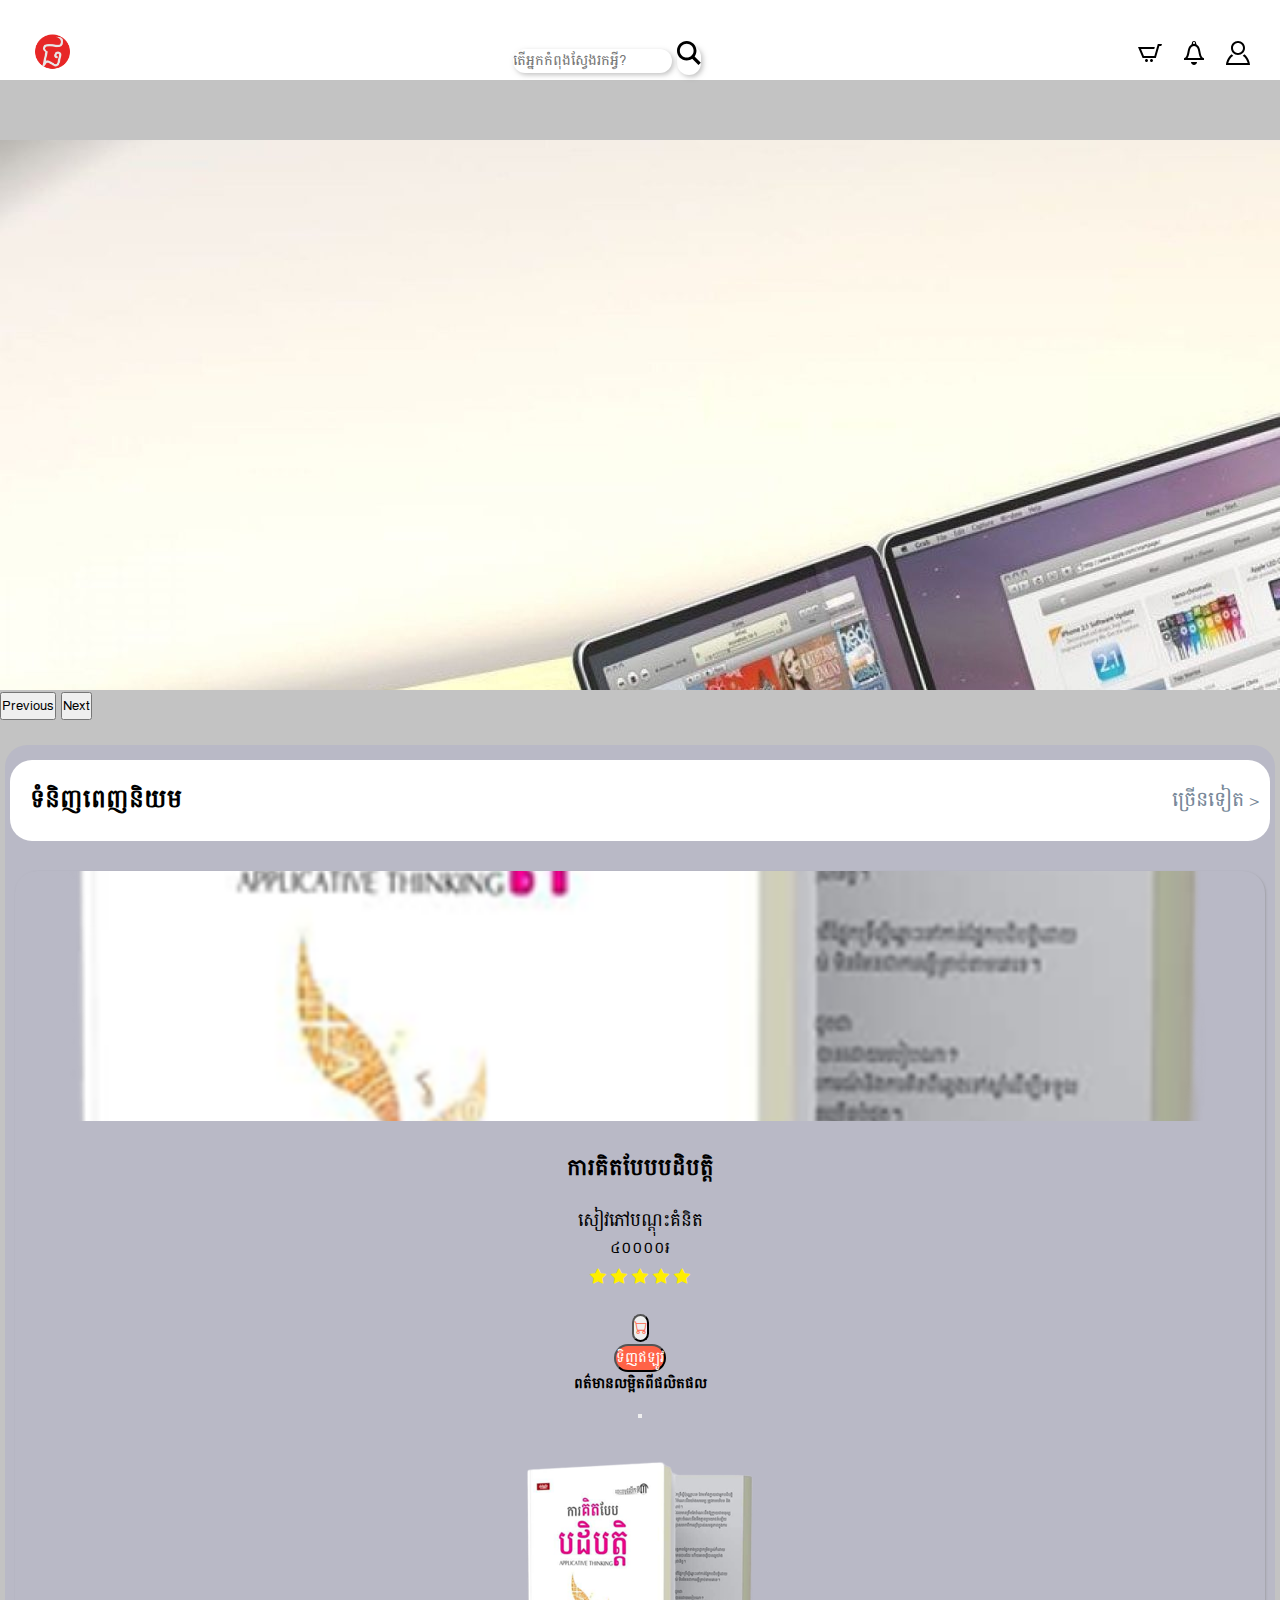
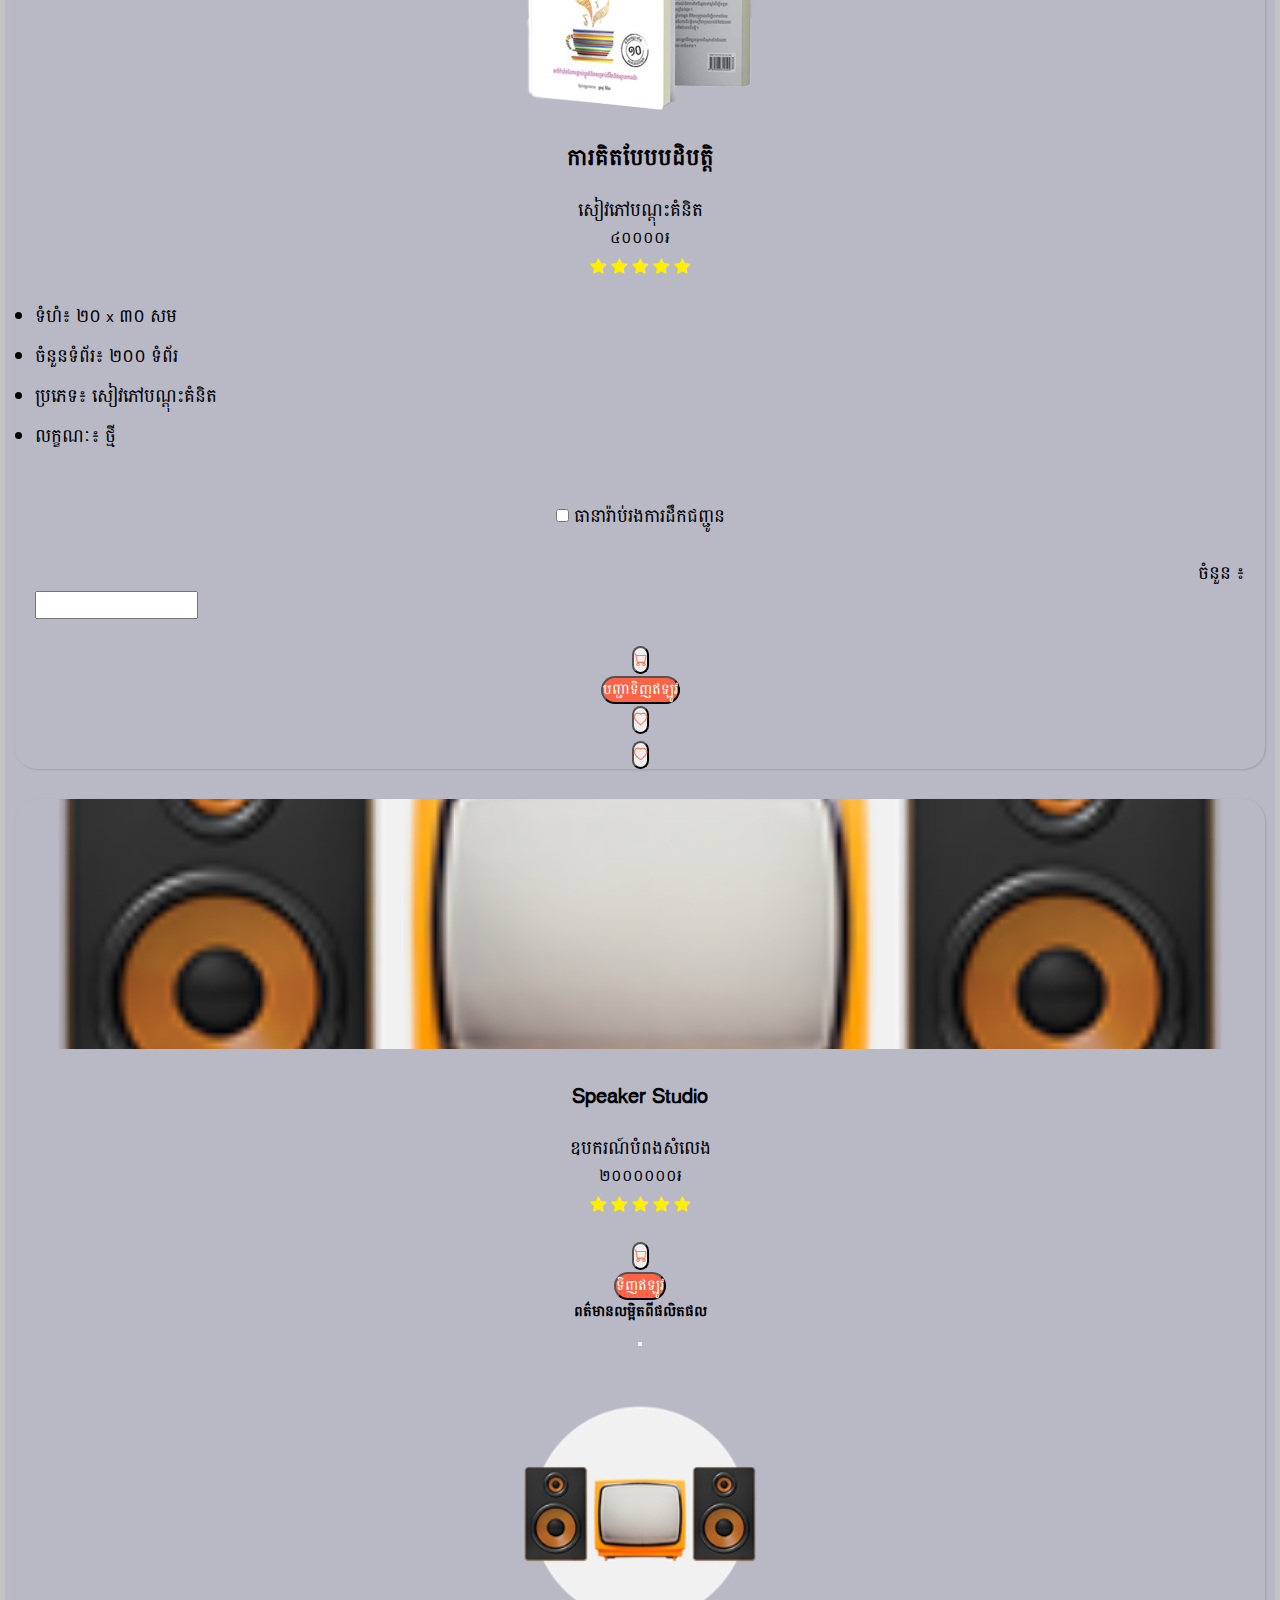
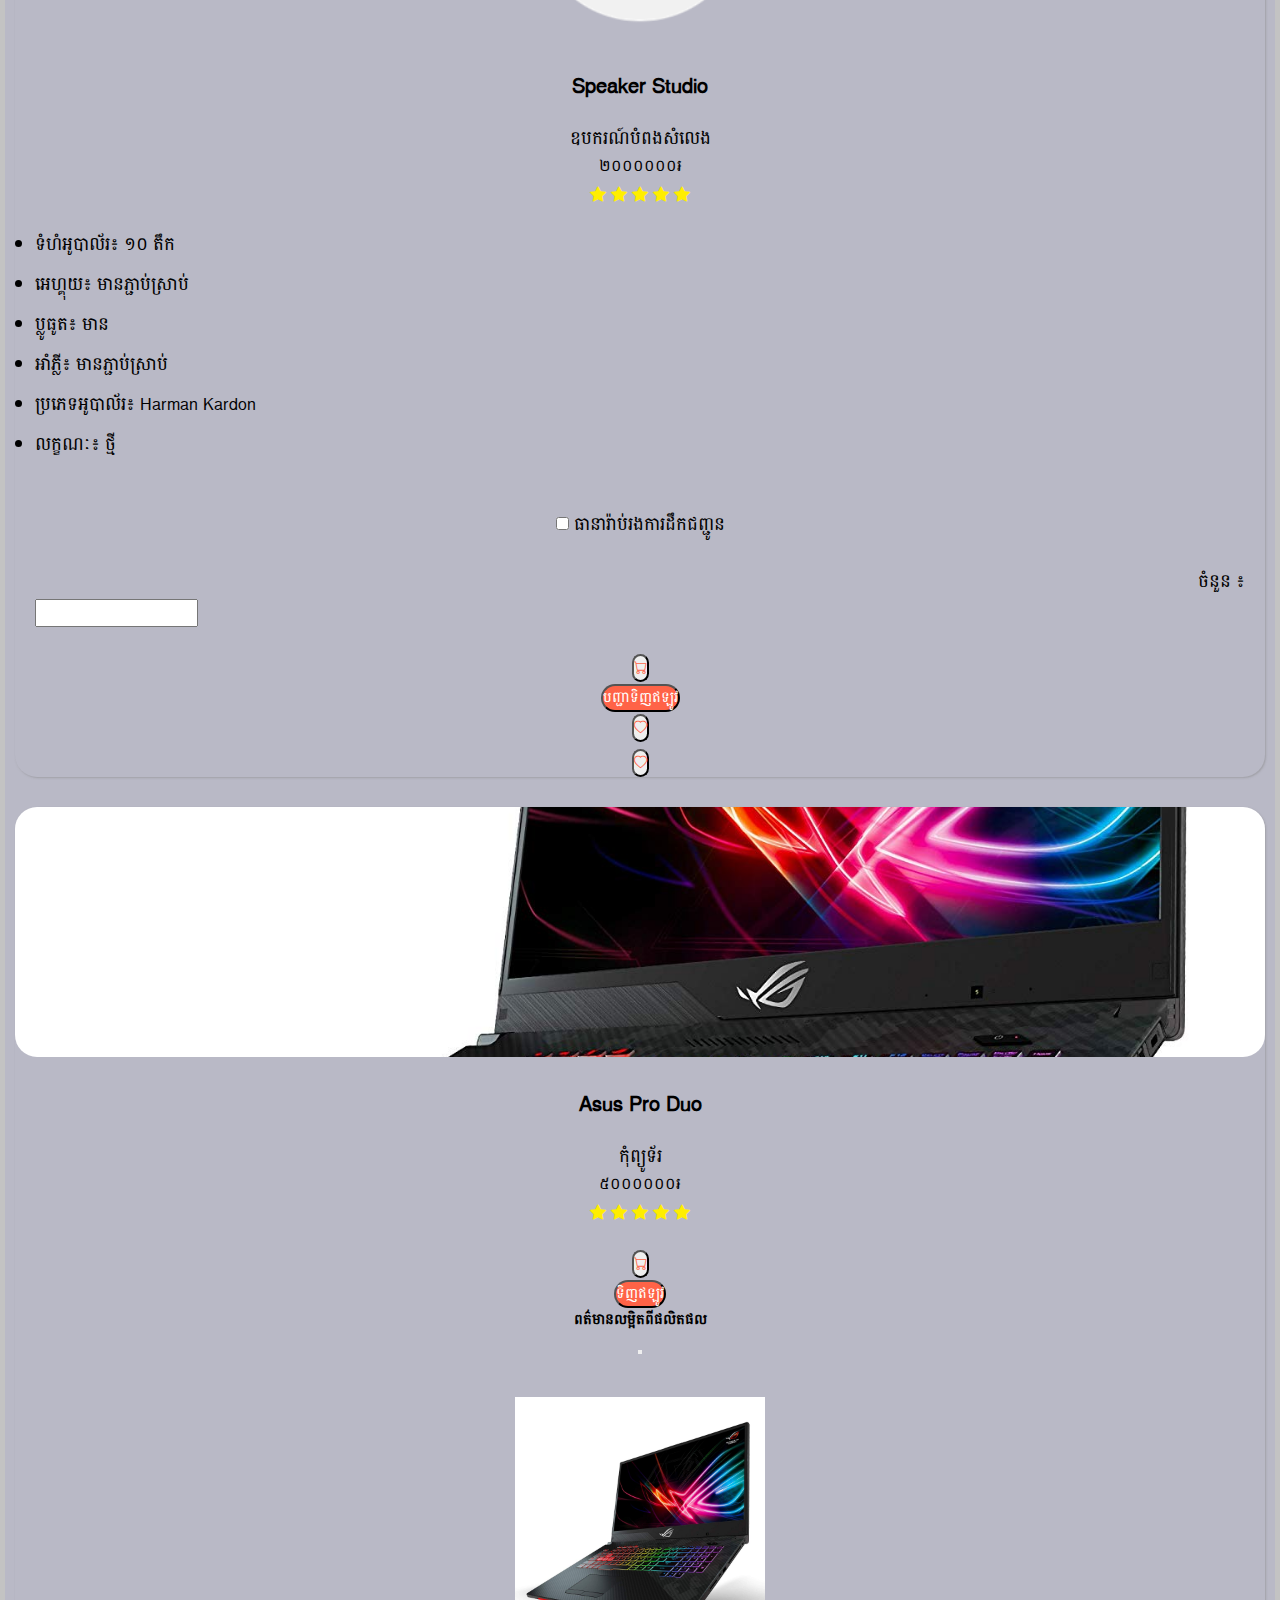
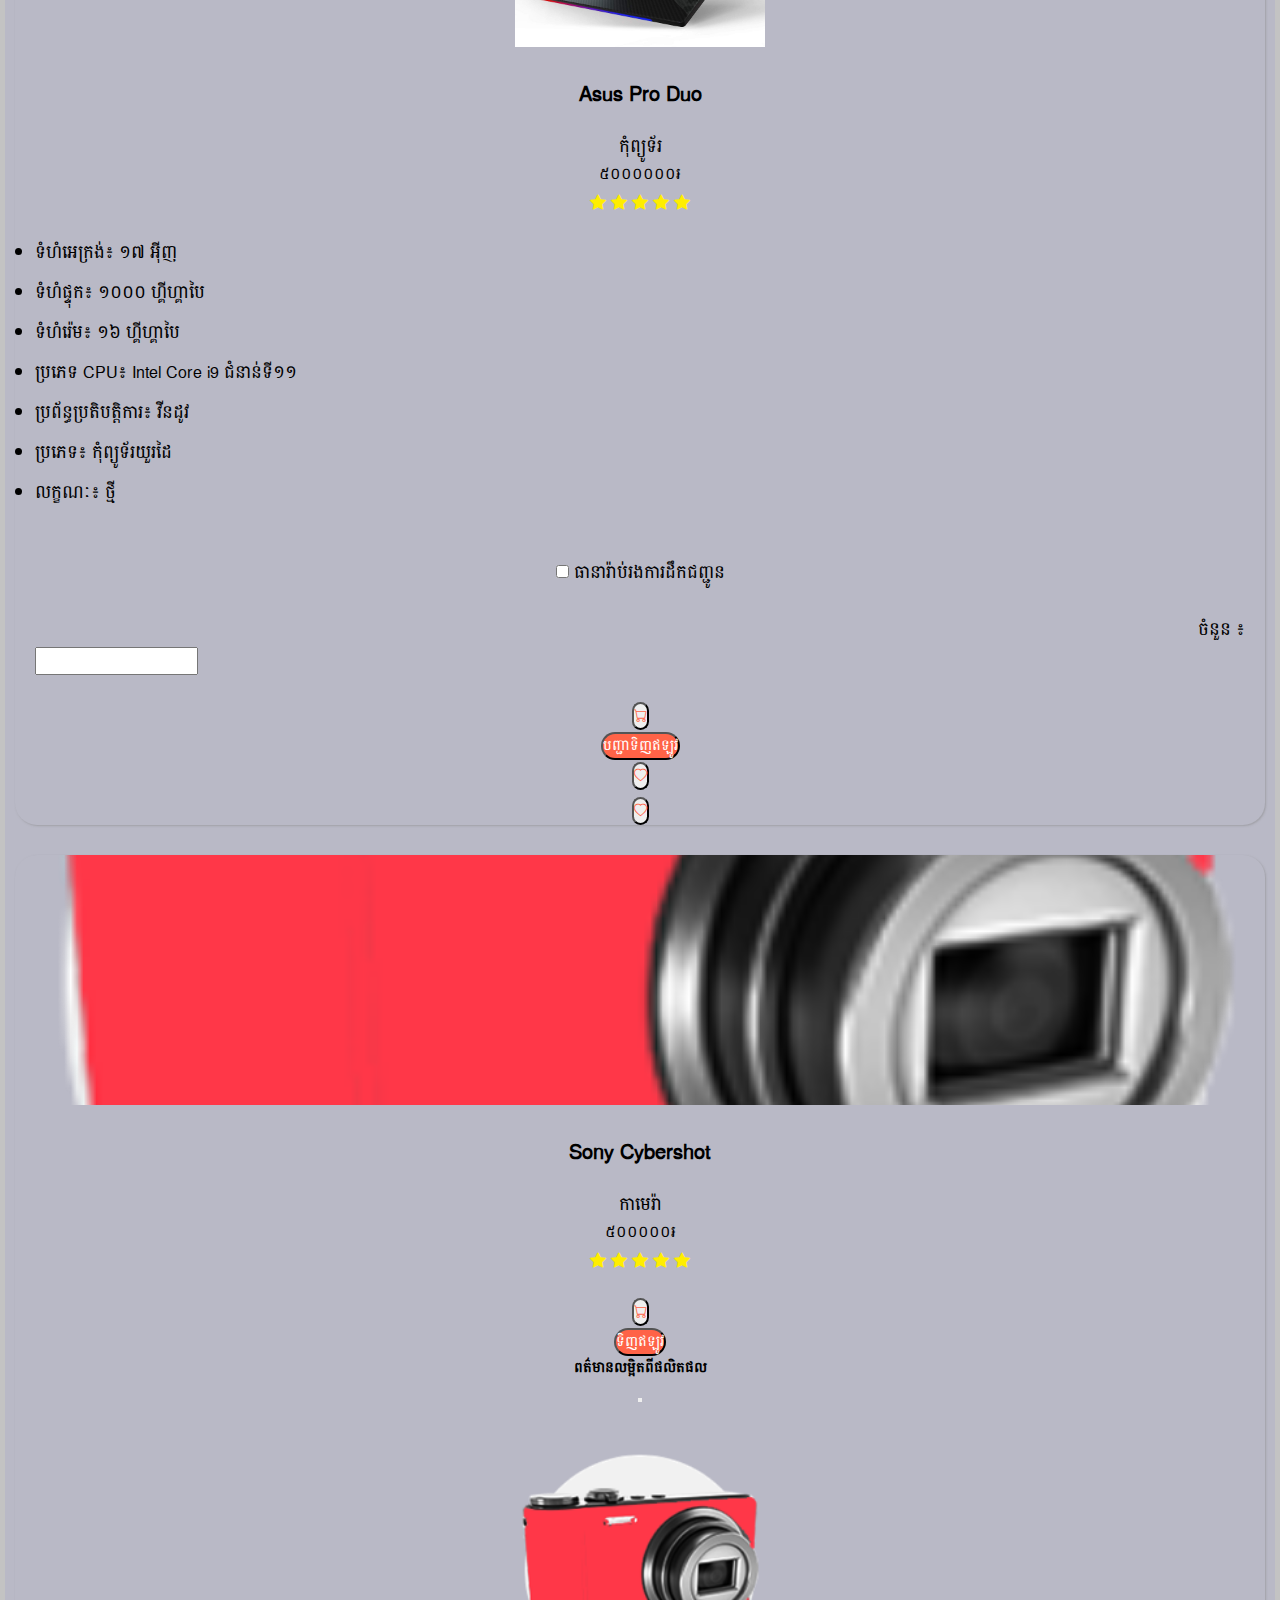
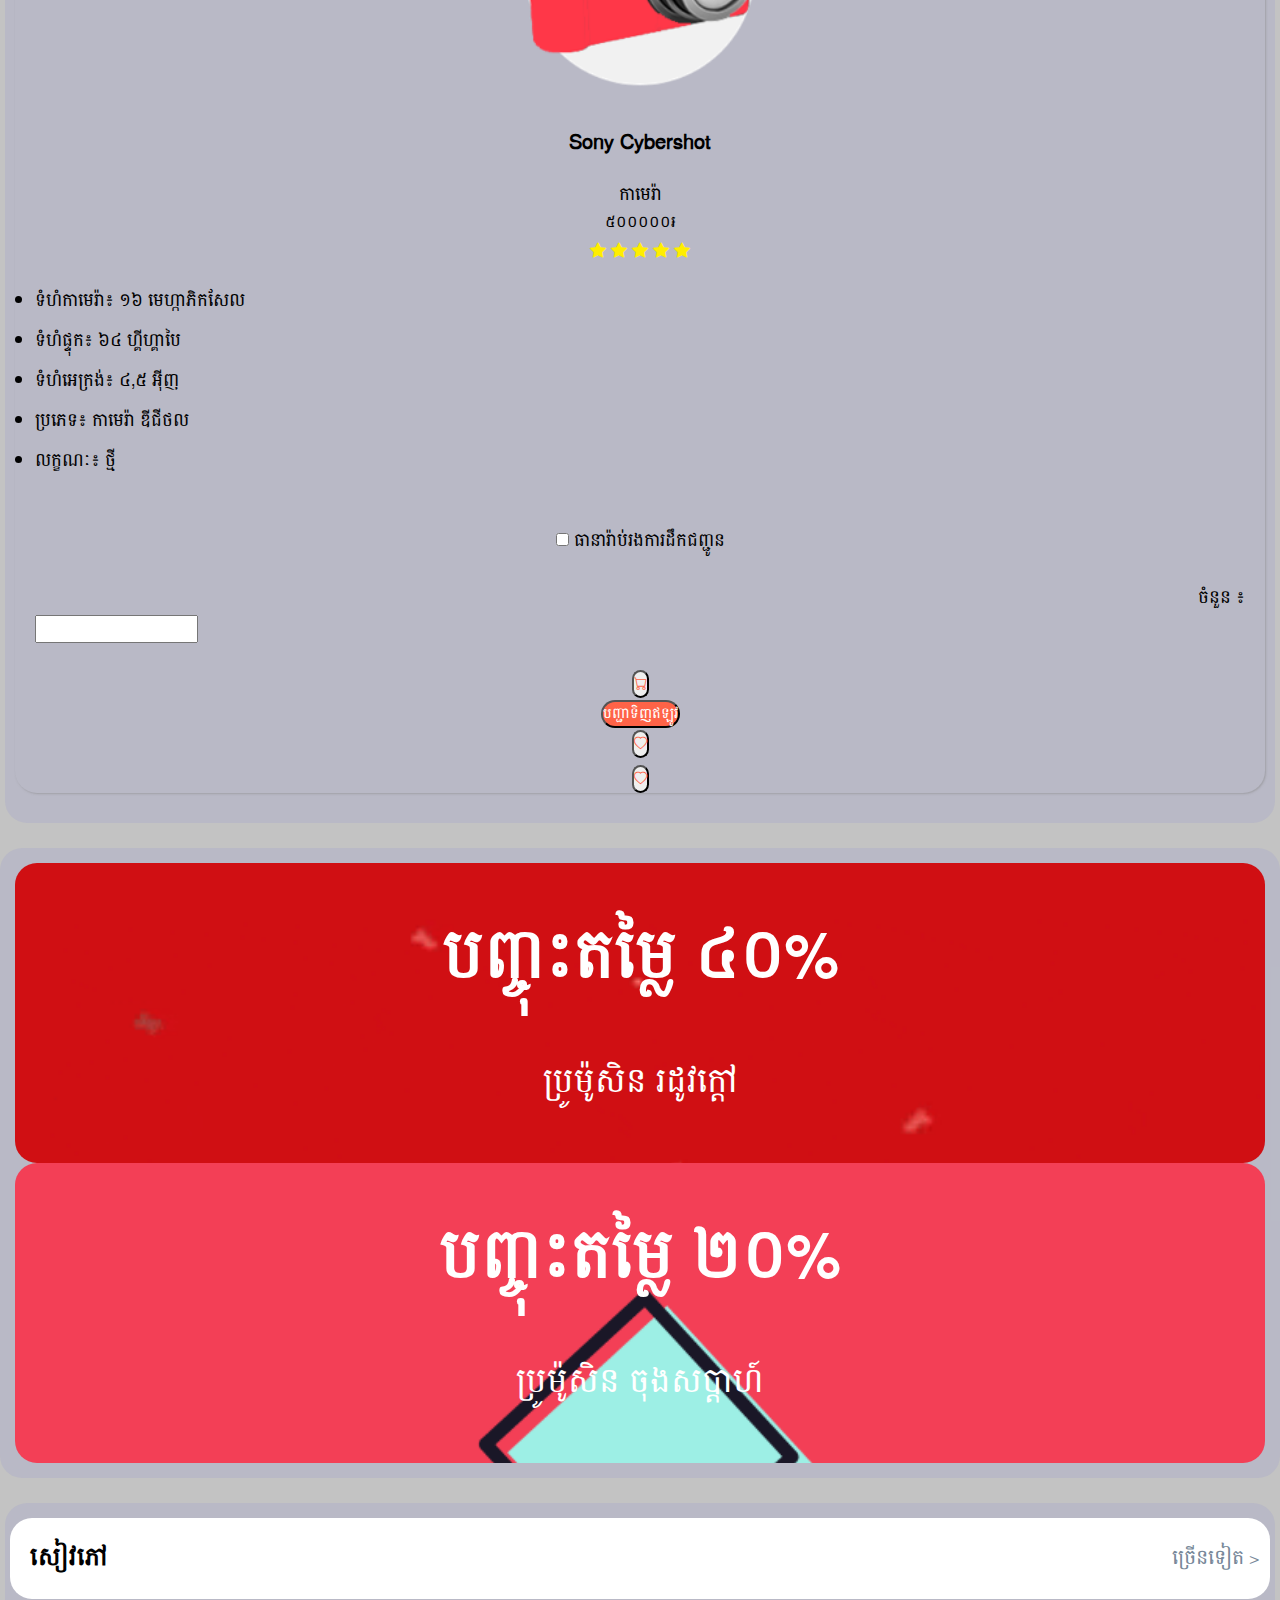
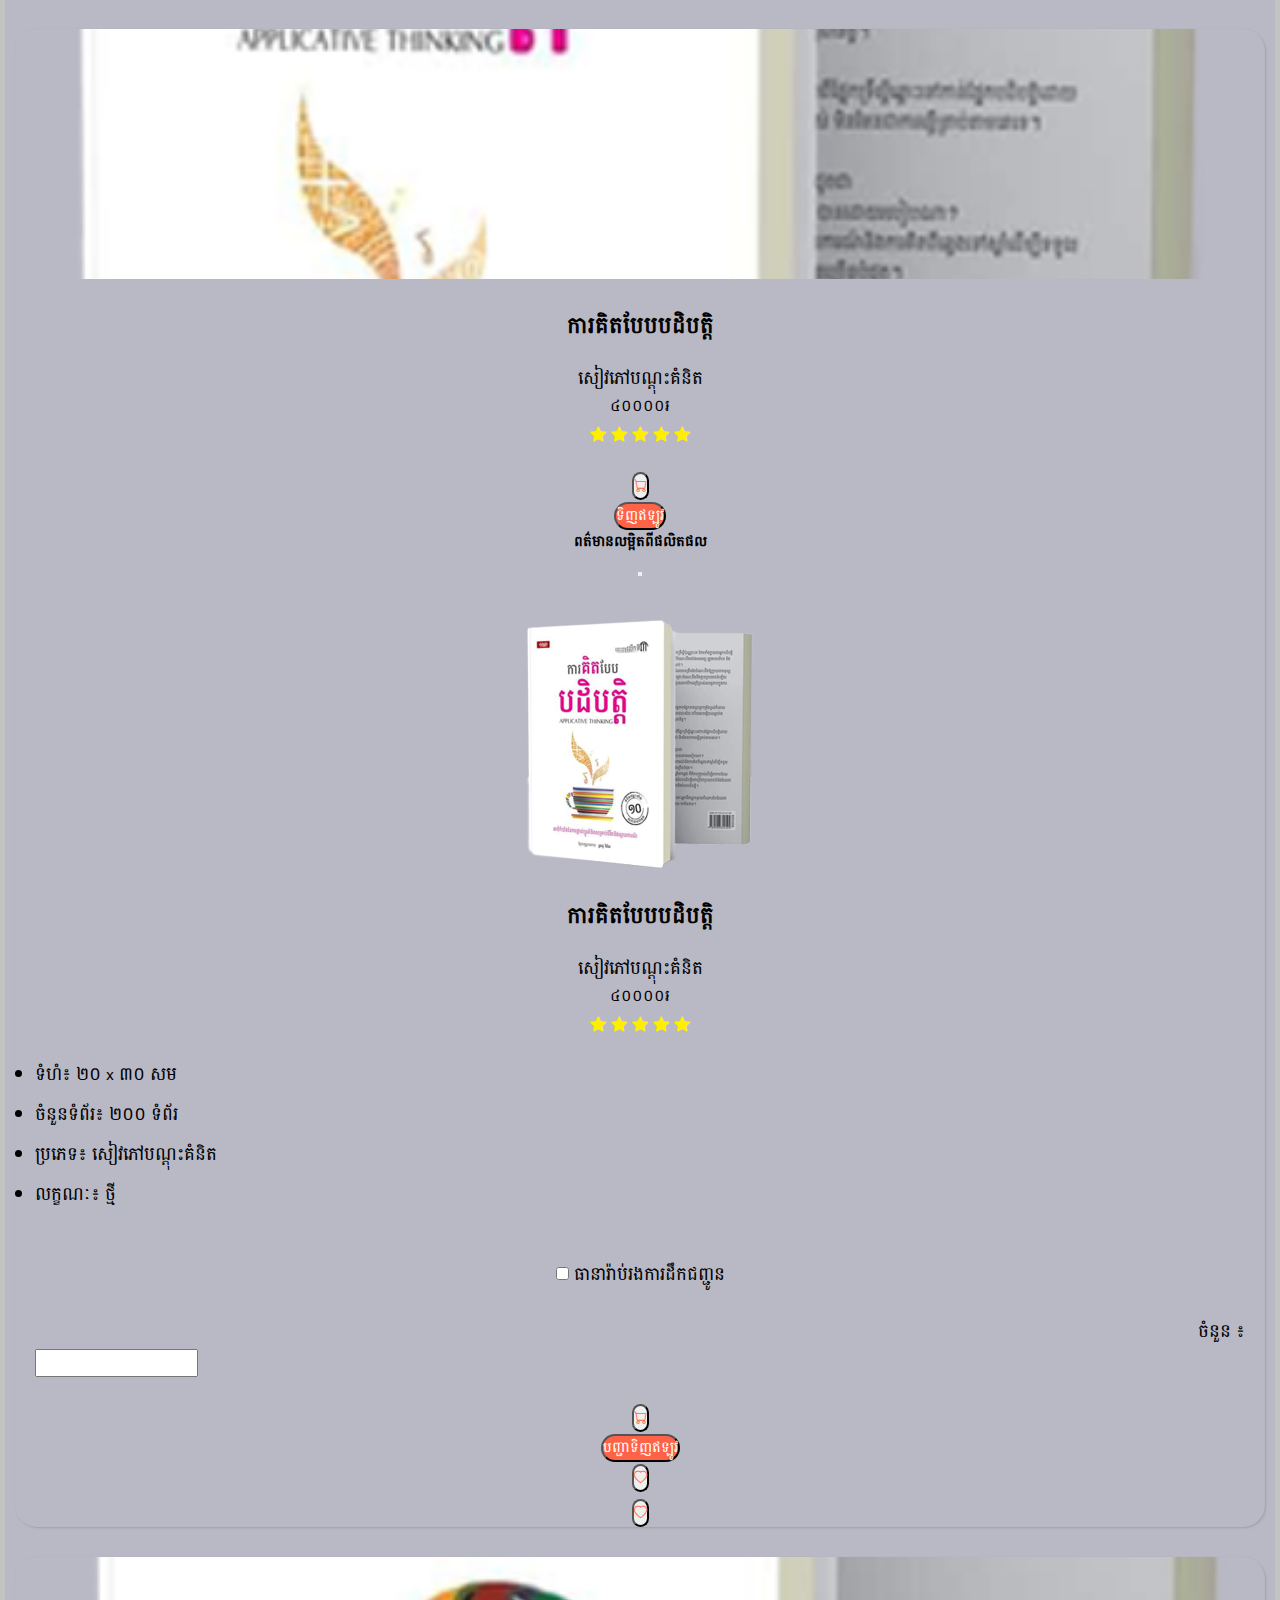
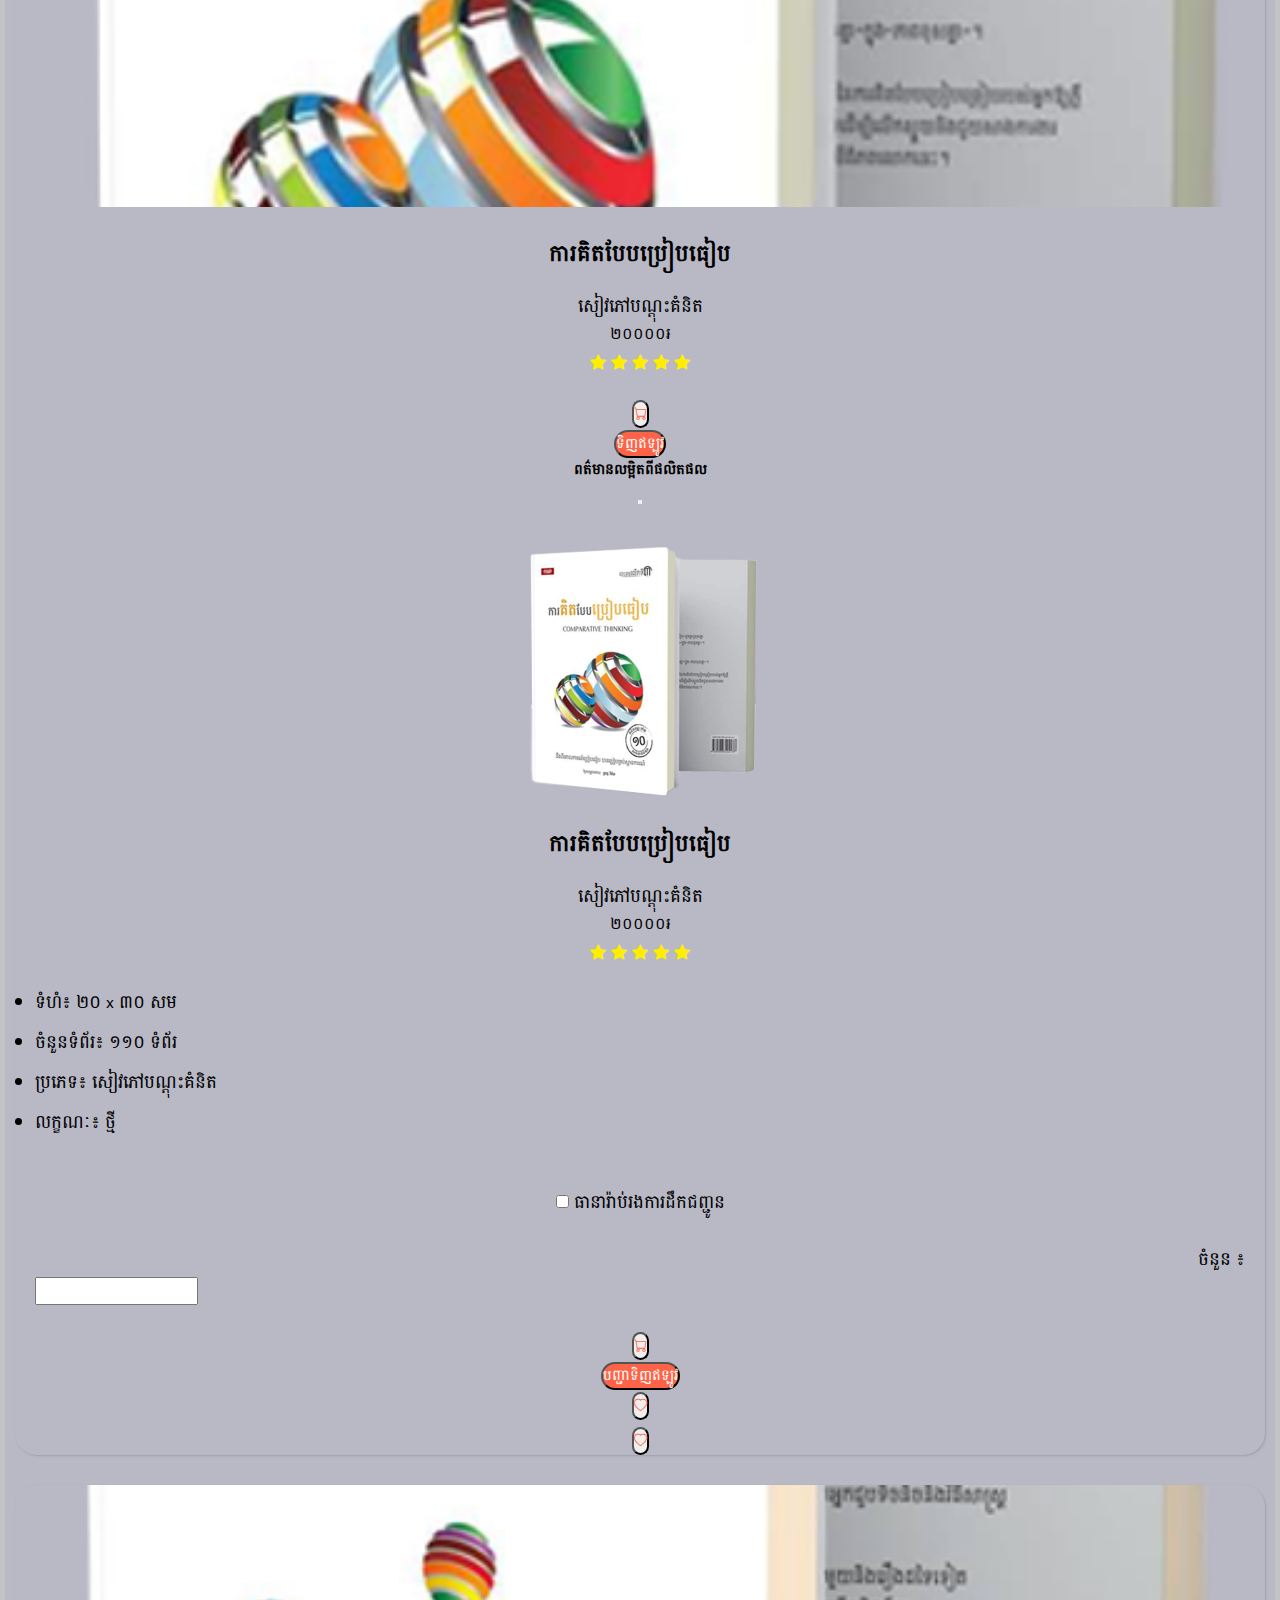
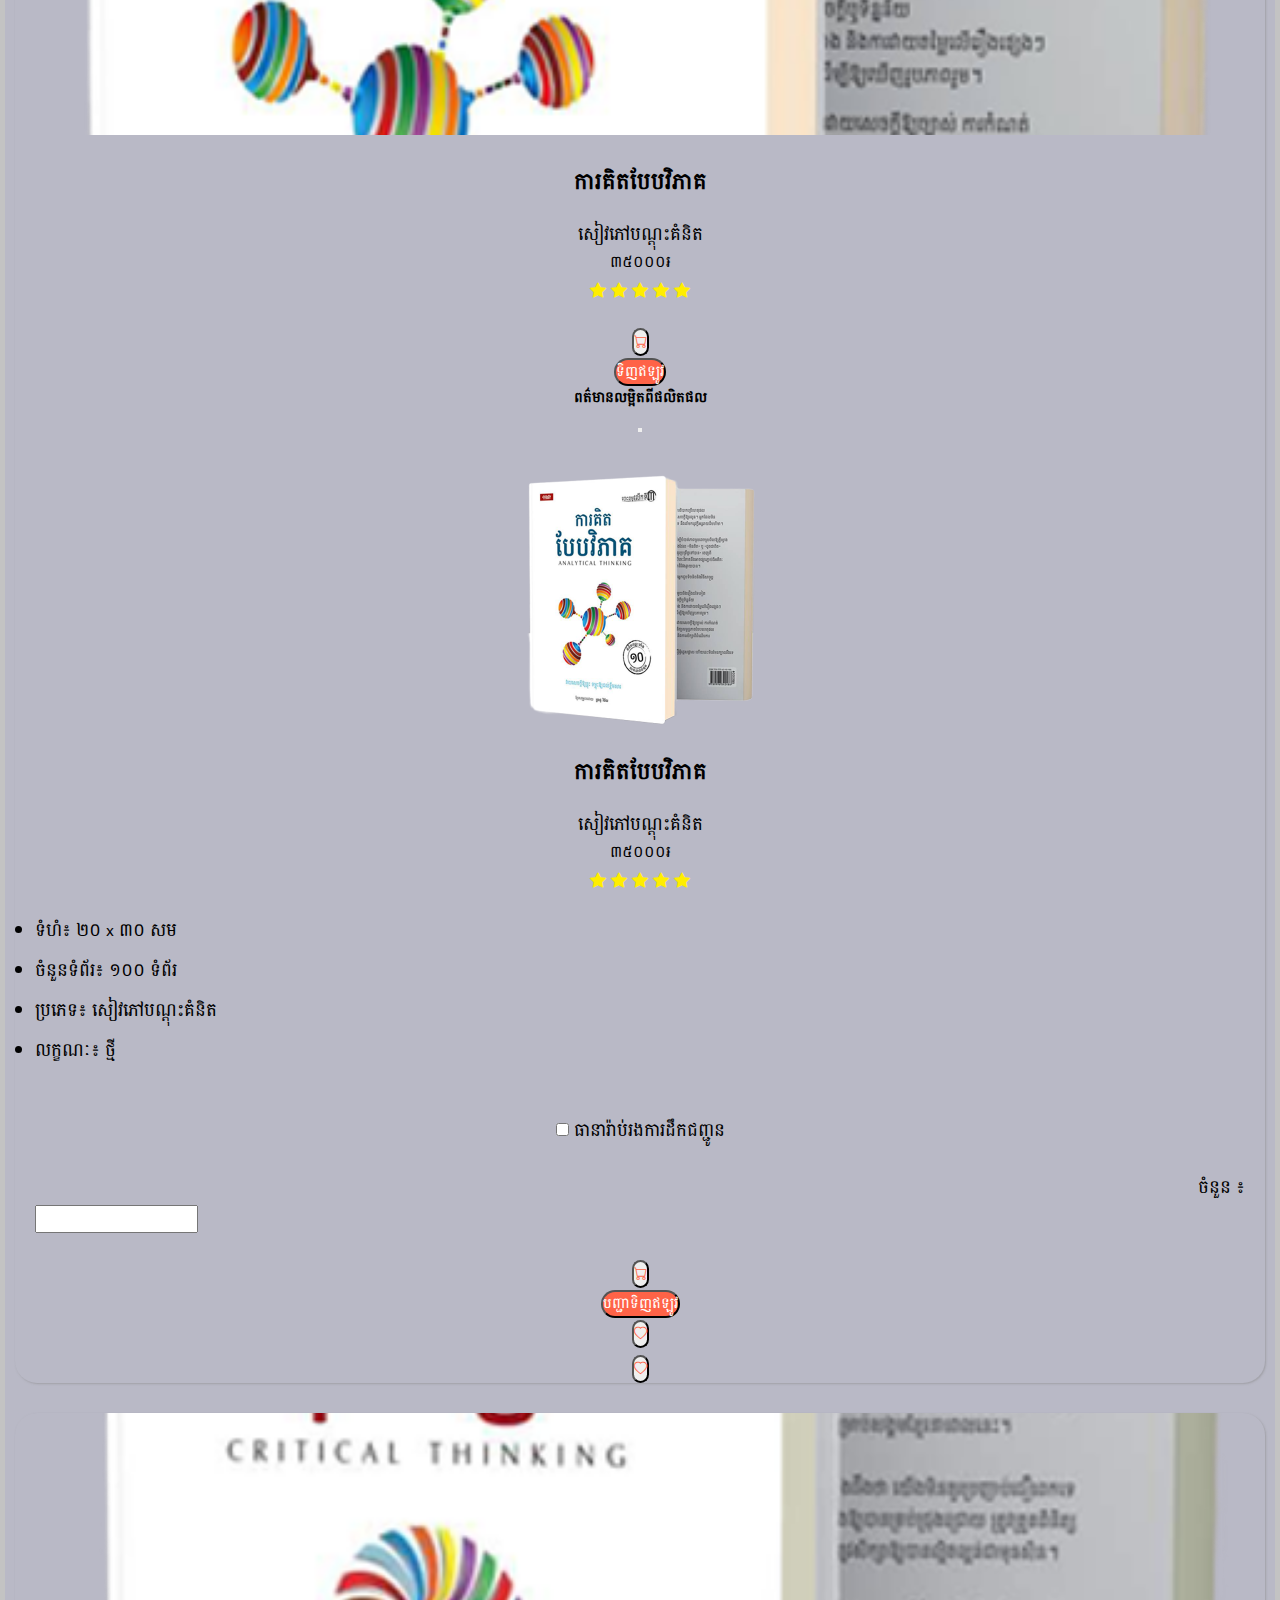
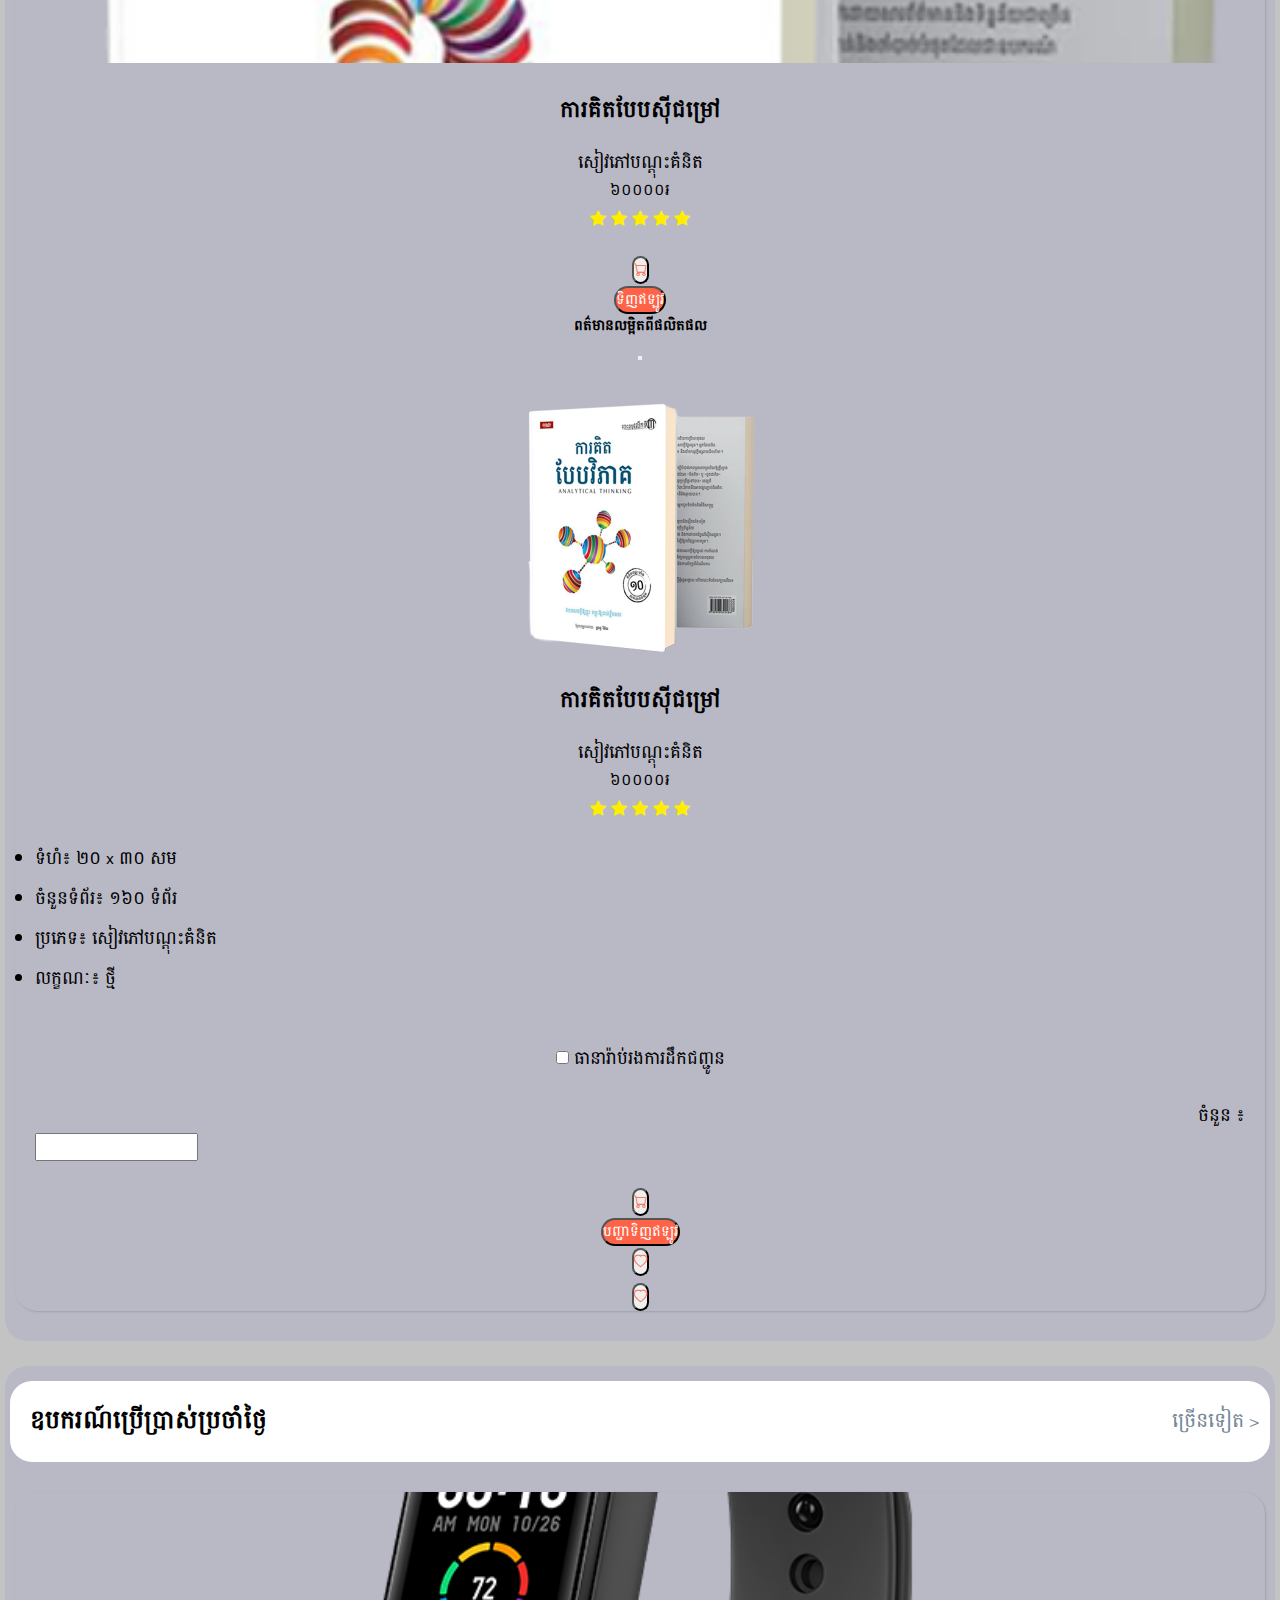
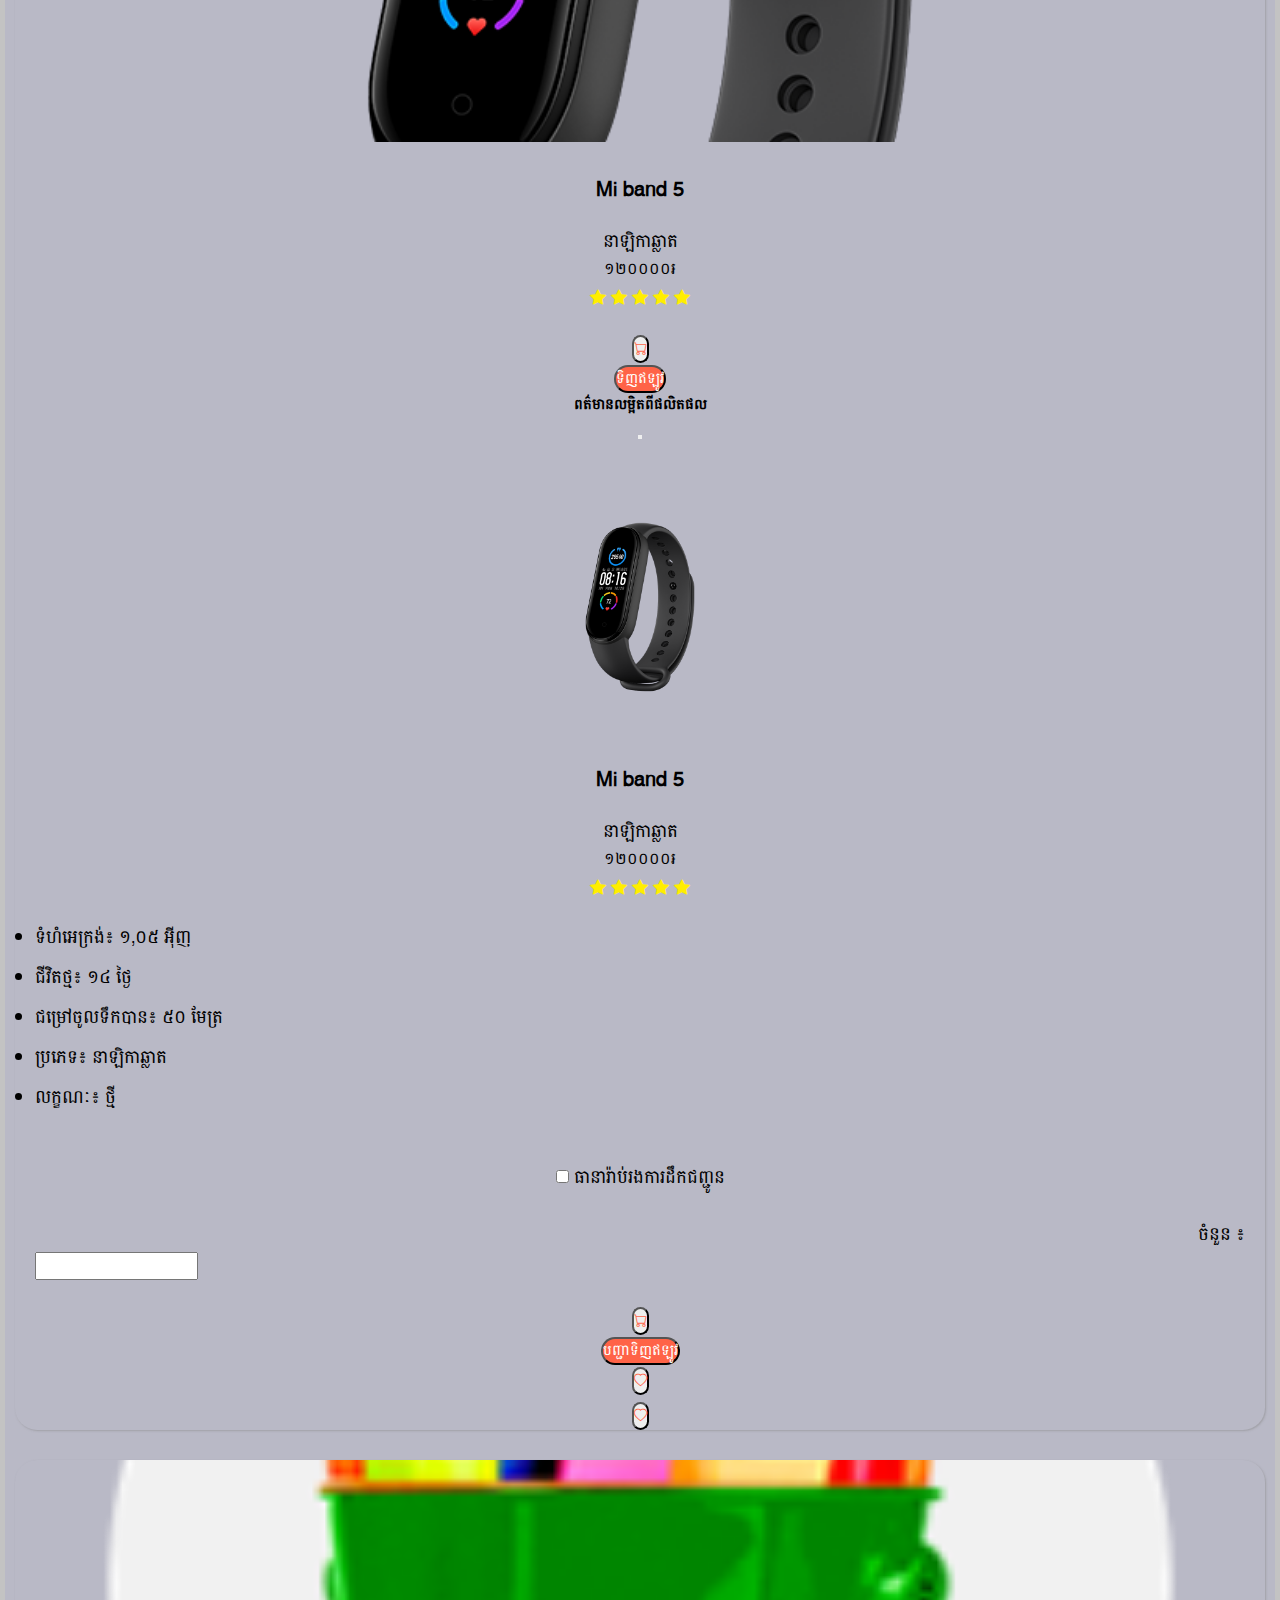
<file: index.html>
<!DOCTYPE html>
<html lang="en">
<head>
    <meta charset="UTF-8">
    <meta http-equiv="X-UA-Compatible" content="IE=edge">
    <meta name="viewport" content="width=device-width, initial-scale=1.0">
    <title>ផ្សារអនឡាញ | ទំព័រដើម</title>
    <link rel="stylesheet" href="style.css">
	<!-- <link rel="stylesheet" href="bootstrap/bootstrap.min.css">
	<link rel="stylesheet" href="bootstrap/bootstrap-icons.css"> -->
	<script src="bootstrap/bootstrap.bundle.min.js"></script>
    <link href="https://cdn.jsdelivr.net/npm/bootstrap@5.0.0-beta3/dist/css/bootstrap.min.css" rel="stylesheet" integrity="sha384-eOJMYsd53ii+scO/bJGFsiCZc+5NDVN2yr8+0RDqr0Ql0h+rP48ckxlpbzKgwra6" crossorigin="anonymous">
    <link rel="stylesheet" href="https://cdn.jsdelivr.net/npm/bootstrap-icons@1.4.1/font/bootstrap-icons.css">
    <script src="https://cdn.jsdelivr.net/npm/bootstrap@5.0.0-beta3/dist/js/bootstrap.bundle.min.js" integrity="sha384-JEW9xMcG8R+pH31jmWH6WWP0WintQrMb4s7ZOdauHnUtxwoG2vI5DkLtS3qm9Ekf" crossorigin="anonymous"></script>
	<link rel="shortcut icon" href="images/logo-transparent.png" type="image/x-icon" style="border-radius: 50px;">
</head>
<body>
	<nav class="navbar fixed-top">
        <div class="row navbar-layout">
            <div class="col-xl-4 col-lg-4 col-md-4 col-2">
                <a href="index.html"><img src="images/logo-transparent.png" alt="" width="45px" height="45px"></a>
            </div>
            <div class="col-xl-4 col-lg-4 col-md-4 col-6">
                <div class="input-group search-bar">
                    <input type="text" class="form-control" placeholder="តើអ្នកកំពុងស្វែងរកអ្វី?" aria-label="Recipient's username" aria-describedby="basic-addon2">
                    <span class="input-group-text search-button">
                        <svg xmlns="http://www.w3.org/2000/svg" width="24" height="24" viewBox="0 0 24 24"><path d="M23.809 21.646l-6.205-6.205c1.167-1.605 1.857-3.579 1.857-5.711 0-5.365-4.365-9.73-9.731-9.73-5.365 0-9.73 4.365-9.73 9.73 0 5.366 4.365 9.73 9.73 9.73 2.034 0 3.923-.627 5.487-1.698l6.238 6.238 2.354-2.354zm-20.955-11.916c0-3.792 3.085-6.877 6.877-6.877s6.877 3.085 6.877 6.877-3.085 6.877-6.877 6.877c-3.793 0-6.877-3.085-6.877-6.877z"/></svg>
                    </span>
                </div>
            </div>
            <div class="col-xl-4 col-lg-4 col-md-4 col-4">
                <div class="nav-item">
					<a href="profile.html">
						<svg xmlns="http://www.w3.org/2000/svg" width="24" height="24" viewBox="0 0 24 24"><path d="M12 2c2.757 0 5 2.243 5 5.001 0 2.756-2.243 5-5 5s-5-2.244-5-5c0-2.758 2.243-5.001 5-5.001zm0-2c-3.866 0-7 3.134-7 7.001 0 3.865 3.134 7 7 7s7-3.135 7-7c0-3.867-3.134-7.001-7-7.001zm6.369 13.353c-.497.498-1.057.931-1.658 1.302 2.872 1.874 4.378 5.083 4.972 7.346h-19.387c.572-2.29 2.058-5.503 4.973-7.358-.603-.374-1.162-.811-1.658-1.312-4.258 3.072-5.611 8.506-5.611 10.669h24c0-2.142-1.44-7.557-5.631-10.647z"/></svg>
					  </a>
                    <a href="notification.html">
                      <svg xmlns="http://www.w3.org/2000/svg" width="24" height="24" viewBox="0 0 24 24"><path d="M15 21c0 1.598-1.392 3-2.971 3s-3.029-1.402-3.029-3h6zm.137-17.055c-.644-.374-1.042-1.07-1.041-1.82v-.003c.001-1.172-.938-2.122-2.096-2.122s-2.097.95-2.097 2.122v.003c.001.751-.396 1.446-1.041 1.82-4.668 2.709-1.985 11.715-6.862 13.306v1.749h20v-1.749c-4.877-1.591-2.193-10.598-6.863-13.306zm-3.137-2.945c.552 0 1 .449 1 1 0 .552-.448 1-1 1s-1-.448-1-1c0-.551.448-1 1-1zm-6.451 16c1.189-1.667 1.605-3.891 1.964-5.815.447-2.39.869-4.648 2.354-5.509 1.38-.801 2.956-.76 4.267 0 1.485.861 1.907 3.119 2.354 5.509.359 1.924.775 4.148 1.964 5.815h-12.903z"/></svg>
                    </a>
                    <a href="cart.html">
                      <svg xmlns="http://www.w3.org/2000/svg" width="24" height="24" viewBox="0 0 24 24"><path d="M24 3l-.743 2h-1.929l-3.474 12h-13.239l-4.615-11h16.812l-.564 2h-13.24l2.937 7h10.428l3.432-12h4.195zm-15.5 15c-.828 0-1.5.672-1.5 1.5 0 .829.672 1.5 1.5 1.5s1.5-.671 1.5-1.5c0-.828-.672-1.5-1.5-1.5zm6.9-7-1.9 7c-.828 0-1.5.671-1.5 1.5s.672 1.5 1.5 1.5 1.5-.671 1.5-1.5c0-.828-.672-1.5-1.5-1.5z"/></svg>
                    </a>
                </div>
            </div>
        </div>
    </nav>
    <header>
        <div id="carouselExampleInterval" class="carousel slide" data-bs-ride="carousel">
            <div class="carousel-inner">
              <div class="carousel-item active" data-bs-interval="2000">
                <img src="images/laptop-banner-02.jpeg" class="d-block w-100" alt="...">
              </div>
              <div class="carousel-item" data-bs-interval="2000">
                <img src="images/laptop-banner.png" class="d-block w-100" alt="...">
              </div>
              <div class="carousel-item" data-bs-interval="2000">
                <img src="images/summer-sale-online-shopping-banner-vector.jpg" class="d-block w-100" alt="...">
              </div>
            </div>
            <button class="carousel-control-prev" type="button" data-bs-target="#carouselExampleInterval" data-bs-slide="prev">
              <span class="carousel-control-prev-icon" aria-hidden="true"></span>
              <span class="visually-hidden">Previous</span>
            </button>
            <button class="carousel-control-next" type="button" data-bs-target="#carouselExampleInterval" data-bs-slide="next">
              <span class="carousel-control-next-icon" aria-hidden="true"></span>
              <span class="visually-hidden">Next</span>
            </button>
        </div>
    </header>
    <div class="container card-container">
      <div class="title-section">
        <h1>ទំនិញពេញនិយម</h1>
        <h3​ class="see-all">
          <a href="best-selling.html">ច្រើនទៀត</a> >
        </h3​>
      </div>
        <div class="row">
            <div class="column-container col-xl-3 col-lg-4 col-md-6 col-sm-6 col-12">
				<div class="card">
				  <a href="#" data-bs-toggle="modal" data-bs-target="#modal-1-1">
					  <img src="images/ការគិតបែបបដិបត្តិ.png" class="card-img-top" alt="...">
				  </a>
				  <div class="card-body">
					<h5 class="product-title">ការគិតបែបបដិបត្តិ</h5>
					<p class="card-text">សៀវភៅបណ្តុះគំនិត</p>
					<p class="price">៤០០០០៛</p>
					<div class="star"> 
					  <i class="bi bi-star-fill"></i>
					  <i class="bi bi-star-fill"></i>
					  <i class="bi bi-star-fill"></i>
					  <i class="bi bi-star-fill"></i>
					  <i class="bi bi-star-fill"></i>
					</div>
					<div class="row">
					  <div class="col-3">
						<button type="button" class="btn btn-light">
						  <i class="bi bi-cart"></i>
						</button>
					  </div>
					  <div class="col-6">
						<button type="button" class="btn buy-button" data-bs-toggle="modal" data-bs-target="#modal-1-1">ទិញឥឡូវ</button>
						<div class="modal fade" id="modal-1-1" data-bs-backdrop="static" data-bs-keyboard="false" tabindex="-1" aria-labelledby="staticBackdropLabel" aria-hidden="true">
							<div class="modal-dialog">
							<div class="modal-content">
								<div class="modal-header">
								<h5 class="modal-title" id="staticBackdropLabel">ពត៌មានលម្អិតពីផលិតផល</h5>
								<button type="button" class="btn-close" data-bs-dismiss="modal" aria-label="Close"></button>
								</div>
								<div class="modal-body">
									<div class="card-modal">
										<a>
											<img src="images/ការគិតបែបបដិបត្តិ.png" class="card-img-top" alt="...">
										</a>
										<div class="card-body​ float-left">
										  <h5 class="product-title">ការគិតបែបបដិបត្តិ</h5>
										  <p class="card-text">សៀវភៅបណ្តុះគំនិត</p>
										  <p class="price">៤០០០០៛</p>
										  <div class="star"> 
											<i class="bi bi-star-fill"></i>
											<i class="bi bi-star-fill"></i>
											<i class="bi bi-star-fill"></i>
											<i class="bi bi-star-fill"></i>
											<i class="bi bi-star-fill"></i>
										  </div>
										  <div class="description">
											<ul class="list-group">
												<li class="list-group-item list-left">
													<div class="row">
														<div class="col-6">
														  ទំហំ 
														</div>
														<div class="col-6">
														  ៖ ២០ x ៣០ សម
														</div>
													  </div>
												</li>
												<li class="list-group-item list-left">
													<div class="row">
														<div class="col-6">
														  ចំនួនទំព័រ 
														</div>
														<div class="col-6">
														  ៖ ២០០ ទំព័រ
														</div>
													  </div>
												</li>
												<li class="list-group-item list-left">
													<div class="row">
														<div class="col-6">
														  ប្រភេទ 
														</div>
														<div class="col-6">
														  ៖ សៀវភៅបណ្តុះគំនិត
														</div>
													</div>
												</li>
												<li class="list-group-item list-left">
													<div class="row">
														<div class="col-6">
														  លក្ខណៈ
														</div>
														<div class="col-6">
														  ៖ ថ្មី
														</div>
													</div>
												</li>
											  </ul>
										  </div>
										  <div class="delivery">
											<input class="form-check-input checkbox" type="checkbox" value="" id="chk-1-1">
											<label class="form-check-label" for="chk-1-1">
											  ធានារ៉ាប់រងការដឹកជញ្ជូន
											</label>
										  </div>
										  <div class="quantity">
											  <div class="row">
												  <div class="col-6 quantity-label">
													<label for="quantity" class="form-label">ចំនួន ៖ </label>
												  </div>
												  <div class="col-6 input-quantity">
													<input type="text" class="form-control" id="quantity">
												  </div>
											  </div>
										  </div>
										  <div class="row">
											<div class="col-3">
											  <button type="button" class="btn btn-light" data-bs-toggle="modal" data-bs-target="#modal-1-1">
												<i class="bi bi-cart"></i>
											  </button>
											</div>
											<div class="col-6">
											  <button type="button" class="btn buy-button" data-bs-toggle="modal" data-bs-target="#modal-1-1">បញ្ជាទិញឥឡូវ</button>
											</div>
											<div class="col-3">
											  <button type="button" class="btn btn-light" data-bs-toggle="modal" data-bs-target="#modal-1-1">
												<i class="bi bi-heart"></i>
											  </button>
											</div>
										  </div>
										</div>
									  </div>
								</div>
							</div>
							</div>
						</div>
					  </div>
					  <div class="col-3">
						<button type="button" class="btn btn-light">
						  <i class="bi bi-heart"></i>
						</button>
					  </div>
					</div>
				  </div>
				</div>
			</div>
			<div class="column-container col-xl-3 col-lg-4 col-md-6 col-sm-6 col-12">
				<div class="card">
				  <a href="#" data-bs-toggle="modal" data-bs-target="#modal-1-2">
					<img src="images/speaker.png" class="card-img-top" alt="...">
				  </a>
				  <div class="card-body">
					<h5 class="product-title">Speaker Studio</h5>
					<p class="card-text">ឧបករណ៍បំពងសំលេង</p>
					<p class="price">២០០០០០០៛</p>
					<div class="star"> 
					  <i class="bi bi-star-fill"></i>
					  <i class="bi bi-star-fill"></i>
					  <i class="bi bi-star-fill"></i>
					  <i class="bi bi-star-fill"></i>
					  <i class="bi bi-star-fill"></i>
					</div>
					<div class="row">
					  <div class="col-3">
						<button type="button" class="btn btn-light">
						  <i class="bi bi-cart"></i>
						</button>
					  </div>
					  <div class="col-6">
						<button type="button" class="btn buy-button" data-bs-toggle="modal" data-bs-target="#modal-1-2">ទិញឥឡូវ</button>
						<div class="modal fade" id="modal-1-2" data-bs-backdrop="static" data-bs-keyboard="false" tabindex="-1" aria-labelledby="staticBackdropLabel" aria-hidden="true">
							<div class="modal-dialog">
							<div class="modal-content">
								<div class="modal-header">
								<h5 class="modal-title" id="modal-1-2">ពត៌មានលម្អិតពីផលិតផល</h5>
								<button type="button" class="btn-close" data-bs-dismiss="modal" aria-label="Close"></button>
								</div>
								<div class="modal-body">
									<div class="card-modal">
										<a>
											<img src="images/speaker.png" class="card-img-top" alt="...">
										</a>
										<div class="card-body​ float-left">
											<h5 class="product-title">Speaker Studio</h5>
											<p class="card-text">ឧបករណ៍បំពងសំលេង</p>
											<p class="price">២០០០០០០៛</p>
										  <div class="star"> 
											<i class="bi bi-star-fill"></i>
											<i class="bi bi-star-fill"></i>
											<i class="bi bi-star-fill"></i>
											<i class="bi bi-star-fill"></i>
											<i class="bi bi-star-fill"></i>
										  </div>
										  <div class="description">
											<ul class="list-group">
											  <li class="list-group-item list-left">
											  <div class="row">
												<div class="col-6">
												ទំហំអូបាល័រ
												</div>
												<div class="col-6">
												៖ ១០ តឹក
												</div>
												</div>
											  </li>
											  <li class="list-group-item list-left">
											  <div class="row">
												<div class="col-6">
												អេហ្គុយ
												</div>
												<div class="col-6">
												៖ មានភ្ជាប់ស្រាប់
												</div>
												</div>
											  </li>
											  <li class="list-group-item list-left">
											  <div class="row">
												<div class="col-6">
												ប្លូធូត 
												</div>
												<div class="col-6">
												៖ មាន
												</div>
											  </div>
											  </li>
											  <li class="list-group-item list-left">
											  <div class="row">
												<div class="col-6">
												អាំភ្លី 
												</div>
												<div class="col-6">
												៖ មានភ្ជាប់ស្រាប់
												</div>
											  </div>
											  </li>
											  <li class="list-group-item list-left">
											  <div class="row">
												<div class="col-6">
												ប្រភេទអូបាល័រ
												</div>
												<div class="col-6">
												៖ Harman Kardon
												</div>
											  </div>
											  </li>
											  <li class="list-group-item list-left">
											  <div class="row">
												<div class="col-6">
												លក្ខណៈ
												</div>
												<div class="col-6">
												៖ ថ្មី
												</div>
											  </div>
											  </li>
											  </ul>
											</div>
										  <div class="delivery">
											<input class="form-check-input checkbox" type="checkbox" value="" id="chk-1-2">
											<label class="form-check-label" for="chk-1-2">
											  ធានារ៉ាប់រងការដឹកជញ្ជូន
											</label>
										  </div>
										  <div class="quantity">
											  <div class="row">
												  <div class="col-6 quantity-label">
													<label for="quantity-1-2" class="form-label">ចំនួន ៖ </label>
												  </div>
												  <div class="col-6 input-quantity">
													<input type="text" class="form-control" id="quantity-1-2">
												  </div>
											  </div>
										  </div>
										  <div class="row">
											<div class="col-3">
											  <button type="button" class="btn btn-light" data-bs-toggle="modal" data-bs-target="#modal-1-2">
												<i class="bi bi-cart"></i>
											  </button>
											</div>
											<div class="col-6">
											  <button type="button" class="btn buy-button" data-bs-toggle="modal" data-bs-target="#modal-1-2">បញ្ជាទិញឥឡូវ</button>
											</div>
											<div class="col-3">
											  <button type="button" class="btn btn-light" data-bs-toggle="modal" data-bs-target="#modal-1-2">
												<i class="bi bi-heart"></i>
											  </button>
											</div>
										  </div>
										</div>
									  </div>
								</div>
							</div>
							</div>
						</div>
					  </div>
					  <div class="col-3">
						<button type="button" class="btn btn-light">
						  <i class="bi bi-heart"></i>
						</button>
					  </div>
					</div>
				  </div>
				</div>
			</div>
			<div class="column-container col-xl-3 col-lg-4 col-md-6 col-sm-6 col-12">
				<div class="card">
				  <a href="#" data-bs-toggle="modal" data-bs-target="#modal-1-3">
					<img src="images/asus-duo.jpg" class="card-img-top" alt="...">				  </a>
				  <div class="card-body">
					<h5 class="product-title">Asus Pro Duo</h5>
					<p class="card-text">កុំព្យូទ័រ</p>
					<p class="price">៥០០០០០០៛</p>
					<div class="star"> 
					  <i class="bi bi-star-fill"></i>
					  <i class="bi bi-star-fill"></i>
					  <i class="bi bi-star-fill"></i>
					  <i class="bi bi-star-fill"></i>
					  <i class="bi bi-star-fill"></i>
					</div>
					<div class="row">
					  <div class="col-3">
						<button type="button" class="btn btn-light">
						  <i class="bi bi-cart"></i>
						</button>
					  </div>
					  <div class="col-6">
						<button type="button" class="btn buy-button" data-bs-toggle="modal" data-bs-target="#modal-1-3">ទិញឥឡូវ</button>
						<div class="modal fade" id="modal-1-3" data-bs-backdrop="static" data-bs-keyboard="false" tabindex="-1" aria-labelledby="staticBackdropLabel" aria-hidden="true">
							<div class="modal-dialog">
							<div class="modal-content">
								<div class="modal-header">
								<h5 class="modal-title" id="modal-1-3">ពត៌មានលម្អិតពីផលិតផល</h5>
								<button type="button" class="btn-close" data-bs-dismiss="modal" aria-label="Close"></button>
								</div>
								<div class="modal-body">
									<div class="card-modal">
										<a>
											<img src="images/asus-duo.jpg" class="card-img-top" alt="...">										</a>
										<div class="card-body​ float-left">
											<h5 class="product-title">Asus Pro Duo</h5>
											<p class="card-text">កុំព្យូទ័រ</p>
											<p class="price">៥០០០០០០៛</p>
										  <div class="star"> 
											<i class="bi bi-star-fill"></i>
											<i class="bi bi-star-fill"></i>
											<i class="bi bi-star-fill"></i>
											<i class="bi bi-star-fill"></i>
											<i class="bi bi-star-fill"></i>
										  </div>
										  <div class="description">
											<ul class="list-group">
											  <li class="list-group-item list-left">
												<div class="row">
												  <div class="col-6">
													ទំហំអេក្រង់ 
												  </div>
												  <div class="col-6">
													៖ ១៧ អ៊ីញ
												  </div>
												  </div>
											  </li>
											  <li class="list-group-item list-left">
												<div class="row">
												  <div class="col-6">
													ទំហំផ្ទុក
												  </div>
												  <div class="col-6">
													៖ ១០០០ ហ្គីហ្គាបៃ
												  </div>
												  </div>
											  </li>
											  <li class="list-group-item list-left">
												<div class="row">
												  <div class="col-6">
													ទំហំរ៉េម 
												  </div>
												  <div class="col-6">
													៖ ១៦ ហ្គីហ្គាបៃ
												  </div>
												</div>
											  </li>
											  <li class="list-group-item list-left">
												<div class="row">
												  <div class="col-6">
													ប្រភេទ CPU 
												  </div>
												  <div class="col-6">
													៖ Intel Core i9 ជំនាន់ទី១១
												  </div>
												</div>
											  </li>
											  <li class="list-group-item list-left">
												<div class="row">
												  <div class="col-6">
													ប្រព័ន្ធប្រតិបត្តិការ 
												  </div>
												  <div class="col-6">
													៖ វីនដូវ
												  </div>
												</div>
											  </li>
											  <li class="list-group-item list-left">
												<div class="row">
												  <div class="col-6">
													ប្រភេទ 
												  </div>
												  <div class="col-6">
													៖ កុំព្យូទ័រយួរដៃ
												  </div>
												</div>
											  </li>
											  <li class="list-group-item list-left">
												<div class="row">
												  <div class="col-6">
													លក្ខណៈ
												  </div>
												  <div class="col-6">
													៖ ថ្មី
												  </div>
												</div>
											  </li>
											  </ul>
										  </div>
										  <div class="delivery">
											<input class="form-check-input checkbox" type="checkbox" value="" id="chk-1-3">
											<label class="form-check-label" for="chk-1-3">
											  ធានារ៉ាប់រងការដឹកជញ្ជូន
											</label>
										  </div>
										  <div class="quantity">
											  <div class="row">
												  <div class="col-6 quantity-label">
													<label for="quantity-1-3" class="form-label">ចំនួន ៖ </label>
												  </div>
												  <div class="col-6 input-quantity">
													<input type="text" class="form-control" id="quantity-1-3">
												  </div>
											  </div>
										  </div>
										  <div class="row">
											<div class="col-3">
											  <button type="button" class="btn btn-light" data-bs-toggle="modal" data-bs-target="#modal-1-3">
												<i class="bi bi-cart"></i>
											  </button>
											</div>
											<div class="col-6">
											  <button type="button" class="btn buy-button" data-bs-toggle="modal" data-bs-target="#modal-1-3">បញ្ជាទិញឥឡូវ</button>
											</div>
											<div class="col-3">
											  <button type="button" class="btn btn-light" data-bs-toggle="modal" data-bs-target="#modal-1-3">
												<i class="bi bi-heart"></i>
											  </button>
											</div>
										  </div>
										</div>
									  </div>
								</div>
							</div>
							</div>
						</div>
					  </div>
					  <div class="col-3">
						<button type="button" class="btn btn-light">
						  <i class="bi bi-heart"></i>
						</button>
					  </div>
					</div>
				  </div>
				</div>
			</div>
			<div class="column-container col-xl-3 col-lg-4 col-md-6 col-sm-6 col-12">
				<div class="card">
				  <a href="#" data-bs-toggle="modal" data-bs-target="#modal-1-4">
					<img src="images/camera.png" class="card-img-top" alt="...">				  </a>
				  <div class="card-body">
					<h5 class="product-title">Sony Cybershot</h5>
					<p class="card-text">កាមេរ៉ា</p>
					<p class="price">៥០០០០០៛</p>
					<div class="star"> 
					  <i class="bi bi-star-fill"></i>
					  <i class="bi bi-star-fill"></i>
					  <i class="bi bi-star-fill"></i>
					  <i class="bi bi-star-fill"></i>
					  <i class="bi bi-star-fill"></i>
					</div>
					<div class="row">
					  <div class="col-3">
						<button type="button" class="btn btn-light">
						  <i class="bi bi-cart"></i>
						</button>
					  </div>
					  <div class="col-6">
						<button type="button" class="btn buy-button" data-bs-toggle="modal" data-bs-target="#modal-1-4">ទិញឥឡូវ</button>
						<div class="modal fade" id="modal-1-4" data-bs-backdrop="static" data-bs-keyboard="false" tabindex="-1" aria-labelledby="staticBackdropLabel" aria-hidden="true">
							<div class="modal-dialog">
							<div class="modal-content">
								<div class="modal-header">
								<h5 class="modal-title" id="modal-1-4">ពត៌មានលម្អិតពីផលិតផល</h5>
								<button type="button" class="btn-close" data-bs-dismiss="modal" aria-label="Close"></button>
								</div>
								<div class="modal-body">
									<div class="card-modal">
										<a>
											<img src="images/camera.png" class="card-img-top" alt="...">										</a>
										<div class="card-body​ float-left">
											<h5 class="product-title">Sony Cybershot</h5>
											<p class="card-text">កាមេរ៉ា</p>
											<p class="price">៥០០០០០៛</p>
										  <div class="star"> 
											<i class="bi bi-star-fill"></i>
											<i class="bi bi-star-fill"></i>
											<i class="bi bi-star-fill"></i>
											<i class="bi bi-star-fill"></i>
											<i class="bi bi-star-fill"></i>
										  </div>
										  <div class="description">
											<ul class="list-group">
											  <li class="list-group-item list-left">
											  <div class="row">
												<div class="col-6">
												ទំហំកាមេរ៉ា 
												</div>
												<div class="col-6">
												៖ ១៦ មេហ្កាភិកសែល
												</div>
												</div>
											  </li>
											  <li class="list-group-item list-left">
											  <div class="row">
												<div class="col-6">
												ទំហំផ្ទុក
												</div>
												<div class="col-6">
												៖ ៦៤ ហ្គីហ្គាបៃ
												</div>
												</div>
											  </li>
											  <li class="list-group-item list-left">
											  <div class="row">
												<div class="col-6">
												ទំហំអេក្រង់ 
												</div>
												<div class="col-6">
												៖ ៤,៥ អ៊ីញ
												</div>
											  </div>
											  </li>
											  <li class="list-group-item list-left">
											  <div class="row">
												<div class="col-6">
												ប្រភេទ 
												</div>
												<div class="col-6">
												៖ កាមេរ៉ា ឌីជីថល
												</div>
											  </div>
											  </li>
											  <li class="list-group-item list-left">
											  <div class="row">
												<div class="col-6">
												លក្ខណៈ
												</div>
												<div class="col-6">
												៖ ថ្មី
												</div>
											  </div>
											  </li>
											  </ul>
											</div>
										  <div class="delivery">
											<input class="form-check-input checkbox" type="checkbox" value="" id="chk-1-4">
											<label class="form-check-label" for="chk-1-4">
											  ធានារ៉ាប់រងការដឹកជញ្ជូន
											</label>
										  </div>
										  <div class="quantity">
											  <div class="row">
												  <div class="col-6 quantity-label">
													<label for="quantity-1-4" class="form-label">ចំនួន ៖ </label>
												  </div>
												  <div class="col-6 input-quantity">
													<input type="text" class="form-control" id="quantity-1-4">
												  </div>
											  </div>
										  </div>
										  <div class="row">
											<div class="col-3">
											  <button type="button" class="btn btn-light" data-bs-toggle="modal" data-bs-target="#modal-1-4">
												<i class="bi bi-cart"></i>
											  </button>
											</div>
											<div class="col-6">
											  <button type="button" class="btn buy-button" data-bs-toggle="modal" data-bs-target="#modal-1-4">បញ្ជាទិញឥឡូវ</button>
											</div>
											<div class="col-3">
											  <button type="button" class="btn btn-light" data-bs-toggle="modal" data-bs-target="#modal-1-4">
												<i class="bi bi-heart"></i>
											  </button>
											</div>
										  </div>
										</div>
									  </div>
								</div>
							</div>
							</div>
						</div>
					  </div>
					  <div class="col-3">
						<button type="button" class="btn btn-light">
						  <i class="bi bi-heart"></i>
						</button>
					  </div>
					</div>
				  </div>
				</div>
			</div>
        </div>
    </div>
	<div class="container addition-banner">
		<div class="row">
			<div class="col-lg-6 col-md-6 col-sm-12">
				<a href="#">
					<div class="banner-image-01">
						<div class="row">
							<div class="  promotion-text">
								<h1>បញ្ចុះតម្លៃ ៤០%</h1>
								<p>ប្រូម៉ូសិន រដូវក្តៅ</p>
							</div>
						</div>
					</div>
				</a>
			</div>
			<div class="col-lg-6 col-md-6 col-sm-12">
				<a href="#" class="link">
					<div class="banner-image-02">
						<div class="row">
							<div class="  promotion-text">
								<h1>បញ្ចុះតម្លៃ ២០%</h1>
								<p>ប្រូម៉ូសិន ចុងសប្តាហ៍</p>
							</div>
						</div>
					</div>
				</a>
			</div>
		</div>
	</div>
	<div class="container card-container">
		<div class="title-section">
		  <h1>សៀវភៅ</h1>
		  <h3​ class="see-all">
			<a href="books.html">ច្រើនទៀត</a> >
		  </h3​>
		</div>
		  <div class="row">
			<div class="column-container col-xl-3 col-lg-4 col-md-6 col-sm-6 col-12">
				<div class="card">
				  <a href="#" data-bs-toggle="modal" data-bs-target="#modal-2-1">
					<img src="images/ការគិតបែបបដិបត្តិ.png" class="card-img-top" alt="...">				  </a>
				  <div class="card-body">
					<h5 class="product-title">ការគិតបែបបដិបត្តិ</h5>
					<p class="card-text">សៀវភៅបណ្តុះគំនិត</p>
					<p class="price">៤០០០០៛</p>
					<div class="star"> 
					  <i class="bi bi-star-fill"></i>
					  <i class="bi bi-star-fill"></i>
					  <i class="bi bi-star-fill"></i>
					  <i class="bi bi-star-fill"></i>
					  <i class="bi bi-star-fill"></i>
					</div>
					<div class="row">
					  <div class="col-3">
						<button type="button" class="btn btn-light">
						  <i class="bi bi-cart"></i>
						</button>
					  </div>
					  <div class="col-6">
						<button type="button" class="btn buy-button" data-bs-toggle="modal" data-bs-target="#modal-2-1">ទិញឥឡូវ</button>
						<div class="modal fade" id="modal-2-1" data-bs-backdrop="static" data-bs-keyboard="false" tabindex="-1" aria-labelledby="staticBackdropLabel" aria-hidden="true">
							<div class="modal-dialog">
							<div class="modal-content">
								<div class="modal-header">
								<h5 class="modal-title" id="modal-2-1">ពត៌មានលម្អិតពីផលិតផល</h5>
								<button type="button" class="btn-close" data-bs-dismiss="modal" aria-label="Close"></button>
								</div>
								<div class="modal-body">
									<div class="card-modal">
										<a>
											<img src="images/ការគិតបែបបដិបត្តិ.png" class="card-img-top" alt="...">										</a>
										<div class="card-body​ float-left">
											<h5 class="product-title">ការគិតបែបបដិបត្តិ</h5>
											<p class="card-text">សៀវភៅបណ្តុះគំនិត</p>
											<p class="price">៤០០០០៛</p>
										  <div class="star"> 
											<i class="bi bi-star-fill"></i>
											<i class="bi bi-star-fill"></i>
											<i class="bi bi-star-fill"></i>
											<i class="bi bi-star-fill"></i>
											<i class="bi bi-star-fill"></i>
										  </div>
										  <div class="description">
											<ul class="list-group">
												<li class="list-group-item list-left">
													<div class="row">
														<div class="col-6">
														  ទំហំ 
														</div>
														<div class="col-6">
														  ៖ ២០ x ៣០ សម
														</div>
													  </div>
												</li>
												<li class="list-group-item list-left">
													<div class="row">
														<div class="col-6">
														  ចំនួនទំព័រ 
														</div>
														<div class="col-6">
														  ៖ ២០០ ទំព័រ
														</div>
													  </div>
												</li>
												<li class="list-group-item list-left">
													<div class="row">
														<div class="col-6">
														  ប្រភេទ 
														</div>
														<div class="col-6">
														  ៖ សៀវភៅបណ្តុះគំនិត
														</div>
													</div>
												</li>
												<li class="list-group-item list-left">
													<div class="row">
														<div class="col-6">
														  លក្ខណៈ
														</div>
														<div class="col-6">
														  ៖ ថ្មី
														</div>
													</div>
												</li>
											  </ul>
										  </div>
										  <div class="delivery">
											<input class="form-check-input checkbox" type="checkbox" value="" id="chk-2-1">
											<label class="form-check-label" for="chk-2-1">
											  ធានារ៉ាប់រងការដឹកជញ្ជូន
											</label>
										  </div>
										  <div class="quantity">
											  <div class="row">
												  <div class="col-6 quantity-label">
													<label for="quantity-2-1" class="form-label">ចំនួន ៖ </label>
												  </div>
												  <div class="col-6 input-quantity">
													<input type="text" class="form-control" id="quantity-2-1">
												  </div>
											  </div>
										  </div>
										  <div class="row">
											<div class="col-3">
											  <button type="button" class="btn btn-light" data-bs-toggle="modal" data-bs-target="#modal-2-1">
												<i class="bi bi-cart"></i>
											  </button>
											</div>
											<div class="col-6">
											  <button type="button" class="btn buy-button" data-bs-toggle="modal" data-bs-target="#modal-2-1">បញ្ជាទិញឥឡូវ</button>
											</div>
											<div class="col-3">
											  <button type="button" class="btn btn-light" data-bs-toggle="modal" data-bs-target="#modal-2-1">
												<i class="bi bi-heart"></i>
											  </button>
											</div>
										  </div>
										</div>
									  </div>
								</div>
							</div>
							</div>
						</div>
					  </div>
					  <div class="col-3">
						<button type="button" class="btn btn-light">
						  <i class="bi bi-heart"></i>
						</button>
					  </div>
					</div>
				  </div>
				</div>
			</div>
			<div class="column-container col-xl-3 col-lg-4 col-md-6 col-sm-6 col-12">
				<div class="card">
				  <a href="#" data-bs-toggle="modal" data-bs-target="#modal-2-2">
					<img src="images/ការគិតបែបប្រៀបធៀប.png" class="card-img-top" alt="...">				  </a>
				  <div class="card-body">
					<h5 class="product-title">ការគិតបែបប្រៀបធៀប</h5>
					<p class="card-text">សៀវភៅបណ្តុះគំនិត</p>
					<p class="price">២០០០០៛</p>
					<div class="star"> 
					  <i class="bi bi-star-fill"></i>
					  <i class="bi bi-star-fill"></i>
					  <i class="bi bi-star-fill"></i>
					  <i class="bi bi-star-fill"></i>
					  <i class="bi bi-star-fill"></i>
					</div>
					<div class="row">
					  <div class="col-3">
						<button type="button" class="btn btn-light">
						  <i class="bi bi-cart"></i>
						</button>
					  </div>
					  <div class="col-6">
						<button type="button" class="btn buy-button" data-bs-toggle="modal" data-bs-target="#modal-2-2">ទិញឥឡូវ</button>
						<div class="modal fade" id="modal-2-2" data-bs-backdrop="static" data-bs-keyboard="false" tabindex="-1" aria-labelledby="staticBackdropLabel" aria-hidden="true">
							<div class="modal-dialog">
							<div class="modal-content">
								<div class="modal-header">
								<h5 class="modal-title" id="modal-2-2">ពត៌មានលម្អិតពីផលិតផល
</h5>
								<button type="button" class="btn-close" data-bs-dismiss="modal" aria-label="Close"></button>
								</div>
								<div class="modal-body">
									<div class="card-modal">
										<a>
											<img src="images/ការគិតបែបប្រៀបធៀប.png" class="card-img-top" alt="...">										</a>
										<div class="card-body​ float-left">
											<h5 class="product-title">ការគិតបែបប្រៀបធៀប</h5>
											<p class="card-text">សៀវភៅបណ្តុះគំនិត</p>
											<p class="price">២០០០០៛</p>
										  <div class="star"> 
											<i class="bi bi-star-fill"></i>
											<i class="bi bi-star-fill"></i>
											<i class="bi bi-star-fill"></i>
											<i class="bi bi-star-fill"></i>
											<i class="bi bi-star-fill"></i>
										  </div>
										  <div class="description">
											<ul class="list-group">
												<li class="list-group-item list-left">
													<div class="row">
														<div class="col-6">
														  ទំហំ 
														</div>
														<div class="col-6">
														  ៖ ២០ x ៣០ សម
														</div>
													  </div>
												</li>
												<li class="list-group-item list-left">
													<div class="row">
														<div class="col-6">
														  ចំនួនទំព័រ 
														</div>
														<div class="col-6">
														  ៖ ១១០ ទំព័រ
														</div>
													  </div>
												</li>
												<li class="list-group-item list-left">
													<div class="row">
														<div class="col-6">
														  ប្រភេទ 
														</div>
														<div class="col-6">
														  ៖ សៀវភៅបណ្តុះគំនិត
														</div>
													</div>
												</li>
												<li class="list-group-item list-left">
													<div class="row">
														<div class="col-6">
														  លក្ខណៈ
														</div>
														<div class="col-6">
														  ៖ ថ្មី
														</div>
													</div>
												</li>
											  </ul>
										  </div>
										  <div class="delivery">
											<input class="form-check-input checkbox" type="checkbox" value="" id="chk-2-2">
											<label class="form-check-label" for="chk-2-2">
											  ធានារ៉ាប់រងការដឹកជញ្ជូន
											</label>
										  </div>
										  <div class="quantity">
											  <div class="row">
												  <div class="col-6 quantity-label">
													<label for="quantity-2-2" class="form-label">ចំនួន ៖ </label>
												  </div>
												  <div class="col-6 input-quantity">
													<input type="text" class="form-control" id="quantity-2-2">
												  </div>
											  </div>
										  </div>
										  <div class="row">
											<div class="col-3">
											  <button type="button" class="btn btn-light" data-bs-toggle="modal" data-bs-target="#modal-2-2">
												<i class="bi bi-cart"></i>
											  </button>
											</div>
											<div class="col-6">
											  <button type="button" class="btn buy-button" data-bs-toggle="modal" data-bs-target="#modal-2-2">បញ្ជាទិញឥឡូវ</button>
											</div>
											<div class="col-3">
											  <button type="button" class="btn btn-light" data-bs-toggle="modal" data-bs-target="#modal-2-2">
												<i class="bi bi-heart"></i>
											  </button>
											</div>
										  </div>
										</div>
									  </div>
								</div>
							</div>
							</div>
						</div>
					  </div>
					  <div class="col-3">
						<button type="button" class="btn btn-light">
						  <i class="bi bi-heart"></i>
						</button>
					  </div>
					</div>
				  </div>
				</div>
			</div>
			<div class="column-container col-xl-3 col-lg-4 col-md-6 col-sm-6 col-12">
				<div class="card">
				  <a href="#" data-bs-toggle="modal" data-bs-target="#modal-2-3">
					<img src="images/ការគិតបែបវិភាគ.png" class="card-img-top" alt="...">				  </a>
				  <div class="card-body">
					<h5 class="product-title">ការគិតបែបវិភាគ</h5>
					<p class="card-text">សៀវភៅបណ្តុះគំនិត</p>
					<p class="price">៣៥០០០៛</p>
					<div class="star"> 
					  <i class="bi bi-star-fill"></i>
					  <i class="bi bi-star-fill"></i>
					  <i class="bi bi-star-fill"></i>
					  <i class="bi bi-star-fill"></i>
					  <i class="bi bi-star-fill"></i>
					</div>
					<div class="row">
					  <div class="col-3">
						<button type="button" class="btn btn-light">
						  <i class="bi bi-cart"></i>
						</button>
					  </div>
					  <div class="col-6">
						<button type="button" class="btn buy-button" data-bs-toggle="modal" data-bs-target="#modal-2-3">ទិញឥឡូវ</button>
						<div class="modal fade" id="modal-2-3" data-bs-backdrop="static" data-bs-keyboard="false" tabindex="-1" aria-labelledby="staticBackdropLabel" aria-hidden="true">
							<div class="modal-dialog">
							<div class="modal-content">
								<div class="modal-header">
								<h5 class="modal-title" id="modal-2-3">ពត៌មានលម្អិតពីផលិតផល</h5>
								<button type="button" class="btn-close" data-bs-dismiss="modal" aria-label="Close"></button>
								</div>
								<div class="modal-body">
									<div class="card-modal">
										<a>
											<img src="images/ការគិតបែបវិភាគ.png" class="card-img-top" alt="...">
										</a>
										<div class="card-body​ float-left">
											<h5 class="product-title">ការគិតបែបវិភាគ</h5>
											<p class="card-text">សៀវភៅបណ្តុះគំនិត</p>
											<p class="price">៣៥០០០៛</p>
										  <div class="star"> 
											<i class="bi bi-star-fill"></i>
											<i class="bi bi-star-fill"></i>
											<i class="bi bi-star-fill"></i>
											<i class="bi bi-star-fill"></i>
											<i class="bi bi-star-fill"></i>
										  </div>
										  <div class="description">
											<ul class="list-group">
												<li class="list-group-item list-left">
													<div class="row">
														<div class="col-6">
														  ទំហំ 
														</div>
														<div class="col-6">
														  ៖ ២០ x ៣០ សម
														</div>
													  </div>
												</li>
												<li class="list-group-item list-left">
													<div class="row">
														<div class="col-6">
														  ចំនួនទំព័រ 
														</div>
														<div class="col-6">
														  ៖ ១០០ ទំព័រ
														</div>
													  </div>
												</li>
												<li class="list-group-item list-left">
													<div class="row">
														<div class="col-6">
														  ប្រភេទ 
														</div>
														<div class="col-6">
														  ៖ សៀវភៅបណ្តុះគំនិត
														</div>
													</div>
												</li>
												<li class="list-group-item list-left">
													<div class="row">
														<div class="col-6">
														  លក្ខណៈ
														</div>
														<div class="col-6">
														  ៖ ថ្មី
														</div>
													</div>
												</li>
											  </ul>
										  </div>
										  <div class="delivery">
											<input class="form-check-input checkbox" type="checkbox" value="" id="chk-2-3">
											<label class="form-check-label" for="chk-2-3">
											  ធានារ៉ាប់រងការដឹកជញ្ជូន
											</label>
										  </div>
										  <div class="quantity">
											  <div class="row">
												  <div class="col-6 quantity-label">
													<label for="quantity-2-3" class="form-label">ចំនួន ៖ </label>
												  </div>
												  <div class="col-6 input-quantity">
													<input type="text" class="form-control" id="quantity-2-3">
												  </div>
											  </div>
										  </div>
										  <div class="row">
											<div class="col-3">
											  <button type="button" class="btn btn-light" data-bs-toggle="modal" data-bs-target="#modal-2-3">
												<i class="bi bi-cart"></i>
											  </button>
											</div>
											<div class="col-6">
											  <button type="button" class="btn buy-button" data-bs-toggle="modal" data-bs-target="#modal-2-3">បញ្ជាទិញឥឡូវ</button>
											</div>
											<div class="col-3">
											  <button type="button" class="btn btn-light" data-bs-toggle="modal" data-bs-target="#modal-2-3">
												<i class="bi bi-heart"></i>
											  </button>
											</div>
										  </div>
										</div>
									  </div>
								</div>
							</div>
							</div>
						</div>
					  </div>
					  <div class="col-3">
						<button type="button" class="btn btn-light">
						  <i class="bi bi-heart"></i>
						</button>
					  </div>
					</div>
				  </div>
				</div>
			</div>
			<div class="column-container col-xl-3 col-lg-4 col-md-6 col-sm-6 col-12">
				<div class="card">
				  <a href="#" data-bs-toggle="modal" data-bs-target="#modal-2-4">
					<img src="images/ការគិតបែបស៊ីជម្រៅ.png" class="card-img-top" alt="...">				  </a>
				  <div class="card-body">
					<h5 class="product-title">ការគិតបែបស៊ីជម្រៅ</h5>
					<p class="card-text">សៀវភៅបណ្តុះគំនិត</p>
					<p class="price">៦០០០០៛</p>
					<div class="star"> 
					  <i class="bi bi-star-fill"></i>
					  <i class="bi bi-star-fill"></i>
					  <i class="bi bi-star-fill"></i>
					  <i class="bi bi-star-fill"></i>
					  <i class="bi bi-star-fill"></i>
					</div>
					<div class="row">
					  <div class="col-3">
						<button type="button" class="btn btn-light">
						  <i class="bi bi-cart"></i>
						</button>
					  </div>
					  <div class="col-6">
						<button type="button" class="btn buy-button" data-bs-toggle="modal" data-bs-target="#modal-2-4">ទិញឥឡូវ</button>
						<div class="modal fade" id="modal-2-4" data-bs-backdrop="static" data-bs-keyboard="false" tabindex="-1" aria-labelledby="staticBackdropLabel" aria-hidden="true">
							<div class="modal-dialog">
							<div class="modal-content">
								<div class="modal-header">
								<h5 class="modal-title" id="modal-2-4">ពត៌មានលម្អិតពីផលិតផល</h5>
								<button type="button" class="btn-close" data-bs-dismiss="modal" aria-label="Close"></button>
								</div>
								<div class="modal-body">
									<div class="card-modal">
										<a>
											<img src="images/ការគិតបែបវិភាគ.png" class="card-img-top" alt="...">
										</a>
										<div class="card-body​ float-left">
											<h5 class="product-title">ការគិតបែបស៊ីជម្រៅ</h5>
											<p class="card-text">សៀវភៅបណ្តុះគំនិត</p>
											<p class="price">៦០០០០៛</p>
										  <div class="star"> 
											<i class="bi bi-star-fill"></i>
											<i class="bi bi-star-fill"></i>
											<i class="bi bi-star-fill"></i>
											<i class="bi bi-star-fill"></i>
											<i class="bi bi-star-fill"></i>
										  </div>
										  <div class="description">
											<ul class="list-group">
												<li class="list-group-item list-left">
													<div class="row">
														<div class="col-6">
														  ទំហំ 
														</div>
														<div class="col-6">
														  ៖ ២០ x ៣០ សម
														</div>
													  </div>
												</li>
												<li class="list-group-item list-left">
													<div class="row">
														<div class="col-6">
														  ចំនួនទំព័រ 
														</div>
														<div class="col-6">
														  ៖ ១៦០ ទំព័រ
														</div>
													  </div>
												</li>
												<li class="list-group-item list-left">
													<div class="row">
														<div class="col-6">
														  ប្រភេទ 
														</div>
														<div class="col-6">
														  ៖ សៀវភៅបណ្តុះគំនិត
														</div>
													</div>
												</li>
												<li class="list-group-item list-left">
													<div class="row">
														<div class="col-6">
														  លក្ខណៈ
														</div>
														<div class="col-6">
														  ៖ ថ្មី
														</div>
													</div>
												</li>
											  </ul>
										  </div>
										  <div class="delivery">
											<input class="form-check-input checkbox" type="checkbox" value="" id="chk-2-4">
											<label class="form-check-label" for="chk-2-4">
											  ធានារ៉ាប់រងការដឹកជញ្ជូន
											</label>
										  </div>
										  <div class="quantity">
											  <div class="row">
												  <div class="col-6 quantity-label">
													<label for="quantity-2-4" class="form-label">ចំនួន ៖ </label>
												  </div>
												  <div class="col-6 input-quantity">
													<input type="text" class="form-control" id="quantity-2-4">
												  </div>
											  </div>
										  </div>
										  <div class="row">
											<div class="col-3">
											  <button type="button" class="btn btn-light" data-bs-toggle="modal" data-bs-target="#modal-2-4">
												<i class="bi bi-cart"></i>
											  </button>
											</div>
											<div class="col-6">
											  <button type="button" class="btn buy-button" data-bs-toggle="modal" data-bs-target="#modal-2-4">បញ្ជាទិញឥឡូវ</button>
											</div>
											<div class="col-3">
											  <button type="button" class="btn btn-light" data-bs-toggle="modal" data-bs-target="#modal-2-4">
												<i class="bi bi-heart"></i>
											  </button>
											</div>
										  </div>
										</div>
									  </div>
								</div>
							</div>
							</div>
						</div>
					  </div>
					  <div class="col-3">
						<button type="button" class="btn btn-light">
						  <i class="bi bi-heart"></i>
						</button>
					  </div>
					</div>
				  </div>
				</div>
			</div>
		  </div>
	</div>
	<div class="container card-container">
		<div class="title-section">
		  <h1>ឧបករណ៍ប្រើប្រាស់ប្រចាំថ្ងៃ</h1>
		  <h3​ class="see-all">
			<a href="daily-demand.html">ច្រើនទៀត</a> >
		  </h3​>
		</div>
		<div class="row">
			<div class="column-container col-xl-3 col-lg-4 col-md-6 col-sm-6 col-12">
				<div class="card">
				  <a href="#" data-bs-toggle="modal" data-bs-target="#modal-3-1">
					<img src="images/mi-band-5.png" class="card-img-top" alt="...">				  </a>
				  <div class="card-body">
					<h5 class="product-title">Mi band 5</h5>
					<p class="card-text">នាឡិកាឆ្លាត</p>
					<p class="price">១២០០០០៛</p>
					<div class="star"> 
					  <i class="bi bi-star-fill"></i>
					  <i class="bi bi-star-fill"></i>
					  <i class="bi bi-star-fill"></i>
					  <i class="bi bi-star-fill"></i>
					  <i class="bi bi-star-fill"></i>
					</div>
					<div class="row">
					  <div class="col-3">
						<button type="button" class="btn btn-light">
						  <i class="bi bi-cart"></i>
						</button>
					  </div>
					  <div class="col-6">
						<button type="button" class="btn buy-button" data-bs-toggle="modal" data-bs-target="#modal-3-1">ទិញឥឡូវ</button>
						<div class="modal fade" id="modal-3-1" data-bs-backdrop="static" data-bs-keyboard="false" tabindex="-1" aria-labelledby="staticBackdropLabel" aria-hidden="true">
							<div class="modal-dialog">
							<div class="modal-content">
								<div class="modal-header">
								<h5 class="modal-title" id="modal-3-1">ពត៌មានលម្អិតពីផលិតផល</h5>
								<button type="button" class="btn-close" data-bs-dismiss="modal" aria-label="Close"></button>
								</div>
								<div class="modal-body">
									<div class="card-modal">
										<a>
											<img src="images/mi-band-5.png" class="card-img-top" alt="...">
										</a>
										<div class="card-body​ float-left">
											<h5 class="product-title">Mi band 5</h5>
											<p class="card-text">នាឡិកាឆ្លាត</p>
											<p class="price">១២០០០០៛</p>
										  <div class="star"> 
											<i class="bi bi-star-fill"></i>
											<i class="bi bi-star-fill"></i>
											<i class="bi bi-star-fill"></i>
											<i class="bi bi-star-fill"></i>
											<i class="bi bi-star-fill"></i>
										  </div>
										  <div class="description">
											<ul class="list-group">
											  <li class="list-group-item list-left">
												<div class="row">
												  <div class="col-6">
													ទំហំអេក្រង់ 
												  </div>
												  <div class="col-6">
													៖ ១,០៥ អ៊ីញ
												  </div>
												  </div>
											  </li>
											  <li class="list-group-item list-left">
												<div class="row">
												  <div class="col-6">
													ជីវិតថ្ម 
												  </div>
												  <div class="col-6">
													៖ ១៤ ថ្ងៃ
												  </div>
												  </div>
											  </li>
											  <li class="list-group-item list-left">
												<div class="row">
												  <div class="col-6">
													ជម្រៅចូលទឹកបាន 
												  </div>
												  <div class="col-6">
													៖ ៥០ មែត្រ
												  </div>
												  </div>
											  </li>
											  <li class="list-group-item list-left">
												<div class="row">
												  <div class="col-6">
													ប្រភេទ 
												  </div>
												  <div class="col-6">
													៖ នាឡិកាឆ្លាត
												  </div>
												</div>
											  </li>
											  <li class="list-group-item list-left">
												<div class="row">
												  <div class="col-6">
													លក្ខណៈ
												  </div>
												  <div class="col-6">
													៖ ថ្មី
												  </div>
												</div>
											  </li>
											  </ul>
											</div>
										  <div class="delivery">
											<input class="form-check-input checkbox" type="checkbox" value="" id="chk-3-1">
											<label class="form-check-label" for="chk-3-1">
											  ធានារ៉ាប់រងការដឹកជញ្ជូន
											</label>
										  </div>
										  <div class="quantity">
											  <div class="row">
												  <div class="col-6 quantity-label">
													<label for="quantity-3-1" class="form-label">ចំនួន ៖ </label>
												  </div>
												  <div class="col-6 input-quantity">
													<input type="text" class="form-control" id="quantity-3-1">
												  </div>
											  </div>
										  </div>
										  <div class="row">
											<div class="col-3">
											  <button type="button" class="btn btn-light" data-bs-toggle="modal" data-bs-target="#modal-3-1">
												<i class="bi bi-cart"></i>
											  </button>
											</div>
											<div class="col-6">
											  <button type="button" class="btn buy-button" data-bs-toggle="modal" data-bs-target="#modal-3-1">បញ្ជាទិញឥឡូវ</button>
											</div>
											<div class="col-3">
											  <button type="button" class="btn btn-light"data-bs-toggle="modal" data-bs-target="#modal-3-1">
												<i class="bi bi-heart"></i>
											  </button>
											</div>
										  </div>
										</div>
									  </div>
								</div>
							</div>
							</div>
						</div>
					  </div>
					  <div class="col-3">
						<button type="button" class="btn btn-light">
						  <i class="bi bi-heart"></i>
						</button>
					  </div>
					</div>
				  </div>
				</div>
			</div>
			<div class="column-container col-xl-3 col-lg-4 col-md-6 col-sm-6 col-12">
				<div class="card">
				  <a href="#" data-bs-toggle="modal" data-bs-target="#modal-3-2">
					<img src="images/pen.png" class="card-img-top" alt="...">				  </a>
				  <div class="card-body">
					<h5 class="product-title">ប៊ិចគ្រប់ពណ៍</h5>
					  <p class="card-text">បរិក្ខាសិក្សា</p>
					  <p class="price">១០០០០៛</p>
					<div class="star"> 
					  <i class="bi bi-star-fill"></i>
					  <i class="bi bi-star-fill"></i>
					  <i class="bi bi-star-fill"></i>
					  <i class="bi bi-star-fill"></i>
					  <i class="bi bi-star-fill"></i>
					</div>
					<div class="row">
					  <div class="col-3">
						<button type="button" class="btn btn-light">
						  <i class="bi bi-cart"></i>
						</button>
					  </div>
					  <div class="col-6">
						<button type="button" class="btn buy-button" data-bs-toggle="modal" data-bs-target="#modal-3-2">ទិញឥឡូវ</button>
						<div class="modal fade" id="modal-3-2" data-bs-backdrop="static" data-bs-keyboard="false" tabindex="-1" aria-labelledby="staticBackdropLabel" aria-hidden="true">
							<div class="modal-dialog">
							<div class="modal-content">
								<div class="modal-header">
								<h5 class="modal-title" id="modal-3-2">ពត៌មានលម្អិតពីផលិតផល
	</h5>
								<button type="button" class="btn-close" data-bs-dismiss="modal" aria-label="Close"></button>
								</div>
								<div class="modal-body">
									<div class="card-modal">
										<a>
											<img src="images/pen.png" class="card-img-top" alt="...">
										</a>
										<div class="card-body​ float-left">
											<h5 class="product-title">ប៊ិចគ្រប់ពណ៍</h5>
											<p class="card-text">បរិក្ខាសិក្សា</p>
											<p class="price">១០០០០៛</p>
										  <div class="star"> 
											<i class="bi bi-star-fill"></i>
											<i class="bi bi-star-fill"></i>
											<i class="bi bi-star-fill"></i>
											<i class="bi bi-star-fill"></i>
											<i class="bi bi-star-fill"></i>
										  </div>
										  <div class="description">
											<ul class="list-group">
											  <li class="list-group-item list-left">
												<div class="row">
												  <div class="col-6">
													ទំហំដានប៊ិច 
												  </div>
												  <div class="col-6">
													៖ ០,៥ និង ០,៧ មម
												  </div>
												  </div>
											  </li>
											  <li class="list-group-item list-left">
												<div class="row">
												  <div class="col-6">
													ចំនួន 
												  </div>
												  <div class="col-6">
													៖ ៥០ ក្នុងមួយប្រអប់
												  </div>
												  </div>
											  </li>
											  <li class="list-group-item list-left">
												<div class="row">
												  <div class="col-6">
													ប្រភេទ 
												  </div>
												  <div class="col-6">
													៖ ប៊ិចហ្វឺត
												  </div>
												</div>
											  </li>
											  <li class="list-group-item list-left">
												<div class="row">
												  <div class="col-6">
													លក្ខណៈ
												  </div>
												  <div class="col-6">
													៖ ថ្មី
												  </div>
												</div>
											  </li>
											  </ul>
											</div>
										  <div class="delivery">
											<input class="form-check-input checkbox" type="checkbox" value="" id="chk-3-2">
											<label class="form-check-label" for="chk-3-2">
											  ធានារ៉ាប់រងការដឹកជញ្ជូន
											</label>
										  </div>
										  <div class="quantity">
											  <div class="row">
												  <div class="col-6 quantity-label">
													<label for="quantity-3-2" class="form-label">ចំនួន ៖ </label>
												  </div>
												  <div class="col-6 input-quantity">
													<input type="text" class="form-control" id="quantity-3-2">
												  </div>
											  </div>
										  </div>
										  <div class="row">
											<div class="col-3">
											  <button type="button" class="btn btn-light" data-bs-toggle="modal" data-bs-target="#modal-3-2">
												<i class="bi bi-cart"></i>
											  </button>
											</div>
											<div class="col-6">
											  <button type="button" class="btn buy-button" data-bs-toggle="modal" data-bs-target="#modal-3-2">បញ្ជាទិញឥឡូវ</button>
											</div>
											<div class="col-3">
											  <button type="button" class="btn btn-light" data-bs-toggle="modal" data-bs-target="#modal-3-2">
												<i class="bi bi-heart"></i>
											  </button>
											</div>
										  </div>
										</div>
									  </div>
								</div>
							</div>
							</div>
						</div>
					  </div>
					  <div class="col-3">
						<button type="button" class="btn btn-light">
						  <i class="bi bi-heart"></i>
						</button>
					  </div>
					</div>
				  </div>
				</div>
			</div>
			<div class="column-container col-xl-3 col-lg-4 col-md-6 col-sm-6 col-12">
				<div class="card">
				  <a href="#" data-bs-toggle="modal" data-bs-target="#modal-3-3">
					<img src="images/shirt.png" class="card-img-top" alt="...">				  </a>
				  <div class="card-body">
					  <h5 class="product-title">អាវ បុរស</h5>
					  <p class="card-text">សំលៀកបំពាក់</p>
					  <p class="price">២០០០០៛</p>
					<div class="star"> 
					  <i class="bi bi-star-fill"></i>
					  <i class="bi bi-star-fill"></i>
					  <i class="bi bi-star-fill"></i>
					  <i class="bi bi-star-fill"></i>
					  <i class="bi bi-star-fill"></i>
					</div>
					<div class="row">
					  <div class="col-3">
						<button type="button" class="btn btn-light">
						  <i class="bi bi-cart"></i>
						</button>
					  </div>
					  <div class="col-6">
						<button type="button" class="btn buy-button" data-bs-toggle="modal" data-bs-target="#modal-3-3">ទិញឥឡូវ</button>
						<div class="modal fade" id="modal-3-3" data-bs-backdrop="static" data-bs-keyboard="false" tabindex="-1" aria-labelledby="staticBackdropLabel" aria-hidden="true">
							<div class="modal-dialog">
							<div class="modal-content">
								<div class="modal-header">
								<h5 class="modal-title" id="modal-3-3">ពត៌មានលម្អិតពីផលិតផល
	</h5>
								<button type="button" class="btn-close" data-bs-dismiss="modal" aria-label="Close"></button>
								</div>
								<div class="modal-body">
									<div class="card-modal">
										<a>
											<img src="images/shirt.png" class="card-img-top" alt="...">
										</a>
										<div class="card-body​ float-left">
											<h5 class="product-title">អាវ បុរស</h5>
											<p class="card-text">សំលៀកបំពាក់</p>
											<p class="price">២០០០០៛</p>
										  <div class="star"> 
											<i class="bi bi-star-fill"></i>
											<i class="bi bi-star-fill"></i>
											<i class="bi bi-star-fill"></i>
											<i class="bi bi-star-fill"></i>
											<i class="bi bi-star-fill"></i>
										  </div>
										  <div class="description">
											<ul class="list-group">
											  <li class="list-group-item list-left">
												<div class="row">
												  <div class="col-6">
													ទំហំ 
												  </div>
												  <div class="col-6">
													៖ XL
												  </div>
												  </div>
											  </li>
											  <li class="list-group-item list-left">
												<div class="row">
												  <div class="col-6">
													ពណ៌
												  </div>
												  <div class="col-6">
													៖ ខៀវចាស់ 
												  </div>
												  </div>
											  </li>
											  <li class="list-group-item list-left">
												<div class="row">
												  <div class="col-6">
													ប្រភេទ 
												  </div>
												  <div class="col-6">
													៖ អាវយឺតដៃ
												  </div>
												</div>
											  </li>
											  <li class="list-group-item list-left">
												<div class="row">
												  <div class="col-6">
													លក្ខណៈ
												  </div>
												  <div class="col-6">
													៖ ថ្មី
												  </div>
												</div>
											  </li>
											  </ul>
										  </div>
										  <div class="delivery">
											<input class="form-check-input checkbox" type="checkbox" value="" id="chk-3-3">
											<label class="form-check-label" for="chk-3-3">
											  ធានារ៉ាប់រងការដឹកជញ្ជូន
											</label>
										  </div>
										  <div class="quantity">
											  <div class="row">
												  <div class="col-6 quantity-label">
													<label for="quantity-3-3" class="form-label">ចំនួន ៖ </label>
												  </div>
												  <div class="col-6 input-quantity">
													<input type="text" class="form-control" id="quantity-3-3">
												  </div>
											  </div>
										  </div>
										  <div class="row">
											<div class="col-3">
											  <button type="button" class="btn btn-light" data-bs-toggle="modal" data-bs-target="#modal-3-3">
												<i class="bi bi-cart"></i>
											  </button>
											</div>
											<div class="col-6">
											  <button type="button" class="btn buy-button" data-bs-toggle="modal" data-bs-target="#modal-3-3">បញ្ជាទិញឥឡូវ</button>
											</div>
											<div class="col-3">
											  <button type="button" class="btn btn-light" data-bs-toggle="modal" data-bs-target="#modal-3-3">
												<i class="bi bi-heart"></i>
											  </button>
											</div>
										  </div>
										</div>
									  </div>
								</div>
							</div>
							</div>
						</div>
					  </div>
					  <div class="col-3">
						<button type="button" class="btn btn-light">
						  <i class="bi bi-heart"></i>
						</button>
					  </div>
					</div>
				  </div>
				</div>
			</div>
			<div class="column-container col-xl-3 col-lg-4 col-md-6 col-sm-6 col-12">
				<div class="card">
				  <a href="#" data-bs-toggle="modal" data-bs-target="#modal-3-4">
					<img src="images/skirt.png" class="card-img-top" alt="...">				  </a>
				  <div class="card-body">
					  <h5 class="product-title">រ៉ូប នារី</h5>
					  <p class="card-text">សំលៀកបំពាក់</p>
					  <p class="price">២០០០០៛</p>
					<div class="star"> 
					  <i class="bi bi-star-fill"></i>
					  <i class="bi bi-star-fill"></i>
					  <i class="bi bi-star-fill"></i>
					  <i class="bi bi-star-fill"></i>
					  <i class="bi bi-star-fill"></i>
					</div>
					<div class="row">
					  <div class="col-3">
						<button type="button" class="btn btn-light">
						  <i class="bi bi-cart"></i>
						</button>
					  </div>
					  <div class="col-6">
						<button type="button" class="btn buy-button" data-bs-toggle="modal" data-bs-target="#modal-3-4">ទិញឥឡូវ</button>
						<div class="modal fade" id="modal-3-4" data-bs-backdrop="static" data-bs-keyboard="false" tabindex="-1" aria-labelledby="staticBackdropLabel" aria-hidden="true">
							<div class="modal-dialog">
							<div class="modal-content">
								<div class="modal-header">
								<h5 class="modal-title" id="modal-3-4">ពត៌មានលម្អិតពីផលិតផល</h5>
								<button type="button" class="btn-close" data-bs-dismiss="modal" aria-label="Close"></button>
								</div>
								<div class="modal-body">
									<div class="card-modal">
										<a>
											<img src="images/skirt.png" class="card-img-top" alt="...">
										</a>
										<div class="card-body​ float-left">
											<h5 class="product-title">រ៉ូប នារី</h5>
											<p class="card-text">សំលៀកបំពាក់</p>
											<p class="price">២០០០០៛</p>
										  <div class="star"> 
											<i class="bi bi-star-fill"></i>
											<i class="bi bi-star-fill"></i>
											<i class="bi bi-star-fill"></i>
											<i class="bi bi-star-fill"></i>
											<i class="bi bi-star-fill"></i>
										  </div>
										  <div class="description">
											<ul class="list-group">
											  <li class="list-group-item list-left">
												<div class="row">
												  <div class="col-6">
													ទំហំ 
												  </div>
												  <div class="col-6">
													៖ M
												  </div>
												  </div>
											  </li>
											  <li class="list-group-item list-left">
												<div class="row">
												  <div class="col-6">
													ពណ៌
												  </div>
												  <div class="col-6">
													៖ ផ្កាឈូក 
												  </div>
												  </div>
											  </li>
											  <li class="list-group-item list-left">
												<div class="row">
												  <div class="col-6">
													ប្រភេទ 
												  </div>
												  <div class="col-6">
													៖ រ៉ូប
												  </div>
												</div>
											  </li>
											  <li class="list-group-item list-left">
												<div class="row">
												  <div class="col-6">
													លក្ខណៈ
												  </div>
												  <div class="col-6">
													៖ ថ្មី
												  </div>
												</div>
											  </li>
											  </ul>
										  </div>
										  <div class="delivery">
											<input class="form-check-input checkbox" type="checkbox" value="" id="chk-3-4">
											<label class="form-check-label" for="chk-3-4">
											  ធានារ៉ាប់រងការដឹកជញ្ជូន
											</label>
										  </div>
										  <div class="quantity">
											  <div class="row">
												  <div class="col-6 quantity-label">
													<label for="quantity-3-4" class="form-label">ចំនួន ៖ </label>
												  </div>
												  <div class="col-6 input-quantity">
													<input type="text" class="form-control" id="quantity-3-4">
												  </div>
											  </div>
										  </div>
										  <div class="row">
											<div class="col-3">
											  <button type="button" class="btn btn-light" data-bs-toggle="modal" data-bs-target="#modal-3-4">
												<i class="bi bi-cart"></i>
											  </button>
											</div>
											<div class="col-6">
											  <button type="button" class="btn buy-button" data-bs-toggle="modal" data-bs-target="#modal-3-4">បញ្ជាទិញឥឡូវ</button>
											</div>
											<div class="col-3">
											  <button type="button" class="btn btn-light" data-bs-toggle="modal" data-bs-target="#modal-3-4">
												<i class="bi bi-heart"></i>
											  </button>
											</div>
										  </div>
										</div>
									  </div>
								</div>
							</div>
							</div>
						</div>
					  </div>
					  <div class="col-3">
						<button type="button" class="btn btn-light">
						  <i class="bi bi-heart"></i>
						</button>
					  </div>
					</div>
				  </div>
				</div>
			</div>
		  </div>
	</div>
	<div class="container addition-banner">
		<div class="row">
			<div class="col-lg-5 col-md-6 col-sm-12">
				<a href="#">
					<div class="banner-image-03 promotion-text">
						<h1>
							បញ្ចុះតម្លៃ ៥០%
						</h1>
						<p>ប្រូម៉ូសិនសម្រាប់គូស្នេហ៍</p>
					</div>
				</a>
			</div>
			<div class="col-lg-7 col-md-6 col-sm-12">
				<a href="#">
					<div class="banner-image-04 promotion-text">
						<h1>
							បញ្ចុះតម្លៃ ៦០%
						</h1>
						<p>ប្រូម៉ូសិនសម្រាប់សិស្ស</p>
					</div>
				</a>
			</div>
		</div>
	</div>
	<div class="container card-container">
		<div class="title-section">
		  <h1>គ្រឿងអេឡិចត្រូនិច</h1>
		  <h3​ class="see-all">
			<a href="electronic-devices.html">ច្រើនទៀត</a> >
		  </h3​>
		</div>
		<div class="row">
			<div class="column-container col-xl-3 col-lg-4 col-md-6 col-sm-6 col-12">
				<div class="card">
				  <a href="#" data-bs-toggle="modal" data-bs-target="#modal-4-1">
					<img src="images/predator.jpg" class="card-img-top" alt="...">				  </a>
				  <div class="card-body">
					<h5 class="product-title">Acer Predator</h5>
					<p class="card-text">កុំព្យូទ័រ</p>
					<p class="price">៥០០០០០០៛</p>
					<div class="star"> 
					  <i class="bi bi-star-fill"></i>
					  <i class="bi bi-star-fill"></i>
					  <i class="bi bi-star-fill"></i>
					  <i class="bi bi-star-fill"></i>
					  <i class="bi bi-star-fill"></i>
					</div>
					<div class="row">
					  <div class="col-3">
						<button type="button" class="btn btn-light">
						  <i class="bi bi-cart"></i>
						</button>
					  </div>
					  <div class="col-6">
						<button type="button" class="btn buy-button" data-bs-toggle="modal" data-bs-target="#modal-4-1">ទិញឥឡូវ</button>
						<div class="modal fade" id="modal-4-1" data-bs-backdrop="static" data-bs-keyboard="false" tabindex="-1" aria-labelledby="staticBackdropLabel" aria-hidden="true">
							<div class="modal-dialog">
							<div class="modal-content">
								<div class="modal-header">
								<h5 class="modal-title" id="modal-4-1">ពត៌មានលម្អិតពីផលិតផល</h5>
								<button type="button" class="btn-close" data-bs-dismiss="modal" aria-label="Close"></button>
								</div>
								<div class="modal-body">
									<div class="card-modal">
										<a>
											<img src="images/predator.jpg" class="card-img-top" alt="...">
										</a>
										<div class="card-body​ float-left">
											<h5 class="product-title">Acer Predator</h5>
											<p class="card-text">កុំព្យូទ័រ</p>
											<p class="price">៥០០០០០០៛</p>
										  <div class="star"> 
											<i class="bi bi-star-fill"></i>
											<i class="bi bi-star-fill"></i>
											<i class="bi bi-star-fill"></i>
											<i class="bi bi-star-fill"></i>
											<i class="bi bi-star-fill"></i>
										  </div>
										  <div class="description">
											<ul class="list-group">
											  <li class="list-group-item list-left">
												<div class="row">
												  <div class="col-6">
													ទំហំអេក្រង់ 
												  </div>
												  <div class="col-6">
													៖ ១៧ អ៊ីញ
												  </div>
												  </div>
											  </li>
											  <li class="list-group-item list-left">
												<div class="row">
												  <div class="col-6">
													ទំហំផ្ទុក
												  </div>
												  <div class="col-6">
													៖ ១០០០ ហ្គីហ្គាបៃ
												  </div>
												  </div>
											  </li>
											  <li class="list-group-item list-left">
												<div class="row">
												  <div class="col-6">
													ទំហំរ៉េម 
												  </div>
												  <div class="col-6">
													៖ ១៦ ហ្គីហ្គាបៃ
												  </div>
												</div>
											  </li>
											  <li class="list-group-item list-left">
												<div class="row">
												  <div class="col-6">
													ប្រភេទ CPU 
												  </div>
												  <div class="col-6">
													៖ Intel Core i9 ជំនាន់ទី១១
												  </div>
												</div>
											  </li>
											  <li class="list-group-item list-left">
												<div class="row">
												  <div class="col-6">
													ប្រព័ន្ធប្រតិបត្តិការ 
												  </div>
												  <div class="col-6">
													៖ វីនដូវ
												  </div>
												</div>
											  </li>
											  <li class="list-group-item list-left">
												<div class="row">
												  <div class="col-6">
													ប្រភេទ 
												  </div>
												  <div class="col-6">
													៖ កុំព្យូទ័រយួរដៃ
												  </div>
												</div>
											  </li>
											  <li class="list-group-item list-left">
												<div class="row">
												  <div class="col-6">
													លក្ខណៈ
												  </div>
												  <div class="col-6">
													៖ ថ្មី
												  </div>
												</div>
											  </li>
											  </ul>
										  </div>
										  <div class="delivery">
											<input class="form-check-input checkbox" type="checkbox" value="" id="chk-4-1">
											<label class="form-check-label" for="chk-4-1">
											  ធានារ៉ាប់រងការដឹកជញ្ជូន
											</label>
										  </div>
										  <div class="quantity">
											  <div class="row">
												  <div class="col-6 quantity-label">
													<label for="quantity-4-1" class="form-label">ចំនួន ៖ </label>
												  </div>
												  <div class="col-6 input-quantity">
													<input type="text" class="form-control" id="quantity-4-1">
												  </div>
											  </div>
										  </div>
										  <div class="row">
											<div class="col-3">
											  <button type="button" class="btn btn-light" data-bs-toggle="modal" data-bs-target="#modal-4-1">
												<i class="bi bi-cart"></i>
											  </button>
											</div>
											<div class="col-6">
											  <button type="button" class="btn buy-button" data-bs-toggle="modal" data-bs-target="#modal-4-1">បញ្ជាទិញឥឡូវ</button>
											</div>
											<div class="col-3">
											  <button type="button" class="btn btn-light" data-bs-toggle="modal" data-bs-target="#modal-4-1">
												<i class="bi bi-heart"></i>
											  </button>
											</div>
										  </div>
										</div>
									  </div>
								</div>
							</div>
							</div>
						</div>
					  </div>
					  <div class="col-3">
						<button type="button" class="btn btn-light">
						  <i class="bi bi-heart"></i>
						</button>
					  </div>
					</div>
				  </div>
				</div>
			</div>
			<div class="column-container col-xl-3 col-lg-4 col-md-6 col-sm-6 col-12">
				<div class="card">
				  <a href="#" data-bs-toggle="modal" data-bs-target="#modal-4-2">
					<img src="images/deaktop-gaming.jpg" class="card-img-top" alt="...">				  </a>
				  <div class="card-body">
					<h5 class="product-title">MSI Gaming</h5>
					<p class="card-text">កុំព្យូទ័រ</p>
					<p class="price">៨០០០០០០៛</p>
					<div class="star"> 
					  <i class="bi bi-star-fill"></i>
					  <i class="bi bi-star-fill"></i>
					  <i class="bi bi-star-fill"></i>
					  <i class="bi bi-star-fill"></i>
					  <i class="bi bi-star-fill"></i>
					</div>
					<div class="row">
					  <div class="col-3">
						<button type="button" class="btn btn-light">
						  <i class="bi bi-cart"></i>
						</button>
					  </div>
					  <div class="col-6">
						<button type="button" class="btn buy-button" data-bs-toggle="modal" data-bs-target="#modal-4-2">ទិញឥឡូវ</button>
						<div class="modal fade" id="modal-4-2" data-bs-backdrop="static" data-bs-keyboard="false" tabindex="-1" aria-labelledby="staticBackdropLabel" aria-hidden="true">
							<div class="modal-dialog">
							<div class="modal-content">
								<div class="modal-header">
								<h5 class="modal-title" id="modal-4-2">ពត៌មានលម្អិតពីផលិតផល</h5>
								<button type="button" class="btn-close" data-bs-dismiss="modal" aria-label="Close"></button>
								</div>
								<div class="modal-body">
									<div class="card-modal">
										<a>
											<img src="images/deaktop-gaming.jpg" class="card-img-top" alt="...">
										</a>
										<div class="card-body​ float-left">
											<h5 class="product-title">MSI Gaming</h5>
											<p class="card-text">កុំព្យូទ័រ</p>
											<p class="price">៨០០០០០០៛</p>
										  <div class="star"> 
											<i class="bi bi-star-fill"></i>
											<i class="bi bi-star-fill"></i>
											<i class="bi bi-star-fill"></i>
											<i class="bi bi-star-fill"></i>
											<i class="bi bi-star-fill"></i>
										  </div>
										  <div class="description">
											<ul class="list-group">
											  <li class="list-group-item list-left">
												<div class="row">
												  <div class="col-6">
													ទំហំ
												  </div>
												  <div class="col-6">
													៖ ៣០ x ២០ x ១០​​ សម
												  </div>
												  </div>
											  </li>
											  <li class="list-group-item list-left">
												<div class="row">
												  <div class="col-6">
													ទំហំផ្ទុក
												  </div>
												  <div class="col-6">
													៖ ២០០០ ហ្គីហ្គាបៃ
												  </div>
												  </div>
											  </li>
											  <li class="list-group-item list-left">
												<div class="row">
												  <div class="col-6">
													ទំហំរ៉េម 
												  </div>
												  <div class="col-6">
													៖ ៣២ ហ្គីហ្គាបៃ
												  </div>
												</div>
											  </li>
											  <li class="list-group-item list-left">
												<div class="row">
												  <div class="col-6">
													ប្រភេទ CPU 
												  </div>
												  <div class="col-6">
													៖ Intel Core i9 Evo ជំនាន់ទី១១
												  </div>
												</div>
											  </li>
											  <li class="list-group-item list-left">
												<div class="row">
												  <div class="col-6">
													ប្រព័ន្ធប្រតិបត្តិការ 
												  </div>
												  <div class="col-6">
													៖ វីនដូវ
												  </div>
												</div>
											  </li>
											  <li class="list-group-item list-left">
												<div class="row">
												  <div class="col-6">
													ប្រភេទ 
												  </div>
												  <div class="col-6">
													៖ កុំព្យូទ័រលើតុ
												  </div>
												</div>
											  </li>
											  <li class="list-group-item list-left">
												<div class="row">
												  <div class="col-6">
													លក្ខណៈ
												  </div>
												  <div class="col-6">
													៖ ថ្មី
												  </div>
												</div>
											  </li>
											  </ul>
										  </div>
										  <div class="delivery">
											<input class="form-check-input checkbox" type="checkbox" value="" id="chk-4-2">
											<label class="form-check-label" for="chk-4-2">
											  ធានារ៉ាប់រងការដឹកជញ្ជូន
											</label>
										  </div>
										  <div class="quantity">
											  <div class="row">
												  <div class="col-6 quantity-label">
													<label for="quantity-4-2" class="form-label">ចំនួន ៖ </label>
												  </div>
												  <div class="col-6 input-quantity">
													<input type="text" class="form-control" id="quantity-4-2">
												  </div>
											  </div>
										  </div>
										  <div class="row">
											<div class="col-3">
											  <button type="button" class="btn btn-light" data-bs-toggle="modal" data-bs-target="#modal-4-2">
												<i class="bi bi-cart"></i>
											  </button>
											</div>
											<div class="col-6">
											  <button type="button" class="btn buy-button" data-bs-toggle="modal" data-bs-target="#modal-4-2">បញ្ជាទិញឥឡូវ</button>
											</div>
											<div class="col-3">
											  <button type="button" class="btn btn-light" data-bs-toggle="modal" data-bs-target="#modal-4-2">
												<i class="bi bi-heart"></i>
											  </button>
											</div>
										  </div>
										</div>
									  </div>
								</div>
							</div>
							</div>
						</div>
					  </div>
					  <div class="col-3">
						<button type="button" class="btn btn-light">
						  <i class="bi bi-heart"></i>
						</button>
					  </div>
					</div>
				  </div>
				</div>
			</div>
			<div class="column-container col-xl-3 col-lg-4 col-md-6 col-sm-6 col-12">
				<div class="card">
				  <a href="#" data-bs-toggle="modal" data-bs-target="#modal-4-3">
					<img src="images/gaming02.jpg" class="card-img-top" alt="...">				  </a>
				  <div class="card-body">
					<h5 class="product-title">Dell Gaming</h5>
					<p class="card-text">កុំព្យូទ័រ</p>
					<p class="price">១០០០០០០០៛</p>
					<div class="star"> 
					  <i class="bi bi-star-fill"></i>
					  <i class="bi bi-star-fill"></i>
					  <i class="bi bi-star-fill"></i>
					  <i class="bi bi-star-fill"></i>
					  <i class="bi bi-star-fill"></i>
					</div>
					<div class="row">
					  <div class="col-3">
						<button type="button" class="btn btn-light">
						  <i class="bi bi-cart"></i>
						</button>
					  </div>
					  <div class="col-6">
						<button type="button" class="btn buy-button" data-bs-toggle="modal" data-bs-target="#modal-4-3">ទិញឥឡូវ</button>
						<div class="modal fade" id="modal-4-3" data-bs-backdrop="static" data-bs-keyboard="false" tabindex="-1" aria-labelledby="staticBackdropLabel" aria-hidden="true">
							<div class="modal-dialog">
							<div class="modal-content">
								<div class="modal-header">
								<h5 class="modal-title" id="modal-4-3">ពត៌មានលម្អិតពីផលិតផល</h5>
								<button type="button" class="btn-close" data-bs-dismiss="modal" aria-label="Close"></button>
								</div>
								<div class="modal-body">
									<div class="card-modal">
										<a>
											<img src="images/gaming02.jpg" class="card-img-top" alt="...">
										</a>
										<div class="card-body​ float-left">
											<h5 class="product-title">Dell Gaming</h5>
											<p class="card-text">កុំព្យូទ័រ</p>
											<p class="price">១០០០០០០០៛</p>
										  <div class="star"> 
											<i class="bi bi-star-fill"></i>
											<i class="bi bi-star-fill"></i>
											<i class="bi bi-star-fill"></i>
											<i class="bi bi-star-fill"></i>
											<i class="bi bi-star-fill"></i>
										  </div>
										  <div class="description">
											<ul class="list-group">
											  <li class="list-group-item list-left">
												<div class="row">
												  <div class="col-6">
													ទំហំ 
												  </div>
												  <div class="col-6">
													៖ ៥០​ x ៣០ x​ ២០ សម
												  </div>
												  </div>
											  </li>
											  <li class="list-group-item list-left">
												<div class="row">
												  <div class="col-6">
													ទំហំផ្ទុក
												  </div>
												  <div class="col-6">
													៖ ៣០០០ ហ្គីហ្គាបៃ
												  </div>
												  </div>
											  </li>
											  <li class="list-group-item list-left">
												<div class="row">
												  <div class="col-6">
													ទំហំរ៉េម 
												  </div>
												  <div class="col-6">
													៖ ៦៤ ហ្គីហ្គាបៃ
												  </div>
												</div>
											  </li>
											  <li class="list-group-item list-left">
												<div class="row">
												  <div class="col-6">
													ប្រភេទ CPU 
												  </div>
												  <div class="col-6">
													៖ AMD Ryzen 9 5950X
												  </div>
												</div>
											  </li>
											  <li class="list-group-item list-left">
												<div class="row">
												  <div class="col-6">
													ប្រព័ន្ធប្រតិបត្តិការ 
												  </div>
												  <div class="col-6">
													៖ វីនដូវ
												  </div>
												</div>
											  </li>
											  <li class="list-group-item list-left">
												<div class="row">
												  <div class="col-6">
													ប្រភេទ 
												  </div>
												  <div class="col-6">
													៖ កុំព្យូទ័រលើតុ
												  </div>
												</div>
											  </li>
											  <li class="list-group-item list-left">
												<div class="row">
												  <div class="col-6">
													លក្ខណៈ
												  </div>
												  <div class="col-6">
													៖ ថ្មី
												  </div>
												</div>
											  </li>
											  </ul>
										  </div>
										  <div class="delivery">
											<input class="form-check-input checkbox" type="checkbox" value="" id="chk-4-3">
											<label class="form-check-label" for="chk-4-3">
											  ធានារ៉ាប់រងការដឹកជញ្ជូន
											</label>
										  </div>
										  <div class="quantity">
											  <div class="row">
												  <div class="col-6 quantity-label">
													<label for="quantity-4-3" class="form-label">ចំនួន ៖ </label>
												  </div>
												  <div class="col-6 input-quantity">
													<input type="text" class="form-control" id="quantity-4-3">
												  </div>
											  </div>
										  </div>
										  <div class="row">
											<div class="col-3">
											  <button type="button" class="btn btn-light" data-bs-toggle="modal" data-bs-target="#modal-4-3">
												<i class="bi bi-cart"></i>
											  </button>
											</div>
											<div class="col-6">
											  <button type="button" class="btn buy-button" data-bs-toggle="modal" data-bs-target="#modal-4-3">បញ្ជាទិញឥឡូវ</button>
											</div>
											<div class="col-3">
											  <button type="button" class="btn btn-light" data-bs-toggle="modal" data-bs-target="#modal-4-3">
												<i class="bi bi-heart"></i>
											  </button>
											</div>
										  </div>
										</div>
									  </div>
								</div>
							</div>
							</div>
						</div>
					  </div>
					  <div class="col-3">
						<button type="button" class="btn btn-light">
						  <i class="bi bi-heart"></i>
						</button>
					  </div>
					</div>
				  </div>
				</div>
			</div>
			<div class="column-container col-xl-3 col-lg-4 col-md-6 col-sm-6 col-12">
				<div class="card">
				  <a href="#" data-bs-toggle="modal" data-bs-target="#modal-4-4">
					<img src="images/monitor.jpg" class="card-img-top" alt="...">				  </a>
				  <div class="card-body">
					<h5 class="product-title">ម៉ូនីទ័រ Acer</h5>
					<p class="card-text">ម៉ូនីទ័រ</p>
					<p class="price">៥០០០០០៛</p>
					<div class="star"> 
					  <i class="bi bi-star-fill"></i>
					  <i class="bi bi-star-fill"></i>
					  <i class="bi bi-star-fill"></i>
					  <i class="bi bi-star-fill"></i>
					  <i class="bi bi-star-fill"></i>
					</div>
					<div class="row">
					  <div class="col-3">
						<button type="button" class="btn btn-light">
						  <i class="bi bi-cart"></i>
						</button>
					  </div>
					  <div class="col-6">
						<button type="button" class="btn buy-button" data-bs-toggle="modal" data-bs-target="#modal-4-4">ទិញឥឡូវ</button>
						<div class="modal fade" id="modal-4-4" data-bs-backdrop="static" data-bs-keyboard="false" tabindex="-1" aria-labelledby="staticBackdropLabel" aria-hidden="true">
							<div class="modal-dialog">
							<div class="modal-content">
								<div class="modal-header">
								<h5 class="modal-title" id="modal-4-4">ពត៌មានលម្អិតពីផលិតផល</h5>
								<button type="button" class="btn-close" data-bs-dismiss="modal" aria-label="Close"></button>
								</div>
								<div class="modal-body">
									<div class="card-modal">
										<a>
											<img src="images/monitor.jpg" class="card-img-top" alt="...">
										</a>
										<div class="card-body​ float-left">
											<h5 class="product-title">ម៉ូនីទ័រ Acer</h5>
											<p class="card-text">ម៉ូនីទ័រ</p>
											<p class="price">៥០០០០០៛</p>
										  <div class="star"> 
											<i class="bi bi-star-fill"></i>
											<i class="bi bi-star-fill"></i>
											<i class="bi bi-star-fill"></i>
											<i class="bi bi-star-fill"></i>
											<i class="bi bi-star-fill"></i>
										  </div>
										  <div class="description">
											<ul class="list-group">
											  <li class="list-group-item list-left">
												<div class="row">
												  <div class="col-6">
													ទំហំអេក្រង់ 
												  </div>
												  <div class="col-6">
													៖ ៣២ អ៊ីញ
												  </div>
												  </div>
											  </li>
											  <li class="list-group-item list-left">
												<div class="row">
												  <div class="col-6">
													កម្រិតបង្ហាញ 
												  </div>
												  <div class="col-6">
													៖ 4k
												  </div>
												</div>
											  </li>
											  <li class="list-group-item list-left">
												<div class="row">
												  <div class="col-6">
													ប្រភេទពណ៌
												  </div>
												  <div class="col-6">
													៖ sRGB ១០០%
												  </div>
												  </div>
											  </li>
											  <li class="list-group-item list-left">
												<div class="row">
												  <div class="col-6">
													ប្រភេទរន្ធភ្ជាប់ 
												  </div>
												  <div class="col-6">
													៖ HDMI
												  </div>
												</div>
											  </li>
											  <li class="list-group-item list-left">
												<div class="row">
												  <div class="col-6">
													លក្ខណៈ
												  </div>
												  <div class="col-6">
													៖ ថ្មី
												  </div>
												</div>
											  </li>
											  </ul>
										  </div>
										  <div class="delivery">
											<input class="form-check-input checkbox" type="checkbox" value="" id="chk-4-4">
											<label class="form-check-label" for="chk-4-4">
											  ធានារ៉ាប់រងការដឹកជញ្ជូន
											</label>
										  </div>
										  <div class="quantity">
											  <div class="row">
												  <div class="col-6 quantity-label">
													<label for="quantity-4-4" class="form-label">ចំនួន ៖ </label>
												  </div>
												  <div class="col-6 input-quantity">
													<input type="text" class="form-control" id="quantity-4-4">
												  </div>
											  </div>
										  </div>
										  <div class="row">
											<div class="col-3">
											  <button type="button" class="btn btn-light" data-bs-toggle="modal" data-bs-target="#modal-4-4">
												<i class="bi bi-cart"></i>
											  </button>
											</div>
											<div class="col-6">
											  <button type="button" class="btn buy-button" data-bs-toggle="modal" data-bs-target="#modal-4-4">បញ្ជាទិញឥឡូវ</button>
											</div>
											<div class="col-3">
											  <button type="button" class="btn btn-light" data-bs-toggle="modal" data-bs-target="#modal-4-4">
												<i class="bi bi-heart"></i>
											  </button>
											</div>
										  </div>
										</div>
									  </div>
								</div>
							</div>
							</div>
						</div>
					  </div>
					  <div class="col-3">
						<button type="button" class="btn btn-light">
						  <i class="bi bi-heart"></i>
						</button>
					  </div>
					</div>
				  </div>
				</div>
			</div>
		  </div>
	</div>
	<footer>
		<div class="container​ card-container footer-container">
			<div class="row">
				<div class="col-lg-4 text-center">
					<p class="footer-title">
						អំពីយើង
					</p>
					<p>
						<a href="our-vision.html">
							ចក្ខុវិស័យរបស់ពួកយើង
						</a>
					</p>
					<p>
						<a href="policy.html">
							គោលការណ៍របស់ពួកយើង
						</a>
					</p>
				</div>
				<div class="col-lg-4 text-center">
					<p class="footer-title">
						ទំនាក់ទំនង
					</p>
					<p>
						អ៊ីម៉ែល ៖ 
						<a href="mailto:chabtharin@gmail.com">
							chabtharin@gmail.com
						</a>
					</p>
					<p>
						ទូរស័ព្ទ ៖ 
						<a href="callto:+855640290">
							+៨៥៥ ៦៤០​ ២៩០
						</a>
					</p>
				</div>
				<div class="col-lg-4 text-center">
					<p class="footer-title">
						បណ្តាញសង្គម
					</p>
					<div class="row text-center">
						<div class="col-12 social-icon">
							<a href="https://t.me/chabtharin" target="_blank">
								<?xml version="1.0" encoding="UTF-8" standalone="no"?><!DOCTYPE svg PUBLIC "-//W3C//DTD SVG 1.1//EN" "http://www.w3.org/Graphics/SVG/1.1/DTD/svg11.dtd"><svg width="24px" height="24px" viewBox="0 0 24 24" version="1.1" xmlns="http://www.w3.org/2000/svg" xmlns:xlink="http://www.w3.org/1999/xlink" xml:space="preserve" xmlns:serif="http://www.serif.com/" style="fill-rule:evenodd;clip-rule:evenodd;stroke-linejoin:round;stroke-miterlimit:1.41421;"><path id="telegram-4" d="M12,0c-6.626,0 -12,5.372 -12,12c0,6.627 5.374,12 12,12c6.627,0 12,-5.373 12,-12c0,-6.628 -5.373,-12 -12,-12Zm3.224,17.871c0.188,0.133 0.43,0.166 0.646,0.085c0.215,-0.082 0.374,-0.267 0.422,-0.491c0.507,-2.382 1.737,-8.412 2.198,-10.578c0.035,-0.164 -0.023,-0.334 -0.151,-0.443c-0.129,-0.109 -0.307,-0.14 -0.465,-0.082c-2.446,0.906 -9.979,3.732 -13.058,4.871c-0.195,0.073 -0.322,0.26 -0.316,0.467c0.007,0.206 0.146,0.385 0.346,0.445c1.381,0.413 3.193,0.988 3.193,0.988c0,0 0.847,2.558 1.288,3.858c0.056,0.164 0.184,0.292 0.352,0.336c0.169,0.044 0.348,-0.002 0.474,-0.121c0.709,-0.669 1.805,-1.704 1.805,-1.704c0,0 2.084,1.527 3.266,2.369Zm-6.423,-5.062l0.98,3.231l0.218,-2.046c0,0 3.783,-3.413 5.941,-5.358c0.063,-0.057 0.071,-0.153 0.019,-0.22c-0.052,-0.067 -0.148,-0.083 -0.219,-0.037c-2.5,1.596 -6.939,4.43 -6.939,4.43Z"/></svg>
							</a>
							<a href="https://www.facebook.com/tharin.chab/" target="_blank">
								<svg xmlns="http://www.w3.org/2000/svg" width="24" height="24" viewBox="0 0 24 24"><path d="M12 0c-6.627 0-12 5.373-12 12s5.373 12 12 12 12-5.373 12-12-5.373-12-12-12zm3 8h-1.35c-.538 0-.65.221-.65.778v1.222h2l-.209 2h-1.791v7h-3v-7h-2v-2h2v-2.308c0-1.769.931-2.692 3.029-2.692h1.971v3z"/></svg>
							</a>
							<a href="https://www.instagram.com/chabtharin/" target="_blank">
								<svg xmlns="http://www.w3.org/2000/svg" width="24" height="24" viewBox="0 0 24 24"><path d="M14.829 6.302c-.738-.034-.96-.04-2.829-.04s-2.09.007-2.828.04c-1.899.087-2.783.986-2.87 2.87-.033.738-.041.959-.041 2.828s.008 2.09.041 2.829c.087 1.879.967 2.783 2.87 2.87.737.033.959.041 2.828.041 1.87 0 2.091-.007 2.829-.041 1.899-.086 2.782-.988 2.87-2.87.033-.738.04-.96.04-2.829s-.007-2.09-.04-2.828c-.088-1.883-.973-2.783-2.87-2.87zm-2.829 9.293c-1.985 0-3.595-1.609-3.595-3.595 0-1.985 1.61-3.594 3.595-3.594s3.595 1.609 3.595 3.594c0 1.985-1.61 3.595-3.595 3.595zm3.737-6.491c-.464 0-.84-.376-.84-.84 0-.464.376-.84.84-.84.464 0 .84.376.84.84 0 .463-.376.84-.84.84zm-1.404 2.896c0 1.289-1.045 2.333-2.333 2.333s-2.333-1.044-2.333-2.333c0-1.289 1.045-2.333 2.333-2.333s2.333 1.044 2.333 2.333zm-2.333-12c-6.627 0-12 5.373-12 12s5.373 12 12 12 12-5.373 12-12-5.373-12-12-12zm6.958 14.886c-.115 2.545-1.532 3.955-4.071 4.072-.747.034-.986.042-2.887.042s-2.139-.008-2.886-.042c-2.544-.117-3.955-1.529-4.072-4.072-.034-.746-.042-.985-.042-2.886 0-1.901.008-2.139.042-2.886.117-2.544 1.529-3.955 4.072-4.071.747-.035.985-.043 2.886-.043s2.14.008 2.887.043c2.545.117 3.957 1.532 4.071 4.071.034.747.042.985.042 2.886 0 1.901-.008 2.14-.042 2.886z"/></svg>
							</a>
						</div>
					</div>
				</div>
			</div>
		</div>
		<div class="container-fluid text-center copy-right">
			<img src="images/logo-transparent.png" alt="" width="50px" height="50px">
			​&COPY; រក្សា​សិទ្ធិ​គ្រប់​យ៉ាង​ដោយ​ ចាប ថារីន ឆ្នាំ​២០២១
		</div>
    </footer>
</body>
</html>
</file>
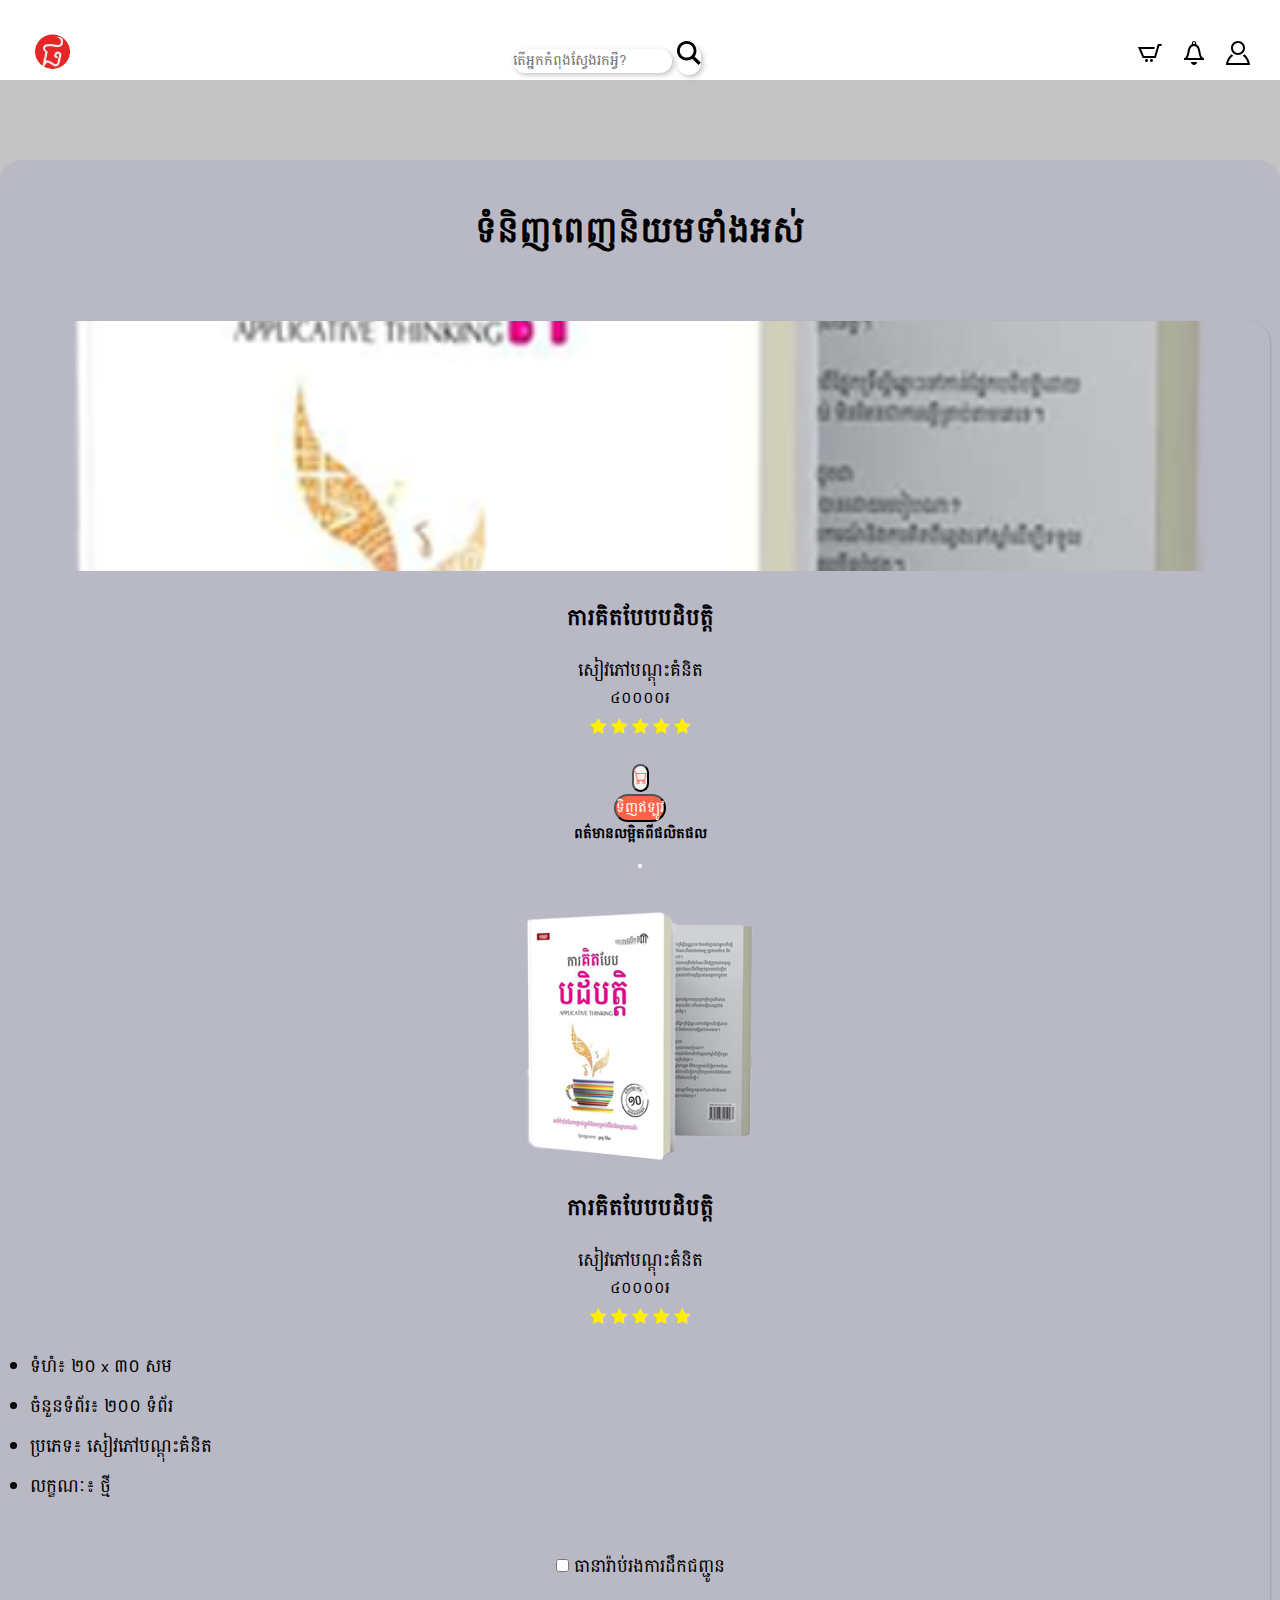
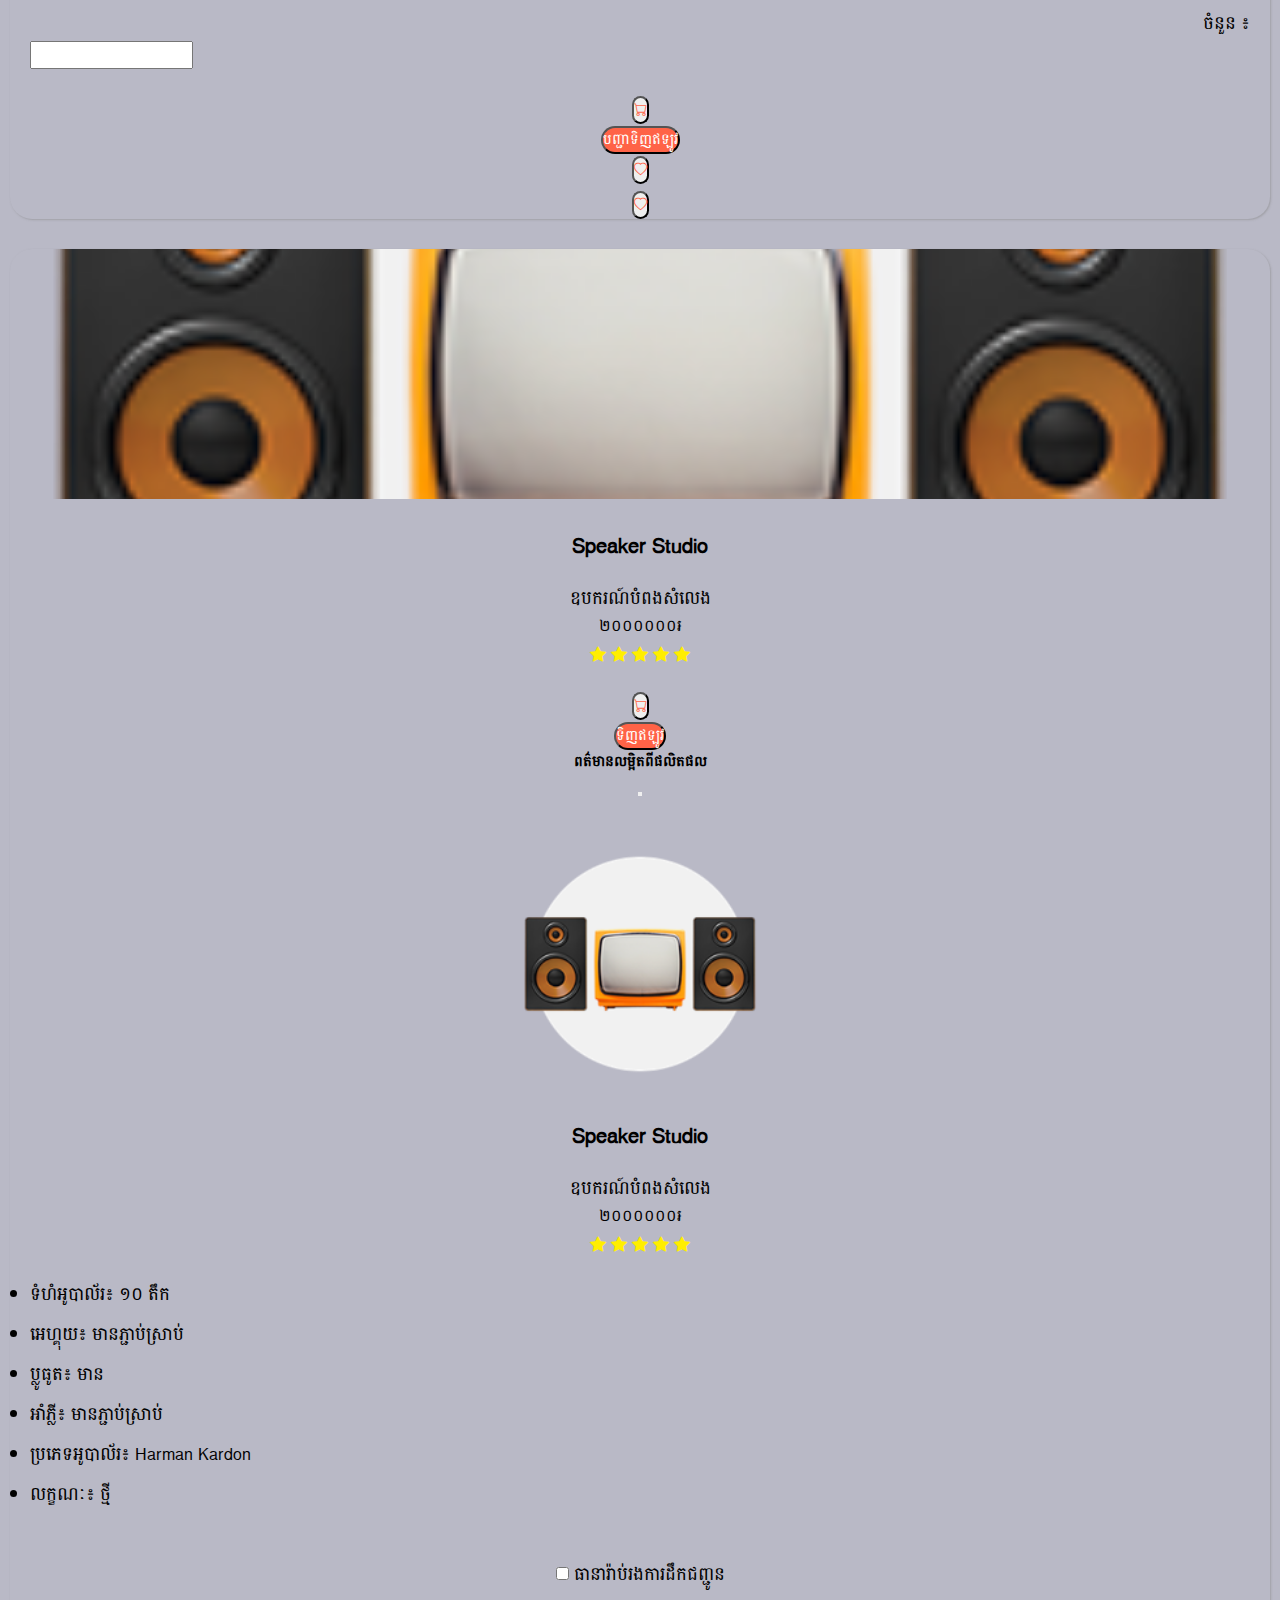
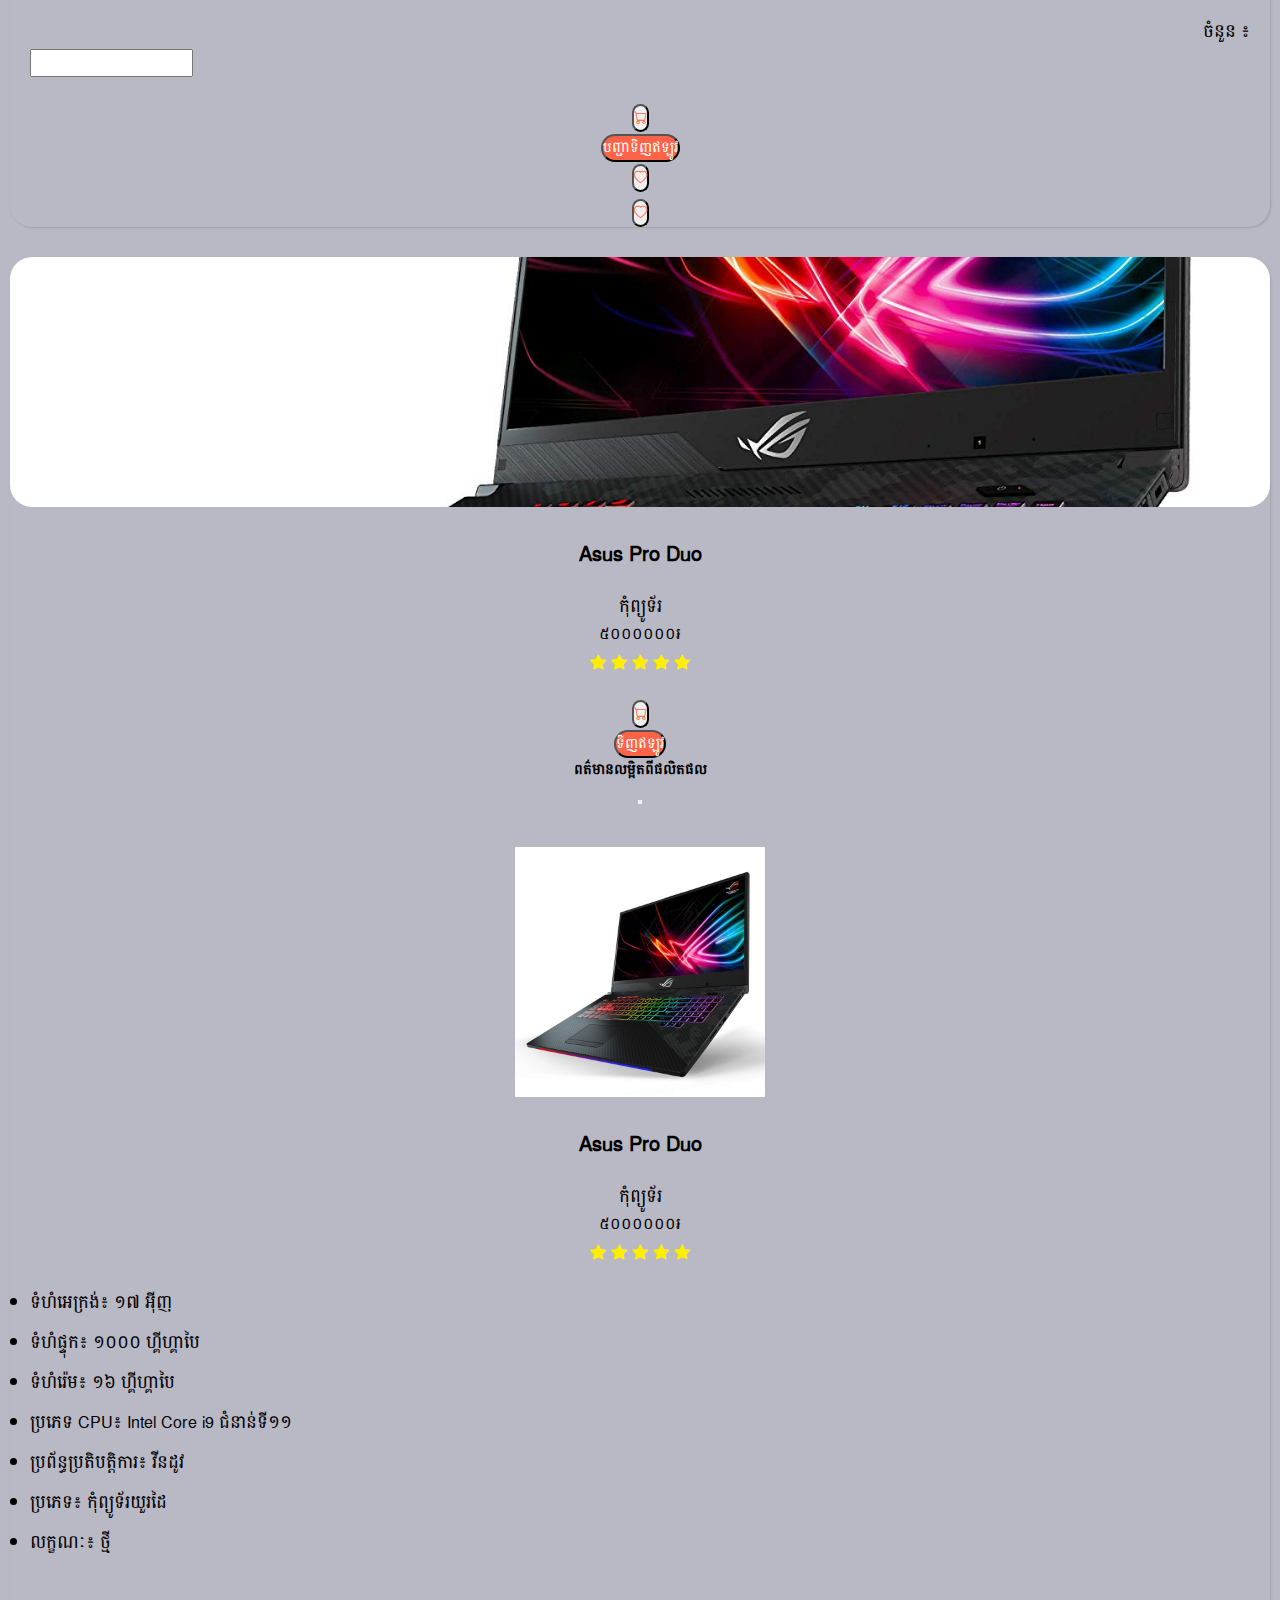
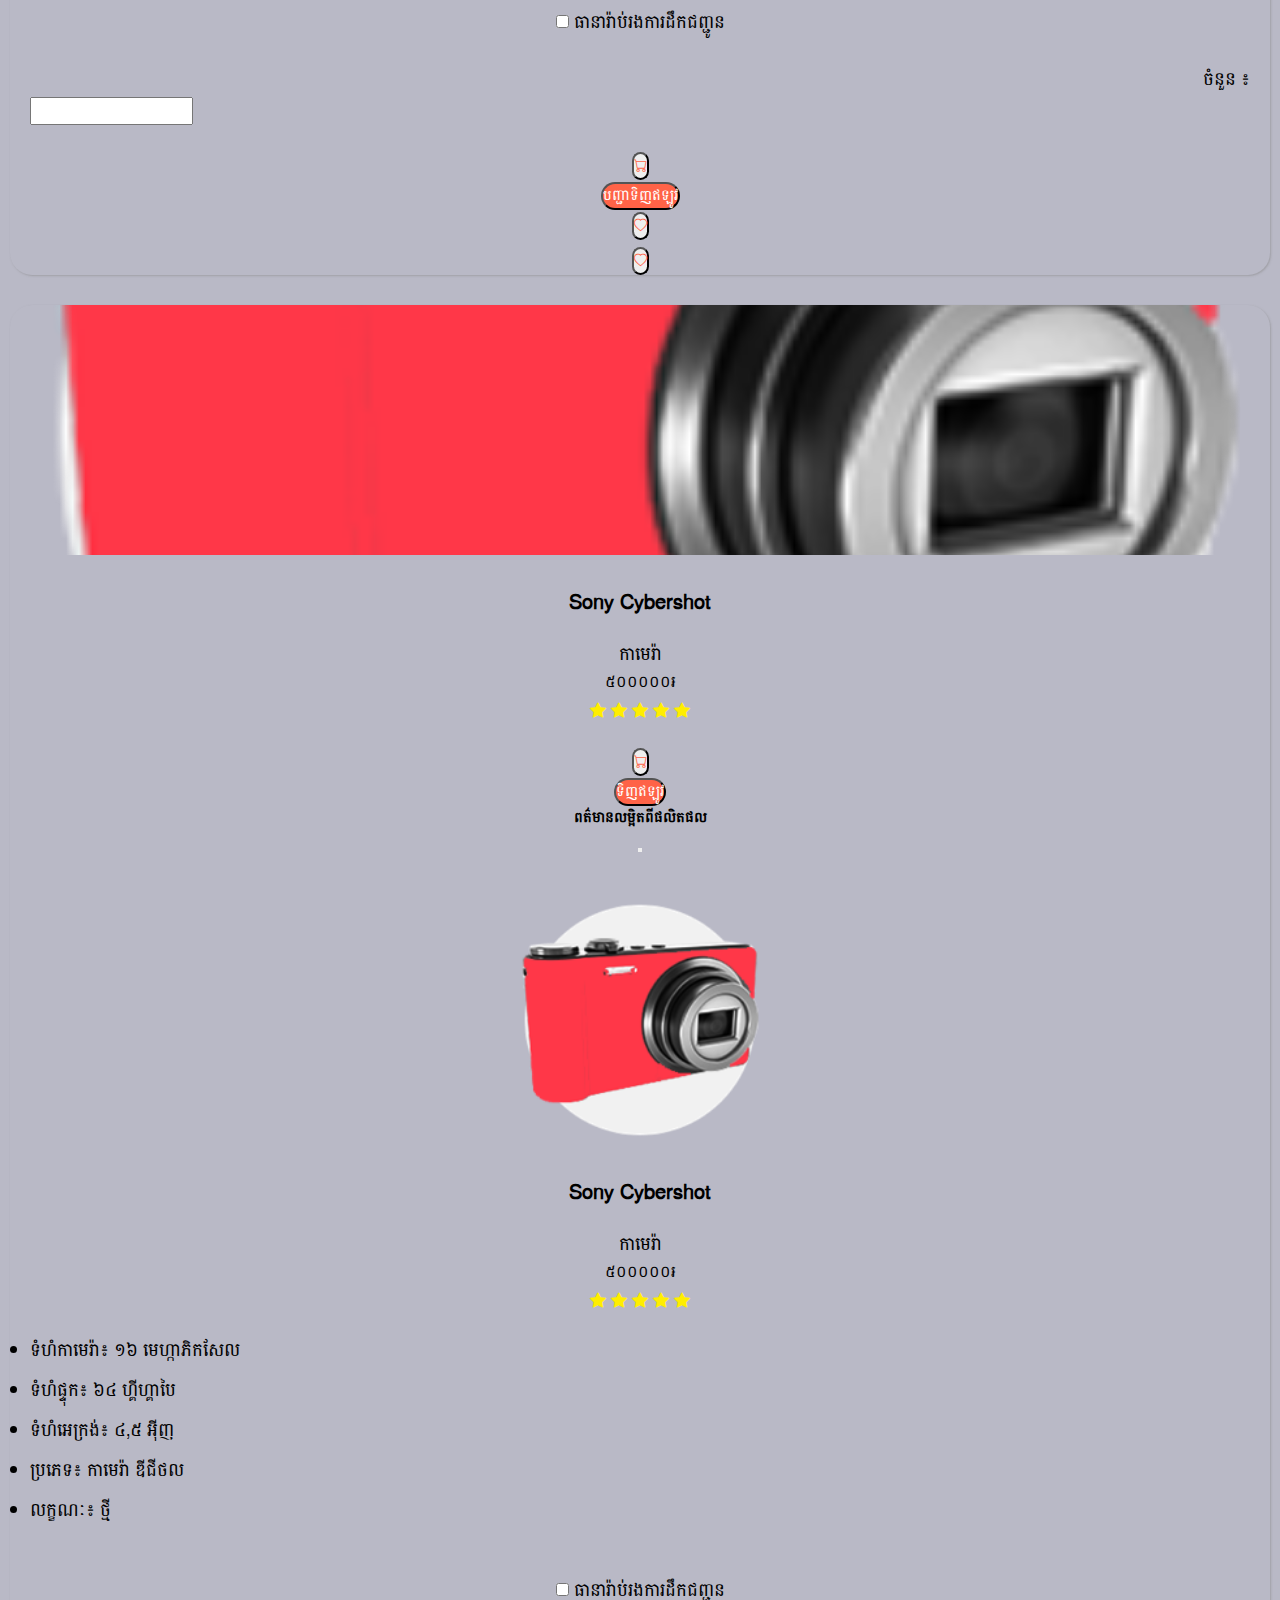
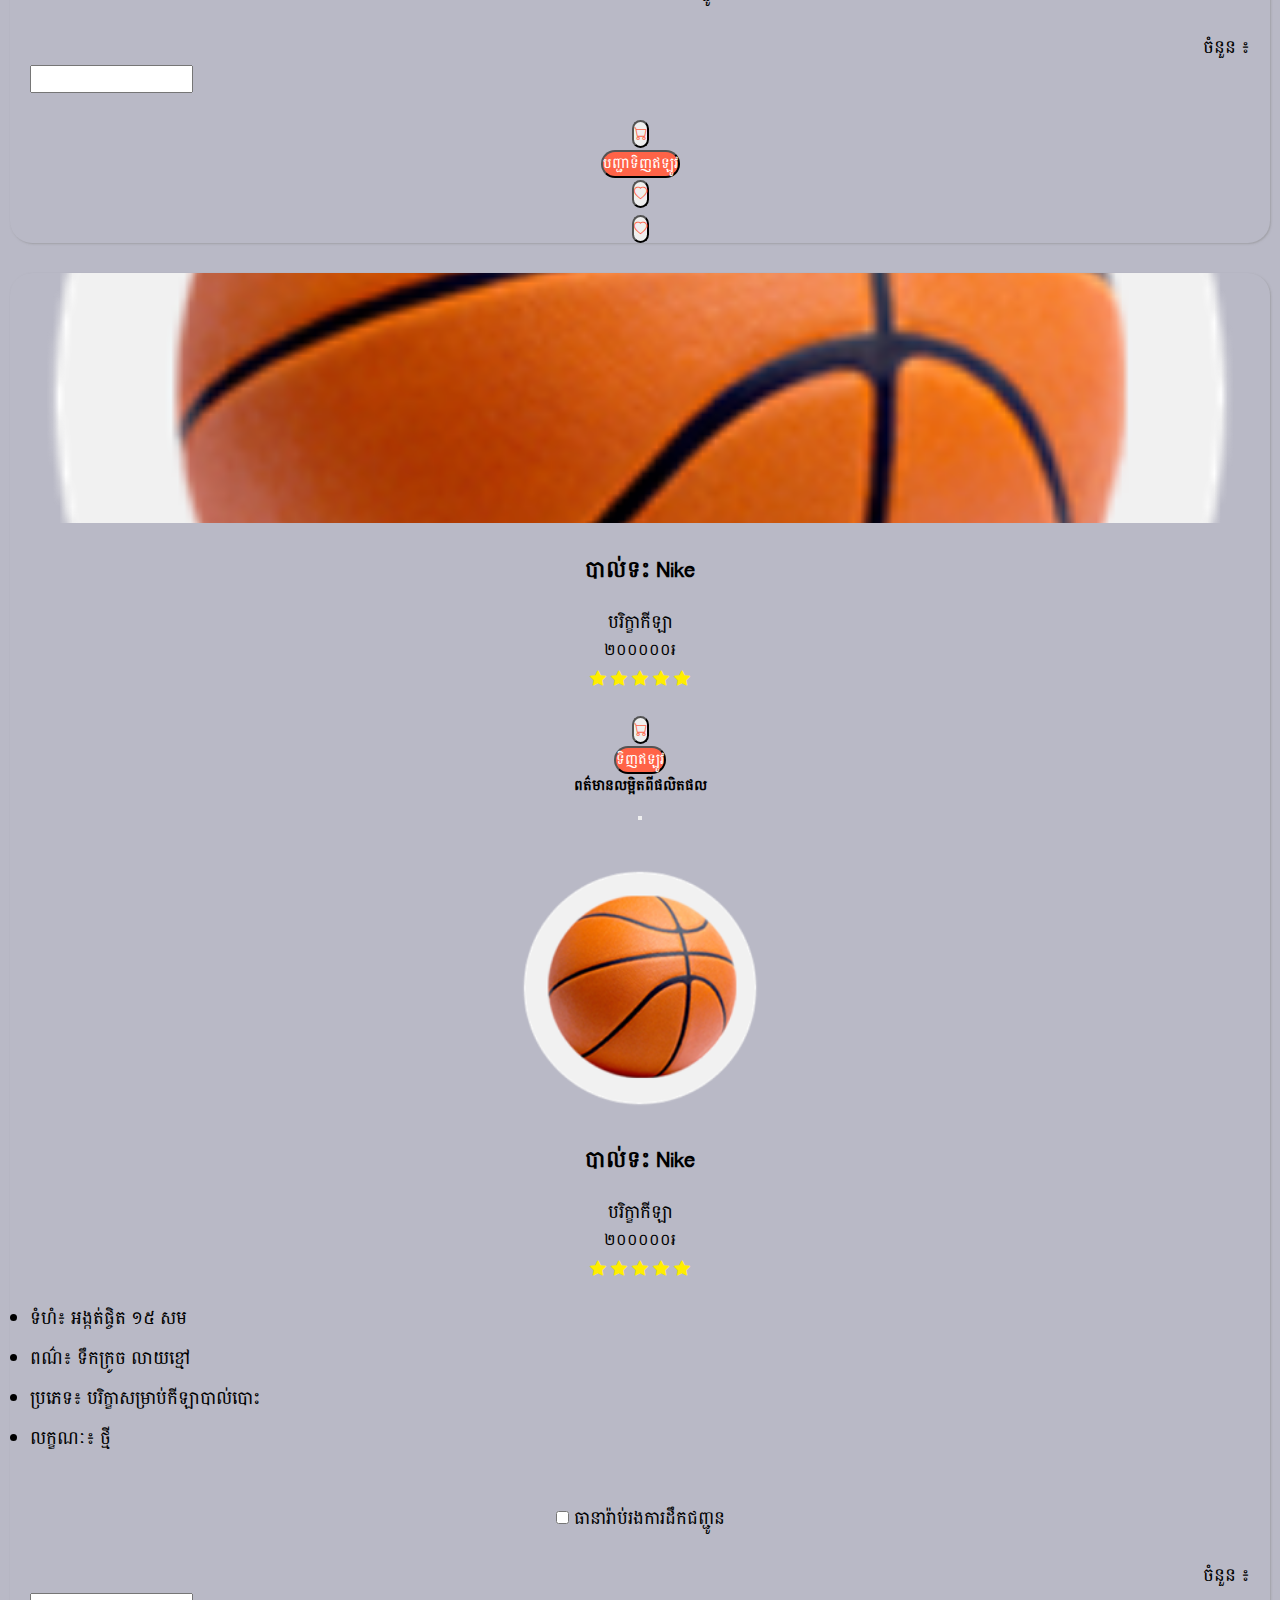
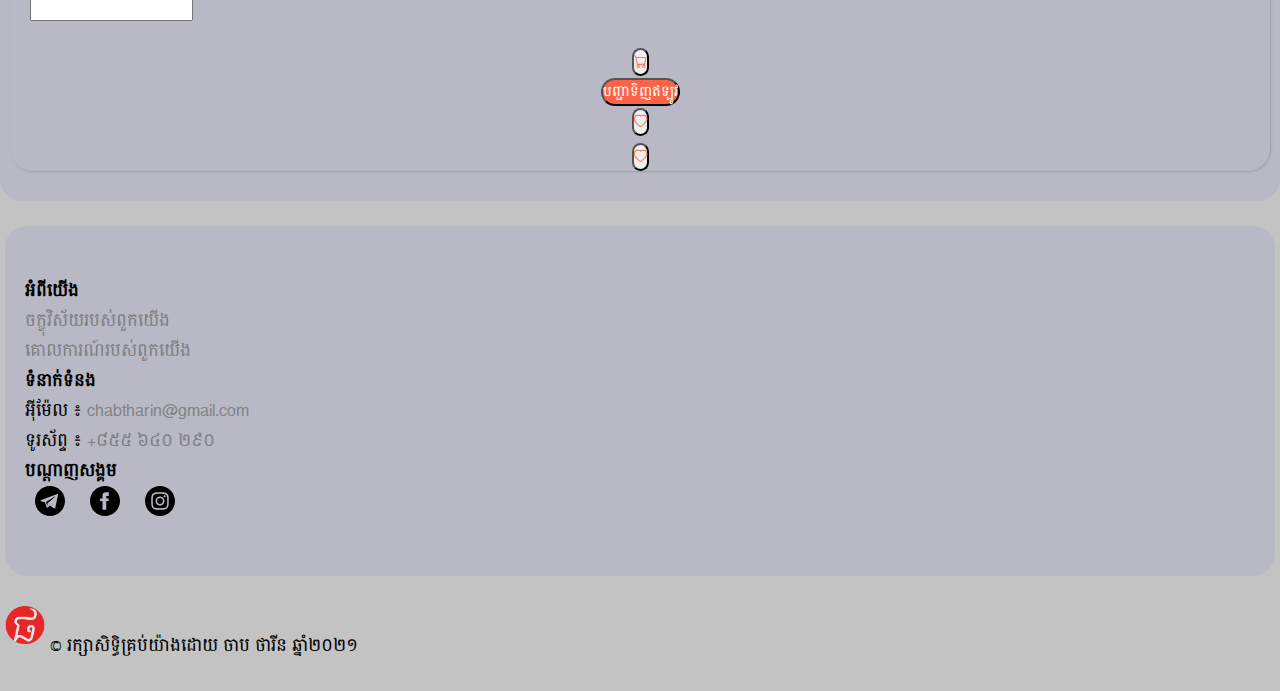
<file: best-selling.html>
<!DOCTYPE html>
<html lang="en">
<head>
    <meta charset="UTF-8">
    <meta http-equiv="X-UA-Compatible" content="IE=edge">
    <meta name="viewport" content="width=device-width, initial-scale=1.0">
    <title>ផ្សារអនឡាញ | ទំនិញពេញនិយមទាំងអស់</title>
    <link rel="stylesheet" href="style.css">
	<!-- <link rel="stylesheet" href="bootstrap/bootstrap.min.css">
	<link rel="stylesheet" href="bootstrap/bootstrap-icons.css"> -->
	<script src="bootstrap/bootstrap.bundle.min.js"></script>
    <link href="https://cdn.jsdelivr.net/npm/bootstrap@5.0.0-beta3/dist/css/bootstrap.min.css" rel="stylesheet" integrity="sha384-eOJMYsd53ii+scO/bJGFsiCZc+5NDVN2yr8+0RDqr0Ql0h+rP48ckxlpbzKgwra6" crossorigin="anonymous">
    <link rel="stylesheet" href="https://cdn.jsdelivr.net/npm/bootstrap-icons@1.4.1/font/bootstrap-icons.css">
    <script src="https://cdn.jsdelivr.net/npm/bootstrap@5.0.0-beta3/dist/js/bootstrap.bundle.min.js" integrity="sha384-JEW9xMcG8R+pH31jmWH6WWP0WintQrMb4s7ZOdauHnUtxwoG2vI5DkLtS3qm9Ekf" crossorigin="anonymous"></script>
	<link rel="shortcut icon" href="images/logo-transparent.png" type="image/x-icon" style="border-radius: 50px;">
</head>
<body>
	<nav class="navbar fixed-top">
        <div class="row navbar-layout">
            <div class="col-xl-4 col-lg-4 col-md-4 col-2">
                <a href="index.html"><img src="images/logo-transparent.png" alt="" width="45px" height="45px"></a>
            </div>
            <div class="col-xl-4 col-lg-4 col-md-4 col-6">
                <div class="input-group search-bar">
                    <input type="text" class="form-control" placeholder="តើអ្នកកំពុងស្វែងរកអ្វី?" aria-label="Recipient's username" aria-describedby="basic-addon2">
                    <span class="input-group-text search-button">
                        <svg xmlns="http://www.w3.org/2000/svg" width="24" height="24" viewBox="0 0 24 24"><path d="M23.809 21.646l-6.205-6.205c1.167-1.605 1.857-3.579 1.857-5.711 0-5.365-4.365-9.73-9.731-9.73-5.365 0-9.73 4.365-9.73 9.73 0 5.366 4.365 9.73 9.73 9.73 2.034 0 3.923-.627 5.487-1.698l6.238 6.238 2.354-2.354zm-20.955-11.916c0-3.792 3.085-6.877 6.877-6.877s6.877 3.085 6.877 6.877-3.085 6.877-6.877 6.877c-3.793 0-6.877-3.085-6.877-6.877z"/></svg>
                    </span>
                </div>
            </div>
            <div class="col-xl-4 col-lg-4 col-md-4 col-4">
                <div class="nav-item">
					<a href="profile.html">
						<svg xmlns="http://www.w3.org/2000/svg" width="24" height="24" viewBox="0 0 24 24"><path d="M12 2c2.757 0 5 2.243 5 5.001 0 2.756-2.243 5-5 5s-5-2.244-5-5c0-2.758 2.243-5.001 5-5.001zm0-2c-3.866 0-7 3.134-7 7.001 0 3.865 3.134 7 7 7s7-3.135 7-7c0-3.867-3.134-7.001-7-7.001zm6.369 13.353c-.497.498-1.057.931-1.658 1.302 2.872 1.874 4.378 5.083 4.972 7.346h-19.387c.572-2.29 2.058-5.503 4.973-7.358-.603-.374-1.162-.811-1.658-1.312-4.258 3.072-5.611 8.506-5.611 10.669h24c0-2.142-1.44-7.557-5.631-10.647z"/></svg>
					  </a>
                    <a href="notification.html">
                      <svg xmlns="http://www.w3.org/2000/svg" width="24" height="24" viewBox="0 0 24 24"><path d="M15 21c0 1.598-1.392 3-2.971 3s-3.029-1.402-3.029-3h6zm.137-17.055c-.644-.374-1.042-1.07-1.041-1.82v-.003c.001-1.172-.938-2.122-2.096-2.122s-2.097.95-2.097 2.122v.003c.001.751-.396 1.446-1.041 1.82-4.668 2.709-1.985 11.715-6.862 13.306v1.749h20v-1.749c-4.877-1.591-2.193-10.598-6.863-13.306zm-3.137-2.945c.552 0 1 .449 1 1 0 .552-.448 1-1 1s-1-.448-1-1c0-.551.448-1 1-1zm-6.451 16c1.189-1.667 1.605-3.891 1.964-5.815.447-2.39.869-4.648 2.354-5.509 1.38-.801 2.956-.76 4.267 0 1.485.861 1.907 3.119 2.354 5.509.359 1.924.775 4.148 1.964 5.815h-12.903z"/></svg>
                    </a>
                    <a href="cart.html">
                      <svg xmlns="http://www.w3.org/2000/svg" width="24" height="24" viewBox="0 0 24 24"><path d="M24 3l-.743 2h-1.929l-3.474 12h-13.239l-4.615-11h16.812l-.564 2h-13.24l2.937 7h10.428l3.432-12h4.195zm-15.5 15c-.828 0-1.5.672-1.5 1.5 0 .829.672 1.5 1.5 1.5s1.5-.671 1.5-1.5c0-.828-.672-1.5-1.5-1.5zm6.9-7-1.9 7c-.828 0-1.5.671-1.5 1.5s.672 1.5 1.5 1.5 1.5-.671 1.5-1.5c0-.828-.672-1.5-1.5-1.5z"/></svg>
                    </a>
                </div>
            </div>
        </div>
    </nav>
  <div class="container card-container independent-container">
      <div class="independent-title">
        <h1>ទំនិញពេញនិយមទាំងអស់</h1>
      </div>
	  <div class="row">
		<div class="column-container col-xl-3 col-lg-4 col-md-6 col-sm-6 col-12">
			<div class="card">
			  <a href="#" data-bs-toggle="modal" data-bs-target="#modal-1-1">
				  <img src="images/ការគិតបែបបដិបត្តិ.png" class="card-img-top" alt="...">
			  </a>
			  <div class="card-body">
				<h5 class="product-title">ការគិតបែបបដិបត្តិ</h5>
				<p class="card-text">សៀវភៅបណ្តុះគំនិត</p>
				<p class="price">៤០០០០៛</p>
				<div class="star"> 
				  <i class="bi bi-star-fill"></i>
				  <i class="bi bi-star-fill"></i>
				  <i class="bi bi-star-fill"></i>
				  <i class="bi bi-star-fill"></i>
				  <i class="bi bi-star-fill"></i>
				</div>
				<div class="row">
				  <div class="col-3">
					<button type="button" class="btn btn-light">
					  <i class="bi bi-cart"></i>
					</button>
				  </div>
				  <div class="col-6">
					<button type="button" class="btn buy-button" data-bs-toggle="modal" data-bs-target="#modal-1-1">ទិញឥឡូវ</button>
					<div class="modal fade" id="modal-1-1" data-bs-backdrop="static" data-bs-keyboard="false" tabindex="-1" aria-labelledby="staticBackdropLabel" aria-hidden="true">
						<div class="modal-dialog">
						<div class="modal-content">
							<div class="modal-header">
							<h5 class="modal-title" id="staticBackdropLabel">ពត៌មានលម្អិតពីផលិតផល</h5>
							<button type="button" class="btn-close" data-bs-dismiss="modal" aria-label="Close"></button>
							</div>
							<div class="modal-body">
								<div class="card-modal">
									<a>
										<img src="images/ការគិតបែបបដិបត្តិ.png" class="card-img-top" alt="...">
									</a>
									<div class="card-body​ float-left">
									  <h5 class="product-title">ការគិតបែបបដិបត្តិ</h5>
									  <p class="card-text">សៀវភៅបណ្តុះគំនិត</p>
									  <p class="price">៤០០០០៛</p>
									  <div class="star"> 
										<i class="bi bi-star-fill"></i>
										<i class="bi bi-star-fill"></i>
										<i class="bi bi-star-fill"></i>
										<i class="bi bi-star-fill"></i>
										<i class="bi bi-star-fill"></i>
									  </div>
									  <div class="description">
										<ul class="list-group">
											<li class="list-group-item list-left">
												<div class="row">
													<div class="col-6">
													  ទំហំ 
													</div>
													<div class="col-6">
													  ៖ ២០ x ៣០ សម
													</div>
												  </div>
											</li>
											<li class="list-group-item list-left">
												<div class="row">
													<div class="col-6">
													  ចំនួនទំព័រ 
													</div>
													<div class="col-6">
													  ៖ ២០០ ទំព័រ
													</div>
												  </div>
											</li>
											<li class="list-group-item list-left">
												<div class="row">
													<div class="col-6">
													  ប្រភេទ 
													</div>
													<div class="col-6">
													  ៖ សៀវភៅបណ្តុះគំនិត
													</div>
												</div>
											</li>
											<li class="list-group-item list-left">
												<div class="row">
													<div class="col-6">
													  លក្ខណៈ
													</div>
													<div class="col-6">
													  ៖ ថ្មី
													</div>
												</div>
											</li>
										  </ul>
									  </div>
									  <div class="delivery">
										<input class="form-check-input checkbox" type="checkbox" value="" id="chk-1-1">
										<label class="form-check-label" for="chk-1-1">
										  ធានារ៉ាប់រងការដឹកជញ្ជូន
										</label>
									  </div>
									  <div class="quantity">
										  <div class="row">
											  <div class="col-6 quantity-label">
												<label for="quantity" class="form-label">ចំនួន ៖ </label>
											  </div>
											  <div class="col-6 input-quantity">
												<input type="text" class="form-control" id="quantity">
											  </div>
										  </div>
									  </div>
									  <div class="row">
										<div class="col-3">
										  <button type="button" class="btn btn-light" data-bs-toggle="modal" data-bs-target="#modal-1-1">
											<i class="bi bi-cart"></i>
										  </button>
										</div>
										<div class="col-6">
										  <button type="button" class="btn buy-button" data-bs-toggle="modal" data-bs-target="#modal-1-1">បញ្ជាទិញឥឡូវ</button>
										</div>
										<div class="col-3">
										  <button type="button" class="btn btn-light" data-bs-toggle="modal" data-bs-target="#modal-1-1">
											<i class="bi bi-heart"></i>
										  </button>
										</div>
									  </div>
									</div>
								  </div>
							</div>
						</div>
						</div>
					</div>
				  </div>
				  <div class="col-3">
					<button type="button" class="btn btn-light">
					  <i class="bi bi-heart"></i>
					</button>
				  </div>
				</div>
			  </div>
			</div>
		</div>
		<div class="column-container col-xl-3 col-lg-4 col-md-6 col-sm-6 col-12">
			<div class="card">
			  <a href="#" data-bs-toggle="modal" data-bs-target="#modal-1-2">
				<img src="images/speaker.png" class="card-img-top" alt="...">
			  </a>
			  <div class="card-body">
				<h5 class="product-title">Speaker Studio</h5>
				<p class="card-text">ឧបករណ៍បំពងសំលេង</p>
				<p class="price">២០០០០០០៛</p>
				<div class="star"> 
				  <i class="bi bi-star-fill"></i>
				  <i class="bi bi-star-fill"></i>
				  <i class="bi bi-star-fill"></i>
				  <i class="bi bi-star-fill"></i>
				  <i class="bi bi-star-fill"></i>
				</div>
				<div class="row">
				  <div class="col-3">
					<button type="button" class="btn btn-light">
					  <i class="bi bi-cart"></i>
					</button>
				  </div>
				  <div class="col-6">
					<button type="button" class="btn buy-button" data-bs-toggle="modal" data-bs-target="#modal-1-2">ទិញឥឡូវ</button>
					<div class="modal fade" id="modal-1-2" data-bs-backdrop="static" data-bs-keyboard="false" tabindex="-1" aria-labelledby="staticBackdropLabel" aria-hidden="true">
						<div class="modal-dialog">
						<div class="modal-content">
							<div class="modal-header">
							<h5 class="modal-title" id="modal-1-2">ពត៌មានលម្អិតពីផលិតផល</h5>
							<button type="button" class="btn-close" data-bs-dismiss="modal" aria-label="Close"></button>
							</div>
							<div class="modal-body">
								<div class="card-modal">
									<a>
										<img src="images/speaker.png" class="card-img-top" alt="...">
									</a>
									<div class="card-body​ float-left">
										<h5 class="product-title">Speaker Studio</h5>
										<p class="card-text">ឧបករណ៍បំពងសំលេង</p>
										<p class="price">២០០០០០០៛</p>
									  <div class="star"> 
										<i class="bi bi-star-fill"></i>
										<i class="bi bi-star-fill"></i>
										<i class="bi bi-star-fill"></i>
										<i class="bi bi-star-fill"></i>
										<i class="bi bi-star-fill"></i>
									  </div>
									  <div class="description">
										<ul class="list-group">
										  <li class="list-group-item list-left">
										  <div class="row">
											<div class="col-6">
											ទំហំអូបាល័រ
											</div>
											<div class="col-6">
											៖ ១០ តឹក
											</div>
											</div>
										  </li>
										  <li class="list-group-item list-left">
										  <div class="row">
											<div class="col-6">
											អេហ្គុយ
											</div>
											<div class="col-6">
											៖ មានភ្ជាប់ស្រាប់
											</div>
											</div>
										  </li>
										  <li class="list-group-item list-left">
										  <div class="row">
											<div class="col-6">
											ប្លូធូត 
											</div>
											<div class="col-6">
											៖ មាន
											</div>
										  </div>
										  </li>
										  <li class="list-group-item list-left">
										  <div class="row">
											<div class="col-6">
											អាំភ្លី 
											</div>
											<div class="col-6">
											៖ មានភ្ជាប់ស្រាប់
											</div>
										  </div>
										  </li>
										  <li class="list-group-item list-left">
										  <div class="row">
											<div class="col-6">
											ប្រភេទអូបាល័រ
											</div>
											<div class="col-6">
											៖ Harman Kardon
											</div>
										  </div>
										  </li>
										  <li class="list-group-item list-left">
										  <div class="row">
											<div class="col-6">
											លក្ខណៈ
											</div>
											<div class="col-6">
											៖ ថ្មី
											</div>
										  </div>
										  </li>
										  </ul>
										</div>
									  <div class="delivery">
										<input class="form-check-input checkbox" type="checkbox" value="" id="chk-1-2">
										<label class="form-check-label" for="chk-1-2">
										  ធានារ៉ាប់រងការដឹកជញ្ជូន
										</label>
									  </div>
									  <div class="quantity">
										  <div class="row">
											  <div class="col-6 quantity-label">
												<label for="quantity-1-2" class="form-label">ចំនួន ៖ </label>
											  </div>
											  <div class="col-6 input-quantity">
												<input type="text" class="form-control" id="quantity-1-2">
											  </div>
										  </div>
									  </div>
									  <div class="row">
										<div class="col-3">
										  <button type="button" class="btn btn-light" data-bs-toggle="modal" data-bs-target="#modal-1-2">
											<i class="bi bi-cart"></i>
										  </button>
										</div>
										<div class="col-6">
										  <button type="button" class="btn buy-button" data-bs-toggle="modal" data-bs-target="#modal-1-2">បញ្ជាទិញឥឡូវ</button>
										</div>
										<div class="col-3">
										  <button type="button" class="btn btn-light" data-bs-toggle="modal" data-bs-target="#modal-1-2">
											<i class="bi bi-heart"></i>
										  </button>
										</div>
									  </div>
									</div>
								  </div>
							</div>
						</div>
						</div>
					</div>
				  </div>
				  <div class="col-3">
					<button type="button" class="btn btn-light">
					  <i class="bi bi-heart"></i>
					</button>
				  </div>
				</div>
			  </div>
			</div>
		</div>
		<div class="column-container col-xl-3 col-lg-4 col-md-6 col-sm-6 col-12">
			<div class="card">
			  <a href="#" data-bs-toggle="modal" data-bs-target="#modal-1-3">
				<img src="images/asus-duo.jpg" class="card-img-top" alt="...">				  </a>
			  <div class="card-body">
				<h5 class="product-title">Asus Pro Duo</h5>
				<p class="card-text">កុំព្យូទ័រ</p>
				<p class="price">៥០០០០០០៛</p>
				<div class="star"> 
				  <i class="bi bi-star-fill"></i>
				  <i class="bi bi-star-fill"></i>
				  <i class="bi bi-star-fill"></i>
				  <i class="bi bi-star-fill"></i>
				  <i class="bi bi-star-fill"></i>
				</div>
				<div class="row">
				  <div class="col-3">
					<button type="button" class="btn btn-light">
					  <i class="bi bi-cart"></i>
					</button>
				  </div>
				  <div class="col-6">
					<button type="button" class="btn buy-button" data-bs-toggle="modal" data-bs-target="#modal-1-3">ទិញឥឡូវ</button>
					<div class="modal fade" id="modal-1-3" data-bs-backdrop="static" data-bs-keyboard="false" tabindex="-1" aria-labelledby="staticBackdropLabel" aria-hidden="true">
						<div class="modal-dialog">
						<div class="modal-content">
							<div class="modal-header">
							<h5 class="modal-title" id="modal-1-3">ពត៌មានលម្អិតពីផលិតផល</h5>
							<button type="button" class="btn-close" data-bs-dismiss="modal" aria-label="Close"></button>
							</div>
							<div class="modal-body">
								<div class="card-modal">
									<a>
										<img src="images/asus-duo.jpg" class="card-img-top" alt="...">										</a>
									<div class="card-body​ float-left">
										<h5 class="product-title">Asus Pro Duo</h5>
										<p class="card-text">កុំព្យូទ័រ</p>
										<p class="price">៥០០០០០០៛</p>
									  <div class="star"> 
										<i class="bi bi-star-fill"></i>
										<i class="bi bi-star-fill"></i>
										<i class="bi bi-star-fill"></i>
										<i class="bi bi-star-fill"></i>
										<i class="bi bi-star-fill"></i>
									  </div>
									  <div class="description">
										<ul class="list-group">
										  <li class="list-group-item list-left">
											<div class="row">
											  <div class="col-6">
												ទំហំអេក្រង់ 
											  </div>
											  <div class="col-6">
												៖ ១៧ អ៊ីញ
											  </div>
											  </div>
										  </li>
										  <li class="list-group-item list-left">
											<div class="row">
											  <div class="col-6">
												ទំហំផ្ទុក
											  </div>
											  <div class="col-6">
												៖ ១០០០ ហ្គីហ្គាបៃ
											  </div>
											  </div>
										  </li>
										  <li class="list-group-item list-left">
											<div class="row">
											  <div class="col-6">
												ទំហំរ៉េម 
											  </div>
											  <div class="col-6">
												៖ ១៦ ហ្គីហ្គាបៃ
											  </div>
											</div>
										  </li>
										  <li class="list-group-item list-left">
											<div class="row">
											  <div class="col-6">
												ប្រភេទ CPU 
											  </div>
											  <div class="col-6">
												៖ Intel Core i9 ជំនាន់ទី១១
											  </div>
											</div>
										  </li>
										  <li class="list-group-item list-left">
											<div class="row">
											  <div class="col-6">
												ប្រព័ន្ធប្រតិបត្តិការ 
											  </div>
											  <div class="col-6">
												៖ វីនដូវ
											  </div>
											</div>
										  </li>
										  <li class="list-group-item list-left">
											<div class="row">
											  <div class="col-6">
												ប្រភេទ 
											  </div>
											  <div class="col-6">
												៖ កុំព្យូទ័រយួរដៃ
											  </div>
											</div>
										  </li>
										  <li class="list-group-item list-left">
											<div class="row">
											  <div class="col-6">
												លក្ខណៈ
											  </div>
											  <div class="col-6">
												៖ ថ្មី
											  </div>
											</div>
										  </li>
										  </ul>
									  </div>
									  <div class="delivery">
										<input class="form-check-input checkbox" type="checkbox" value="" id="chk-1-3">
										<label class="form-check-label" for="chk-1-3">
										  ធានារ៉ាប់រងការដឹកជញ្ជូន
										</label>
									  </div>
									  <div class="quantity">
										  <div class="row">
											  <div class="col-6 quantity-label">
												<label for="quantity-1-3" class="form-label">ចំនួន ៖ </label>
											  </div>
											  <div class="col-6 input-quantity">
												<input type="text" class="form-control" id="quantity-1-3">
											  </div>
										  </div>
									  </div>
									  <div class="row">
										<div class="col-3">
										  <button type="button" class="btn btn-light" data-bs-toggle="modal" data-bs-target="#modal-1-3">
											<i class="bi bi-cart"></i>
										  </button>
										</div>
										<div class="col-6">
										  <button type="button" class="btn buy-button" data-bs-toggle="modal" data-bs-target="#modal-1-3">បញ្ជាទិញឥឡូវ</button>
										</div>
										<div class="col-3">
										  <button type="button" class="btn btn-light" data-bs-toggle="modal" data-bs-target="#modal-1-3">
											<i class="bi bi-heart"></i>
										  </button>
										</div>
									  </div>
									</div>
								  </div>
							</div>
						</div>
						</div>
					</div>
				  </div>
				  <div class="col-3">
					<button type="button" class="btn btn-light">
					  <i class="bi bi-heart"></i>
					</button>
				  </div>
				</div>
			  </div>
			</div>
		</div>
		<div class="column-container col-xl-3 col-lg-4 col-md-6 col-sm-6 col-12">
			<div class="card">
			  <a href="#" data-bs-toggle="modal" data-bs-target="#modal-1-4">
				<img src="images/camera.png" class="card-img-top" alt="...">				  </a>
			  <div class="card-body">
				<h5 class="product-title">Sony Cybershot</h5>
				<p class="card-text">កាមេរ៉ា</p>
				<p class="price">៥០០០០០៛</p>
				<div class="star"> 
				  <i class="bi bi-star-fill"></i>
				  <i class="bi bi-star-fill"></i>
				  <i class="bi bi-star-fill"></i>
				  <i class="bi bi-star-fill"></i>
				  <i class="bi bi-star-fill"></i>
				</div>
				<div class="row">
				  <div class="col-3">
					<button type="button" class="btn btn-light">
					  <i class="bi bi-cart"></i>
					</button>
				  </div>
				  <div class="col-6">
					<button type="button" class="btn buy-button" data-bs-toggle="modal" data-bs-target="#modal-1-4">ទិញឥឡូវ</button>
					<div class="modal fade" id="modal-1-4" data-bs-backdrop="static" data-bs-keyboard="false" tabindex="-1" aria-labelledby="staticBackdropLabel" aria-hidden="true">
						<div class="modal-dialog">
						<div class="modal-content">
							<div class="modal-header">
							<h5 class="modal-title" id="modal-1-4">ពត៌មានលម្អិតពីផលិតផល</h5>
							<button type="button" class="btn-close" data-bs-dismiss="modal" aria-label="Close"></button>
							</div>
							<div class="modal-body">
								<div class="card-modal">
									<a>
										<img src="images/camera.png" class="card-img-top" alt="...">										</a>
									<div class="card-body​ float-left">
										<h5 class="product-title">Sony Cybershot</h5>
										<p class="card-text">កាមេរ៉ា</p>
										<p class="price">៥០០០០០៛</p>
									  <div class="star"> 
										<i class="bi bi-star-fill"></i>
										<i class="bi bi-star-fill"></i>
										<i class="bi bi-star-fill"></i>
										<i class="bi bi-star-fill"></i>
										<i class="bi bi-star-fill"></i>
									  </div>
									  <div class="description">
										<ul class="list-group">
										  <li class="list-group-item list-left">
										  <div class="row">
											<div class="col-6">
											ទំហំកាមេរ៉ា 
											</div>
											<div class="col-6">
											៖ ១៦ មេហ្កាភិកសែល
											</div>
											</div>
										  </li>
										  <li class="list-group-item list-left">
										  <div class="row">
											<div class="col-6">
											ទំហំផ្ទុក
											</div>
											<div class="col-6">
											៖ ៦៤ ហ្គីហ្គាបៃ
											</div>
											</div>
										  </li>
										  <li class="list-group-item list-left">
										  <div class="row">
											<div class="col-6">
											ទំហំអេក្រង់ 
											</div>
											<div class="col-6">
											៖ ៤,៥ អ៊ីញ
											</div>
										  </div>
										  </li>
										  <li class="list-group-item list-left">
										  <div class="row">
											<div class="col-6">
											ប្រភេទ 
											</div>
											<div class="col-6">
											៖ កាមេរ៉ា ឌីជីថល
											</div>
										  </div>
										  </li>
										  <li class="list-group-item list-left">
										  <div class="row">
											<div class="col-6">
											លក្ខណៈ
											</div>
											<div class="col-6">
											៖ ថ្មី
											</div>
										  </div>
										  </li>
										  </ul>
										</div>
									  <div class="delivery">
										<input class="form-check-input checkbox" type="checkbox" value="" id="chk-1-4">
										<label class="form-check-label" for="chk-1-4">
										  ធានារ៉ាប់រងការដឹកជញ្ជូន
										</label>
									  </div>
									  <div class="quantity">
										  <div class="row">
											  <div class="col-6 quantity-label">
												<label for="quantity-1-4" class="form-label">ចំនួន ៖ </label>
											  </div>
											  <div class="col-6 input-quantity">
												<input type="text" class="form-control" id="quantity-1-4">
											  </div>
										  </div>
									  </div>
									  <div class="row">
										<div class="col-3">
										  <button type="button" class="btn btn-light" data-bs-toggle="modal" data-bs-target="#modal-1-4">
											<i class="bi bi-cart"></i>
										  </button>
										</div>
										<div class="col-6">
										  <button type="button" class="btn buy-button" data-bs-toggle="modal" data-bs-target="#modal-1-4">បញ្ជាទិញឥឡូវ</button>
										</div>
										<div class="col-3">
										  <button type="button" class="btn btn-light" data-bs-toggle="modal" data-bs-target="#modal-1-4">
											<i class="bi bi-heart"></i>
										  </button>
										</div>
									  </div>
									</div>
								  </div>
							</div>
						</div>
						</div>
					</div>
				  </div>
				  <div class="col-3">
					<button type="button" class="btn btn-light">
					  <i class="bi bi-heart"></i>
					</button>
				  </div>
				</div>
			  </div>
			</div>
		</div>
		<div class="column-container col-xl-3 col-lg-4 col-md-6 col-sm-6 col-12">
			<div class="card">
			  <a href="#" data-bs-toggle="modal" data-bs-target="#modal-1-5">
				<img src="images/ball.png" class="card-img-top" alt="...">
			  </a>
			  <div class="card-body">
				<h5 class="product-title">បាល់ទះ Nike</h5>
				<p class="card-text">បរិក្ខាកីឡា</p>
				<p class="price">២០០០០០៛</p>
				<div class="star"> 
				  <i class="bi bi-star-fill"></i>
				  <i class="bi bi-star-fill"></i>
				  <i class="bi bi-star-fill"></i>
				  <i class="bi bi-star-fill"></i>
				  <i class="bi bi-star-fill"></i>
				</div>
				<div class="row">
				  <div class="col-3">
					<button type="button" class="btn btn-light">
					  <i class="bi bi-cart"></i>
					</button>
				  </div>
				  <div class="col-6">
					<button type="button" class="btn buy-button" data-bs-toggle="modal" data-bs-target="#modal-1-5">ទិញឥឡូវ</button>
					<div class="modal fade" id="modal-1-5" data-bs-backdrop="static" data-bs-keyboard="false" tabindex="-1" aria-labelledby="staticBackdropLabel" aria-hidden="true">
						<div class="modal-dialog">
						<div class="modal-content">
							<div class="modal-header">
							<h5 class="modal-title" id="modal-1-5">ពត៌មានលម្អិតពីផលិតផល</h5>
							<button type="button" class="btn-close" data-bs-dismiss="modal" aria-label="Close"></button>
							</div>
							<div class="modal-body">
								<div class="card-modal">
									<a>
										<img src="images/ball.png" class="card-img-top" alt="...">										</a>
									<div class="card-body​ float-left">
										<h5 class="product-title">បាល់ទះ Nike</h5>
										<p class="card-text">បរិក្ខាកីឡា</p>
										<p class="price">២០០០០០៛</p>
									  <div class="star"> 
										<i class="bi bi-star-fill"></i>
										<i class="bi bi-star-fill"></i>
										<i class="bi bi-star-fill"></i>
										<i class="bi bi-star-fill"></i>
										<i class="bi bi-star-fill"></i>
									  </div>
									  <div class="description">
										<ul class="list-group">
										  <li class="list-group-item list-left">
										  <div class="row">
											<div class="col-6">
											ទំហំ
											</div>
											<div class="col-6">
											៖ អង្កត់ផ្ចិត ១៥ សម
											</div>
											</div>
										  </li>
										  <li class="list-group-item list-left">
										  <div class="row">
											<div class="col-6">
											ពណ៌
											</div>
											<div class="col-6">
											៖ ទឹកក្រូច លាយខ្មៅ
											</div>
											</div>
										  </li>
										  <li class="list-group-item list-left">
										  <div class="row">
											<div class="col-6">
											ប្រភេទ 
											</div>
											<div class="col-6">
											៖ បរិក្ខាសម្រាប់កីឡាបាល់បោះ
											</div>
										  </div>
										  </li>
										  <li class="list-group-item list-left">
										  <div class="row">
											<div class="col-6">
											លក្ខណៈ
											</div>
											<div class="col-6">
											៖ ថ្មី
											</div>
										  </div>
										  </li>
										  </ul>
										</div>
									  <div class="delivery">
										<input class="form-check-input checkbox" type="checkbox" value="" id="chk-1-5">
										<label class="form-check-label" for="chk-1-5">
										  ធានារ៉ាប់រងការដឹកជញ្ជូន
										</label>
									  </div>
									  <div class="quantity">
										  <div class="row">
											  <div class="col-6 quantity-label">
												<label for="quantity-1-5" class="form-label">ចំនួន ៖ </label>
											  </div>
											  <div class="col-6 input-quantity">
												<input type="text" class="form-control" id="quantity-1-5">
											  </div>
										  </div>
									  </div>
									  <div class="row">
										<div class="col-3">
										  <button type="button" class="btn btn-light" data-bs-toggle="modal" data-bs-target="#modal-1-5">
											<i class="bi bi-cart"></i>
										  </button>
										</div>
										<div class="col-6">
										  <button type="button" class="btn buy-button" data-bs-toggle="modal" data-bs-target="#modal-1-5">បញ្ជាទិញឥឡូវ</button>
										</div>
										<div class="col-3">
										  <button type="button" class="btn btn-light" data-bs-toggle="modal" data-bs-target="#modal-1-5">
											<i class="bi bi-heart"></i>
										  </button>
										</div>
									  </div>
									</div>
								  </div>
							</div>
						</div>
						</div>
					</div>
				  </div>
				  <div class="col-3">
					<button type="button" class="btn btn-light">
					  <i class="bi bi-heart"></i>
					</button>
				  </div>
				</div>
			  </div>
			</div>
		</div>
	</div>
  </div>
  <footer>
      <div class="container​ card-container footer-container">
        <div class="row">
          <div class="col-lg-4 text-center">
            <p class="footer-title">
              អំពីយើង
            </p>
            <p>
              <a href="our-vision.html">
                ចក្ខុវិស័យរបស់ពួកយើង
              </a>
            </p>
            <p>
              <a href="policy.html">
                គោលការណ៍របស់ពួកយើង
              </a>
            </p>
          </div>
          <div class="col-lg-4 text-center">
            <p class="footer-title">
              ទំនាក់ទំនង
            </p>
            <p>
              អ៊ីម៉ែល ៖ 
              <a href="mailto:chabtharin@gmail.com">
                chabtharin@gmail.com
              </a>
            </p>
            <p>
              ទូរស័ព្ទ ៖ 
              <a href="callto:+855640290">
                +៨៥៥ ៦៤០​ ២៩០
              </a>
            </p>
          </div>
          <div class="col-lg-4 text-center">
            <p class="footer-title">
              បណ្តាញសង្គម
            </p>
            <div class="row text-center">
              <div class="col-12 social-icon">
                <a href="https://t.me/chabtharin" target="_blank">
                  <?xml version="1.0" encoding="UTF-8" standalone="no"?><!DOCTYPE svg PUBLIC "-//W3C//DTD SVG 1.1//EN" "http://www.w3.org/Graphics/SVG/1.1/DTD/svg11.dtd"><svg width="24px" height="24px" viewBox="0 0 24 24" version="1.1" xmlns="http://www.w3.org/2000/svg" xmlns:xlink="http://www.w3.org/1999/xlink" xml:space="preserve" xmlns:serif="http://www.serif.com/" style="fill-rule:evenodd;clip-rule:evenodd;stroke-linejoin:round;stroke-miterlimit:1.41421;"><path id="telegram-4" d="M12,0c-6.626,0 -12,5.372 -12,12c0,6.627 5.374,12 12,12c6.627,0 12,-5.373 12,-12c0,-6.628 -5.373,-12 -12,-12Zm3.224,17.871c0.188,0.133 0.43,0.166 0.646,0.085c0.215,-0.082 0.374,-0.267 0.422,-0.491c0.507,-2.382 1.737,-8.412 2.198,-10.578c0.035,-0.164 -0.023,-0.334 -0.151,-0.443c-0.129,-0.109 -0.307,-0.14 -0.465,-0.082c-2.446,0.906 -9.979,3.732 -13.058,4.871c-0.195,0.073 -0.322,0.26 -0.316,0.467c0.007,0.206 0.146,0.385 0.346,0.445c1.381,0.413 3.193,0.988 3.193,0.988c0,0 0.847,2.558 1.288,3.858c0.056,0.164 0.184,0.292 0.352,0.336c0.169,0.044 0.348,-0.002 0.474,-0.121c0.709,-0.669 1.805,-1.704 1.805,-1.704c0,0 2.084,1.527 3.266,2.369Zm-6.423,-5.062l0.98,3.231l0.218,-2.046c0,0 3.783,-3.413 5.941,-5.358c0.063,-0.057 0.071,-0.153 0.019,-0.22c-0.052,-0.067 -0.148,-0.083 -0.219,-0.037c-2.5,1.596 -6.939,4.43 -6.939,4.43Z"/></svg>
                </a>
                <a href="https://www.facebook.com/tharin.chab/" target="_blank">
                  <svg xmlns="http://www.w3.org/2000/svg" width="24" height="24" viewBox="0 0 24 24"><path d="M12 0c-6.627 0-12 5.373-12 12s5.373 12 12 12 12-5.373 12-12-5.373-12-12-12zm3 8h-1.35c-.538 0-.65.221-.65.778v1.222h2l-.209 2h-1.791v7h-3v-7h-2v-2h2v-2.308c0-1.769.931-2.692 3.029-2.692h1.971v3z"/></svg>
                </a>
                <a href="https://www.instagram.com/chabtharin/" target="_blank">
                  <svg xmlns="http://www.w3.org/2000/svg" width="24" height="24" viewBox="0 0 24 24"><path d="M14.829 6.302c-.738-.034-.96-.04-2.829-.04s-2.09.007-2.828.04c-1.899.087-2.783.986-2.87 2.87-.033.738-.041.959-.041 2.828s.008 2.09.041 2.829c.087 1.879.967 2.783 2.87 2.87.737.033.959.041 2.828.041 1.87 0 2.091-.007 2.829-.041 1.899-.086 2.782-.988 2.87-2.87.033-.738.04-.96.04-2.829s-.007-2.09-.04-2.828c-.088-1.883-.973-2.783-2.87-2.87zm-2.829 9.293c-1.985 0-3.595-1.609-3.595-3.595 0-1.985 1.61-3.594 3.595-3.594s3.595 1.609 3.595 3.594c0 1.985-1.61 3.595-3.595 3.595zm3.737-6.491c-.464 0-.84-.376-.84-.84 0-.464.376-.84.84-.84.464 0 .84.376.84.84 0 .463-.376.84-.84.84zm-1.404 2.896c0 1.289-1.045 2.333-2.333 2.333s-2.333-1.044-2.333-2.333c0-1.289 1.045-2.333 2.333-2.333s2.333 1.044 2.333 2.333zm-2.333-12c-6.627 0-12 5.373-12 12s5.373 12 12 12 12-5.373 12-12-5.373-12-12-12zm6.958 14.886c-.115 2.545-1.532 3.955-4.071 4.072-.747.034-.986.042-2.887.042s-2.139-.008-2.886-.042c-2.544-.117-3.955-1.529-4.072-4.072-.034-.746-.042-.985-.042-2.886 0-1.901.008-2.139.042-2.886.117-2.544 1.529-3.955 4.072-4.071.747-.035.985-.043 2.886-.043s2.14.008 2.887.043c2.545.117 3.957 1.532 4.071 4.071.034.747.042.985.042 2.886 0 1.901-.008 2.14-.042 2.886z"/></svg>
                </a>
              </div>
            </div>
          </div>
        </div>
      </div>
      <div class="container-fluid text-center copy-right">
        <img src="images/logo-transparent.png" alt="" width="50px" height="50px">
        ​&COPY; រក្សា​សិទ្ធិ​គ្រប់​យ៉ាង​ដោយ​ ចាប ថារីន ឆ្នាំ​២០២១
      </div>
  </footer>
</body>
</html>
</file>
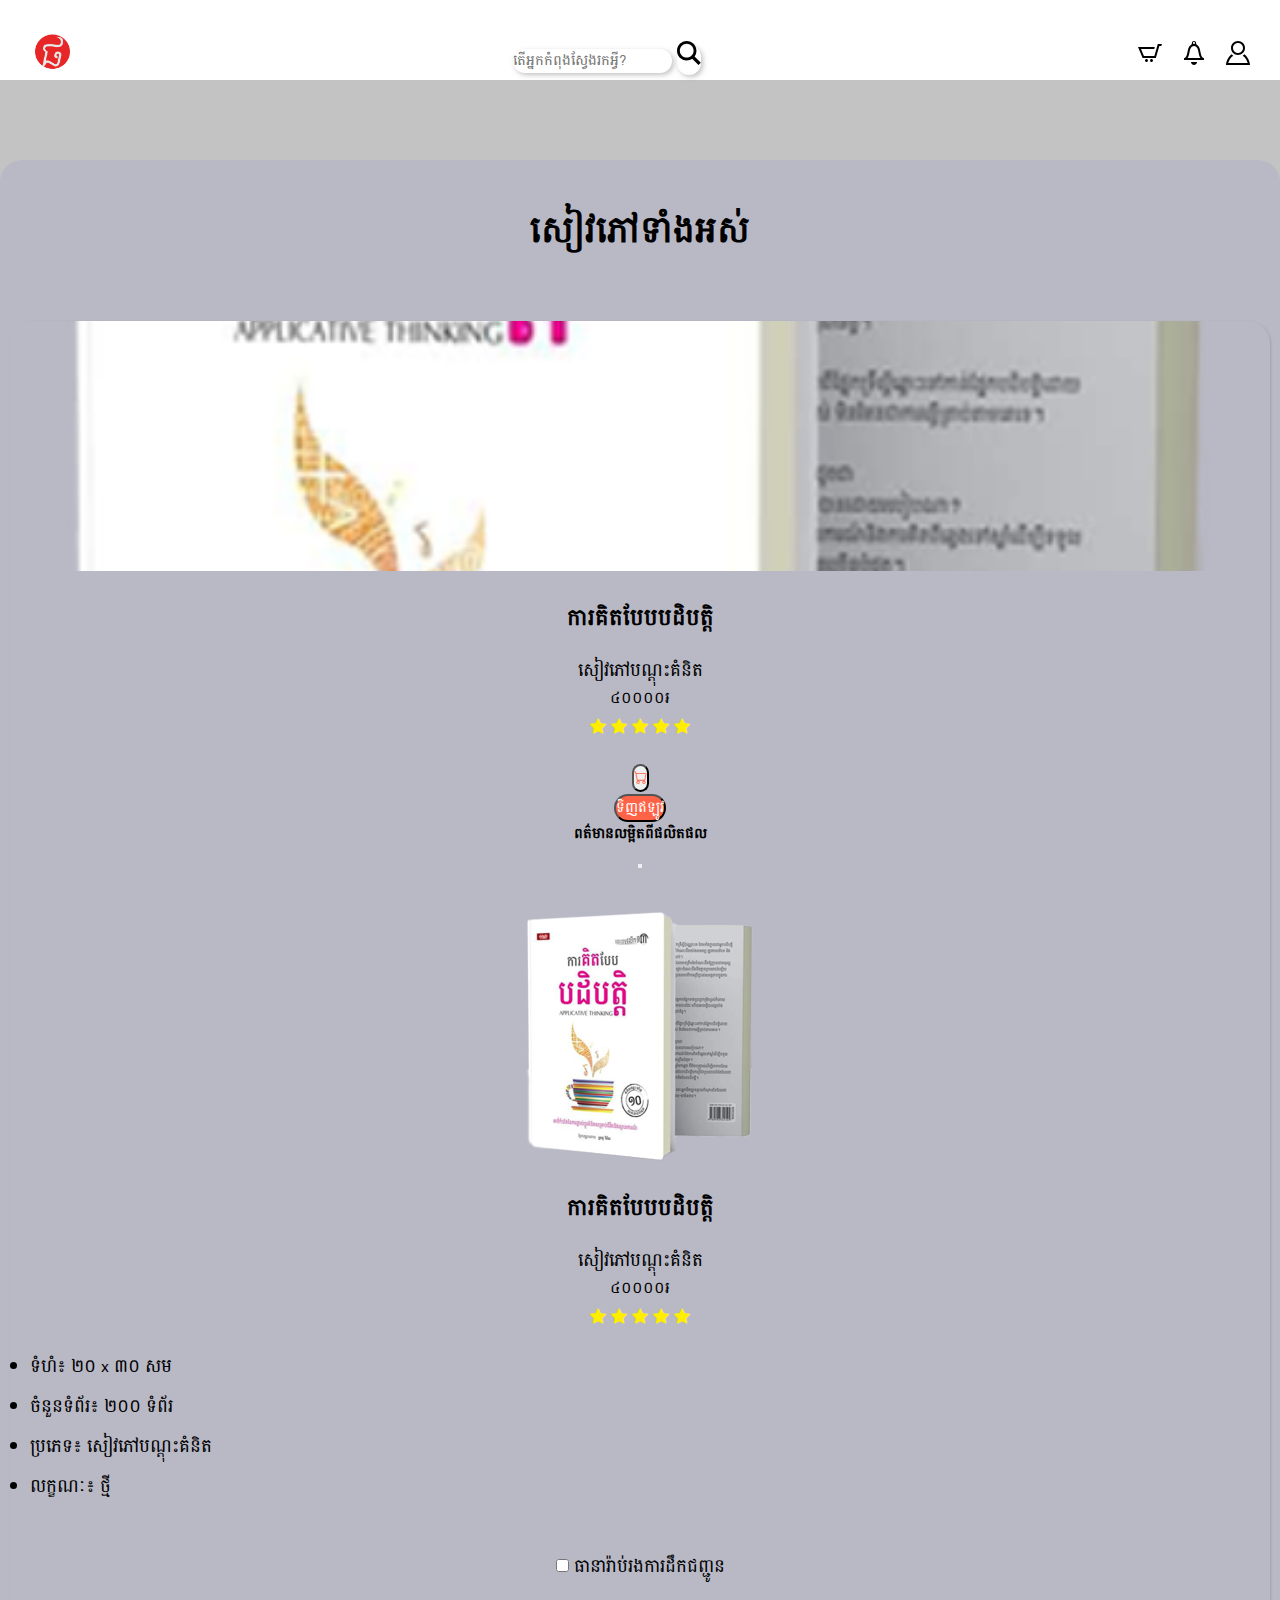
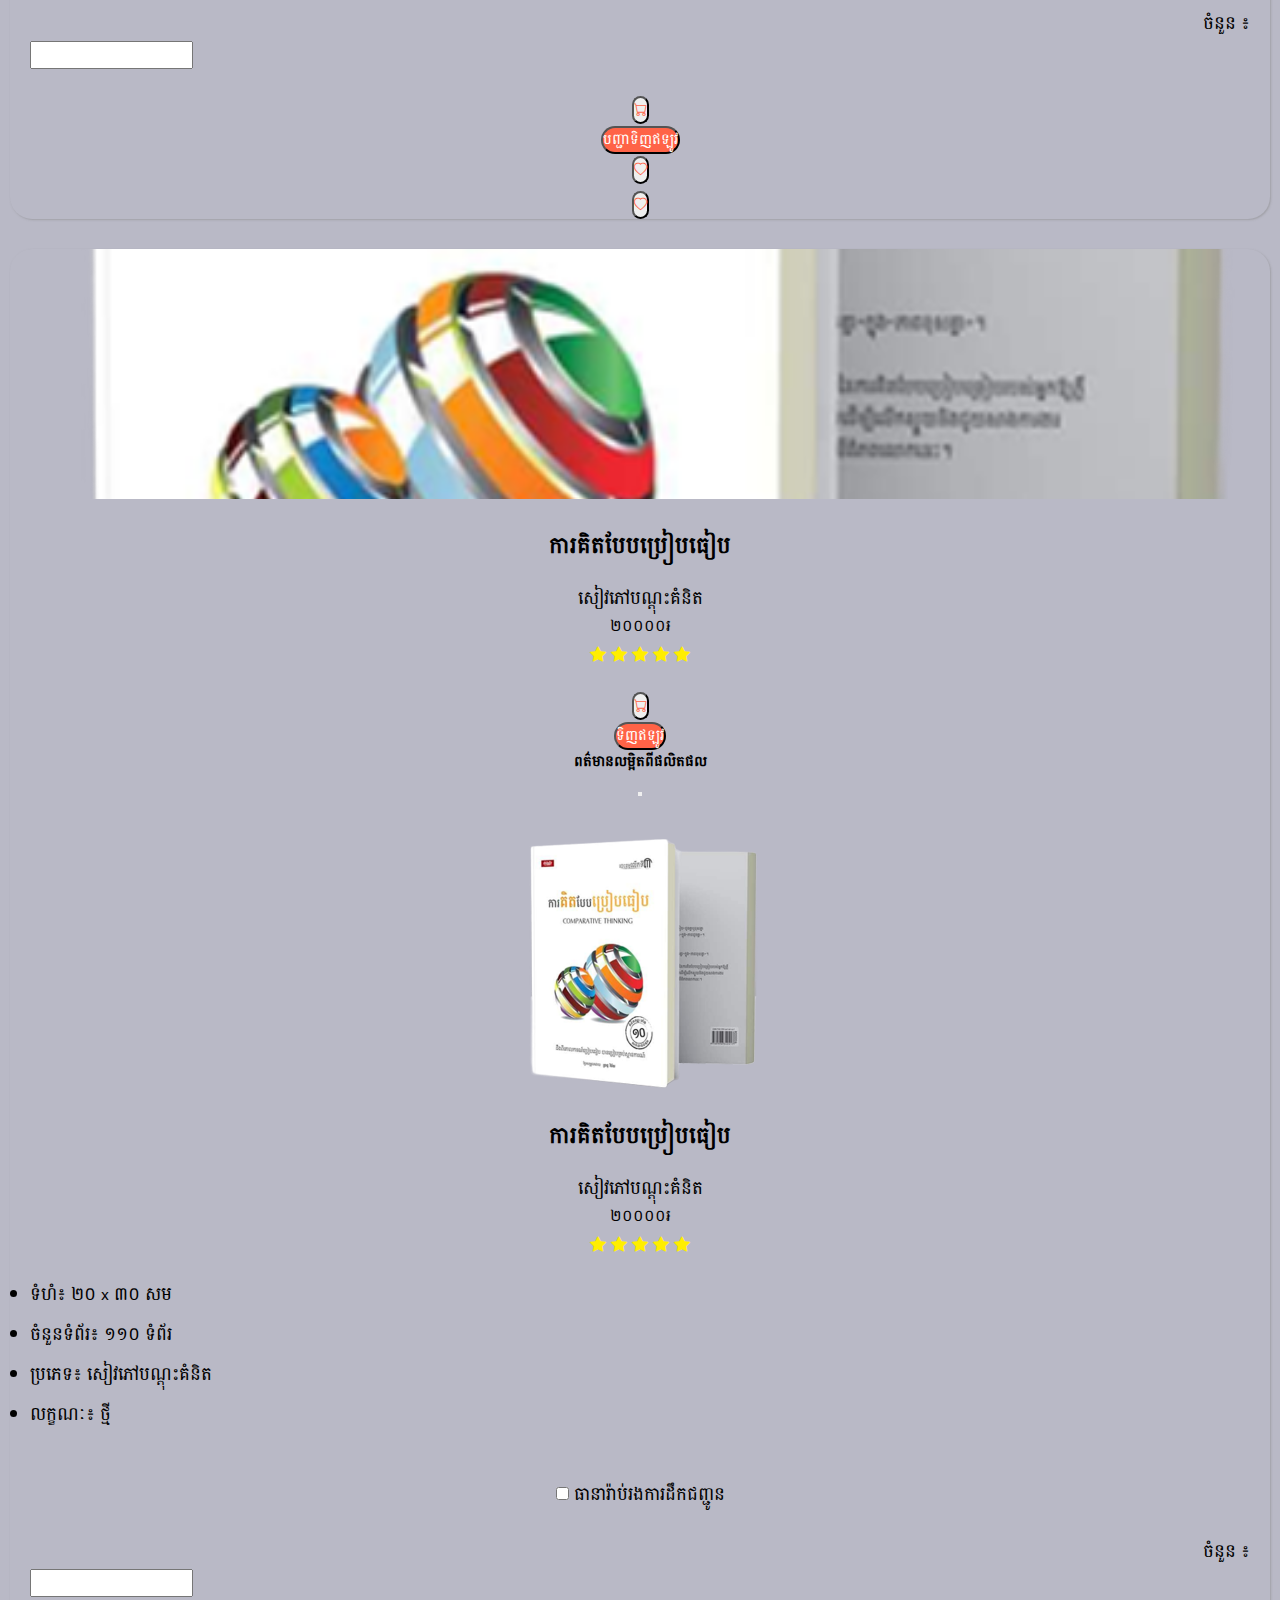
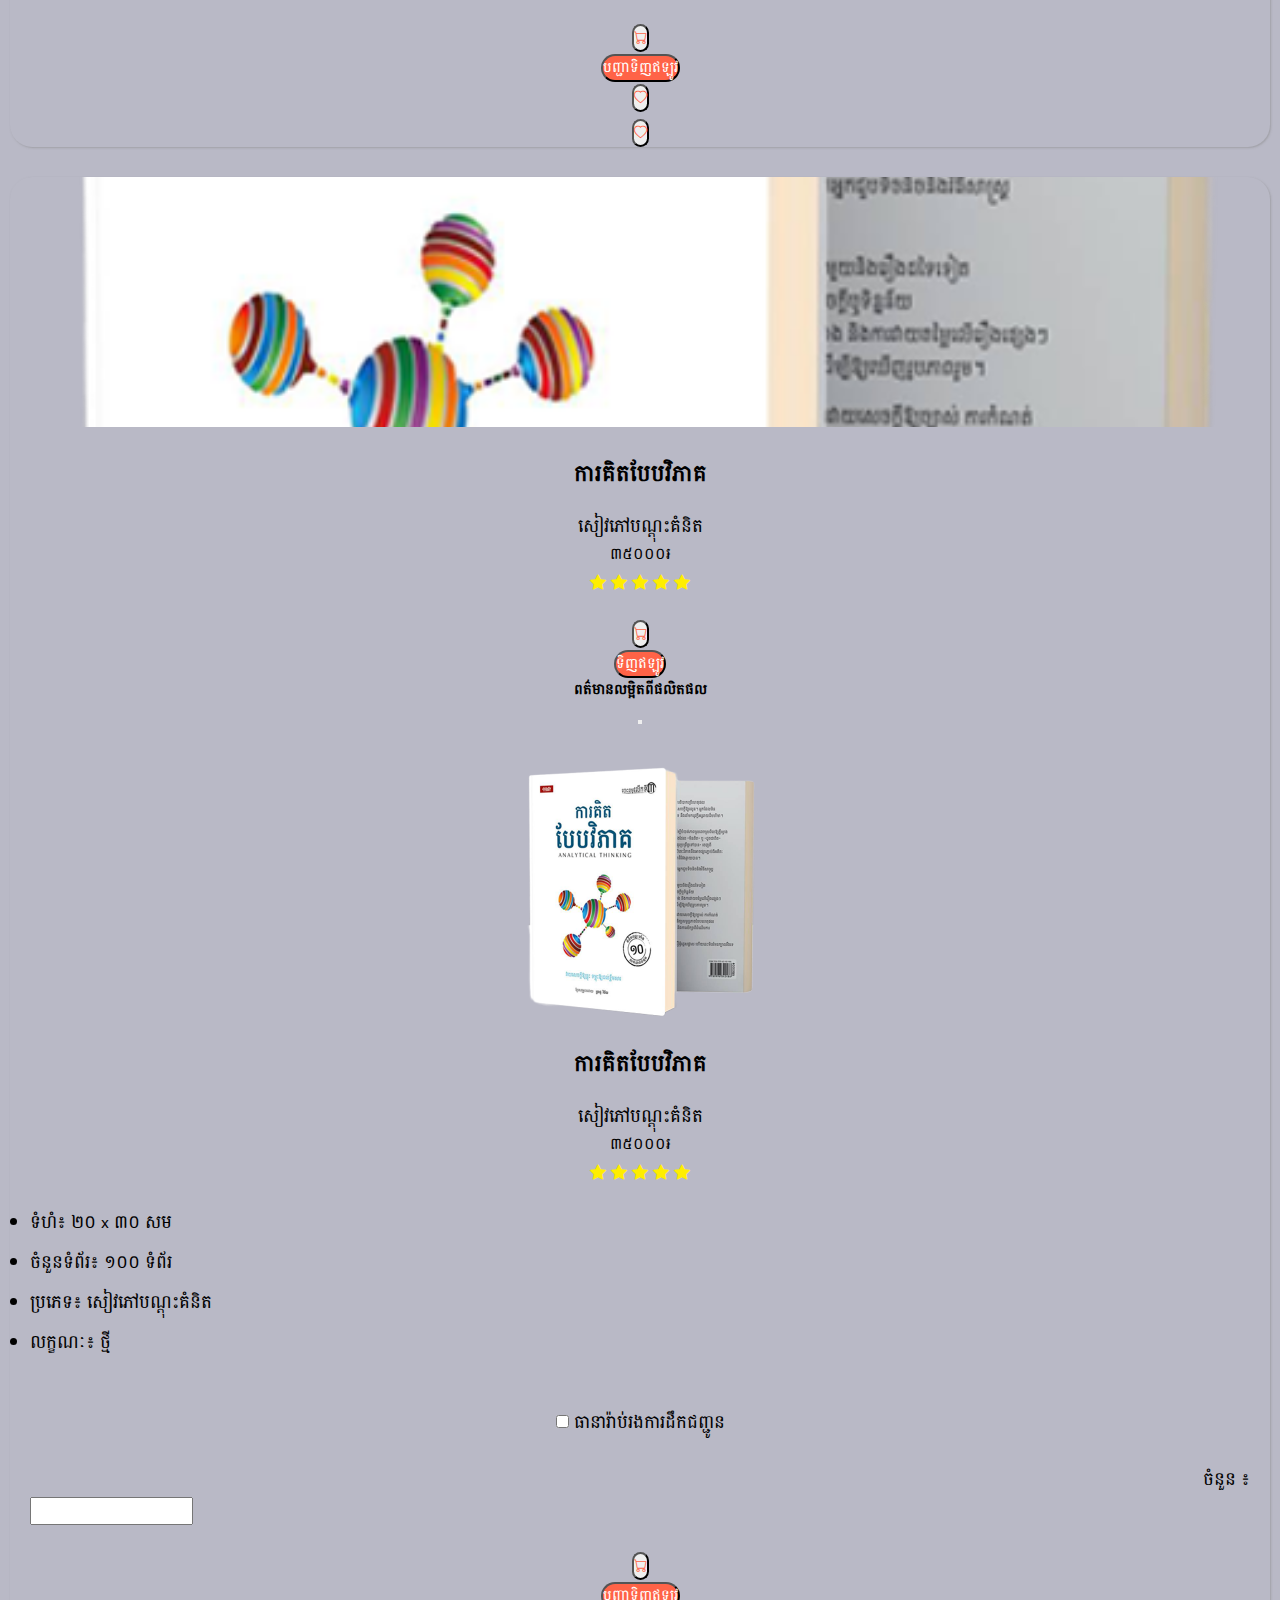
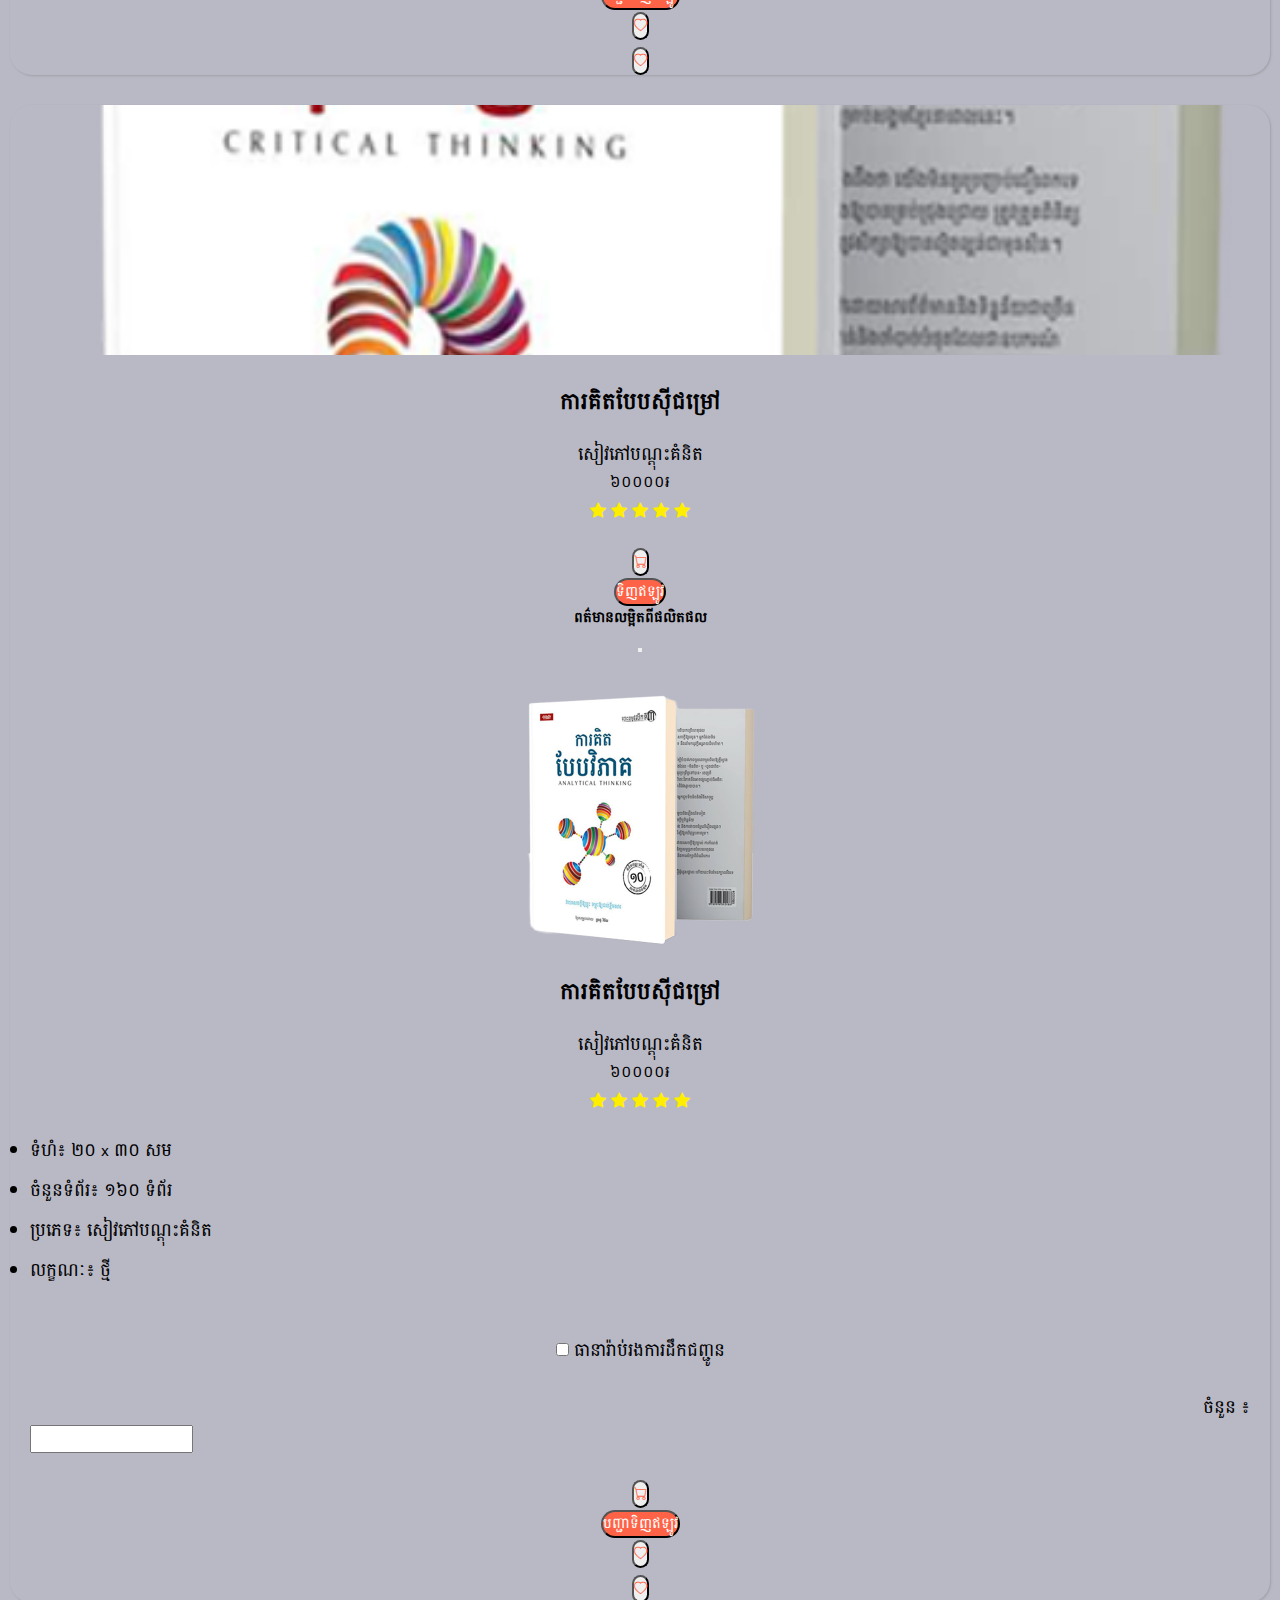
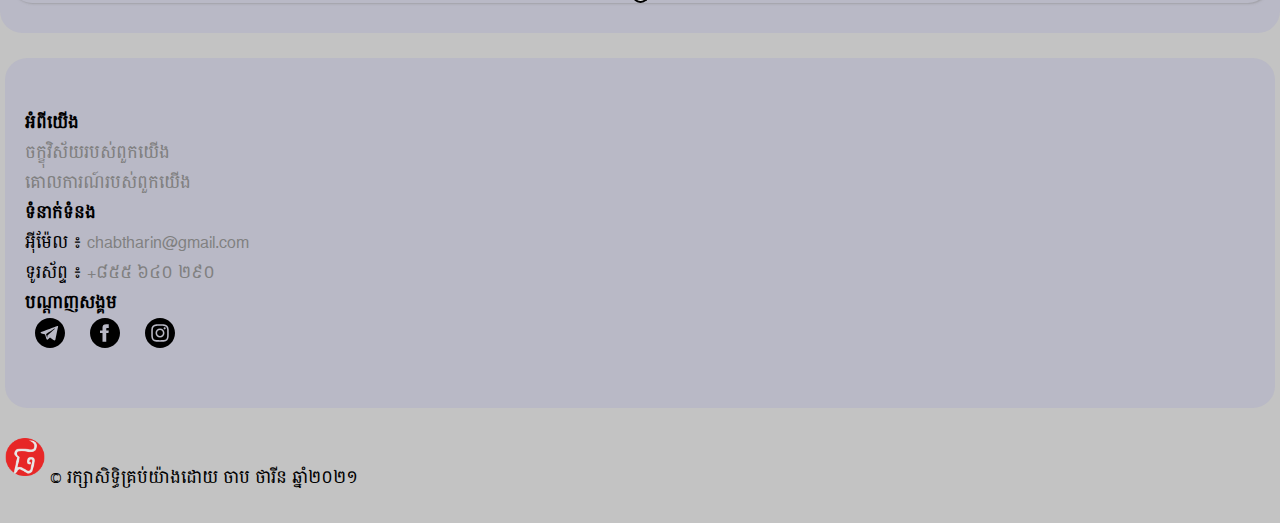
<file: books.html>
<!DOCTYPE html>
<html lang="en">
<head>
    <meta charset="UTF-8">
    <meta http-equiv="X-UA-Compatible" content="IE=edge">
    <meta name="viewport" content="width=device-width, initial-scale=1.0">
    <title>ផ្សារអនឡាញ | សៀវភៅទាំងអស់</title>
    <link rel="stylesheet" href="style.css">
	<!-- <link rel="stylesheet" href="bootstrap/bootstrap.min.css">
	<link rel="stylesheet" href="bootstrap/bootstrap-icons.css"> -->
	<script src="bootstrap/bootstrap.bundle.min.js"></script>
    <link href="https://cdn.jsdelivr.net/npm/bootstrap@5.0.0-beta3/dist/css/bootstrap.min.css" rel="stylesheet" integrity="sha384-eOJMYsd53ii+scO/bJGFsiCZc+5NDVN2yr8+0RDqr0Ql0h+rP48ckxlpbzKgwra6" crossorigin="anonymous">
    <link rel="stylesheet" href="https://cdn.jsdelivr.net/npm/bootstrap-icons@1.4.1/font/bootstrap-icons.css">
    <script src="https://cdn.jsdelivr.net/npm/bootstrap@5.0.0-beta3/dist/js/bootstrap.bundle.min.js" integrity="sha384-JEW9xMcG8R+pH31jmWH6WWP0WintQrMb4s7ZOdauHnUtxwoG2vI5DkLtS3qm9Ekf" crossorigin="anonymous"></script>
	<link rel="shortcut icon" href="images/logo-transparent.png" type="image/x-icon" style="border-radius: 50px;">
</head>
<body>
	<nav class="navbar fixed-top">
    <div class="row navbar-layout">
        <div class="col-xl-4 col-lg-4 col-md-4 col-2">
            <a href="index.html"><img src="images/logo-transparent.png" alt="" width="45px" height="45px"></a>
        </div>
        <div class="col-xl-4 col-lg-4 col-md-4 col-6">
            <div class="input-group search-bar">
                <input type="text" class="form-control" placeholder="តើអ្នកកំពុងស្វែងរកអ្វី?" aria-label="Recipient's username" aria-describedby="basic-addon2">
                <span class="input-group-text search-button">
                    <svg xmlns="http://www.w3.org/2000/svg" width="24" height="24" viewBox="0 0 24 24"><path d="M23.809 21.646l-6.205-6.205c1.167-1.605 1.857-3.579 1.857-5.711 0-5.365-4.365-9.73-9.731-9.73-5.365 0-9.73 4.365-9.73 9.73 0 5.366 4.365 9.73 9.73 9.73 2.034 0 3.923-.627 5.487-1.698l6.238 6.238 2.354-2.354zm-20.955-11.916c0-3.792 3.085-6.877 6.877-6.877s6.877 3.085 6.877 6.877-3.085 6.877-6.877 6.877c-3.793 0-6.877-3.085-6.877-6.877z"/></svg>
                </span>
            </div>
        </div>
        <div class="col-xl-4 col-lg-4 col-md-4 col-4">
            <div class="nav-item">
				<a href="profile.html">
					<svg xmlns="http://www.w3.org/2000/svg" width="24" height="24" viewBox="0 0 24 24"><path d="M12 2c2.757 0 5 2.243 5 5.001 0 2.756-2.243 5-5 5s-5-2.244-5-5c0-2.758 2.243-5.001 5-5.001zm0-2c-3.866 0-7 3.134-7 7.001 0 3.865 3.134 7 7 7s7-3.135 7-7c0-3.867-3.134-7.001-7-7.001zm6.369 13.353c-.497.498-1.057.931-1.658 1.302 2.872 1.874 4.378 5.083 4.972 7.346h-19.387c.572-2.29 2.058-5.503 4.973-7.358-.603-.374-1.162-.811-1.658-1.312-4.258 3.072-5.611 8.506-5.611 10.669h24c0-2.142-1.44-7.557-5.631-10.647z"/></svg>
				  </a>
				<a href="notification.html">
				  <svg xmlns="http://www.w3.org/2000/svg" width="24" height="24" viewBox="0 0 24 24"><path d="M15 21c0 1.598-1.392 3-2.971 3s-3.029-1.402-3.029-3h6zm.137-17.055c-.644-.374-1.042-1.07-1.041-1.82v-.003c.001-1.172-.938-2.122-2.096-2.122s-2.097.95-2.097 2.122v.003c.001.751-.396 1.446-1.041 1.82-4.668 2.709-1.985 11.715-6.862 13.306v1.749h20v-1.749c-4.877-1.591-2.193-10.598-6.863-13.306zm-3.137-2.945c.552 0 1 .449 1 1 0 .552-.448 1-1 1s-1-.448-1-1c0-.551.448-1 1-1zm-6.451 16c1.189-1.667 1.605-3.891 1.964-5.815.447-2.39.869-4.648 2.354-5.509 1.38-.801 2.956-.76 4.267 0 1.485.861 1.907 3.119 2.354 5.509.359 1.924.775 4.148 1.964 5.815h-12.903z"/></svg>
				</a>
				<a href="cart.html">
				  <svg xmlns="http://www.w3.org/2000/svg" width="24" height="24" viewBox="0 0 24 24"><path d="M24 3l-.743 2h-1.929l-3.474 12h-13.239l-4.615-11h16.812l-.564 2h-13.24l2.937 7h10.428l3.432-12h4.195zm-15.5 15c-.828 0-1.5.672-1.5 1.5 0 .829.672 1.5 1.5 1.5s1.5-.671 1.5-1.5c0-.828-.672-1.5-1.5-1.5zm6.9-7-1.9 7c-.828 0-1.5.671-1.5 1.5s.672 1.5 1.5 1.5 1.5-.671 1.5-1.5c0-.828-.672-1.5-1.5-1.5z"/></svg>
				</a>
			</div>
        </div>
    </div>
  </nav>
  <div class="container card-container independent-container">
    <div class="independent-title">
      <h1>សៀវភៅទាំងអស់</h1>
      
    </div>
    <div class="row">
			<div class="column-container col-xl-3 col-lg-4 col-md-6 col-sm-6 col-12">
				<div class="card">
				  <a href="#" data-bs-toggle="modal" data-bs-target="#modal-2-1">
					<img src="images/ការគិតបែបបដិបត្តិ.png" class="card-img-top" alt="...">				  </a>
				  <div class="card-body">
					<h5 class="product-title">ការគិតបែបបដិបត្តិ</h5>
					<p class="card-text">សៀវភៅបណ្តុះគំនិត</p>
					<p class="price">៤០០០០៛</p>
					<div class="star"> 
					  <i class="bi bi-star-fill"></i>
					  <i class="bi bi-star-fill"></i>
					  <i class="bi bi-star-fill"></i>
					  <i class="bi bi-star-fill"></i>
					  <i class="bi bi-star-fill"></i>
					</div>
					<div class="row">
					  <div class="col-3">
						<button type="button" class="btn btn-light">
						  <i class="bi bi-cart"></i>
						</button>
					  </div>
					  <div class="col-6">
						<button type="button" class="btn buy-button" data-bs-toggle="modal" data-bs-target="#modal-2-1">ទិញឥឡូវ</button>
						<div class="modal fade" id="modal-2-1" data-bs-backdrop="static" data-bs-keyboard="false" tabindex="-1" aria-labelledby="staticBackdropLabel" aria-hidden="true">
							<div class="modal-dialog">
							<div class="modal-content">
								<div class="modal-header">
								<h5 class="modal-title" id="modal-2-1">ពត៌មានលម្អិតពីផលិតផល</h5>
								<button type="button" class="btn-close" data-bs-dismiss="modal" aria-label="Close"></button>
								</div>
								<div class="modal-body">
									<div class="card-modal">
										<a>
											<img src="images/ការគិតបែបបដិបត្តិ.png" class="card-img-top" alt="...">										</a>
										<div class="card-body​ float-left">
											<h5 class="product-title">ការគិតបែបបដិបត្តិ</h5>
											<p class="card-text">សៀវភៅបណ្តុះគំនិត</p>
											<p class="price">៤០០០០៛</p>
										  <div class="star"> 
											<i class="bi bi-star-fill"></i>
											<i class="bi bi-star-fill"></i>
											<i class="bi bi-star-fill"></i>
											<i class="bi bi-star-fill"></i>
											<i class="bi bi-star-fill"></i>
										  </div>
										  <div class="description">
											<ul class="list-group">
												<li class="list-group-item list-left">
													<div class="row">
														<div class="col-6">
														  ទំហំ 
														</div>
														<div class="col-6">
														  ៖ ២០ x ៣០ សម
														</div>
													  </div>
												</li>
												<li class="list-group-item list-left">
													<div class="row">
														<div class="col-6">
														  ចំនួនទំព័រ 
														</div>
														<div class="col-6">
														  ៖ ២០០ ទំព័រ
														</div>
													  </div>
												</li>
												<li class="list-group-item list-left">
													<div class="row">
														<div class="col-6">
														  ប្រភេទ 
														</div>
														<div class="col-6">
														  ៖ សៀវភៅបណ្តុះគំនិត
														</div>
													</div>
												</li>
												<li class="list-group-item list-left">
													<div class="row">
														<div class="col-6">
														  លក្ខណៈ
														</div>
														<div class="col-6">
														  ៖ ថ្មី
														</div>
													</div>
												</li>
											  </ul>
										  </div>
										  <div class="delivery">
											<input class="form-check-input checkbox" type="checkbox" value="" id="chk-2-1">
											<label class="form-check-label" for="chk-2-1">
											  ធានារ៉ាប់រងការដឹកជញ្ជូន
											</label>
										  </div>
										  <div class="quantity">
											  <div class="row">
												  <div class="col-6 quantity-label">
													<label for="quantity-2-1" class="form-label">ចំនួន ៖ </label>
												  </div>
												  <div class="col-6 input-quantity">
													<input type="text" class="form-control" id="quantity-2-1">
												  </div>
											  </div>
										  </div>
										  <div class="row">
											<div class="col-3">
											  <button type="button" class="btn btn-light" data-bs-toggle="modal" data-bs-target="#modal-2-1">
												<i class="bi bi-cart"></i>
											  </button>
											</div>
											<div class="col-6">
											  <button type="button" class="btn buy-button" data-bs-toggle="modal" data-bs-target="#modal-2-1">បញ្ជាទិញឥឡូវ</button>
											</div>
											<div class="col-3">
											  <button type="button" class="btn btn-light" data-bs-toggle="modal" data-bs-target="#modal-2-1">
												<i class="bi bi-heart"></i>
											  </button>
											</div>
										  </div>
										</div>
									  </div>
								</div>
							</div>
							</div>
						</div>
					  </div>
					  <div class="col-3">
						<button type="button" class="btn btn-light">
						  <i class="bi bi-heart"></i>
						</button>
					  </div>
					</div>
				  </div>
				</div>
			</div>
			<div class="column-container col-xl-3 col-lg-4 col-md-6 col-sm-6 col-12">
				<div class="card">
				  <a href="#" data-bs-toggle="modal" data-bs-target="#modal-2-2">
					<img src="images/ការគិតបែបប្រៀបធៀប.png" class="card-img-top" alt="...">				  </a>
				  <div class="card-body">
					<h5 class="product-title">ការគិតបែបប្រៀបធៀប</h5>
					<p class="card-text">សៀវភៅបណ្តុះគំនិត</p>
					<p class="price">២០០០០៛</p>
					<div class="star"> 
					  <i class="bi bi-star-fill"></i>
					  <i class="bi bi-star-fill"></i>
					  <i class="bi bi-star-fill"></i>
					  <i class="bi bi-star-fill"></i>
					  <i class="bi bi-star-fill"></i>
					</div>
					<div class="row">
					  <div class="col-3">
						<button type="button" class="btn btn-light">
						  <i class="bi bi-cart"></i>
						</button>
					  </div>
					  <div class="col-6">
						<button type="button" class="btn buy-button" data-bs-toggle="modal" data-bs-target="#modal-2-2">ទិញឥឡូវ</button>
						<div class="modal fade" id="modal-2-2" data-bs-backdrop="static" data-bs-keyboard="false" tabindex="-1" aria-labelledby="staticBackdropLabel" aria-hidden="true">
							<div class="modal-dialog">
							<div class="modal-content">
								<div class="modal-header">
								<h5 class="modal-title" id="modal-2-2">ពត៌មានលម្អិតពីផលិតផល</h5>
								<button type="button" class="btn-close" data-bs-dismiss="modal" aria-label="Close"></button>
								</div>
								<div class="modal-body">
									<div class="card-modal">
										<a>
											<img src="images/ការគិតបែបប្រៀបធៀប.png" class="card-img-top" alt="...">										</a>
										<div class="card-body​ float-left">
											<h5 class="product-title">ការគិតបែបប្រៀបធៀប</h5>
											<p class="card-text">សៀវភៅបណ្តុះគំនិត</p>
											<p class="price">២០០០០៛</p>
										  <div class="star"> 
											<i class="bi bi-star-fill"></i>
											<i class="bi bi-star-fill"></i>
											<i class="bi bi-star-fill"></i>
											<i class="bi bi-star-fill"></i>
											<i class="bi bi-star-fill"></i>
										  </div>
										  <div class="description">
											<ul class="list-group">
												<li class="list-group-item list-left">
													<div class="row">
														<div class="col-6">
														  ទំហំ 
														</div>
														<div class="col-6">
														  ៖ ២០ x ៣០ សម
														</div>
													  </div>
												</li>
												<li class="list-group-item list-left">
													<div class="row">
														<div class="col-6">
														  ចំនួនទំព័រ 
														</div>
														<div class="col-6">
														  ៖ ១១០ ទំព័រ
														</div>
													  </div>
												</li>
												<li class="list-group-item list-left">
													<div class="row">
														<div class="col-6">
														  ប្រភេទ 
														</div>
														<div class="col-6">
														  ៖ សៀវភៅបណ្តុះគំនិត
														</div>
													</div>
												</li>
												<li class="list-group-item list-left">
													<div class="row">
														<div class="col-6">
														  លក្ខណៈ
														</div>
														<div class="col-6">
														  ៖ ថ្មី
														</div>
													</div>
												</li>
											  </ul>
										  </div>
										  <div class="delivery">
											<input class="form-check-input checkbox" type="checkbox" value="" id="chk-2-2">
											<label class="form-check-label" for="chk-2-2">
											  ធានារ៉ាប់រងការដឹកជញ្ជូន
											</label>
										  </div>
										  <div class="quantity">
											  <div class="row">
												  <div class="col-6 quantity-label">
													<label for="quantity-2-2" class="form-label">ចំនួន ៖ </label>
												  </div>
												  <div class="col-6 input-quantity">
													<input type="text" class="form-control" id="quantity-2-2">
												  </div>
											  </div>
										  </div>
										  <div class="row">
											<div class="col-3">
											  <button type="button" class="btn btn-light" data-bs-toggle="modal" data-bs-target="#modal-2-2">
												<i class="bi bi-cart"></i>
											  </button>
											</div>
											<div class="col-6">
											  <button type="button" class="btn buy-button" data-bs-toggle="modal" data-bs-target="#modal-2-2">បញ្ជាទិញឥឡូវ</button>
											</div>
											<div class="col-3">
											  <button type="button" class="btn btn-light" data-bs-toggle="modal" data-bs-target="#modal-2-2">
												<i class="bi bi-heart"></i>
											  </button>
											</div>
										  </div>
										</div>
									  </div>
								</div>
							</div>
							</div>
						</div>
					  </div>
					  <div class="col-3">
						<button type="button" class="btn btn-light">
						  <i class="bi bi-heart"></i>
						</button>
					  </div>
					</div>
				  </div>
				</div>
			</div>
			<div class="column-container col-xl-3 col-lg-4 col-md-6 col-sm-6 col-12">
				<div class="card">
				  <a href="#" data-bs-toggle="modal" data-bs-target="#modal-2-3">
					<img src="images/ការគិតបែបវិភាគ.png" class="card-img-top" alt="...">				  </a>
				  <div class="card-body">
					<h5 class="product-title">ការគិតបែបវិភាគ</h5>
					<p class="card-text">សៀវភៅបណ្តុះគំនិត</p>
					<p class="price">៣៥០០០៛</p>
					<div class="star"> 
					  <i class="bi bi-star-fill"></i>
					  <i class="bi bi-star-fill"></i>
					  <i class="bi bi-star-fill"></i>
					  <i class="bi bi-star-fill"></i>
					  <i class="bi bi-star-fill"></i>
					</div>
					<div class="row">
					  <div class="col-3">
						<button type="button" class="btn btn-light">
						  <i class="bi bi-cart"></i>
						</button>
					  </div>
					  <div class="col-6">
						<button type="button" class="btn buy-button" data-bs-toggle="modal" data-bs-target="#modal-2-3">ទិញឥឡូវ</button>
						<div class="modal fade" id="modal-2-3" data-bs-backdrop="static" data-bs-keyboard="false" tabindex="-1" aria-labelledby="staticBackdropLabel" aria-hidden="true">
							<div class="modal-dialog">
							<div class="modal-content">
								<div class="modal-header">
								<h5 class="modal-title" id="modal-2-3">ពត៌មានលម្អិតពីផលិតផល</h5>
								<button type="button" class="btn-close" data-bs-dismiss="modal" aria-label="Close"></button>
								</div>
								<div class="modal-body">
									<div class="card-modal">
										<a>
											<img src="images/ការគិតបែបវិភាគ.png" class="card-img-top" alt="...">
										</a>
										<div class="card-body​ float-left">
											<h5 class="product-title">ការគិតបែបវិភាគ</h5>
											<p class="card-text">សៀវភៅបណ្តុះគំនិត</p>
											<p class="price">៣៥០០០៛</p>
										  <div class="star"> 
											<i class="bi bi-star-fill"></i>
											<i class="bi bi-star-fill"></i>
											<i class="bi bi-star-fill"></i>
											<i class="bi bi-star-fill"></i>
											<i class="bi bi-star-fill"></i>
										  </div>
										  <div class="description">
											<ul class="list-group">
												<li class="list-group-item list-left">
													<div class="row">
														<div class="col-6">
														  ទំហំ 
														</div>
														<div class="col-6">
														  ៖ ២០ x ៣០ សម
														</div>
													  </div>
												</li>
												<li class="list-group-item list-left">
													<div class="row">
														<div class="col-6">
														  ចំនួនទំព័រ 
														</div>
														<div class="col-6">
														  ៖ ១០០ ទំព័រ
														</div>
													  </div>
												</li>
												<li class="list-group-item list-left">
													<div class="row">
														<div class="col-6">
														  ប្រភេទ 
														</div>
														<div class="col-6">
														  ៖ សៀវភៅបណ្តុះគំនិត
														</div>
													</div>
												</li>
												<li class="list-group-item list-left">
													<div class="row">
														<div class="col-6">
														  លក្ខណៈ
														</div>
														<div class="col-6">
														  ៖ ថ្មី
														</div>
													</div>
												</li>
											  </ul>
										  </div>
										  <div class="delivery">
											<input class="form-check-input checkbox" type="checkbox" value="" id="chk-2-3">
											<label class="form-check-label" for="chk-2-3">
											  ធានារ៉ាប់រងការដឹកជញ្ជូន
											</label>
										  </div>
										  <div class="quantity">
											  <div class="row">
												  <div class="col-6 quantity-label">
													<label for="quantity-2-3" class="form-label">ចំនួន ៖ </label>
												  </div>
												  <div class="col-6 input-quantity">
													<input type="text" class="form-control" id="quantity-2-3">
												  </div>
											  </div>
										  </div>
										  <div class="row">
											<div class="col-3">
											  <button type="button" class="btn btn-light" data-bs-toggle="modal" data-bs-target="#modal-2-3">
												<i class="bi bi-cart"></i>
											  </button>
											</div>
											<div class="col-6">
											  <button type="button" class="btn buy-button" data-bs-toggle="modal" data-bs-target="#modal-2-3">បញ្ជាទិញឥឡូវ</button>
											</div>
											<div class="col-3">
											  <button type="button" class="btn btn-light" data-bs-toggle="modal" data-bs-target="#modal-2-3">
												<i class="bi bi-heart"></i>
											  </button>
											</div>
										  </div>
										</div>
									  </div>
								</div>
							</div>
							</div>
						</div>
					  </div>
					  <div class="col-3">
						<button type="button" class="btn btn-light">
						  <i class="bi bi-heart"></i>
						</button>
					  </div>
					</div>
				  </div>
				</div>
			</div>
			<div class="column-container col-xl-3 col-lg-4 col-md-6 col-sm-6 col-12">
				<div class="card">
				  <a href="#" data-bs-toggle="modal" data-bs-target="#modal-2-4">
					<img src="images/ការគិតបែបស៊ីជម្រៅ.png" class="card-img-top" alt="...">				  </a>
				  <div class="card-body">
					<h5 class="product-title">ការគិតបែបស៊ីជម្រៅ</h5>
					<p class="card-text">សៀវភៅបណ្តុះគំនិត</p>
					<p class="price">៦០០០០៛</p>
					<div class="star"> 
					  <i class="bi bi-star-fill"></i>
					  <i class="bi bi-star-fill"></i>
					  <i class="bi bi-star-fill"></i>
					  <i class="bi bi-star-fill"></i>
					  <i class="bi bi-star-fill"></i>
					</div>
					<div class="row">
					  <div class="col-3">
						<button type="button" class="btn btn-light">
						  <i class="bi bi-cart"></i>
						</button>
					  </div>
					  <div class="col-6">
						<button type="button" class="btn buy-button" data-bs-toggle="modal" data-bs-target="#modal-2-4">ទិញឥឡូវ</button>
						<div class="modal fade" id="modal-2-4" data-bs-backdrop="static" data-bs-keyboard="false" tabindex="-1" aria-labelledby="staticBackdropLabel" aria-hidden="true">
							<div class="modal-dialog">
							<div class="modal-content">
								<div class="modal-header">
								<h5 class="modal-title" id="modal-2-4">ពត៌មានលម្អិតពីផលិតផល</h5>
								<button type="button" class="btn-close" data-bs-dismiss="modal" aria-label="Close"></button>
								</div>
								<div class="modal-body">
									<div class="card-modal">
										<a>
											<img src="images/ការគិតបែបវិភាគ.png" class="card-img-top" alt="...">
										</a>
										<div class="card-body​ float-left">
											<h5 class="product-title">ការគិតបែបស៊ីជម្រៅ</h5>
											<p class="card-text">សៀវភៅបណ្តុះគំនិត</p>
											<p class="price">៦០០០០៛</p>
										  <div class="star"> 
											<i class="bi bi-star-fill"></i>
											<i class="bi bi-star-fill"></i>
											<i class="bi bi-star-fill"></i>
											<i class="bi bi-star-fill"></i>
											<i class="bi bi-star-fill"></i>
										  </div>
										  <div class="description">
											<ul class="list-group">
												<li class="list-group-item list-left">
													<div class="row">
														<div class="col-6">
														  ទំហំ 
														</div>
														<div class="col-6">
														  ៖ ២០ x ៣០ សម
														</div>
													  </div>
												</li>
												<li class="list-group-item list-left">
													<div class="row">
														<div class="col-6">
														  ចំនួនទំព័រ 
														</div>
														<div class="col-6">
														  ៖ ១៦០ ទំព័រ
														</div>
													  </div>
												</li>
												<li class="list-group-item list-left">
													<div class="row">
														<div class="col-6">
														  ប្រភេទ 
														</div>
														<div class="col-6">
														  ៖ សៀវភៅបណ្តុះគំនិត
														</div>
													</div>
												</li>
												<li class="list-group-item list-left">
													<div class="row">
														<div class="col-6">
														  លក្ខណៈ
														</div>
														<div class="col-6">
														  ៖ ថ្មី
														</div>
													</div>
												</li>
											  </ul>
										  </div>
										  <div class="delivery">
											<input class="form-check-input checkbox" type="checkbox" value="" id="chk-2-4">
											<label class="form-check-label" for="chk-2-4">
											  ធានារ៉ាប់រងការដឹកជញ្ជូន
											</label>
										  </div>
										  <div class="quantity">
											  <div class="row">
												  <div class="col-6 quantity-label">
													<label for="quantity-2-4" class="form-label">ចំនួន ៖ </label>
												  </div>
												  <div class="col-6 input-quantity">
													<input type="text" class="form-control" id="quantity-2-4">
												  </div>
											  </div>
										  </div>
										  <div class="row">
											<div class="col-3">
											  <button type="button" class="btn btn-light" data-bs-toggle="modal" data-bs-target="#modal-2-4">
												<i class="bi bi-cart"></i>
											  </button>
											</div>
											<div class="col-6">
											  <button type="button" class="btn buy-button" data-bs-toggle="modal" data-bs-target="#modal-2-4">បញ្ជាទិញឥឡូវ</button>
											</div>
											<div class="col-3">
											  <button type="button" class="btn btn-light" data-bs-toggle="modal" data-bs-target="#modal-2-4">
												<i class="bi bi-heart"></i>
											  </button>
											</div>
										  </div>
										</div>
									  </div>
								</div>
							</div>
							</div>
						</div>
					  </div>
					  <div class="col-3">
						<button type="button" class="btn btn-light">
						  <i class="bi bi-heart"></i>
						</button>
					  </div>
					</div>
				  </div>
				</div>
			</div>
		  </div>
  </div>
  <footer>
      <div class="container​ card-container footer-container">
        <div class="row">
          <div class="col-lg-4 text-center">
            <p class="footer-title">
              អំពីយើង
            </p>
            <p>
              <a href="our-vision.html">
                ចក្ខុវិស័យរបស់ពួកយើង
              </a>
            </p>
            <p>
              <a href="policy.html">
                គោលការណ៍របស់ពួកយើង
              </a>
            </p>
          </div>
          <div class="col-lg-4 text-center">
            <p class="footer-title">
              ទំនាក់ទំនង
            </p>
            <p>
              អ៊ីម៉ែល ៖ 
              <a href="mailto:chabtharin@gmail.com">
                chabtharin@gmail.com
              </a>
            </p>
            <p>
              ទូរស័ព្ទ ៖ 
              <a href="callto:+855640290">
                +៨៥៥ ៦៤០​ ២៩០
              </a>
            </p>
          </div>
          <div class="col-lg-4 text-center">
            <p class="footer-title">
              បណ្តាញសង្គម
            </p>
            <div class="row text-center">
              <div class="col-12 social-icon">
                <a href="https://t.me/chabtharin" target="_blank">
                  <?xml version="1.0" encoding="UTF-8" standalone="no"?><!DOCTYPE svg PUBLIC "-//W3C//DTD SVG 1.1//EN" "http://www.w3.org/Graphics/SVG/1.1/DTD/svg11.dtd"><svg width="24px" height="24px" viewBox="0 0 24 24" version="1.1" xmlns="http://www.w3.org/2000/svg" xmlns:xlink="http://www.w3.org/1999/xlink" xml:space="preserve" xmlns:serif="http://www.serif.com/" style="fill-rule:evenodd;clip-rule:evenodd;stroke-linejoin:round;stroke-miterlimit:1.41421;"><path id="telegram-4" d="M12,0c-6.626,0 -12,5.372 -12,12c0,6.627 5.374,12 12,12c6.627,0 12,-5.373 12,-12c0,-6.628 -5.373,-12 -12,-12Zm3.224,17.871c0.188,0.133 0.43,0.166 0.646,0.085c0.215,-0.082 0.374,-0.267 0.422,-0.491c0.507,-2.382 1.737,-8.412 2.198,-10.578c0.035,-0.164 -0.023,-0.334 -0.151,-0.443c-0.129,-0.109 -0.307,-0.14 -0.465,-0.082c-2.446,0.906 -9.979,3.732 -13.058,4.871c-0.195,0.073 -0.322,0.26 -0.316,0.467c0.007,0.206 0.146,0.385 0.346,0.445c1.381,0.413 3.193,0.988 3.193,0.988c0,0 0.847,2.558 1.288,3.858c0.056,0.164 0.184,0.292 0.352,0.336c0.169,0.044 0.348,-0.002 0.474,-0.121c0.709,-0.669 1.805,-1.704 1.805,-1.704c0,0 2.084,1.527 3.266,2.369Zm-6.423,-5.062l0.98,3.231l0.218,-2.046c0,0 3.783,-3.413 5.941,-5.358c0.063,-0.057 0.071,-0.153 0.019,-0.22c-0.052,-0.067 -0.148,-0.083 -0.219,-0.037c-2.5,1.596 -6.939,4.43 -6.939,4.43Z"/></svg>
                </a>
                <a href="https://www.facebook.com/tharin.chab/" target="_blank">
                  <svg xmlns="http://www.w3.org/2000/svg" width="24" height="24" viewBox="0 0 24 24"><path d="M12 0c-6.627 0-12 5.373-12 12s5.373 12 12 12 12-5.373 12-12-5.373-12-12-12zm3 8h-1.35c-.538 0-.65.221-.65.778v1.222h2l-.209 2h-1.791v7h-3v-7h-2v-2h2v-2.308c0-1.769.931-2.692 3.029-2.692h1.971v3z"/></svg>
                </a>
                <a href="https://www.instagram.com/chabtharin/" target="_blank">
                  <svg xmlns="http://www.w3.org/2000/svg" width="24" height="24" viewBox="0 0 24 24"><path d="M14.829 6.302c-.738-.034-.96-.04-2.829-.04s-2.09.007-2.828.04c-1.899.087-2.783.986-2.87 2.87-.033.738-.041.959-.041 2.828s.008 2.09.041 2.829c.087 1.879.967 2.783 2.87 2.87.737.033.959.041 2.828.041 1.87 0 2.091-.007 2.829-.041 1.899-.086 2.782-.988 2.87-2.87.033-.738.04-.96.04-2.829s-.007-2.09-.04-2.828c-.088-1.883-.973-2.783-2.87-2.87zm-2.829 9.293c-1.985 0-3.595-1.609-3.595-3.595 0-1.985 1.61-3.594 3.595-3.594s3.595 1.609 3.595 3.594c0 1.985-1.61 3.595-3.595 3.595zm3.737-6.491c-.464 0-.84-.376-.84-.84 0-.464.376-.84.84-.84.464 0 .84.376.84.84 0 .463-.376.84-.84.84zm-1.404 2.896c0 1.289-1.045 2.333-2.333 2.333s-2.333-1.044-2.333-2.333c0-1.289 1.045-2.333 2.333-2.333s2.333 1.044 2.333 2.333zm-2.333-12c-6.627 0-12 5.373-12 12s5.373 12 12 12 12-5.373 12-12-5.373-12-12-12zm6.958 14.886c-.115 2.545-1.532 3.955-4.071 4.072-.747.034-.986.042-2.887.042s-2.139-.008-2.886-.042c-2.544-.117-3.955-1.529-4.072-4.072-.034-.746-.042-.985-.042-2.886 0-1.901.008-2.139.042-2.886.117-2.544 1.529-3.955 4.072-4.071.747-.035.985-.043 2.886-.043s2.14.008 2.887.043c2.545.117 3.957 1.532 4.071 4.071.034.747.042.985.042 2.886 0 1.901-.008 2.14-.042 2.886z"/></svg>
                </a>
              </div>
            </div>
          </div>
        </div>
      </div>
      <div class="container-fluid text-center copy-right">
        <img src="images/logo-transparent.png" alt="" width="50px" height="50px">
        ​&COPY; រក្សា​សិទ្ធិ​គ្រប់​យ៉ាង​ដោយ​ ចាប ថារីន ឆ្នាំ​២០២១
      </div>
  </footer>
</body>
</html>
</file>
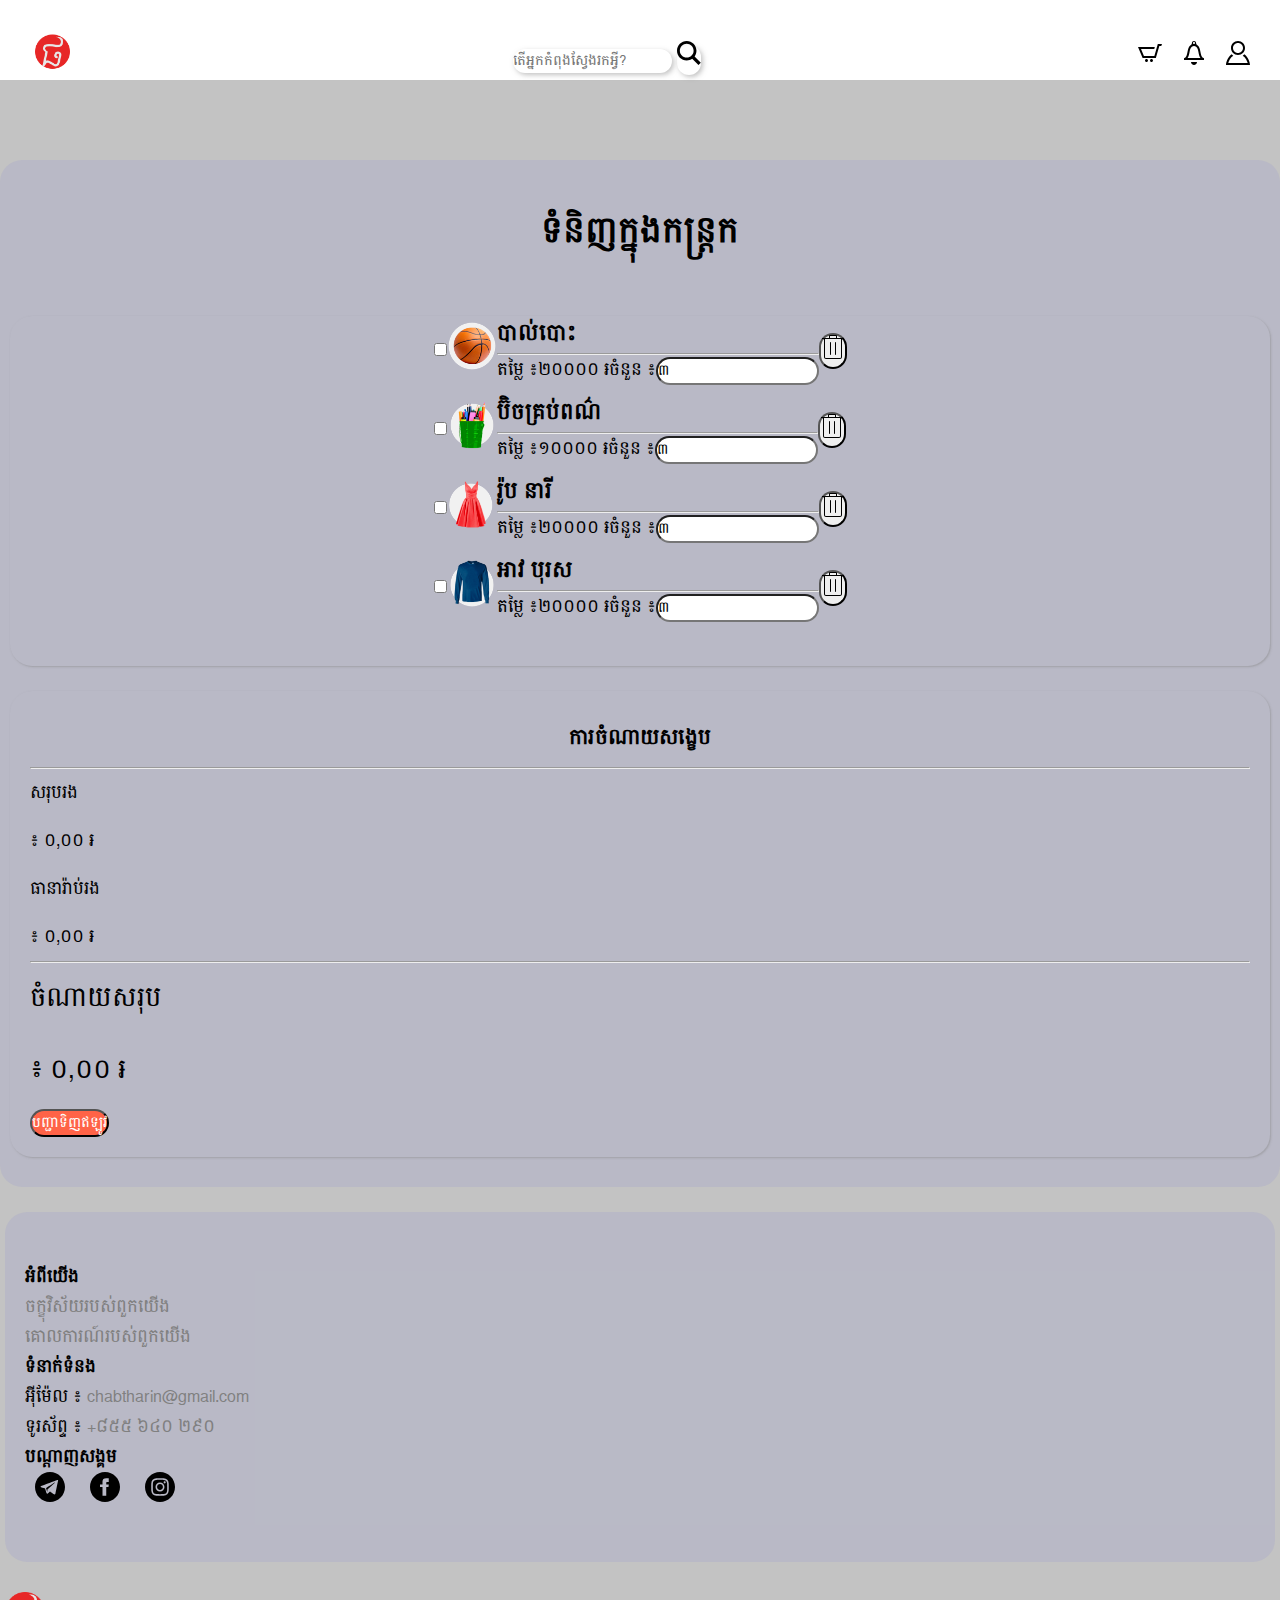
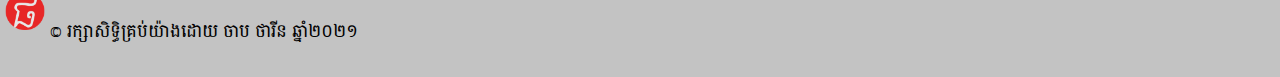
<file: cart.html>
<!DOCTYPE html>
<html lang="en">
<head>
    <meta charset="UTF-8">
    <meta http-equiv="X-UA-Compatible" content="IE=edge">
    <meta name="viewport" content="width=device-width, initial-scale=1.0">
    <title>ផ្សារអនឡាញ | កន្ត្រក</title>
    <link rel="stylesheet" href="style.css">
	<!-- <link rel="stylesheet" href="bootstrap/bootstrap.min.css">
	<link rel="stylesheet" href="bootstrap/bootstrap-icons.css"> -->
	<script src="bootstrap/bootstrap.bundle.min.js"></script>
    <link href="https://cdn.jsdelivr.net/npm/bootstrap@5.0.0-beta3/dist/css/bootstrap.min.css" rel="stylesheet" integrity="sha384-eOJMYsd53ii+scO/bJGFsiCZc+5NDVN2yr8+0RDqr0Ql0h+rP48ckxlpbzKgwra6" crossorigin="anonymous">
    <link rel="stylesheet" href="https://cdn.jsdelivr.net/npm/bootstrap-icons@1.4.1/font/bootstrap-icons.css">
    <script src="https://cdn.jsdelivr.net/npm/bootstrap@5.0.0-beta3/dist/js/bootstrap.bundle.min.js" integrity="sha384-JEW9xMcG8R+pH31jmWH6WWP0WintQrMb4s7ZOdauHnUtxwoG2vI5DkLtS3qm9Ekf" crossorigin="anonymous"></script>
	<link rel="shortcut icon" href="images/logo-transparent.png" type="image/x-icon" style="border-radius: 50px;">
</head>
<body>
	<nav class="navbar fixed-top">
    <div class="row navbar-layout">
        <div class="col-xl-4 col-lg-4 col-md-4 col-2">
            <a href="index.html"><img src="images/logo-transparent.png" alt="" width="45px" height="45px"></a>
        </div>
        <div class="col-xl-4 col-lg-4 col-md-4 col-6">
            <div class="input-group search-bar">
                <input type="text" class="form-control input-field" placeholder="តើអ្នកកំពុងស្វែងរកអ្វី?" aria-label="Recipient's username" aria-describedby="basic-addon2">
                <span class="input-group-text search-button">
                    <svg xmlns="http://www.w3.org/2000/svg" width="24" height="24" viewBox="0 0 24 24"><path d="M23.809 21.646l-6.205-6.205c1.167-1.605 1.857-3.579 1.857-5.711 0-5.365-4.365-9.73-9.731-9.73-5.365 0-9.73 4.365-9.73 9.73 0 5.366 4.365 9.73 9.73 9.73 2.034 0 3.923-.627 5.487-1.698l6.238 6.238 2.354-2.354zm-20.955-11.916c0-3.792 3.085-6.877 6.877-6.877s6.877 3.085 6.877 6.877-3.085 6.877-6.877 6.877c-3.793 0-6.877-3.085-6.877-6.877z"/></svg>
                </span>
            </div>
        </div>
        <div class="col-xl-4 col-lg-4 col-md-4 col-4">
          <div class="nav-item">
            <a href="profile.html">
              <svg xmlns="http://www.w3.org/2000/svg" width="24" height="24" viewBox="0 0 24 24"><path d="M12 2c2.757 0 5 2.243 5 5.001 0 2.756-2.243 5-5 5s-5-2.244-5-5c0-2.758 2.243-5.001 5-5.001zm0-2c-3.866 0-7 3.134-7 7.001 0 3.865 3.134 7 7 7s7-3.135 7-7c0-3.867-3.134-7.001-7-7.001zm6.369 13.353c-.497.498-1.057.931-1.658 1.302 2.872 1.874 4.378 5.083 4.972 7.346h-19.387c.572-2.29 2.058-5.503 4.973-7.358-.603-.374-1.162-.811-1.658-1.312-4.258 3.072-5.611 8.506-5.611 10.669h24c0-2.142-1.44-7.557-5.631-10.647z"/></svg>
            </a>
            <a href="notification.html">
              <svg xmlns="http://www.w3.org/2000/svg" width="24" height="24" viewBox="0 0 24 24"><path d="M15 21c0 1.598-1.392 3-2.971 3s-3.029-1.402-3.029-3h6zm.137-17.055c-.644-.374-1.042-1.07-1.041-1.82v-.003c.001-1.172-.938-2.122-2.096-2.122s-2.097.95-2.097 2.122v.003c.001.751-.396 1.446-1.041 1.82-4.668 2.709-1.985 11.715-6.862 13.306v1.749h20v-1.749c-4.877-1.591-2.193-10.598-6.863-13.306zm-3.137-2.945c.552 0 1 .449 1 1 0 .552-.448 1-1 1s-1-.448-1-1c0-.551.448-1 1-1zm-6.451 16c1.189-1.667 1.605-3.891 1.964-5.815.447-2.39.869-4.648 2.354-5.509 1.38-.801 2.956-.76 4.267 0 1.485.861 1.907 3.119 2.354 5.509.359 1.924.775 4.148 1.964 5.815h-12.903z"/></svg>
            </a>
            <a href="cart.html">
              <svg xmlns="http://www.w3.org/2000/svg" width="24" height="24" viewBox="0 0 24 24"><path d="M24 3l-.743 2h-1.929l-3.474 12h-13.239l-4.615-11h16.812l-.564 2h-13.24l2.937 7h10.428l3.432-12h4.195zm-15.5 15c-.828 0-1.5.672-1.5 1.5 0 .829.672 1.5 1.5 1.5s1.5-.671 1.5-1.5c0-.828-.672-1.5-1.5-1.5zm6.9-7-1.9 7c-.828 0-1.5.671-1.5 1.5s.672 1.5 1.5 1.5 1.5-.671 1.5-1.5c0-.828-.672-1.5-1.5-1.5z"/></svg>
            </a>
        </div>
        </div>
    </div>
  </nav>
  <div class="container card-container independent-container">
    <div class="independent-title">
      <h1>ទំនិញក្នុងកន្រ្តក</h1>
    </div>
      <div class="row">
        <div class="column-container col-xl-8 col-lg-8 col-md-12 col-sm-12 col-12">
            <div class="card card-body">
              <ul class="list-group">
                <li class="list-group-item">
                  <div class="row cart-row">
                    <div class="col-lg-1 col-md-1 col-sm-1 col-12  item-center">
                      <input class="form-check-input" type="checkbox">
                    </div>
                    <div class="col-lg-2 col-md-2 col-sm-2 col-12 item-center">
                      <img src="images/ball.png" alt="" width="50px" height="50px">
                    </div>
                    <div class=" col-lg-8 col-md-8 col-sm-8 col-12 item-center">
                      <div class="row">
                        <div class="col-12 cart-product-title item-center">
                          បាល់បោះ
                        </div>
                      </div>
                      <hr>
                      <div class="row">
                        <div class="col-lg-6 col-md-6 col-sm-6 col-5">
                          តម្លៃ ៖ 
                        </div>
                        <div class="col-lg-6 col-md-6 col-sm-6 col-7">
                          ២០០០០ ៛
                        </div>
                        <div class="col-lg-12 col-md-12 col-sm-12 col-12">
                          <div class="row">
                            <div class="col-lg-6 col-md-6 col-sm-6 col-5">
                              ចំនួន ៖
                            </div>
                            <div class="col-lg-6 col-md-6 col-sm-6 col-7">
                              <input type="text" class="form-control input-field" value="៣" placeholder="ចំនួន">
                            </div>
                          </div>
                        </div>
                      </div>
                    </div>
                    <div class="col-lg-1 col-md-1 col-sm-1 col-12 item-center">
                      <div class="row">
                        <div class="col-12">
                          <button type="button" class="btn delete-cart" data-bs-toggle="modal" data-bs-target="#modal-2-1">
                            <svg width="24" height="24" xmlns="http://www.w3.org/2000/svg" fill-rule="evenodd" clip-rule="evenodd"><path d="M9 3h6v-1.75c0-.066-.026-.13-.073-.177-.047-.047-.111-.073-.177-.073h-5.5c-.066 0-.13.026-.177.073-.047.047-.073.111-.073.177v1.75zm11 1h-16v18c0 .552.448 1 1 1h14c.552 0 1-.448 1-1v-18zm-10 3.5c0-.276-.224-.5-.5-.5s-.5.224-.5.5v12c0 .276.224.5.5.5s.5-.224.5-.5v-12zm5 0c0-.276-.224-.5-.5-.5s-.5.224-.5.5v12c0 .276.224.5.5.5s.5-.224.5-.5v-12zm8-4.5v1h-2v18c0 1.105-.895 2-2 2h-14c-1.105 0-2-.895-2-2v-18h-2v-1h7v-2c0-.552.448-1 1-1h6c.552 0 1 .448 1 1v2h7z"/></svg>
                          </button>
                        </div>
                      </div>
                    </div>
                  </div>
                </li>
                <li class="list-group-item">
                  <div class="row cart-row">
                    <div class="col-lg-1 col-md-1 col-sm-1 col-12  item-center">
                      <input class="form-check-input" type="checkbox">
                    </div>
                    <div class="col-lg-2 col-md-2 col-sm-2 col-12 item-center">
                      <img src="images/pen.png" alt="" width="50px" height="50px">
                    </div>
                    <div class=" col-lg-8 col-md-8 col-sm-8 col-12 item-center">
                      <div class="row">
                        <div class="col-12 cart-product-title item-center">
                          ប៊ិចគ្រប់ពណ៌
                        </div>
                      </div>
                      <hr>
                      <div class="row">
                        <div class="col-lg-6 col-md-6 col-sm-6 col-5">
                          តម្លៃ ៖ 
                        </div>
                        <div class="col-lg-6 col-md-6 col-sm-6 col-7">
                          ១០០០០ ៛
                        </div>
                        <div class="col-lg-12 col-md-12 col-sm-12 col-12">
                          <div class="row">
                            <div class="col-lg-6 col-md-6 col-sm-6 col-5">
                              ចំនួន ៖
                            </div>
                            <div class="col-lg-6 col-md-6 col-sm-6 col-7">
                              <input type="text" class="form-control input-field" value="៣" placeholder="ចំនួន">
                            </div>
                          </div>
                        </div>
                      </div>
                    </div>
                    <div class="col-lg-1 col-md-1 col-sm-1 col-12 item-center">
                      <div class="row">
                        <div class="col-12">
                          <button type="button" class="btn delete-cart" data-bs-toggle="modal" data-bs-target="#modal-2-1">
                            <svg width="24" height="24" xmlns="http://www.w3.org/2000/svg" fill-rule="evenodd" clip-rule="evenodd"><path d="M9 3h6v-1.75c0-.066-.026-.13-.073-.177-.047-.047-.111-.073-.177-.073h-5.5c-.066 0-.13.026-.177.073-.047.047-.073.111-.073.177v1.75zm11 1h-16v18c0 .552.448 1 1 1h14c.552 0 1-.448 1-1v-18zm-10 3.5c0-.276-.224-.5-.5-.5s-.5.224-.5.5v12c0 .276.224.5.5.5s.5-.224.5-.5v-12zm5 0c0-.276-.224-.5-.5-.5s-.5.224-.5.5v12c0 .276.224.5.5.5s.5-.224.5-.5v-12zm8-4.5v1h-2v18c0 1.105-.895 2-2 2h-14c-1.105 0-2-.895-2-2v-18h-2v-1h7v-2c0-.552.448-1 1-1h6c.552 0 1 .448 1 1v2h7z"/></svg>
                          </button>
                        </div>
                      </div>
                    </div>
                  </div>
                </li>
                <li class="list-group-item">
                  <div class="row cart-row">
                    <div class="col-lg-1 col-md-1 col-sm-1 col-12  item-center">
                      <input class="form-check-input" type="checkbox">
                    </div>
                    <div class="col-lg-2 col-md-2 col-sm-2 col-12 item-center">
                      <img src="images/skirt.png" alt="" width="50px" height="50px">
                    </div>
                    <div class=" col-lg-8 col-md-8 col-sm-8 col-12 item-center">
                      <div class="row">
                        <div class="col-12 cart-product-title item-center">
                          រ៉ូប នារី
                        </div>
                      </div>
                      <hr>
                      <div class="row item-center">
                        <div class="col-lg-6 col-md-6 col-sm-6 col-5">
                          តម្លៃ ៖ 
                        </div>
                        <div class="col-lg-6 col-md-6 col-sm-6 col-7">
                          ២០០០០ ៛
                        </div>
                        <div class="col-lg-12 col-md-12 col-sm-12 col-12">
                          <div class="row item-center">
                            <div class="col-lg-6 col-md-6 col-sm-6 col-5">
                              ចំនួន ៖
                            </div>
                            <div class="col-lg-6 col-md-6 col-sm-6 col-7">
                              <input type="text" class="form-control input-field" value="៣" placeholder="ចំនួន">
                            </div>
                          </div>
                        </div>
                      </div>
                    </div>
                    <div class="col-lg-1 col-md-1 col-sm-1 col-12 item-center">
                      <div class="row">
                        <div class="col-12">
                          <button type="button" class="btn delete-cart" data-bs-toggle="modal" data-bs-target="#modal-2-1">
                            <svg width="24" height="24" xmlns="http://www.w3.org/2000/svg" fill-rule="evenodd" clip-rule="evenodd"><path d="M9 3h6v-1.75c0-.066-.026-.13-.073-.177-.047-.047-.111-.073-.177-.073h-5.5c-.066 0-.13.026-.177.073-.047.047-.073.111-.073.177v1.75zm11 1h-16v18c0 .552.448 1 1 1h14c.552 0 1-.448 1-1v-18zm-10 3.5c0-.276-.224-.5-.5-.5s-.5.224-.5.5v12c0 .276.224.5.5.5s.5-.224.5-.5v-12zm5 0c0-.276-.224-.5-.5-.5s-.5.224-.5.5v12c0 .276.224.5.5.5s.5-.224.5-.5v-12zm8-4.5v1h-2v18c0 1.105-.895 2-2 2h-14c-1.105 0-2-.895-2-2v-18h-2v-1h7v-2c0-.552.448-1 1-1h6c.552 0 1 .448 1 1v2h7z"/></svg>
                          </button>
                        </div>
                      </div>
                    </div>
                  </div>
                </li>
                <li class="list-group-item">
                  <div class="row cart-row">
                    <div class="col-lg-1 col-md-1 col-sm-1 col-12  item-center">
                      <input class="form-check-input" type="checkbox">
                    </div>
                    <div class="col-lg-2 col-md-2 col-sm-2 col-12 item-center">
                      <img src="images/shirt.png" alt="" width="50px" height="50px">
                    </div>
                    <div class=" col-lg-8 col-md-8 col-sm-8 col-12 item-center">
                      <div class="row">
                        <div class="col-12 cart-product-title item-center">
                          អាវ​ បុរស
                        </div>
                      </div>
                      <hr>
                      <div class="row item-center">
                        <div class="col-lg-6 col-md-6 col-sm-6 col-5">
                          តម្លៃ ៖ 
                        </div>
                        <div class="col-lg-6 col-md-6 col-sm-6 col-7">
                          ២០០០០ ៛
                        </div>
                        <div class="col-lg-12 col-md-12 col-sm-12 col-12">
                          <div class="row item-center">
                            <div class="col-lg-6 col-md-6 col-sm-6 col-5">
                              ចំនួន ៖
                            </div>
                            <div class="col-lg-6 col-md-6 col-sm-6 col-7">
                              <input type="text" class="form-control input-field" value="៣" placeholder="ចំនួន">
                            </div>
                          </div>
                        </div>
                      </div>
                    </div>
                    <div class="col-lg-1 col-md-1 col-sm-1 col-12 item-center">
                      <div class="row">
                        <div class="col-12">
                          <button type="button" class="btn delete-cart" data-bs-toggle="modal" data-bs-target="#modal-2-1">
                            <svg width="24" height="24" xmlns="http://www.w3.org/2000/svg" fill-rule="evenodd" clip-rule="evenodd"><path d="M9 3h6v-1.75c0-.066-.026-.13-.073-.177-.047-.047-.111-.073-.177-.073h-5.5c-.066 0-.13.026-.177.073-.047.047-.073.111-.073.177v1.75zm11 1h-16v18c0 .552.448 1 1 1h14c.552 0 1-.448 1-1v-18zm-10 3.5c0-.276-.224-.5-.5-.5s-.5.224-.5.5v12c0 .276.224.5.5.5s.5-.224.5-.5v-12zm5 0c0-.276-.224-.5-.5-.5s-.5.224-.5.5v12c0 .276.224.5.5.5s.5-.224.5-.5v-12zm8-4.5v1h-2v18c0 1.105-.895 2-2 2h-14c-1.105 0-2-.895-2-2v-18h-2v-1h7v-2c0-.552.448-1 1-1h6c.552 0 1 .448 1 1v2h7z"/></svg>
                          </button>
                        </div>
                      </div>
                    </div>
                  </div>
                </li>
              </ul>
            </div>
        </div>
        <div class="column-container col-xl-4 col-lg-4 col-md-12 col-sm-12 col-12 bill-container"​ id="payment-section">
            <div class="card cart-body">
              <div class="row">
                <h3 class="payment-cart-title text-center​">
                  ការចំណាយសង្ខេប
                </h3>
                <hr>
              </div>
              <div class="row payment-content">
                <div class="col-6">
                  សរុបរង 
                </div>
                <div class="col-6">
                  ៖ ០,០០ ៛
                </div>
              </div>
              <div class="row payment-content">
                <div class="col-6">
                  ធានារ៉ាប់រង
                </div>
                <div class="col-6">
                  ៖ ០,០០ ៛
                </div>
              </div>
              <hr>
              <div class="row payment-content">
                <div class="col-6 total-bill">
                  ចំណាយសរុប
                </div>
                <div class="col-6 total-bill">
                  ៖ ០,០០ ៛
                </div>
              </div>
              <div class="row text-center">
                <div class="col-12">
                  <button type="button" class="btn buy-button-cart" data-bs-toggle="modal" data-bs-target="#modal-2-1">បញ្ជាទិញឥឡូវ</button>
                </div>
              </div>
            </div>
        </div>
      </div>
  </div>
  <footer>
      <div class="container​ card-container footer-container">
        <div class="row">
          <div class="col-lg-4 text-center">
            <p class="footer-title">
              អំពីយើង
            </p>
            <p>
              <a href="our-vision.html">
                ចក្ខុវិស័យរបស់ពួកយើង
              </a>
            </p>
            <p>
              <a href="policy.html">
                គោលការណ៍របស់ពួកយើង
              </a>
            </p>
          </div>
          <div class="col-lg-4 text-center">
            <p class="footer-title">
              ទំនាក់ទំនង
            </p>
            <p>
              អ៊ីម៉ែល ៖ 
              <a href="mailto:chabtharin@gmail.com">
                chabtharin@gmail.com
              </a>
            </p>
            <p>
              ទូរស័ព្ទ ៖ 
              <a href="callto:+855640290">
                +៨៥៥ ៦៤០​ ២៩០
              </a>
            </p>
          </div>
          <div class="col-lg-4 text-center">
            <p class="footer-title">
              បណ្តាញសង្គម
            </p>
            <div class="row text-center">
              <div class="col-12 social-icon">
                <a href="https://t.me/chabtharin" target="_blank">
                  <?xml version="1.0" encoding="UTF-8" standalone="no"?><!DOCTYPE svg PUBLIC "-//W3C//DTD SVG 1.1//EN" "http://www.w3.org/Graphics/SVG/1.1/DTD/svg11.dtd"><svg width="24px" height="24px" viewBox="0 0 24 24" version="1.1" xmlns="http://www.w3.org/2000/svg" xmlns:xlink="http://www.w3.org/1999/xlink" xml:space="preserve" xmlns:serif="http://www.serif.com/" style="fill-rule:evenodd;clip-rule:evenodd;stroke-linejoin:round;stroke-miterlimit:1.41421;"><path id="telegram-4" d="M12,0c-6.626,0 -12,5.372 -12,12c0,6.627 5.374,12 12,12c6.627,0 12,-5.373 12,-12c0,-6.628 -5.373,-12 -12,-12Zm3.224,17.871c0.188,0.133 0.43,0.166 0.646,0.085c0.215,-0.082 0.374,-0.267 0.422,-0.491c0.507,-2.382 1.737,-8.412 2.198,-10.578c0.035,-0.164 -0.023,-0.334 -0.151,-0.443c-0.129,-0.109 -0.307,-0.14 -0.465,-0.082c-2.446,0.906 -9.979,3.732 -13.058,4.871c-0.195,0.073 -0.322,0.26 -0.316,0.467c0.007,0.206 0.146,0.385 0.346,0.445c1.381,0.413 3.193,0.988 3.193,0.988c0,0 0.847,2.558 1.288,3.858c0.056,0.164 0.184,0.292 0.352,0.336c0.169,0.044 0.348,-0.002 0.474,-0.121c0.709,-0.669 1.805,-1.704 1.805,-1.704c0,0 2.084,1.527 3.266,2.369Zm-6.423,-5.062l0.98,3.231l0.218,-2.046c0,0 3.783,-3.413 5.941,-5.358c0.063,-0.057 0.071,-0.153 0.019,-0.22c-0.052,-0.067 -0.148,-0.083 -0.219,-0.037c-2.5,1.596 -6.939,4.43 -6.939,4.43Z"/></svg>
                </a>
                <a href="https://www.facebook.com/tharin.chab/" target="_blank">
                  <svg xmlns="http://www.w3.org/2000/svg" width="24" height="24" viewBox="0 0 24 24"><path d="M12 0c-6.627 0-12 5.373-12 12s5.373 12 12 12 12-5.373 12-12-5.373-12-12-12zm3 8h-1.35c-.538 0-.65.221-.65.778v1.222h2l-.209 2h-1.791v7h-3v-7h-2v-2h2v-2.308c0-1.769.931-2.692 3.029-2.692h1.971v3z"/></svg>
                </a>
                <a href="https://www.instagram.com/chabtharin/" target="_blank">
                  <svg xmlns="http://www.w3.org/2000/svg" width="24" height="24" viewBox="0 0 24 24"><path d="M14.829 6.302c-.738-.034-.96-.04-2.829-.04s-2.09.007-2.828.04c-1.899.087-2.783.986-2.87 2.87-.033.738-.041.959-.041 2.828s.008 2.09.041 2.829c.087 1.879.967 2.783 2.87 2.87.737.033.959.041 2.828.041 1.87 0 2.091-.007 2.829-.041 1.899-.086 2.782-.988 2.87-2.87.033-.738.04-.96.04-2.829s-.007-2.09-.04-2.828c-.088-1.883-.973-2.783-2.87-2.87zm-2.829 9.293c-1.985 0-3.595-1.609-3.595-3.595 0-1.985 1.61-3.594 3.595-3.594s3.595 1.609 3.595 3.594c0 1.985-1.61 3.595-3.595 3.595zm3.737-6.491c-.464 0-.84-.376-.84-.84 0-.464.376-.84.84-.84.464 0 .84.376.84.84 0 .463-.376.84-.84.84zm-1.404 2.896c0 1.289-1.045 2.333-2.333 2.333s-2.333-1.044-2.333-2.333c0-1.289 1.045-2.333 2.333-2.333s2.333 1.044 2.333 2.333zm-2.333-12c-6.627 0-12 5.373-12 12s5.373 12 12 12 12-5.373 12-12-5.373-12-12-12zm6.958 14.886c-.115 2.545-1.532 3.955-4.071 4.072-.747.034-.986.042-2.887.042s-2.139-.008-2.886-.042c-2.544-.117-3.955-1.529-4.072-4.072-.034-.746-.042-.985-.042-2.886 0-1.901.008-2.139.042-2.886.117-2.544 1.529-3.955 4.072-4.071.747-.035.985-.043 2.886-.043s2.14.008 2.887.043c2.545.117 3.957 1.532 4.071 4.071.034.747.042.985.042 2.886 0 1.901-.008 2.14-.042 2.886z"/></svg>
                </a>
              </div>
            </div>
          </div>
        </div>
      </div>
      <div class="container-fluid text-center copy-right">
        <img src="images/logo-transparent.png" alt="" width="50px" height="50px">
        ​&COPY; រក្សា​សិទ្ធិ​គ្រប់​យ៉ាង​ដោយ​ ចាប ថារីន ឆ្នាំ​២០២១
      </div>
  </footer>
</body>
</html>
</file>
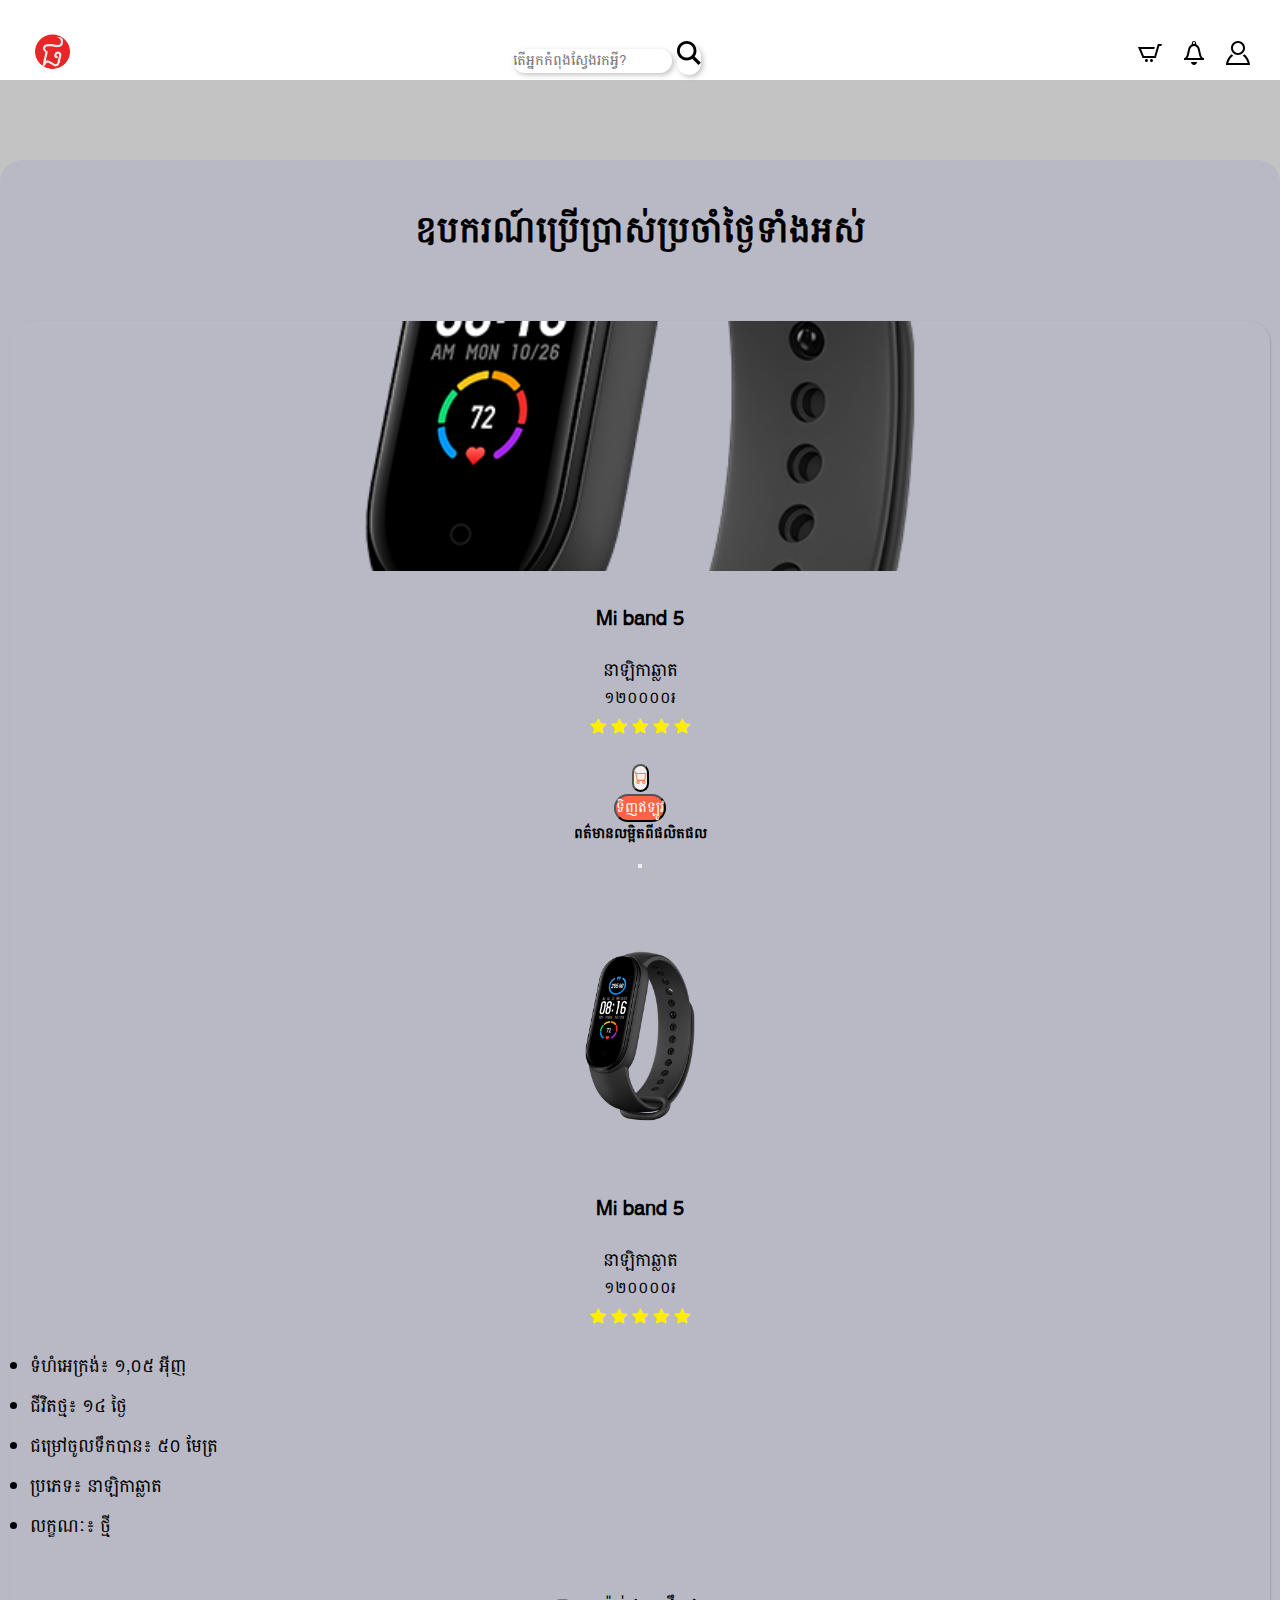
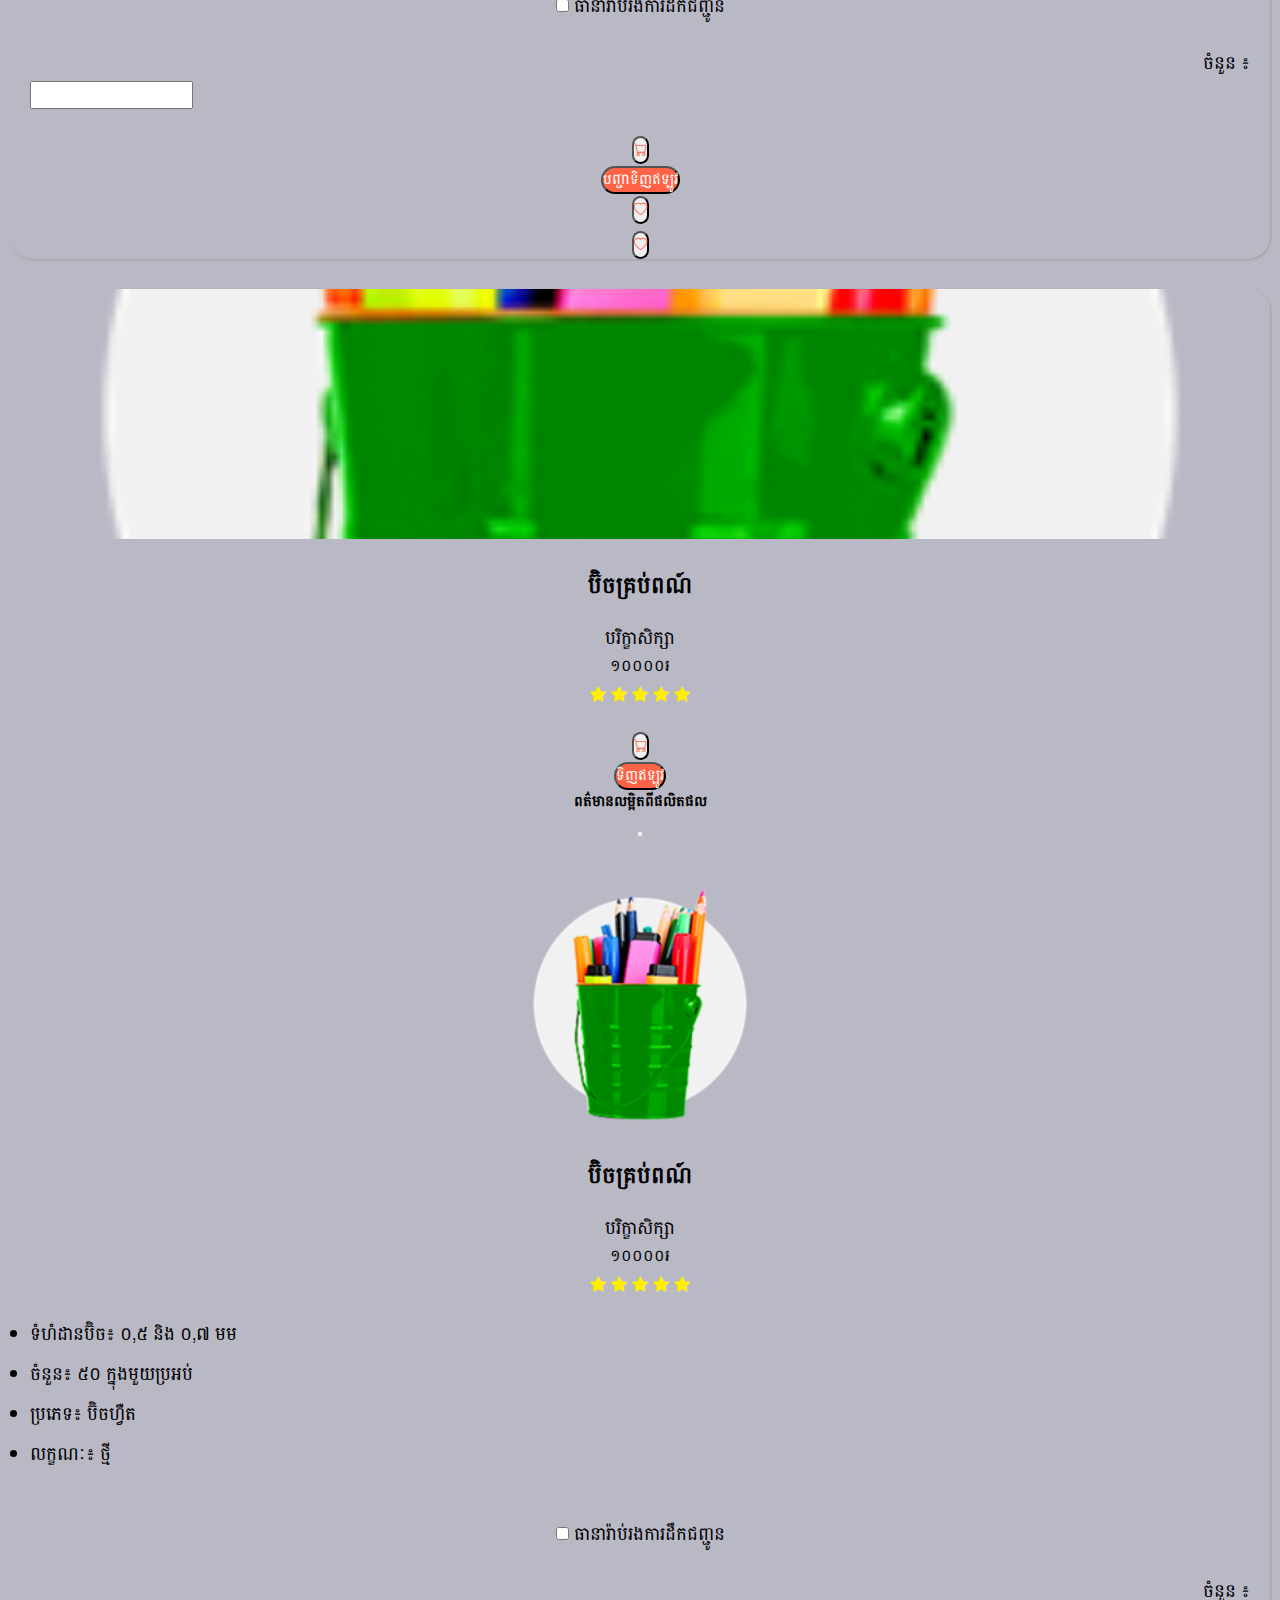
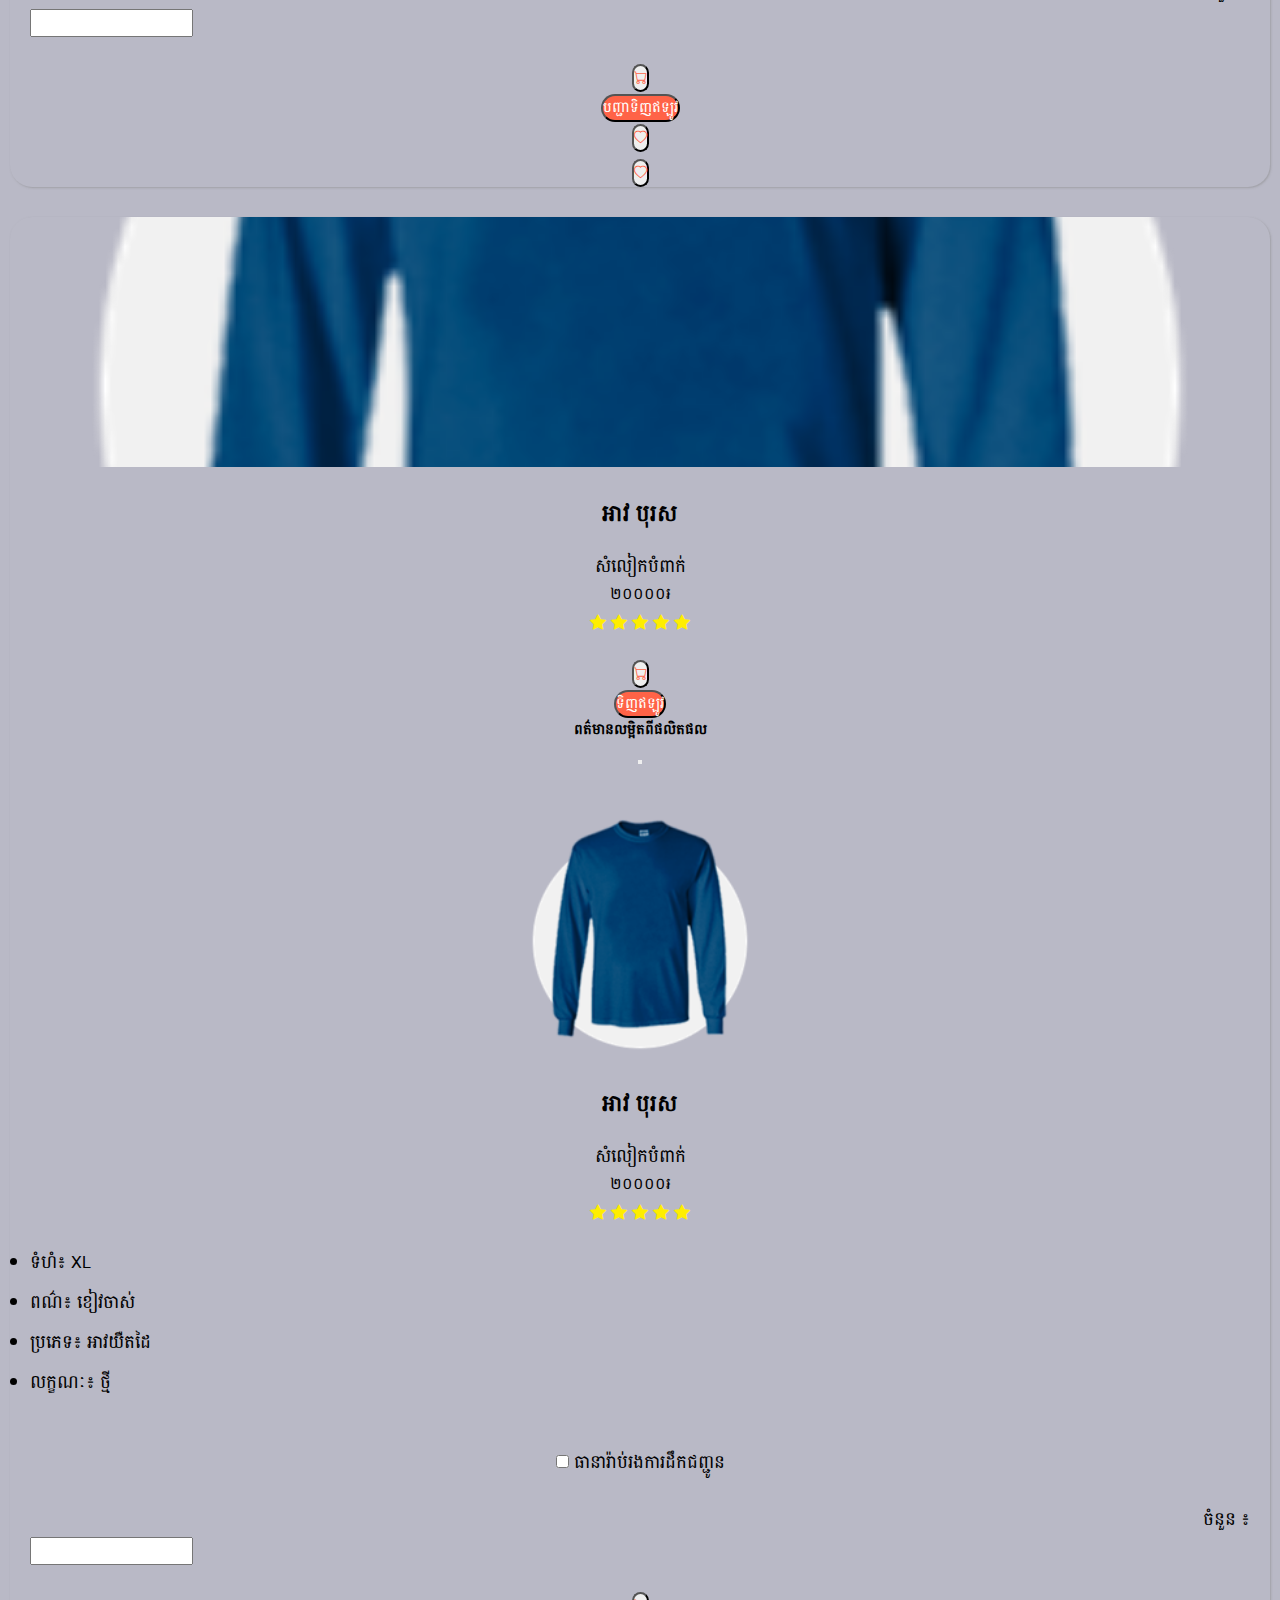
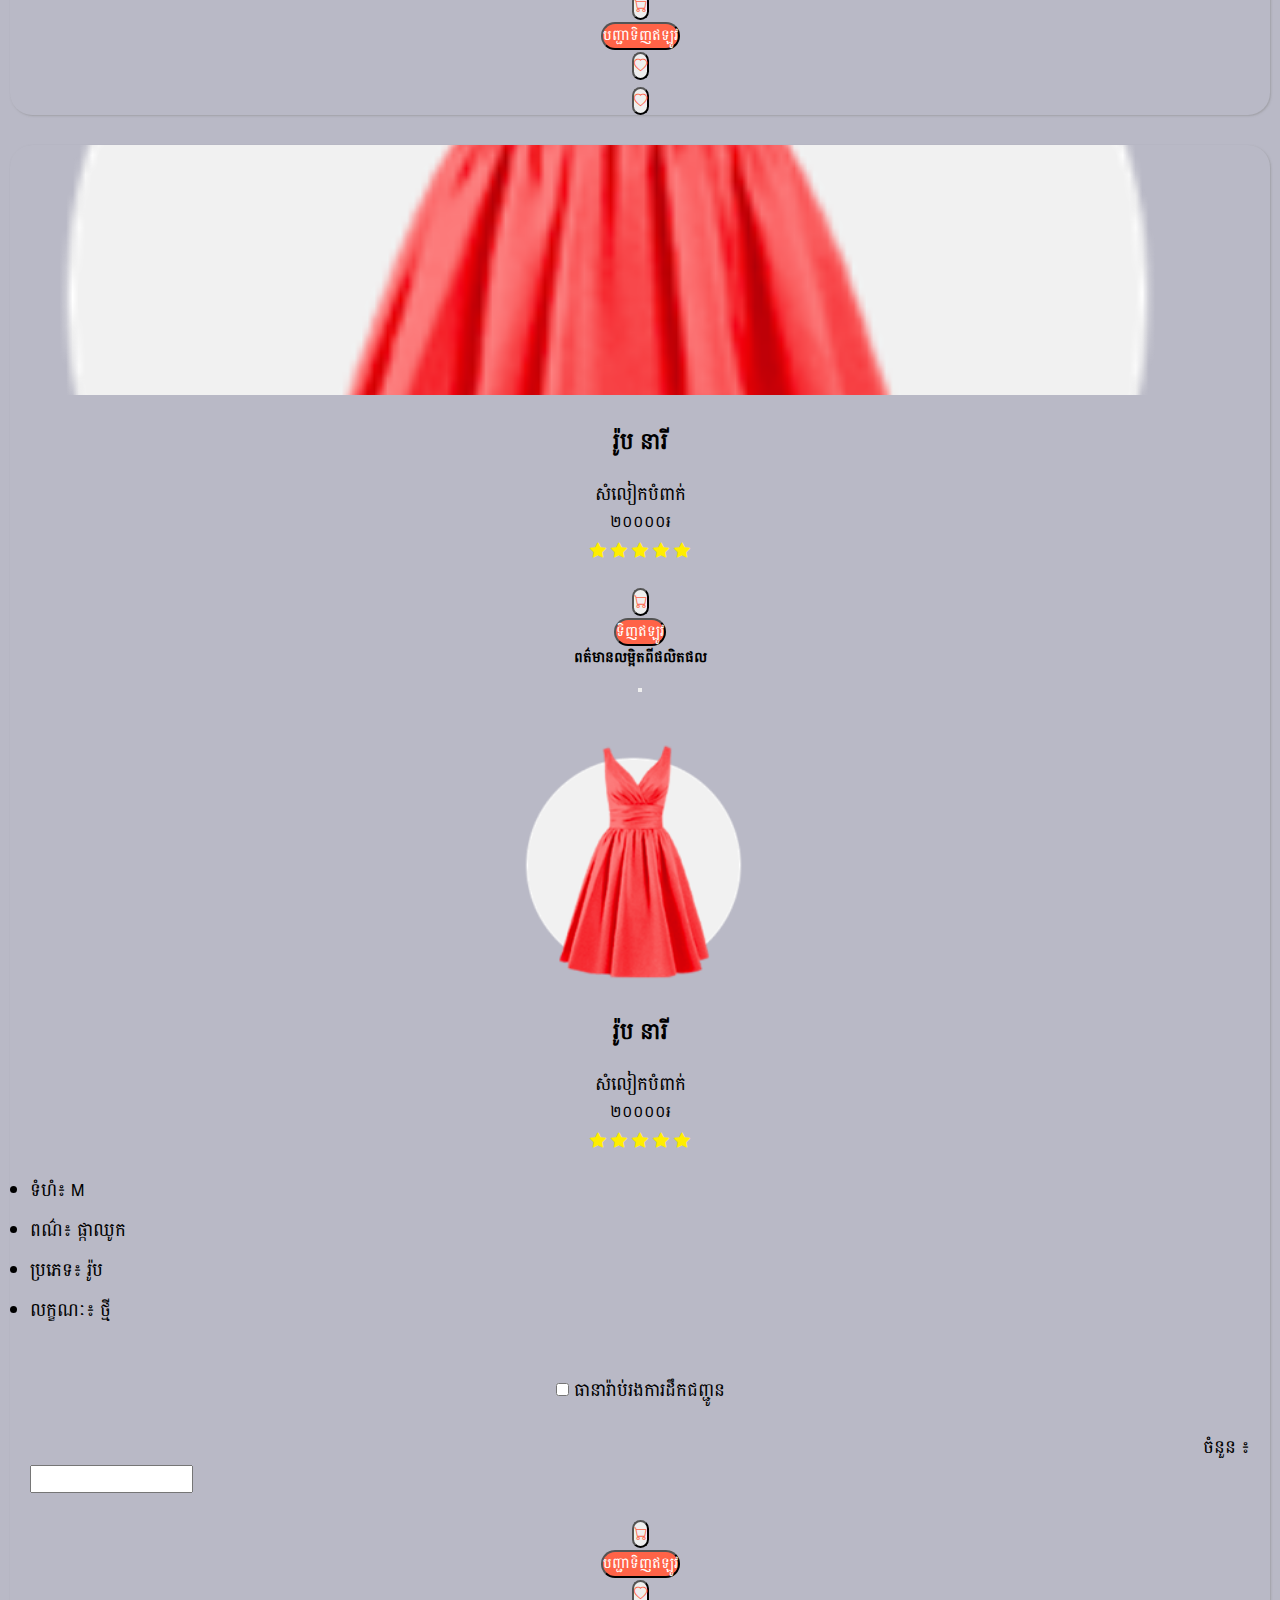
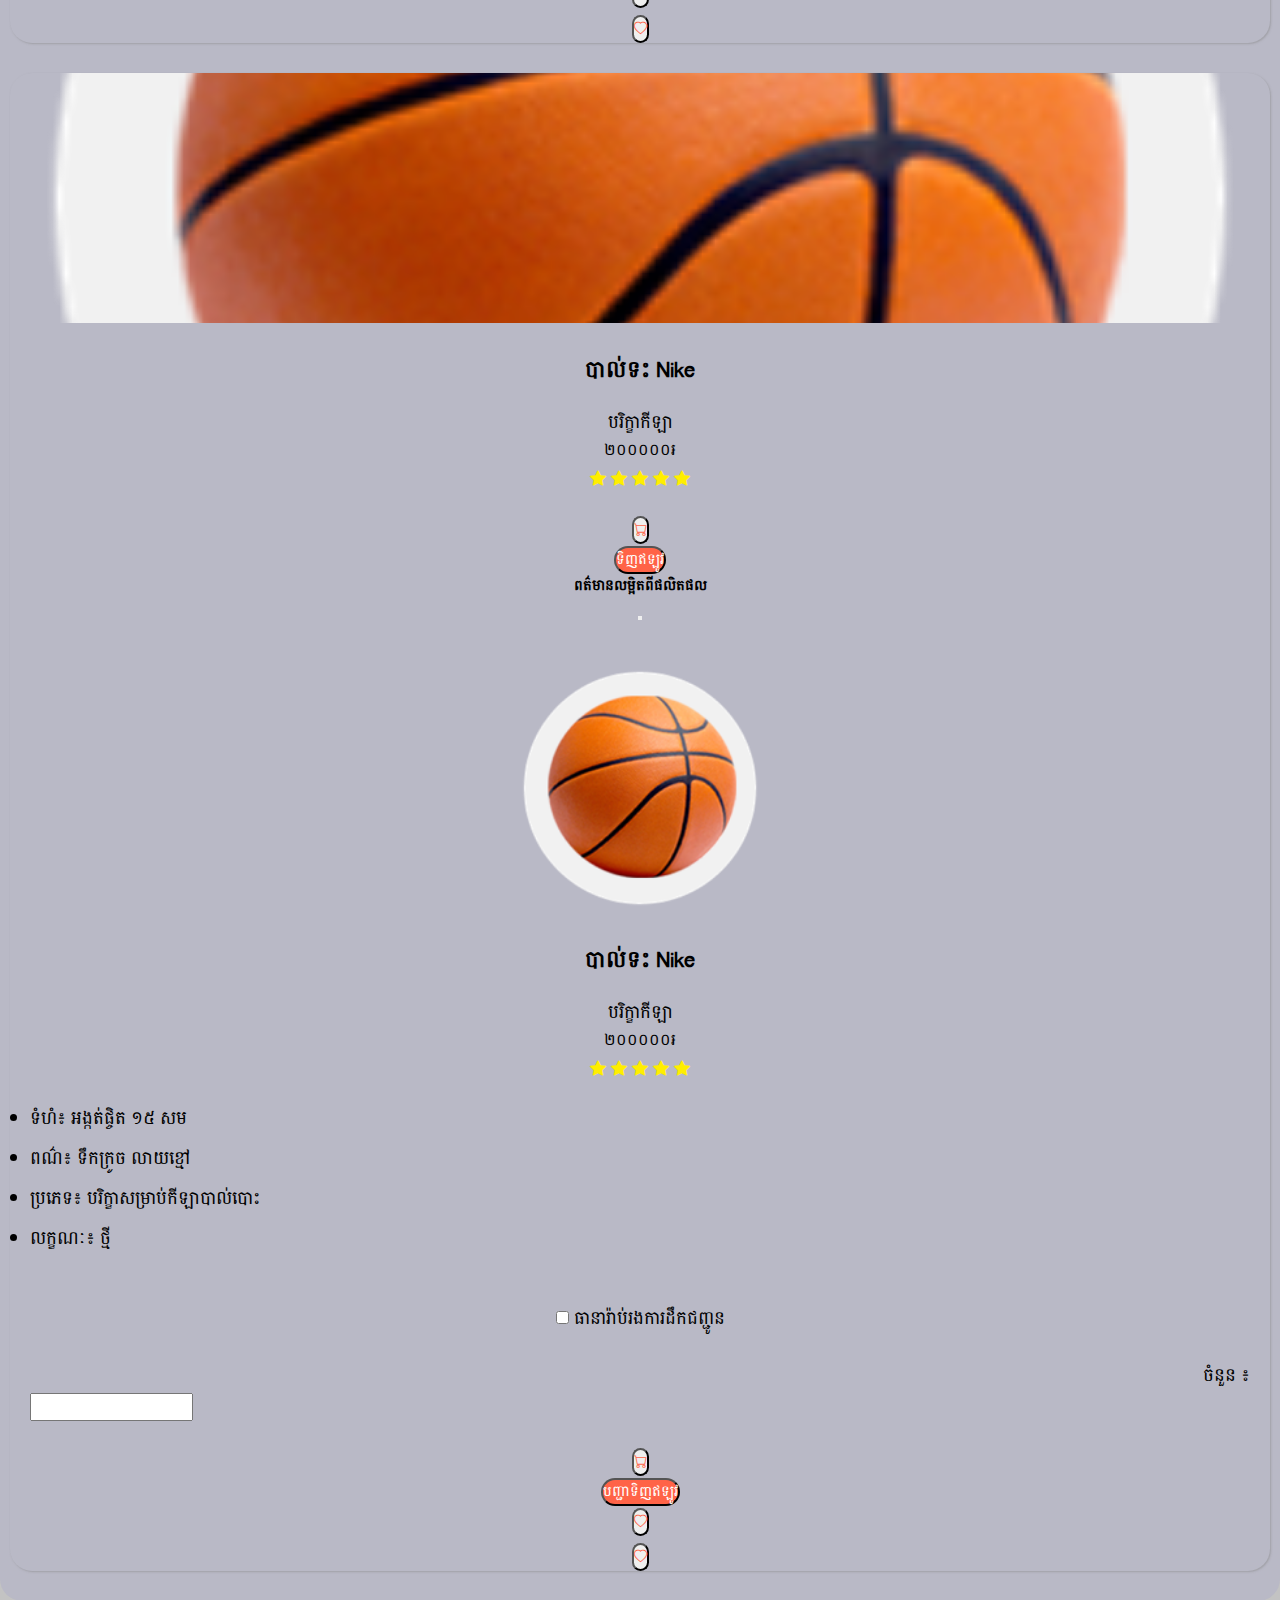
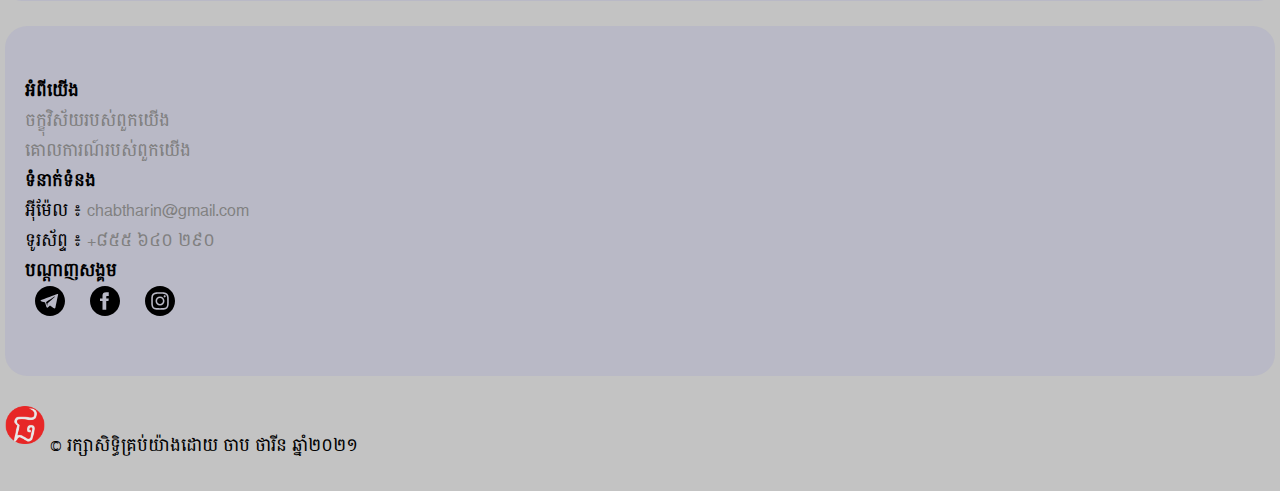
<file: daily-demand.html>
<!DOCTYPE html>
<html lang="en">
<head>
    <meta charset="UTF-8">
    <meta http-equiv="X-UA-Compatible" content="IE=edge">
    <meta name="viewport" content="width=device-width, initial-scale=1.0">
    <title>ផ្សារអនឡាញ | ឧបករណ៍ប្រើប្រាស់ប្រចាំថ្ងៃទាំងអស់</title>
    <link rel="stylesheet" href="style.css">
	<!-- <link rel="stylesheet" href="bootstrap/bootstrap.min.css">
	<link rel="stylesheet" href="bootstrap/bootstrap-icons.css"> -->
	<script src="bootstrap/bootstrap.bundle.min.js"></script>
    <link href="https://cdn.jsdelivr.net/npm/bootstrap@5.0.0-beta3/dist/css/bootstrap.min.css" rel="stylesheet" integrity="sha384-eOJMYsd53ii+scO/bJGFsiCZc+5NDVN2yr8+0RDqr0Ql0h+rP48ckxlpbzKgwra6" crossorigin="anonymous">
    <link rel="stylesheet" href="https://cdn.jsdelivr.net/npm/bootstrap-icons@1.4.1/font/bootstrap-icons.css">
    <script src="https://cdn.jsdelivr.net/npm/bootstrap@5.0.0-beta3/dist/js/bootstrap.bundle.min.js" integrity="sha384-JEW9xMcG8R+pH31jmWH6WWP0WintQrMb4s7ZOdauHnUtxwoG2vI5DkLtS3qm9Ekf" crossorigin="anonymous"></script>
	<link rel="shortcut icon" href="images/logo-transparent.png" type="image/x-icon" style="border-radius: 50px;">
</head>
<body>
	<nav class="navbar fixed-top">
    <div class="row navbar-layout">
        <div class="col-xl-4 col-lg-4 col-md-4 col-2">
            <a href="index.html"><img src="images/logo-transparent.png" alt="" width="45px" height="45px"></a>
        </div>
        <div class="col-xl-4 col-lg-4 col-md-4 col-6">
            <div class="input-group search-bar">
                <input type="text" class="form-control" placeholder="តើអ្នកកំពុងស្វែងរកអ្វី?" aria-label="Recipient's username" aria-describedby="basic-addon2">
                <span class="input-group-text search-button">
                    <svg xmlns="http://www.w3.org/2000/svg" width="24" height="24" viewBox="0 0 24 24"><path d="M23.809 21.646l-6.205-6.205c1.167-1.605 1.857-3.579 1.857-5.711 0-5.365-4.365-9.73-9.731-9.73-5.365 0-9.73 4.365-9.73 9.73 0 5.366 4.365 9.73 9.73 9.73 2.034 0 3.923-.627 5.487-1.698l6.238 6.238 2.354-2.354zm-20.955-11.916c0-3.792 3.085-6.877 6.877-6.877s6.877 3.085 6.877 6.877-3.085 6.877-6.877 6.877c-3.793 0-6.877-3.085-6.877-6.877z"/></svg>
                </span>
            </div>
        </div>
        <div class="col-xl-4 col-lg-4 col-md-4 col-4">
          <div class="nav-item">
            <a href="profile.html">
              <svg xmlns="http://www.w3.org/2000/svg" width="24" height="24" viewBox="0 0 24 24"><path d="M12 2c2.757 0 5 2.243 5 5.001 0 2.756-2.243 5-5 5s-5-2.244-5-5c0-2.758 2.243-5.001 5-5.001zm0-2c-3.866 0-7 3.134-7 7.001 0 3.865 3.134 7 7 7s7-3.135 7-7c0-3.867-3.134-7.001-7-7.001zm6.369 13.353c-.497.498-1.057.931-1.658 1.302 2.872 1.874 4.378 5.083 4.972 7.346h-19.387c.572-2.29 2.058-5.503 4.973-7.358-.603-.374-1.162-.811-1.658-1.312-4.258 3.072-5.611 8.506-5.611 10.669h24c0-2.142-1.44-7.557-5.631-10.647z"/></svg>
              </a>
              <a href="notification.html">
                <svg xmlns="http://www.w3.org/2000/svg" width="24" height="24" viewBox="0 0 24 24"><path d="M15 21c0 1.598-1.392 3-2.971 3s-3.029-1.402-3.029-3h6zm.137-17.055c-.644-.374-1.042-1.07-1.041-1.82v-.003c.001-1.172-.938-2.122-2.096-2.122s-2.097.95-2.097 2.122v.003c.001.751-.396 1.446-1.041 1.82-4.668 2.709-1.985 11.715-6.862 13.306v1.749h20v-1.749c-4.877-1.591-2.193-10.598-6.863-13.306zm-3.137-2.945c.552 0 1 .449 1 1 0 .552-.448 1-1 1s-1-.448-1-1c0-.551.448-1 1-1zm-6.451 16c1.189-1.667 1.605-3.891 1.964-5.815.447-2.39.869-4.648 2.354-5.509 1.38-.801 2.956-.76 4.267 0 1.485.861 1.907 3.119 2.354 5.509.359 1.924.775 4.148 1.964 5.815h-12.903z"/></svg>
              </a>
              <a href="cart.html">
                <svg xmlns="http://www.w3.org/2000/svg" width="24" height="24" viewBox="0 0 24 24"><path d="M24 3l-.743 2h-1.929l-3.474 12h-13.239l-4.615-11h16.812l-.564 2h-13.24l2.937 7h10.428l3.432-12h4.195zm-15.5 15c-.828 0-1.5.672-1.5 1.5 0 .829.672 1.5 1.5 1.5s1.5-.671 1.5-1.5c0-.828-.672-1.5-1.5-1.5zm6.9-7-1.9 7c-.828 0-1.5.671-1.5 1.5s.672 1.5 1.5 1.5 1.5-.671 1.5-1.5c0-.828-.672-1.5-1.5-1.5z"/></svg>
              </a>
          </div>
        </div>
    </div>
  </nav>
  <div class="container card-container independent-container">
    <div class="independent-title">
      <h1>ឧបករណ៍ប្រើប្រាស់ប្រចាំថ្ងៃទាំងអស់</h1>
    </div>
      <div class="row">
        <div class="column-container col-xl-3 col-lg-4 col-md-6 col-sm-6 col-12">
            <div class="card">
              <a href="#" data-bs-toggle="modal" data-bs-target="#modal-3-1">
                <img src="images/mi-band-5.png" class="card-img-top" alt="...">				  </a>
              <div class="card-body">
                <h5 class="product-title">Mi band 5</h5>
                <p class="card-text">នាឡិកាឆ្លាត</p>
                <p class="price">១២០០០០៛</p>
                <div class="star"> 
                  <i class="bi bi-star-fill"></i>
                  <i class="bi bi-star-fill"></i>
                  <i class="bi bi-star-fill"></i>
                  <i class="bi bi-star-fill"></i>
                  <i class="bi bi-star-fill"></i>
                </div>
                <div class="row">
                  <div class="col-3">
                    <button type="button" class="btn btn-light">
                      <i class="bi bi-cart"></i>
                    </button>
                  </div>
                  <div class="col-6">
                    <button type="button" class="btn buy-button" data-bs-toggle="modal" data-bs-target="#modal-3-1">ទិញឥឡូវ</button>
                    <div class="modal fade" id="modal-3-1" data-bs-backdrop="static" data-bs-keyboard="false" tabindex="-1" aria-labelledby="staticBackdropLabel" aria-hidden="true">
                        <div class="modal-dialog">
                        <div class="modal-content">
                            <div class="modal-header">
                            <h5 class="modal-title" id="modal-3-1">ពត៌មានលម្អិតពីផលិតផល</h5>
                            <button type="button" class="btn-close" data-bs-dismiss="modal" aria-label="Close"></button>
                            </div>
                            <div class="modal-body">
                                <div class="card-modal">
                                    <a>
                                        <img src="images/mi-band-5.png" class="card-img-top" alt="...">
                                    </a>
                                    <div class="card-body​ float-left">
                                        <h5 class="product-title">Mi band 5</h5>
                                        <p class="card-text">នាឡិកាឆ្លាត</p>
                                        <p class="price">១២០០០០៛</p>
                                      <div class="star"> 
                                        <i class="bi bi-star-fill"></i>
                                        <i class="bi bi-star-fill"></i>
                                        <i class="bi bi-star-fill"></i>
                                        <i class="bi bi-star-fill"></i>
                                        <i class="bi bi-star-fill"></i>
                                      </div>
                                      <div class="description">
                                        <ul class="list-group">
                                          <li class="list-group-item list-left">
                                            <div class="row">
                                              <div class="col-6">
                                                ទំហំអេក្រង់ 
                                              </div>
                                              <div class="col-6">
                                                ៖ ១,០៥ អ៊ីញ
                                              </div>
                                              </div>
                                          </li>
                                          <li class="list-group-item list-left">
                                            <div class="row">
                                              <div class="col-6">
                                                ជីវិតថ្ម 
                                              </div>
                                              <div class="col-6">
                                                ៖ ១៤ ថ្ងៃ
                                              </div>
                                              </div>
                                          </li>
                                          <li class="list-group-item list-left">
                                            <div class="row">
                                              <div class="col-6">
                                                ជម្រៅចូលទឹកបាន 
                                              </div>
                                              <div class="col-6">
                                                ៖ ៥០ មែត្រ
                                              </div>
                                              </div>
                                          </li>
                                          <li class="list-group-item list-left">
                                            <div class="row">
                                              <div class="col-6">
                                                ប្រភេទ 
                                              </div>
                                              <div class="col-6">
                                                ៖ នាឡិកាឆ្លាត
                                              </div>
                                            </div>
                                          </li>
                                          <li class="list-group-item list-left">
                                            <div class="row">
                                              <div class="col-6">
                                                លក្ខណៈ
                                              </div>
                                              <div class="col-6">
                                                ៖ ថ្មី
                                              </div>
                                            </div>
                                          </li>
                                          </ul>
                                        </div>
                                      <div class="delivery">
                                        <input class="form-check-input checkbox" type="checkbox" value="" id="chk-3-1">
                                        <label class="form-check-label" for="chk-3-1">
                                          ធានារ៉ាប់រងការដឹកជញ្ជូន
                                        </label>
                                      </div>
                                      <div class="quantity">
                                          <div class="row">
                                              <div class="col-6 quantity-label">
                                                <label for="quantity-3-1" class="form-label">ចំនួន ៖ </label>
                                              </div>
                                              <div class="col-6 input-quantity">
                                                <input type="text" class="form-control" id="quantity-3-1">
                                              </div>
                                          </div>
                                      </div>
                                      <div class="row">
                                        <div class="col-3">
                                          <button type="button" class="btn btn-light" data-bs-toggle="modal" data-bs-target="#modal-3-1">
                                            <i class="bi bi-cart"></i>
                                          </button>
                                        </div>
                                        <div class="col-6">
                                          <button type="button" class="btn buy-button" data-bs-toggle="modal" data-bs-target="#modal-3-1">បញ្ជាទិញឥឡូវ</button>
                                        </div>
                                        <div class="col-3">
                                          <button type="button" class="btn btn-light"data-bs-toggle="modal" data-bs-target="#modal-3-1">
                                            <i class="bi bi-heart"></i>
                                          </button>
                                        </div>
                                      </div>
                                    </div>
                                  </div>
                            </div>
                        </div>
                        </div>
                    </div>
                  </div>
                  <div class="col-3">
                    <button type="button" class="btn btn-light">
                      <i class="bi bi-heart"></i>
                    </button>
                  </div>
                </div>
              </div>
            </div>
        </div>
        <div class="column-container col-xl-3 col-lg-4 col-md-6 col-sm-6 col-12">
            <div class="card">
              <a href="#" data-bs-toggle="modal" data-bs-target="#modal-3-2">
                <img src="images/pen.png" class="card-img-top" alt="...">				  </a>
              <div class="card-body">
                <h5 class="product-title">ប៊ិចគ្រប់ពណ៍</h5>
                  <p class="card-text">បរិក្ខាសិក្សា</p>
                  <p class="price">១០០០០៛</p>
                <div class="star"> 
                  <i class="bi bi-star-fill"></i>
                  <i class="bi bi-star-fill"></i>
                  <i class="bi bi-star-fill"></i>
                  <i class="bi bi-star-fill"></i>
                  <i class="bi bi-star-fill"></i>
                </div>
                <div class="row">
                  <div class="col-3">
                    <button type="button" class="btn btn-light">
                      <i class="bi bi-cart"></i>
                    </button>
                  </div>
                  <div class="col-6">
                    <button type="button" class="btn buy-button" data-bs-toggle="modal" data-bs-target="#modal-3-2">ទិញឥឡូវ</button>
                    <div class="modal fade" id="modal-3-2" data-bs-backdrop="static" data-bs-keyboard="false" tabindex="-1" aria-labelledby="staticBackdropLabel" aria-hidden="true">
                        <div class="modal-dialog">
                        <div class="modal-content">
                            <div class="modal-header">
                            <h5 class="modal-title" id="modal-3-2">ពត៌មានលម្អិតពីផលិតផល
</h5>
                            <button type="button" class="btn-close" data-bs-dismiss="modal" aria-label="Close"></button>
                            </div>
                            <div class="modal-body">
                                <div class="card-modal">
                                    <a>
                                        <img src="images/pen.png" class="card-img-top" alt="...">
                                    </a>
                                    <div class="card-body​ float-left">
                                        <h5 class="product-title">ប៊ិចគ្រប់ពណ៍</h5>
                                        <p class="card-text">បរិក្ខាសិក្សា</p>
                                        <p class="price">១០០០០៛</p>
                                      <div class="star"> 
                                        <i class="bi bi-star-fill"></i>
                                        <i class="bi bi-star-fill"></i>
                                        <i class="bi bi-star-fill"></i>
                                        <i class="bi bi-star-fill"></i>
                                        <i class="bi bi-star-fill"></i>
                                      </div>
                                      <div class="description">
                                        <ul class="list-group">
                                          <li class="list-group-item list-left">
                                            <div class="row">
                                              <div class="col-6">
                                                ទំហំដានប៊ិច 
                                              </div>
                                              <div class="col-6">
                                                ៖ ០,៥ និង ០,៧ មម
                                              </div>
                                              </div>
                                          </li>
                                          <li class="list-group-item list-left">
                                            <div class="row">
                                              <div class="col-6">
                                                ចំនួន 
                                              </div>
                                              <div class="col-6">
                                                ៖ ៥០ ក្នុងមួយប្រអប់
                                              </div>
                                              </div>
                                          </li>
                                          <li class="list-group-item list-left">
                                            <div class="row">
                                              <div class="col-6">
                                                ប្រភេទ 
                                              </div>
                                              <div class="col-6">
                                                ៖ ប៊ិចហ្វឺត
                                              </div>
                                            </div>
                                          </li>
                                          <li class="list-group-item list-left">
                                            <div class="row">
                                              <div class="col-6">
                                                លក្ខណៈ
                                              </div>
                                              <div class="col-6">
                                                ៖ ថ្មី
                                              </div>
                                            </div>
                                          </li>
                                          </ul>
                                        </div>
                                      <div class="delivery">
                                        <input class="form-check-input checkbox" type="checkbox" value="" id="chk-3-2">
                                        <label class="form-check-label" for="chk-3-2">
                                          ធានារ៉ាប់រងការដឹកជញ្ជូន
                                        </label>
                                      </div>
                                      <div class="quantity">
                                          <div class="row">
                                              <div class="col-6 quantity-label">
                                                <label for="quantity-3-2" class="form-label">ចំនួន ៖ </label>
                                              </div>
                                              <div class="col-6 input-quantity">
                                                <input type="text" class="form-control" id="quantity-3-2">
                                              </div>
                                          </div>
                                      </div>
                                      <div class="row">
                                        <div class="col-3">
                                          <button type="button" class="btn btn-light" data-bs-toggle="modal" data-bs-target="#modal-3-2">
                                            <i class="bi bi-cart"></i>
                                          </button>
                                        </div>
                                        <div class="col-6">
                                          <button type="button" class="btn buy-button" data-bs-toggle="modal" data-bs-target="#modal-3-2">បញ្ជាទិញឥឡូវ</button>
                                        </div>
                                        <div class="col-3">
                                          <button type="button" class="btn btn-light" data-bs-toggle="modal" data-bs-target="#modal-3-2">
                                            <i class="bi bi-heart"></i>
                                          </button>
                                        </div>
                                      </div>
                                    </div>
                                  </div>
                            </div>
                        </div>
                        </div>
                    </div>
                  </div>
                  <div class="col-3">
                    <button type="button" class="btn btn-light">
                      <i class="bi bi-heart"></i>
                    </button>
                  </div>
                </div>
              </div>
            </div>
        </div>
        <div class="column-container col-xl-3 col-lg-4 col-md-6 col-sm-6 col-12">
            <div class="card">
              <a href="#" data-bs-toggle="modal" data-bs-target="#modal-3-3">
                <img src="images/shirt.png" class="card-img-top" alt="...">				  </a>
              <div class="card-body">
                  <h5 class="product-title">អាវ បុរស</h5>
                  <p class="card-text">សំលៀកបំពាក់</p>
                  <p class="price">២០០០០៛</p>
                <div class="star"> 
                  <i class="bi bi-star-fill"></i>
                  <i class="bi bi-star-fill"></i>
                  <i class="bi bi-star-fill"></i>
                  <i class="bi bi-star-fill"></i>
                  <i class="bi bi-star-fill"></i>
                </div>
                <div class="row">
                  <div class="col-3">
                    <button type="button" class="btn btn-light">
                      <i class="bi bi-cart"></i>
                    </button>
                  </div>
                  <div class="col-6">
                    <button type="button" class="btn buy-button" data-bs-toggle="modal" data-bs-target="#modal-3-3">ទិញឥឡូវ</button>
                    <div class="modal fade" id="modal-3-3" data-bs-backdrop="static" data-bs-keyboard="false" tabindex="-1" aria-labelledby="staticBackdropLabel" aria-hidden="true">
                        <div class="modal-dialog">
                        <div class="modal-content">
                            <div class="modal-header">
                            <h5 class="modal-title" id="modal-3-3">ពត៌មានលម្អិតពីផលិតផល
</h5>
                            <button type="button" class="btn-close" data-bs-dismiss="modal" aria-label="Close"></button>
                            </div>
                            <div class="modal-body">
                                <div class="card-modal">
                                    <a>
                                        <img src="images/shirt.png" class="card-img-top" alt="...">
                                    </a>
                                    <div class="card-body​ float-left">
                                        <h5 class="product-title">អាវ បុរស</h5>
                                        <p class="card-text">សំលៀកបំពាក់</p>
                                        <p class="price">២០០០០៛</p>
                                      <div class="star"> 
                                        <i class="bi bi-star-fill"></i>
                                        <i class="bi bi-star-fill"></i>
                                        <i class="bi bi-star-fill"></i>
                                        <i class="bi bi-star-fill"></i>
                                        <i class="bi bi-star-fill"></i>
                                      </div>
                                      <div class="description">
                                        <ul class="list-group">
                                          <li class="list-group-item list-left">
                                            <div class="row">
                                              <div class="col-6">
                                                ទំហំ 
                                              </div>
                                              <div class="col-6">
                                                ៖ XL
                                              </div>
                                              </div>
                                          </li>
                                          <li class="list-group-item list-left">
                                            <div class="row">
                                              <div class="col-6">
                                                ពណ៌
                                              </div>
                                              <div class="col-6">
                                                ៖ ខៀវចាស់ 
                                              </div>
                                              </div>
                                          </li>
                                          <li class="list-group-item list-left">
                                            <div class="row">
                                              <div class="col-6">
                                                ប្រភេទ 
                                              </div>
                                              <div class="col-6">
                                                ៖ អាវយឺតដៃ
                                              </div>
                                            </div>
                                          </li>
                                          <li class="list-group-item list-left">
                                            <div class="row">
                                              <div class="col-6">
                                                លក្ខណៈ
                                              </div>
                                              <div class="col-6">
                                                ៖ ថ្មី
                                              </div>
                                            </div>
                                          </li>
                                          </ul>
                                      </div>
                                      <div class="delivery">
                                        <input class="form-check-input checkbox" type="checkbox" value="" id="chk-3-3">
                                        <label class="form-check-label" for="chk-3-3">
                                          ធានារ៉ាប់រងការដឹកជញ្ជូន
                                        </label>
                                      </div>
                                      <div class="quantity">
                                          <div class="row">
                                              <div class="col-6 quantity-label">
                                                <label for="quantity-3-3" class="form-label">ចំនួន ៖ </label>
                                              </div>
                                              <div class="col-6 input-quantity">
                                                <input type="text" class="form-control" id="quantity-3-3">
                                              </div>
                                          </div>
                                      </div>
                                      <div class="row">
                                        <div class="col-3">
                                          <button type="button" class="btn btn-light" data-bs-toggle="modal" data-bs-target="#modal-3-3">
                                            <i class="bi bi-cart"></i>
                                          </button>
                                        </div>
                                        <div class="col-6">
                                          <button type="button" class="btn buy-button" data-bs-toggle="modal" data-bs-target="#modal-3-3">បញ្ជាទិញឥឡូវ</button>
                                        </div>
                                        <div class="col-3">
                                          <button type="button" class="btn btn-light" data-bs-toggle="modal" data-bs-target="#modal-3-3">
                                            <i class="bi bi-heart"></i>
                                          </button>
                                        </div>
                                      </div>
                                    </div>
                                  </div>
                            </div>
                        </div>
                        </div>
                    </div>
                  </div>
                  <div class="col-3">
                    <button type="button" class="btn btn-light">
                      <i class="bi bi-heart"></i>
                    </button>
                  </div>
                </div>
              </div>
            </div>
        </div>
        <div class="column-container col-xl-3 col-lg-4 col-md-6 col-sm-6 col-12">
            <div class="card">
              <a href="#" data-bs-toggle="modal" data-bs-target="#modal-3-4">
                <img src="images/skirt.png" class="card-img-top" alt="...">				  </a>
              <div class="card-body">
                  <h5 class="product-title">រ៉ូប នារី</h5>
                  <p class="card-text">សំលៀកបំពាក់</p>
                  <p class="price">២០០០០៛</p>
                <div class="star"> 
                  <i class="bi bi-star-fill"></i>
                  <i class="bi bi-star-fill"></i>
                  <i class="bi bi-star-fill"></i>
                  <i class="bi bi-star-fill"></i>
                  <i class="bi bi-star-fill"></i>
                </div>
                <div class="row">
                  <div class="col-3">
                    <button type="button" class="btn btn-light">
                      <i class="bi bi-cart"></i>
                    </button>
                  </div>
                  <div class="col-6">
                    <button type="button" class="btn buy-button" data-bs-toggle="modal" data-bs-target="#modal-3-4">ទិញឥឡូវ</button>
                    <div class="modal fade" id="modal-3-4" data-bs-backdrop="static" data-bs-keyboard="false" tabindex="-1" aria-labelledby="staticBackdropLabel" aria-hidden="true">
                        <div class="modal-dialog">
                        <div class="modal-content">
                            <div class="modal-header">
                            <h5 class="modal-title" id="modal-3-4">ពត៌មានលម្អិតពីផលិតផល</h5>
                            <button type="button" class="btn-close" data-bs-dismiss="modal" aria-label="Close"></button>
                            </div>
                            <div class="modal-body">
                                <div class="card-modal">
                                    <a>
                                        <img src="images/skirt.png" class="card-img-top" alt="...">
                                    </a>
                                    <div class="card-body​ float-left">
                                        <h5 class="product-title">រ៉ូប នារី</h5>
                                        <p class="card-text">សំលៀកបំពាក់</p>
                                        <p class="price">២០០០០៛</p>
                                      <div class="star"> 
                                        <i class="bi bi-star-fill"></i>
                                        <i class="bi bi-star-fill"></i>
                                        <i class="bi bi-star-fill"></i>
                                        <i class="bi bi-star-fill"></i>
                                        <i class="bi bi-star-fill"></i>
                                      </div>
                                      <div class="description">
                                        <ul class="list-group">
                                          <li class="list-group-item list-left">
                                            <div class="row">
                                              <div class="col-6">
                                                ទំហំ 
                                              </div>
                                              <div class="col-6">
                                                ៖ M
                                              </div>
                                              </div>
                                          </li>
                                          <li class="list-group-item list-left">
                                            <div class="row">
                                              <div class="col-6">
                                                ពណ៌
                                              </div>
                                              <div class="col-6">
                                                ៖ ផ្កាឈូក 
                                              </div>
                                              </div>
                                          </li>
                                          <li class="list-group-item list-left">
                                            <div class="row">
                                              <div class="col-6">
                                                ប្រភេទ 
                                              </div>
                                              <div class="col-6">
                                                ៖ រ៉ូប
                                              </div>
                                            </div>
                                          </li>
                                          <li class="list-group-item list-left">
                                            <div class="row">
                                              <div class="col-6">
                                                លក្ខណៈ
                                              </div>
                                              <div class="col-6">
                                                ៖ ថ្មី
                                              </div>
                                            </div>
                                          </li>
                                          </ul>
                                      </div>
                                      <div class="delivery">
                                        <input class="form-check-input checkbox" type="checkbox" value="" id="chk-3-4">
                                        <label class="form-check-label" for="chk-3-4">
                                          ធានារ៉ាប់រងការដឹកជញ្ជូន
                                        </label>
                                      </div>
                                      <div class="quantity">
                                          <div class="row">
                                              <div class="col-6 quantity-label">
                                                <label for="quantity-3-4" class="form-label">ចំនួន ៖ </label>
                                              </div>
                                              <div class="col-6 input-quantity">
                                                <input type="text" class="form-control" id="quantity-3-4">
                                              </div>
                                          </div>
                                      </div>
                                      <div class="row">
                                        <div class="col-3">
                                          <button type="button" class="btn btn-light" data-bs-toggle="modal" data-bs-target="#modal-3-4">
                                            <i class="bi bi-cart"></i>
                                          </button>
                                        </div>
                                        <div class="col-6">
                                          <button type="button" class="btn buy-button" data-bs-toggle="modal" data-bs-target="#modal-3-4">បញ្ជាទិញឥឡូវ</button>
                                        </div>
                                        <div class="col-3">
                                          <button type="button" class="btn btn-light" data-bs-toggle="modal" data-bs-target="#modal-3-4">
                                            <i class="bi bi-heart"></i>
                                          </button>
                                        </div>
                                      </div>
                                    </div>
                                  </div>
                            </div>
                        </div>
                        </div>
                    </div>
                  </div>
                  <div class="col-3">
                    <button type="button" class="btn btn-light">
                      <i class="bi bi-heart"></i>
                    </button>
                  </div>
                </div>
              </div>
            </div>
        </div>
        <div class="column-container col-xl-3 col-lg-4 col-md-6 col-sm-6 col-12">
          <div class="card">
            <a href="#" data-bs-toggle="modal" data-bs-target="#modal-1-5">
            <img src="images/ball.png" class="card-img-top" alt="...">
            </a>
            <div class="card-body">
            <h5 class="product-title">បាល់ទះ Nike</h5>
            <p class="card-text">បរិក្ខាកីឡា</p>
            <p class="price">២០០០០០៛</p>
            <div class="star"> 
              <i class="bi bi-star-fill"></i>
              <i class="bi bi-star-fill"></i>
              <i class="bi bi-star-fill"></i>
              <i class="bi bi-star-fill"></i>
              <i class="bi bi-star-fill"></i>
            </div>
            <div class="row">
              <div class="col-3">
              <button type="button" class="btn btn-light">
                <i class="bi bi-cart"></i>
              </button>
              </div>
              <div class="col-6">
              <button type="button" class="btn buy-button" data-bs-toggle="modal" data-bs-target="#modal-1-5">ទិញឥឡូវ</button>
              <div class="modal fade" id="modal-1-5" data-bs-backdrop="static" data-bs-keyboard="false" tabindex="-1" aria-labelledby="staticBackdropLabel" aria-hidden="true">
                <div class="modal-dialog">
                <div class="modal-content">
                  <div class="modal-header">
                  <h5 class="modal-title" id="modal-1-5">ពត៌មានលម្អិតពីផលិតផល</h5>
                  <button type="button" class="btn-close" data-bs-dismiss="modal" aria-label="Close"></button>
                  </div>
                  <div class="modal-body">
                    <div class="card-modal">
                      <a>
                        <img src="images/ball.png" class="card-img-top" alt="...">										</a>
                      <div class="card-body​ float-left">
                        <h5 class="product-title">បាល់ទះ Nike</h5>
                        <p class="card-text">បរិក្ខាកីឡា</p>
                        <p class="price">២០០០០០៛</p>
                        <div class="star"> 
                        <i class="bi bi-star-fill"></i>
                        <i class="bi bi-star-fill"></i>
                        <i class="bi bi-star-fill"></i>
                        <i class="bi bi-star-fill"></i>
                        <i class="bi bi-star-fill"></i>
                        </div>
                        <div class="description">
                        <ul class="list-group">
                          <li class="list-group-item list-left">
                          <div class="row">
                          <div class="col-6">
                          ទំហំ
                          </div>
                          <div class="col-6">
                          ៖ អង្កត់ផ្ចិត ១៥ សម
                          </div>
                          </div>
                          </li>
                          <li class="list-group-item list-left">
                          <div class="row">
                          <div class="col-6">
                          ពណ៌
                          </div>
                          <div class="col-6">
                          ៖ ទឹកក្រូច លាយខ្មៅ
                          </div>
                          </div>
                          </li>
                          <li class="list-group-item list-left">
                          <div class="row">
                          <div class="col-6">
                          ប្រភេទ 
                          </div>
                          <div class="col-6">
                          ៖ បរិក្ខាសម្រាប់កីឡាបាល់បោះ
                          </div>
                          </div>
                          </li>
                          <li class="list-group-item list-left">
                          <div class="row">
                          <div class="col-6">
                          លក្ខណៈ
                          </div>
                          <div class="col-6">
                          ៖ ថ្មី
                          </div>
                          </div>
                          </li>
                          </ul>
                        </div>
                        <div class="delivery">
                        <input class="form-check-input checkbox" type="checkbox" value="" id="chk-1-4">
                        <label class="form-check-label" for="chk-1-4">
                          ធានារ៉ាប់រងការដឹកជញ្ជូន
                        </label>
                        </div>
                        <div class="quantity">
                          <div class="row">
                            <div class="col-6 quantity-label">
                            <label for="quantity-1-4" class="form-label">ចំនួន ៖ </label>
                            </div>
                            <div class="col-6 input-quantity">
                            <input type="text" class="form-control" id="quantity-1-4">
                            </div>
                          </div>
                        </div>
                        <div class="row">
                        <div class="col-3">
                          <button type="button" class="btn btn-light" data-bs-toggle="modal" data-bs-target="#modal-1-5">
                          <i class="bi bi-cart"></i>
                          </button>
                        </div>
                        <div class="col-6">
                          <button type="button" class="btn buy-button" data-bs-toggle="modal" data-bs-target="#modal-1-5">បញ្ជាទិញឥឡូវ</button>
                        </div>
                        <div class="col-3">
                          <button type="button" class="btn btn-light" data-bs-toggle="modal" data-bs-target="#modal-1-5">
                          <i class="bi bi-heart"></i>
                          </button>
                        </div>
                        </div>
                      </div>
                      </div>
                  </div>
                </div>
                </div>
              </div>
              </div>
              <div class="col-3">
              <button type="button" class="btn btn-light">
                <i class="bi bi-heart"></i>
              </button>
              </div>
            </div>
            </div>
          </div>
        </div>
      </div>
</div>
  <footer>
      <div class="container​ card-container footer-container">
        <div class="row">
          <div class="col-lg-4 text-center">
            <p class="footer-title">
              អំពីយើង
            </p>
            <p>
              <a href="our-vision.html">
                ចក្ខុវិស័យរបស់ពួកយើង
              </a>
            </p>
            <p>
              <a href="policy.html">
                គោលការណ៍របស់ពួកយើង
              </a>
            </p>
          </div>
          <div class="col-lg-4 text-center">
            <p class="footer-title">
              ទំនាក់ទំនង
            </p>
            <p>
              អ៊ីម៉ែល ៖ 
              <a href="mailto:chabtharin@gmail.com">
                chabtharin@gmail.com
              </a>
            </p>
            <p>
              ទូរស័ព្ទ ៖ 
              <a href="callto:+855640290">
                +៨៥៥ ៦៤០​ ២៩០
              </a>
            </p>
          </div>
          <div class="col-lg-4 text-center">
            <p class="footer-title">
              បណ្តាញសង្គម
            </p>
            <div class="row text-center">
              <div class="col-12 social-icon">
                <a href="https://t.me/chabtharin" target="_blank">
                  <?xml version="1.0" encoding="UTF-8" standalone="no"?><!DOCTYPE svg PUBLIC "-//W3C//DTD SVG 1.1//EN" "http://www.w3.org/Graphics/SVG/1.1/DTD/svg11.dtd"><svg width="24px" height="24px" viewBox="0 0 24 24" version="1.1" xmlns="http://www.w3.org/2000/svg" xmlns:xlink="http://www.w3.org/1999/xlink" xml:space="preserve" xmlns:serif="http://www.serif.com/" style="fill-rule:evenodd;clip-rule:evenodd;stroke-linejoin:round;stroke-miterlimit:1.41421;"><path id="telegram-4" d="M12,0c-6.626,0 -12,5.372 -12,12c0,6.627 5.374,12 12,12c6.627,0 12,-5.373 12,-12c0,-6.628 -5.373,-12 -12,-12Zm3.224,17.871c0.188,0.133 0.43,0.166 0.646,0.085c0.215,-0.082 0.374,-0.267 0.422,-0.491c0.507,-2.382 1.737,-8.412 2.198,-10.578c0.035,-0.164 -0.023,-0.334 -0.151,-0.443c-0.129,-0.109 -0.307,-0.14 -0.465,-0.082c-2.446,0.906 -9.979,3.732 -13.058,4.871c-0.195,0.073 -0.322,0.26 -0.316,0.467c0.007,0.206 0.146,0.385 0.346,0.445c1.381,0.413 3.193,0.988 3.193,0.988c0,0 0.847,2.558 1.288,3.858c0.056,0.164 0.184,0.292 0.352,0.336c0.169,0.044 0.348,-0.002 0.474,-0.121c0.709,-0.669 1.805,-1.704 1.805,-1.704c0,0 2.084,1.527 3.266,2.369Zm-6.423,-5.062l0.98,3.231l0.218,-2.046c0,0 3.783,-3.413 5.941,-5.358c0.063,-0.057 0.071,-0.153 0.019,-0.22c-0.052,-0.067 -0.148,-0.083 -0.219,-0.037c-2.5,1.596 -6.939,4.43 -6.939,4.43Z"/></svg>
                </a>
                <a href="https://www.facebook.com/tharin.chab/" target="_blank">
                  <svg xmlns="http://www.w3.org/2000/svg" width="24" height="24" viewBox="0 0 24 24"><path d="M12 0c-6.627 0-12 5.373-12 12s5.373 12 12 12 12-5.373 12-12-5.373-12-12-12zm3 8h-1.35c-.538 0-.65.221-.65.778v1.222h2l-.209 2h-1.791v7h-3v-7h-2v-2h2v-2.308c0-1.769.931-2.692 3.029-2.692h1.971v3z"/></svg>
                </a>
                <a href="https://www.instagram.com/chabtharin/" target="_blank">
                  <svg xmlns="http://www.w3.org/2000/svg" width="24" height="24" viewBox="0 0 24 24"><path d="M14.829 6.302c-.738-.034-.96-.04-2.829-.04s-2.09.007-2.828.04c-1.899.087-2.783.986-2.87 2.87-.033.738-.041.959-.041 2.828s.008 2.09.041 2.829c.087 1.879.967 2.783 2.87 2.87.737.033.959.041 2.828.041 1.87 0 2.091-.007 2.829-.041 1.899-.086 2.782-.988 2.87-2.87.033-.738.04-.96.04-2.829s-.007-2.09-.04-2.828c-.088-1.883-.973-2.783-2.87-2.87zm-2.829 9.293c-1.985 0-3.595-1.609-3.595-3.595 0-1.985 1.61-3.594 3.595-3.594s3.595 1.609 3.595 3.594c0 1.985-1.61 3.595-3.595 3.595zm3.737-6.491c-.464 0-.84-.376-.84-.84 0-.464.376-.84.84-.84.464 0 .84.376.84.84 0 .463-.376.84-.84.84zm-1.404 2.896c0 1.289-1.045 2.333-2.333 2.333s-2.333-1.044-2.333-2.333c0-1.289 1.045-2.333 2.333-2.333s2.333 1.044 2.333 2.333zm-2.333-12c-6.627 0-12 5.373-12 12s5.373 12 12 12 12-5.373 12-12-5.373-12-12-12zm6.958 14.886c-.115 2.545-1.532 3.955-4.071 4.072-.747.034-.986.042-2.887.042s-2.139-.008-2.886-.042c-2.544-.117-3.955-1.529-4.072-4.072-.034-.746-.042-.985-.042-2.886 0-1.901.008-2.139.042-2.886.117-2.544 1.529-3.955 4.072-4.071.747-.035.985-.043 2.886-.043s2.14.008 2.887.043c2.545.117 3.957 1.532 4.071 4.071.034.747.042.985.042 2.886 0 1.901-.008 2.14-.042 2.886z"/></svg>
                </a>
              </div>
            </div>
          </div>
        </div>
      </div>
      <div class="container-fluid text-center copy-right">
        <img src="images/logo-transparent.png" alt="" width="50px" height="50px">
        ​&COPY; រក្សា​សិទ្ធិ​គ្រប់​យ៉ាង​ដោយ​ ចាប ថារីន ឆ្នាំ​២០២១
      </div>
  </footer>
</body>
</html>
</file>
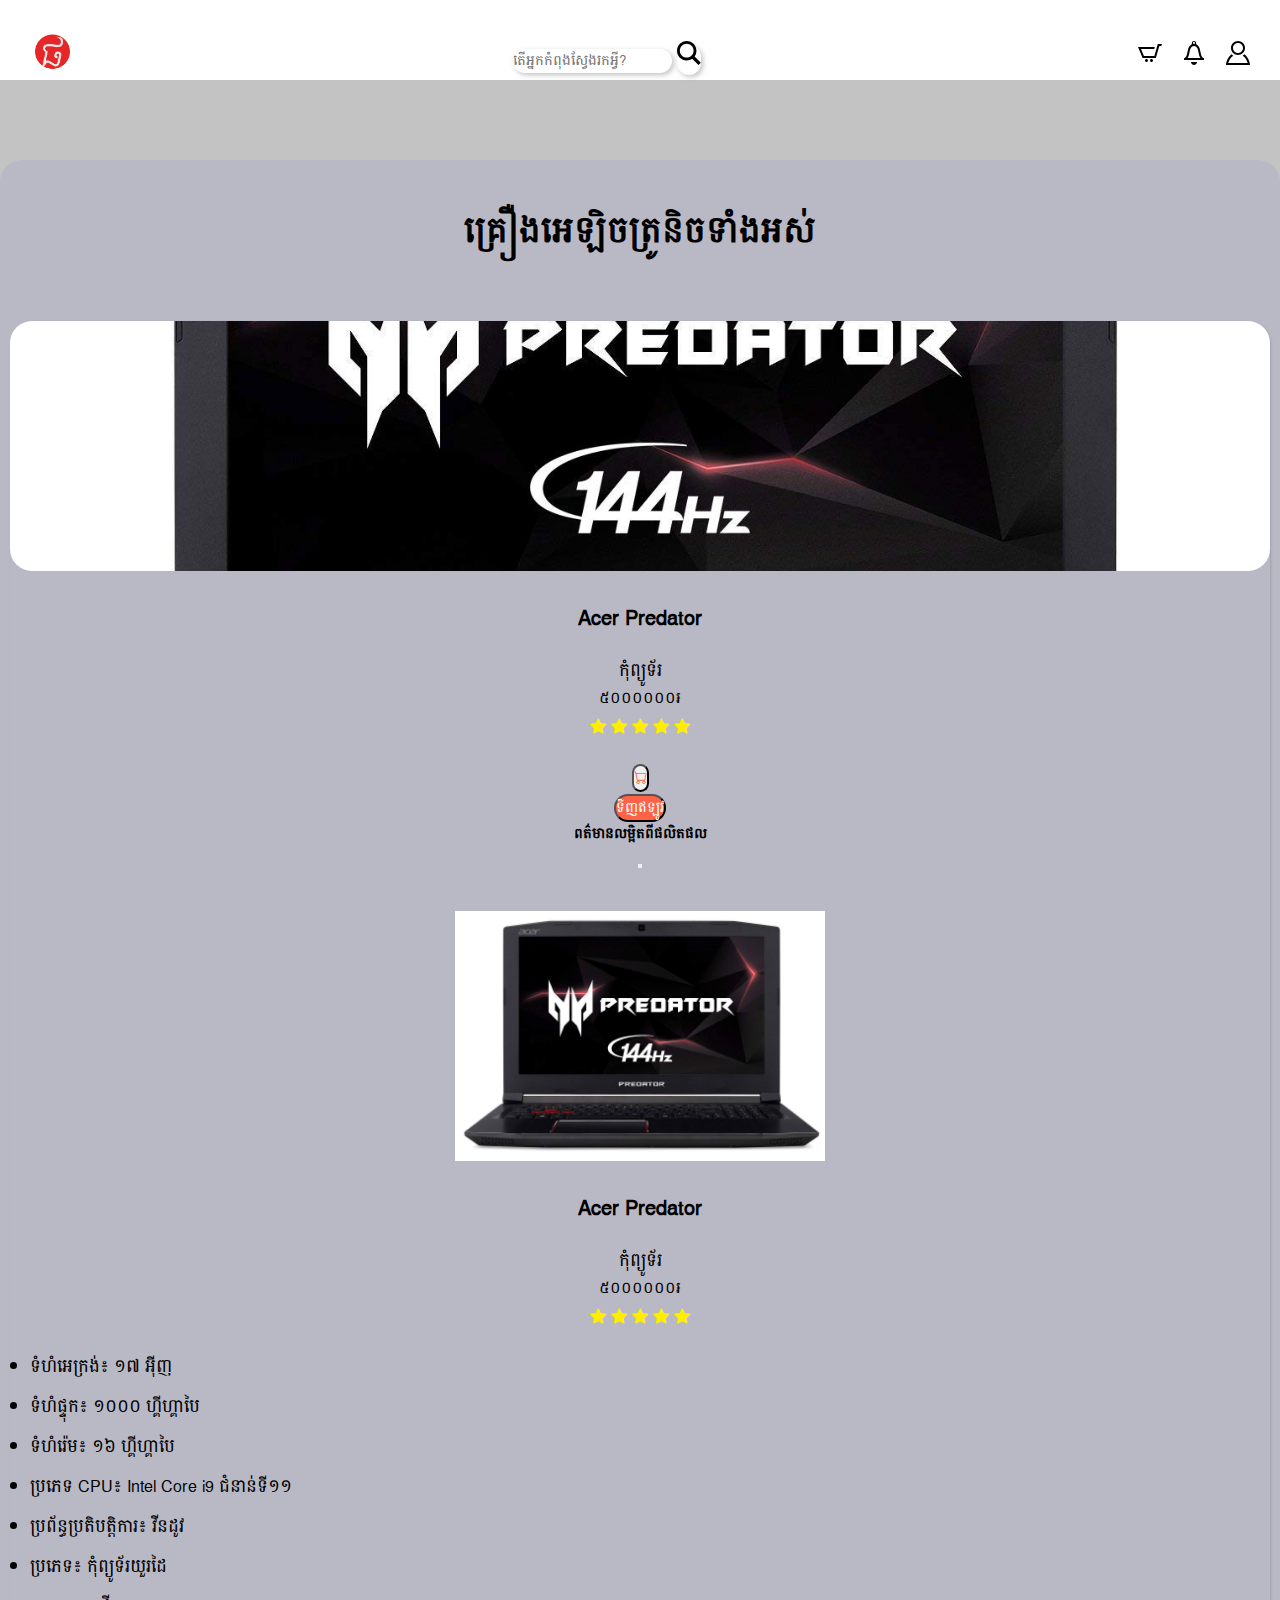
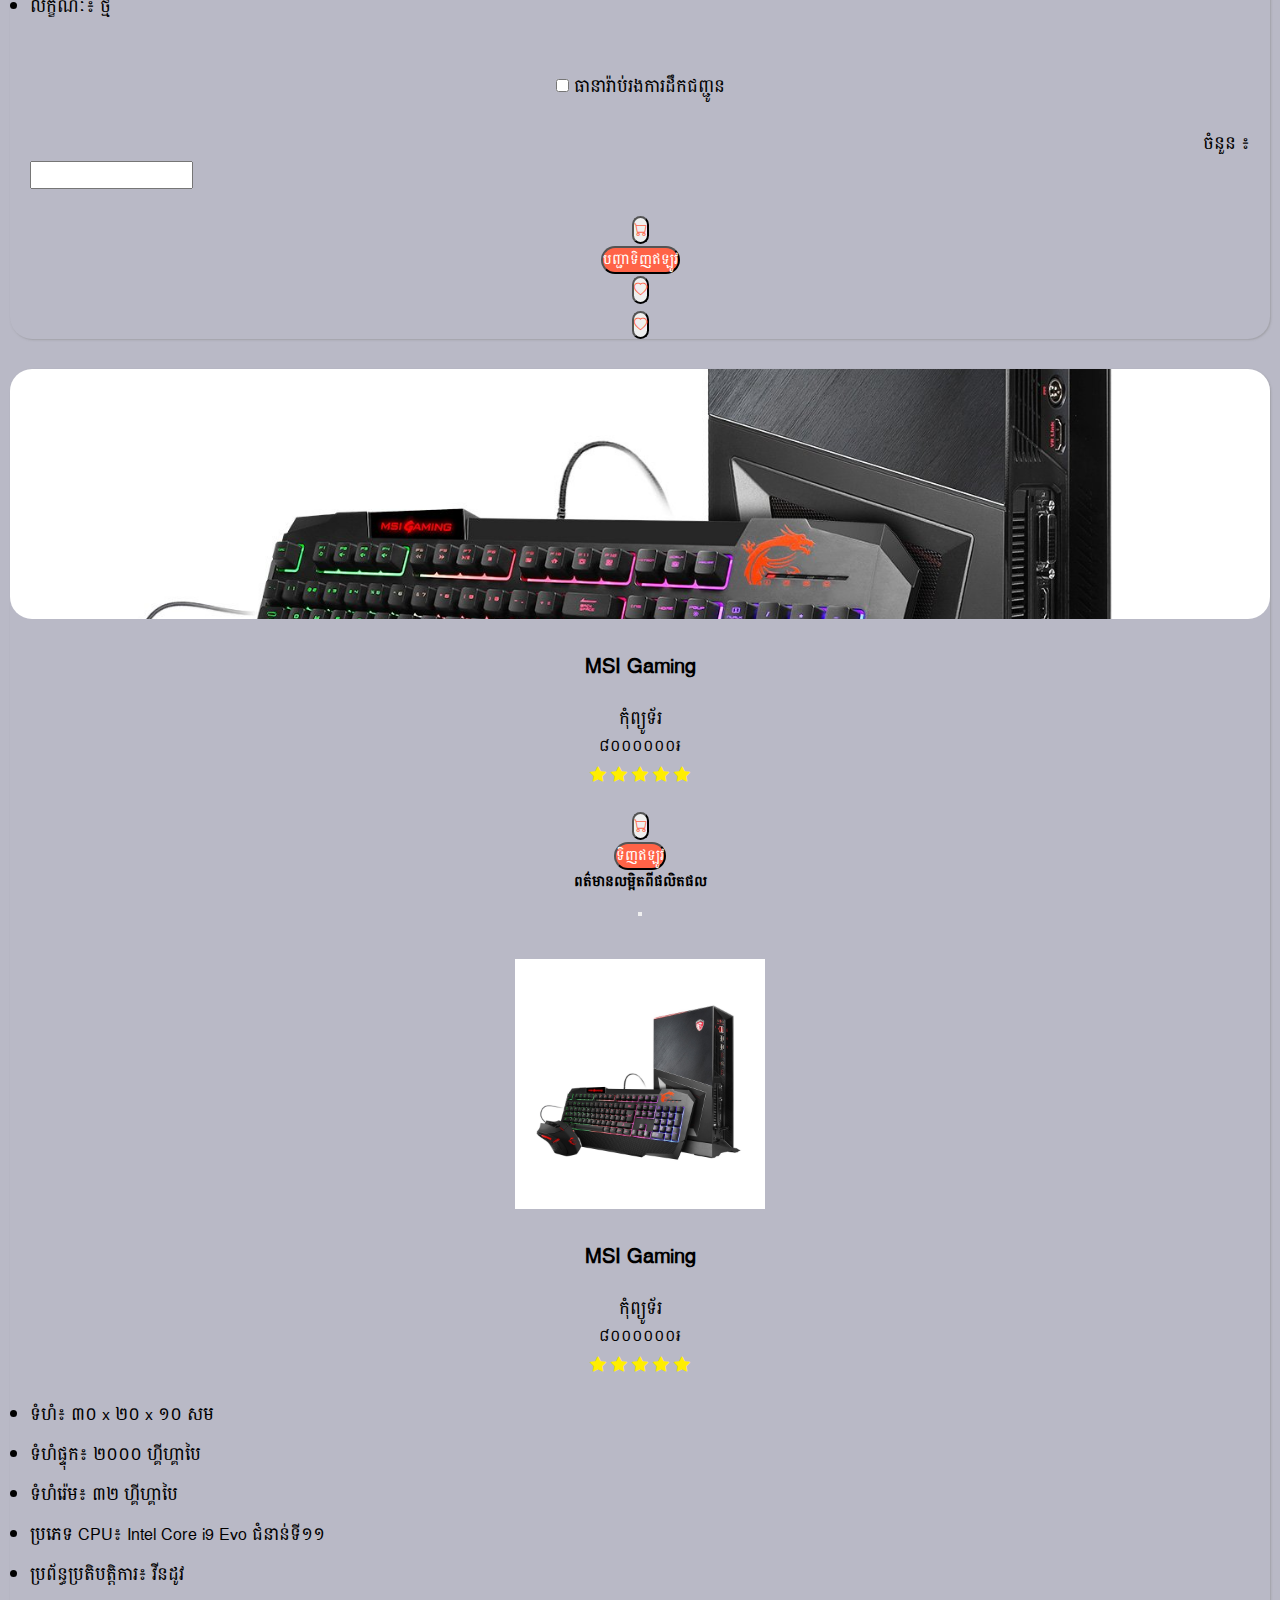
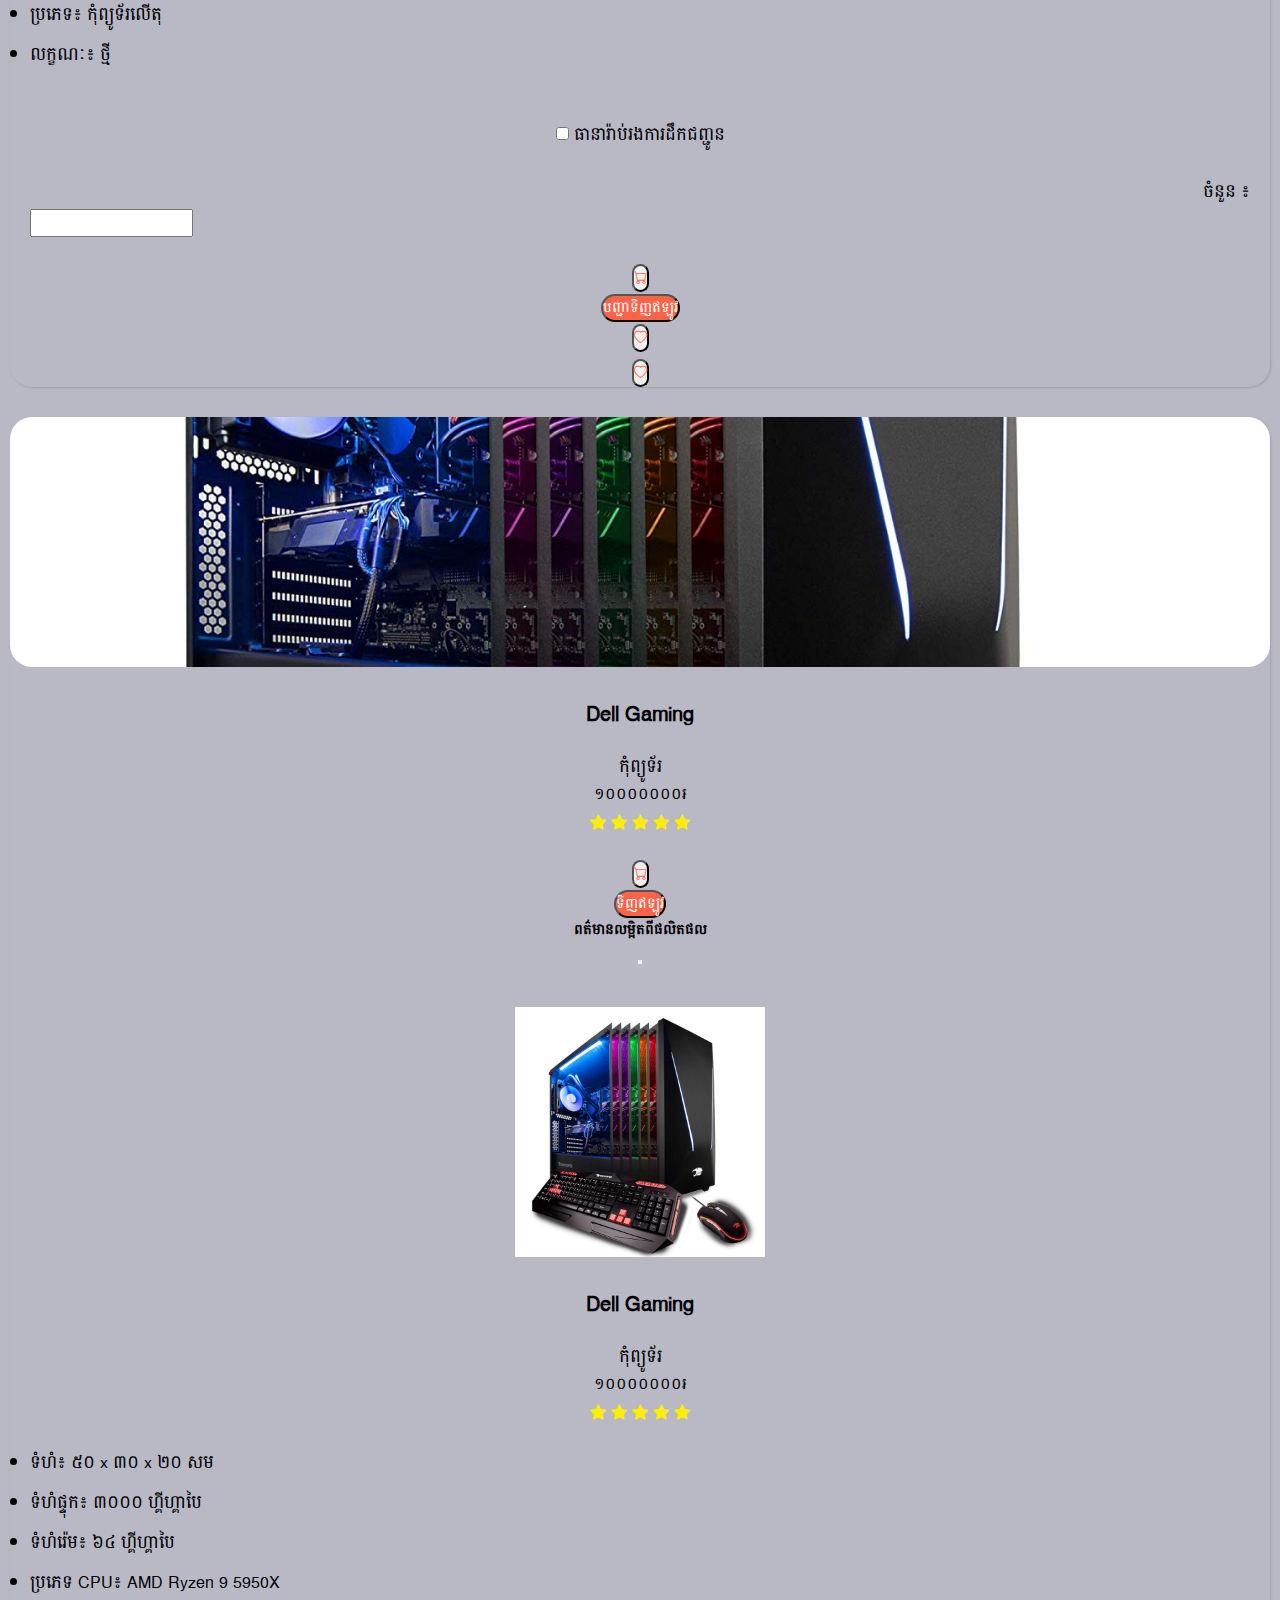
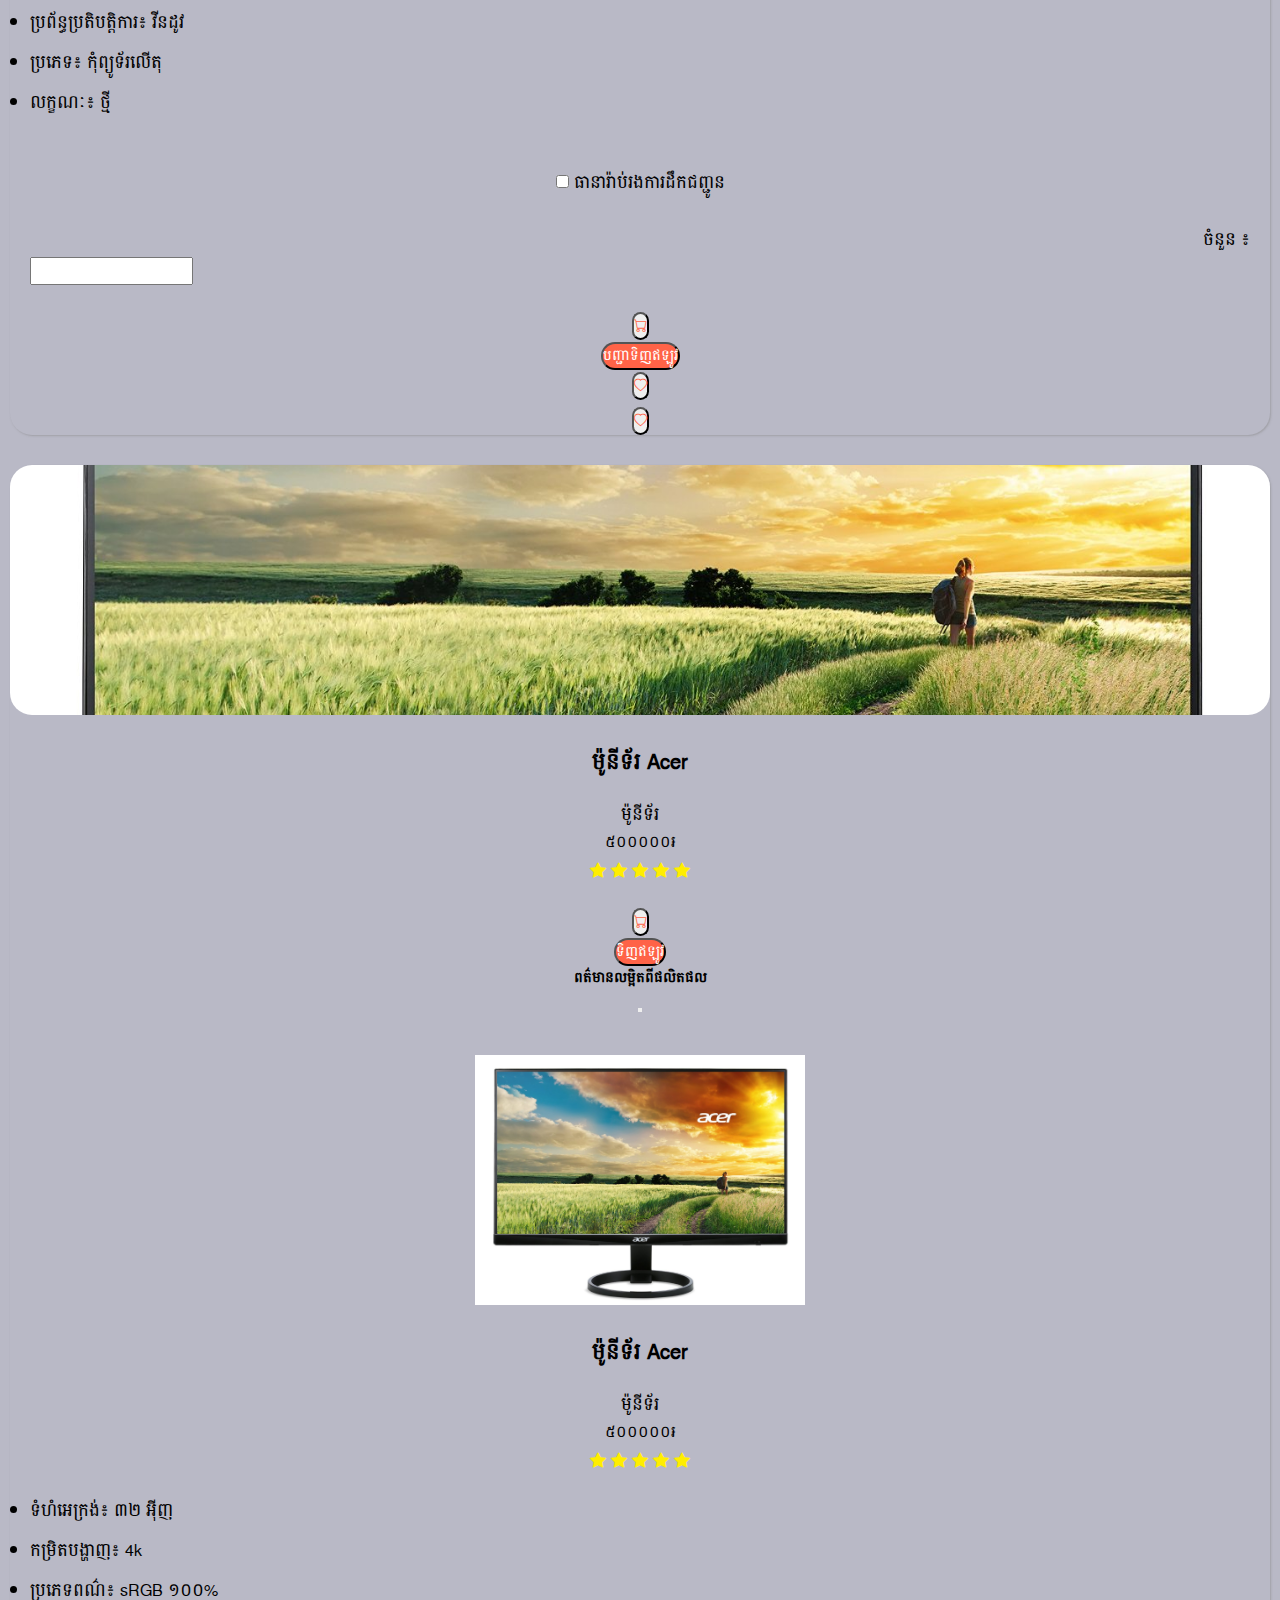
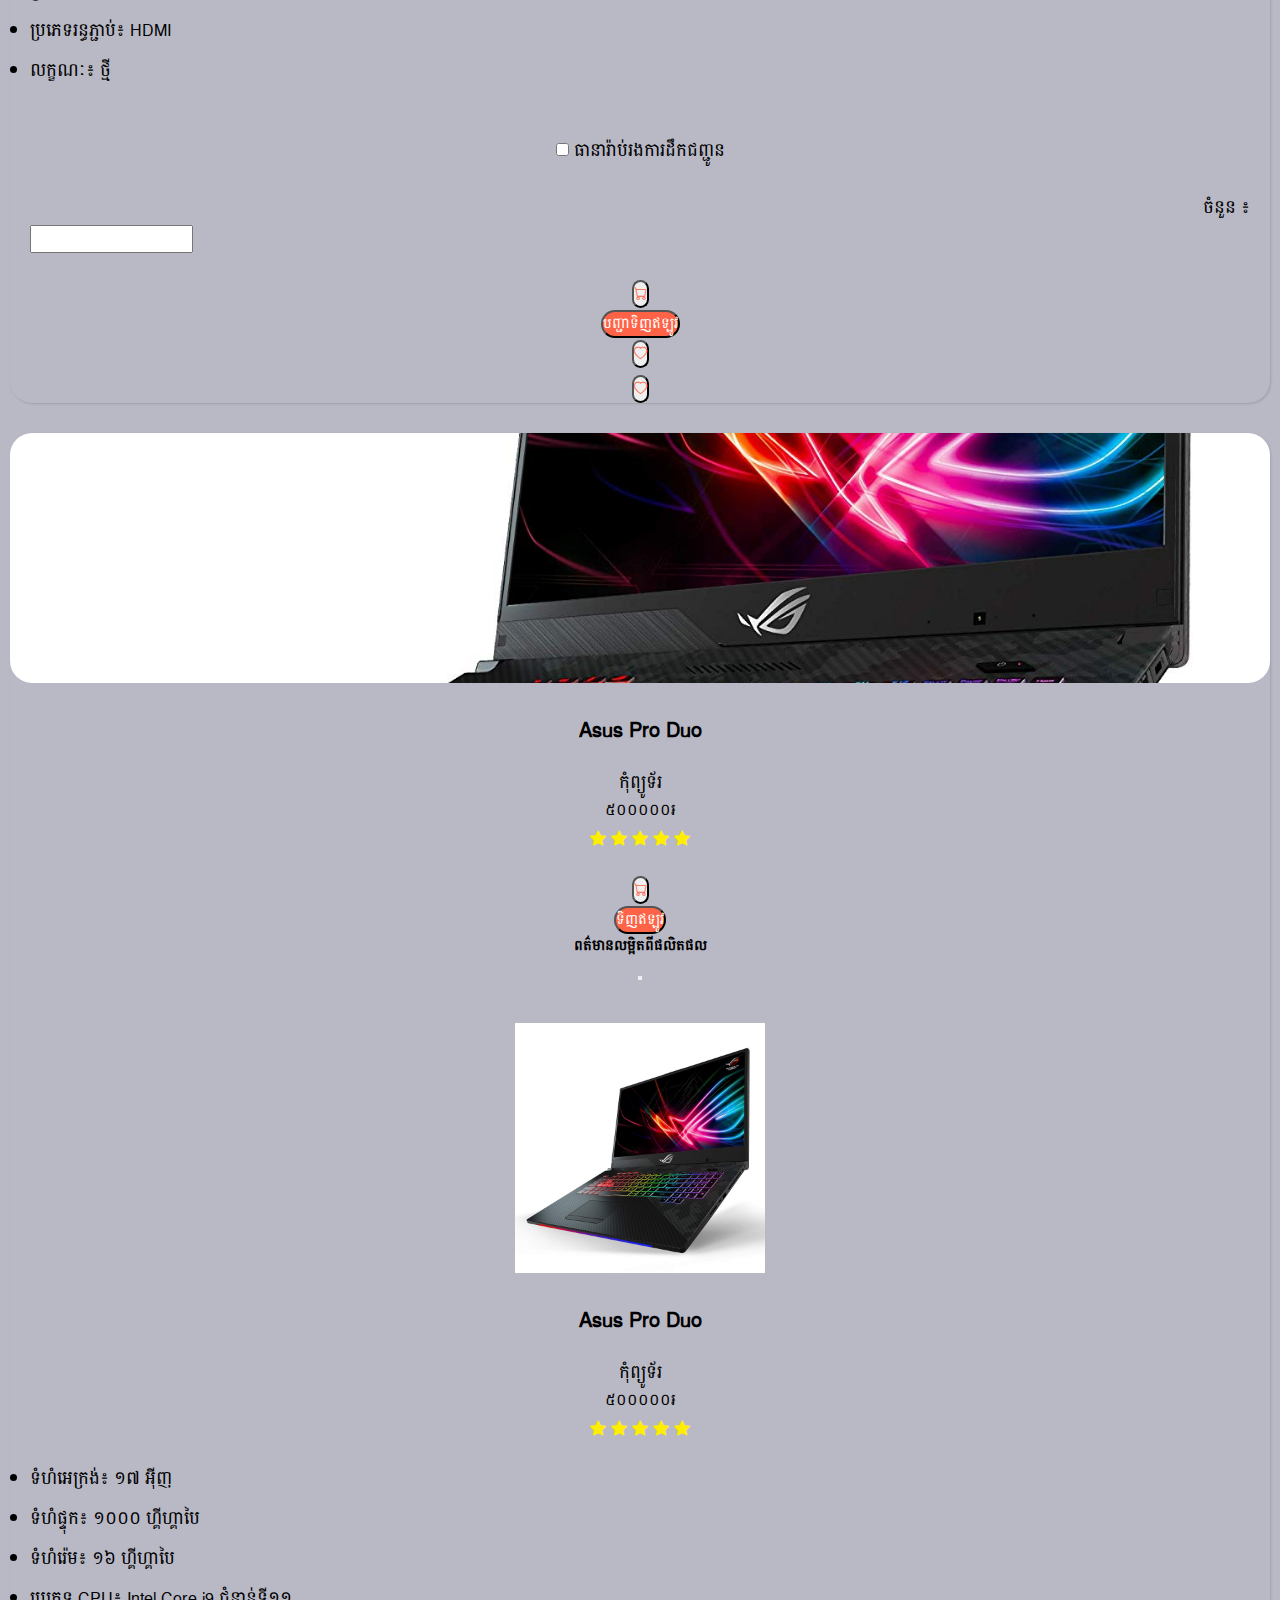
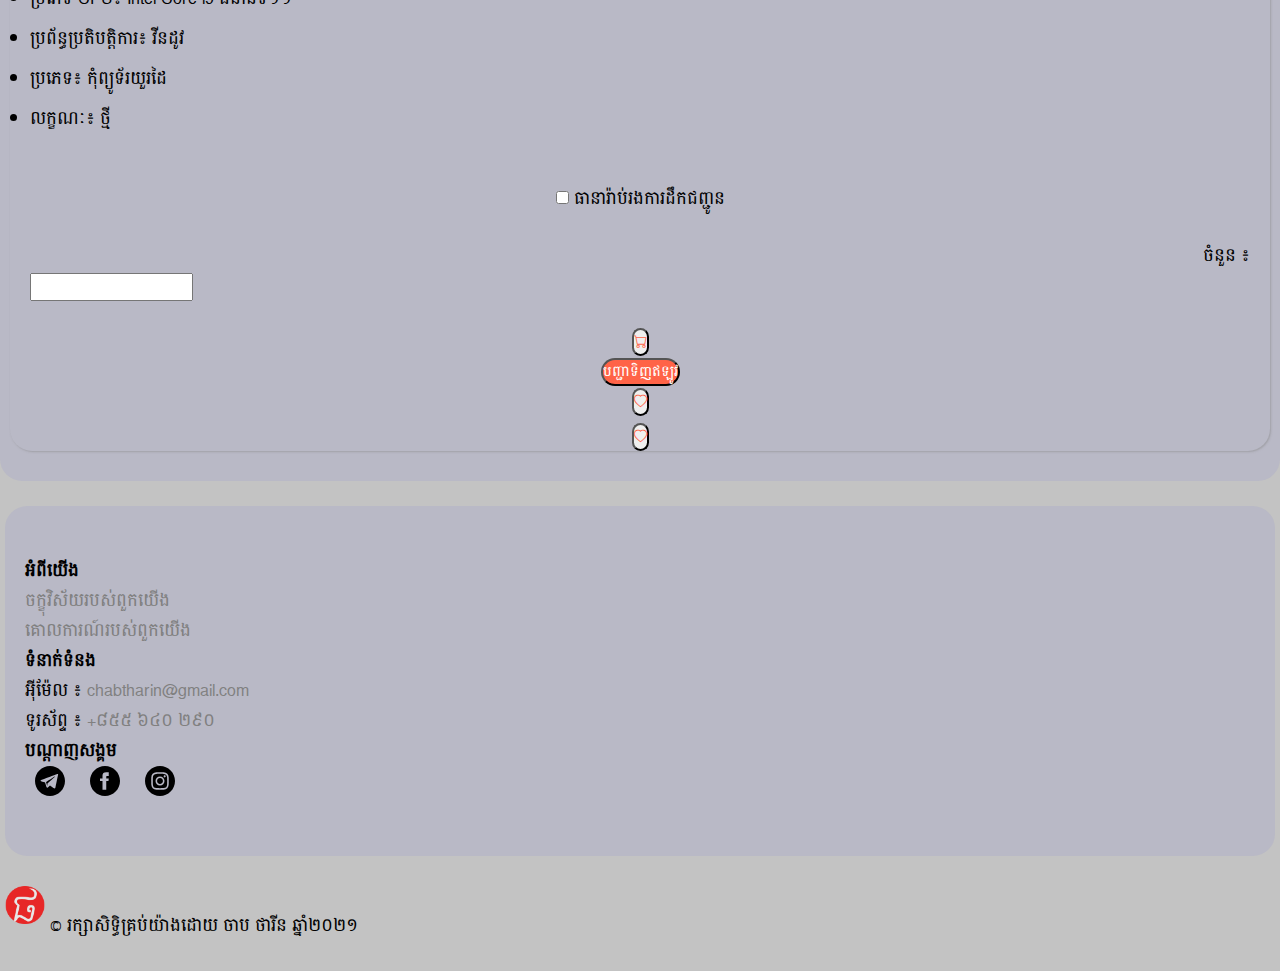
<file: electronic-devices.html>
<!DOCTYPE html>
<html lang="en">
<head>
    <meta charset="UTF-8">
    <meta http-equiv="X-UA-Compatible" content="IE=edge">
    <meta name="viewport" content="width=device-width, initial-scale=1.0">
    <title>ផ្សារអនឡាញ | គ្រឿងអេឡិចត្រូនិចទាំងអស់</title>
    <link rel="stylesheet" href="style.css">
	<!-- <link rel="stylesheet" href="bootstrap/bootstrap.min.css">
	<link rel="stylesheet" href="bootstrap/bootstrap-icons.css"> -->
	<script src="bootstrap/bootstrap.bundle.min.js"></script>
    <link href="https://cdn.jsdelivr.net/npm/bootstrap@5.0.0-beta3/dist/css/bootstrap.min.css" rel="stylesheet" integrity="sha384-eOJMYsd53ii+scO/bJGFsiCZc+5NDVN2yr8+0RDqr0Ql0h+rP48ckxlpbzKgwra6" crossorigin="anonymous">
    <link rel="stylesheet" href="https://cdn.jsdelivr.net/npm/bootstrap-icons@1.4.1/font/bootstrap-icons.css">
    <script src="https://cdn.jsdelivr.net/npm/bootstrap@5.0.0-beta3/dist/js/bootstrap.bundle.min.js" integrity="sha384-JEW9xMcG8R+pH31jmWH6WWP0WintQrMb4s7ZOdauHnUtxwoG2vI5DkLtS3qm9Ekf" crossorigin="anonymous"></script>
	<link rel="shortcut icon" href="images/logo-transparent.png" type="image/x-icon" style="border-radius: 50px;">
</head>
<body>
	<nav class="navbar fixed-top">
    <div class="row navbar-layout">
        <div class="col-xl-4 col-lg-4 col-md-4 col-2">
            <a href="index.html"><img src="images/logo-transparent.png" alt="" width="45px" height="45px"></a>
        </div>
        <div class="col-xl-4 col-lg-4 col-md-4 col-6">
            <div class="input-group search-bar">
                <input type="text" class="form-control" placeholder="តើអ្នកកំពុងស្វែងរកអ្វី?" aria-label="Recipient's username" aria-describedby="basic-addon2">
                <span class="input-group-text search-button">
                    <svg xmlns="http://www.w3.org/2000/svg" width="24" height="24" viewBox="0 0 24 24"><path d="M23.809 21.646l-6.205-6.205c1.167-1.605 1.857-3.579 1.857-5.711 0-5.365-4.365-9.73-9.731-9.73-5.365 0-9.73 4.365-9.73 9.73 0 5.366 4.365 9.73 9.73 9.73 2.034 0 3.923-.627 5.487-1.698l6.238 6.238 2.354-2.354zm-20.955-11.916c0-3.792 3.085-6.877 6.877-6.877s6.877 3.085 6.877 6.877-3.085 6.877-6.877 6.877c-3.793 0-6.877-3.085-6.877-6.877z"/></svg>
                </span>
            </div>
        </div>
        <div class="col-xl-4 col-lg-4 col-md-4 col-4">
          <div class="nav-item">
            <a href="profile.html">
              <svg xmlns="http://www.w3.org/2000/svg" width="24" height="24" viewBox="0 0 24 24"><path d="M12 2c2.757 0 5 2.243 5 5.001 0 2.756-2.243 5-5 5s-5-2.244-5-5c0-2.758 2.243-5.001 5-5.001zm0-2c-3.866 0-7 3.134-7 7.001 0 3.865 3.134 7 7 7s7-3.135 7-7c0-3.867-3.134-7.001-7-7.001zm6.369 13.353c-.497.498-1.057.931-1.658 1.302 2.872 1.874 4.378 5.083 4.972 7.346h-19.387c.572-2.29 2.058-5.503 4.973-7.358-.603-.374-1.162-.811-1.658-1.312-4.258 3.072-5.611 8.506-5.611 10.669h24c0-2.142-1.44-7.557-5.631-10.647z"/></svg>
            </a>
            <a href="notification.html">
              <svg xmlns="http://www.w3.org/2000/svg" width="24" height="24" viewBox="0 0 24 24"><path d="M15 21c0 1.598-1.392 3-2.971 3s-3.029-1.402-3.029-3h6zm.137-17.055c-.644-.374-1.042-1.07-1.041-1.82v-.003c.001-1.172-.938-2.122-2.096-2.122s-2.097.95-2.097 2.122v.003c.001.751-.396 1.446-1.041 1.82-4.668 2.709-1.985 11.715-6.862 13.306v1.749h20v-1.749c-4.877-1.591-2.193-10.598-6.863-13.306zm-3.137-2.945c.552 0 1 .449 1 1 0 .552-.448 1-1 1s-1-.448-1-1c0-.551.448-1 1-1zm-6.451 16c1.189-1.667 1.605-3.891 1.964-5.815.447-2.39.869-4.648 2.354-5.509 1.38-.801 2.956-.76 4.267 0 1.485.861 1.907 3.119 2.354 5.509.359 1.924.775 4.148 1.964 5.815h-12.903z"/></svg>
            </a>
            <a href="cart.html">
              <svg xmlns="http://www.w3.org/2000/svg" width="24" height="24" viewBox="0 0 24 24"><path d="M24 3l-.743 2h-1.929l-3.474 12h-13.239l-4.615-11h16.812l-.564 2h-13.24l2.937 7h10.428l3.432-12h4.195zm-15.5 15c-.828 0-1.5.672-1.5 1.5 0 .829.672 1.5 1.5 1.5s1.5-.671 1.5-1.5c0-.828-.672-1.5-1.5-1.5zm6.9-7-1.9 7c-.828 0-1.5.671-1.5 1.5s.672 1.5 1.5 1.5 1.5-.671 1.5-1.5c0-.828-.672-1.5-1.5-1.5z"/></svg>
            </a>
          </div>
        </div>
    </div>
  </nav>
  <div class="container card-container independent-container">
    <div class="independent-title">
      <h1>គ្រឿងអេឡិចត្រូនិចទាំងអស់</h1>
    </div>
      <div class="row">
        <div class="column-container col-xl-3 col-lg-4 col-md-6 col-sm-6 col-12">
            <div class="card">
              <a href="#" data-bs-toggle="modal" data-bs-target="#modal-4-1">
                <img src="images/predator.jpg" class="card-img-top" alt="...">				  </a>
              <div class="card-body">
                <h5 class="product-title">Acer Predator</h5>
                <p class="card-text">កុំព្យូទ័រ</p>
                <p class="price">៥០០០០០០៛</p>
                <div class="star"> 
                  <i class="bi bi-star-fill"></i>
                  <i class="bi bi-star-fill"></i>
                  <i class="bi bi-star-fill"></i>
                  <i class="bi bi-star-fill"></i>
                  <i class="bi bi-star-fill"></i>
                </div>
                <div class="row">
                  <div class="col-3">
                    <button type="button" class="btn btn-light">
                      <i class="bi bi-cart"></i>
                    </button>
                  </div>
                  <div class="col-6">
                    <button type="button" class="btn buy-button" data-bs-toggle="modal" data-bs-target="#modal-4-1">ទិញឥឡូវ</button>
                    <div class="modal fade" id="modal-4-1" data-bs-backdrop="static" data-bs-keyboard="false" tabindex="-1" aria-labelledby="staticBackdropLabel" aria-hidden="true">
                        <div class="modal-dialog">
                        <div class="modal-content">
                            <div class="modal-header">
                            <h5 class="modal-title" id="modal-4-1">ពត៌មានលម្អិតពីផលិតផល</h5>
                            <button type="button" class="btn-close" data-bs-dismiss="modal" aria-label="Close"></button>
                            </div>
                            <div class="modal-body">
                                <div class="card-modal">
                                    <a>
                                        <img src="images/predator.jpg" class="card-img-top" alt="...">
                                    </a>
                                    <div class="card-body​ float-left">
                                        <h5 class="product-title">Acer Predator</h5>
                                        <p class="card-text">កុំព្យូទ័រ</p>
                                        <p class="price">៥០០០០០០៛</p>
                                      <div class="star"> 
                                        <i class="bi bi-star-fill"></i>
                                        <i class="bi bi-star-fill"></i>
                                        <i class="bi bi-star-fill"></i>
                                        <i class="bi bi-star-fill"></i>
                                        <i class="bi bi-star-fill"></i>
                                      </div>
                                      <div class="description">
                                        <ul class="list-group">
                                          <li class="list-group-item list-left">
                                            <div class="row">
                                              <div class="col-6">
                                                ទំហំអេក្រង់ 
                                              </div>
                                              <div class="col-6">
                                                ៖ ១៧ អ៊ីញ
                                              </div>
                                              </div>
                                          </li>
                                          <li class="list-group-item list-left">
                                            <div class="row">
                                              <div class="col-6">
                                                ទំហំផ្ទុក
                                              </div>
                                              <div class="col-6">
                                                ៖ ១០០០ ហ្គីហ្គាបៃ
                                              </div>
                                              </div>
                                          </li>
                                          <li class="list-group-item list-left">
                                            <div class="row">
                                              <div class="col-6">
                                                ទំហំរ៉េម 
                                              </div>
                                              <div class="col-6">
                                                ៖ ១៦ ហ្គីហ្គាបៃ
                                              </div>
                                            </div>
                                          </li>
                                          <li class="list-group-item list-left">
                                            <div class="row">
                                              <div class="col-6">
                                                ប្រភេទ CPU 
                                              </div>
                                              <div class="col-6">
                                                ៖ Intel Core i9 ជំនាន់ទី១១
                                              </div>
                                            </div>
                                          </li>
                                          <li class="list-group-item list-left">
                                            <div class="row">
                                              <div class="col-6">
                                                ប្រព័ន្ធប្រតិបត្តិការ 
                                              </div>
                                              <div class="col-6">
                                                ៖ វីនដូវ
                                              </div>
                                            </div>
                                          </li>
                                          <li class="list-group-item list-left">
                                            <div class="row">
                                              <div class="col-6">
                                                ប្រភេទ 
                                              </div>
                                              <div class="col-6">
                                                ៖ កុំព្យូទ័រយួរដៃ
                                              </div>
                                            </div>
                                          </li>
                                          <li class="list-group-item list-left">
                                            <div class="row">
                                              <div class="col-6">
                                                លក្ខណៈ
                                              </div>
                                              <div class="col-6">
                                                ៖ ថ្មី
                                              </div>
                                            </div>
                                          </li>
                                          </ul>
                                      </div>
                                      <div class="delivery">
                                        <input class="form-check-input checkbox" type="checkbox" value="" id="chk-4-1">
                                        <label class="form-check-label" for="chk-4-1">
                                          ធានារ៉ាប់រងការដឹកជញ្ជូន
                                        </label>
                                      </div>
                                      <div class="quantity">
                                          <div class="row">
                                              <div class="col-6 quantity-label">
                                                <label for="quantity-4-1" class="form-label">ចំនួន ៖ </label>
                                              </div>
                                              <div class="col-6 input-quantity">
                                                <input type="text" class="form-control" id="quantity-4-1">
                                              </div>
                                          </div>
                                      </div>
                                      <div class="row">
                                        <div class="col-3">
                                          <button type="button" class="btn btn-light" data-bs-toggle="modal" data-bs-target="#modal-4-1">
                                            <i class="bi bi-cart"></i>
                                          </button>
                                        </div>
                                        <div class="col-6">
                                          <button type="button" class="btn buy-button" data-bs-toggle="modal" data-bs-target="#modal-4-1">បញ្ជាទិញឥឡូវ</button>
                                        </div>
                                        <div class="col-3">
                                          <button type="button" class="btn btn-light" data-bs-toggle="modal" data-bs-target="#modal-4-1">
                                            <i class="bi bi-heart"></i>
                                          </button>
                                        </div>
                                      </div>
                                    </div>
                                  </div>
                            </div>
                        </div>
                        </div>
                    </div>
                  </div>
                  <div class="col-3">
                    <button type="button" class="btn btn-light">
                      <i class="bi bi-heart"></i>
                    </button>
                  </div>
                </div>
              </div>
            </div>
        </div>
        <div class="column-container col-xl-3 col-lg-4 col-md-6 col-sm-6 col-12">
            <div class="card">
              <a href="#" data-bs-toggle="modal" data-bs-target="#modal-4-2">
                <img src="images/deaktop-gaming.jpg" class="card-img-top" alt="...">				  </a>
              <div class="card-body">
                <h5 class="product-title">MSI Gaming</h5>
                <p class="card-text">កុំព្យូទ័រ</p>
                <p class="price">៨០០០០០០៛</p>
                <div class="star"> 
                  <i class="bi bi-star-fill"></i>
                  <i class="bi bi-star-fill"></i>
                  <i class="bi bi-star-fill"></i>
                  <i class="bi bi-star-fill"></i>
                  <i class="bi bi-star-fill"></i>
                </div>
                <div class="row">
                  <div class="col-3">
                    <button type="button" class="btn btn-light">
                      <i class="bi bi-cart"></i>
                    </button>
                  </div>
                  <div class="col-6">
                    <button type="button" class="btn buy-button" data-bs-toggle="modal" data-bs-target="#modal-4-2">ទិញឥឡូវ</button>
                    <div class="modal fade" id="modal-4-2" data-bs-backdrop="static" data-bs-keyboard="false" tabindex="-1" aria-labelledby="staticBackdropLabel" aria-hidden="true">
                        <div class="modal-dialog">
                        <div class="modal-content">
                            <div class="modal-header">
                            <h5 class="modal-title" id="modal-4-2">ពត៌មានលម្អិតពីផលិតផល</h5>
                            <button type="button" class="btn-close" data-bs-dismiss="modal" aria-label="Close"></button>
                            </div>
                            <div class="modal-body">
                                <div class="card-modal">
                                    <a>
                                        <img src="images/deaktop-gaming.jpg" class="card-img-top" alt="...">
                                    </a>
                                    <div class="card-body​ float-left">
                                        <h5 class="product-title">MSI Gaming</h5>
                                        <p class="card-text">កុំព្យូទ័រ</p>
                                        <p class="price">៨០០០០០០៛</p>
                                      <div class="star"> 
                                        <i class="bi bi-star-fill"></i>
                                        <i class="bi bi-star-fill"></i>
                                        <i class="bi bi-star-fill"></i>
                                        <i class="bi bi-star-fill"></i>
                                        <i class="bi bi-star-fill"></i>
                                      </div>
                                      <div class="description">
                                        <ul class="list-group">
                                          <li class="list-group-item list-left">
                                            <div class="row">
                                              <div class="col-6">
                                                ទំហំ
                                              </div>
                                              <div class="col-6">
                                                ៖ ៣០ x ២០ x ១០​​ សម
                                              </div>
                                              </div>
                                          </li>
                                          <li class="list-group-item list-left">
                                            <div class="row">
                                              <div class="col-6">
                                                ទំហំផ្ទុក
                                              </div>
                                              <div class="col-6">
                                                ៖ ២០០០ ហ្គីហ្គាបៃ
                                              </div>
                                              </div>
                                          </li>
                                          <li class="list-group-item list-left">
                                            <div class="row">
                                              <div class="col-6">
                                                ទំហំរ៉េម 
                                              </div>
                                              <div class="col-6">
                                                ៖ ៣២ ហ្គីហ្គាបៃ
                                              </div>
                                            </div>
                                          </li>
                                          <li class="list-group-item list-left">
                                            <div class="row">
                                              <div class="col-6">
                                                ប្រភេទ CPU 
                                              </div>
                                              <div class="col-6">
                                                ៖ Intel Core i9 Evo ជំនាន់ទី១១
                                              </div>
                                            </div>
                                          </li>
                                          <li class="list-group-item list-left">
                                            <div class="row">
                                              <div class="col-6">
                                                ប្រព័ន្ធប្រតិបត្តិការ 
                                              </div>
                                              <div class="col-6">
                                                ៖ វីនដូវ
                                              </div>
                                            </div>
                                          </li>
                                          <li class="list-group-item list-left">
                                            <div class="row">
                                              <div class="col-6">
                                                ប្រភេទ 
                                              </div>
                                              <div class="col-6">
                                                ៖ កុំព្យូទ័រលើតុ
                                              </div>
                                            </div>
                                          </li>
                                          <li class="list-group-item list-left">
                                            <div class="row">
                                              <div class="col-6">
                                                លក្ខណៈ
                                              </div>
                                              <div class="col-6">
                                                ៖ ថ្មី
                                              </div>
                                            </div>
                                          </li>
                                          </ul>
                                      </div>
                                      <div class="delivery">
                                        <input class="form-check-input checkbox" type="checkbox" value="" id="chk-4-2">
                                        <label class="form-check-label" for="chk-4-2">
                                          ធានារ៉ាប់រងការដឹកជញ្ជូន
                                        </label>
                                      </div>
                                      <div class="quantity">
                                          <div class="row">
                                              <div class="col-6 quantity-label">
                                                <label for="quantity-4-2" class="form-label">ចំនួន ៖ </label>
                                              </div>
                                              <div class="col-6 input-quantity">
                                                <input type="text" class="form-control" id="quantity-4-2">
                                              </div>
                                          </div>
                                      </div>
                                      <div class="row">
                                        <div class="col-3">
                                          <button type="button" class="btn btn-light" data-bs-toggle="modal" data-bs-target="#modal-4-2">
                                            <i class="bi bi-cart"></i>
                                          </button>
                                        </div>
                                        <div class="col-6">
                                          <button type="button" class="btn buy-button" data-bs-toggle="modal" data-bs-target="#modal-4-2">បញ្ជាទិញឥឡូវ</button>
                                        </div>
                                        <div class="col-3">
                                          <button type="button" class="btn btn-light" data-bs-toggle="modal" data-bs-target="#modal-4-2">
                                            <i class="bi bi-heart"></i>
                                          </button>
                                        </div>
                                      </div>
                                    </div>
                                  </div>
                            </div>
                        </div>
                        </div>
                    </div>
                  </div>
                  <div class="col-3">
                    <button type="button" class="btn btn-light">
                      <i class="bi bi-heart"></i>
                    </button>
                  </div>
                </div>
              </div>
            </div>
        </div>
        <div class="column-container col-xl-3 col-lg-4 col-md-6 col-sm-6 col-12">
            <div class="card">
              <a href="#" data-bs-toggle="modal" data-bs-target="#modal-4-3">
                <img src="images/gaming02.jpg" class="card-img-top" alt="...">				  </a>
              <div class="card-body">
                <h5 class="product-title">Dell Gaming</h5>
                <p class="card-text">កុំព្យូទ័រ</p>
                <p class="price">១០០០០០០០៛</p>
                <div class="star"> 
                  <i class="bi bi-star-fill"></i>
                  <i class="bi bi-star-fill"></i>
                  <i class="bi bi-star-fill"></i>
                  <i class="bi bi-star-fill"></i>
                  <i class="bi bi-star-fill"></i>
                </div>
                <div class="row">
                  <div class="col-3">
                    <button type="button" class="btn btn-light">
                      <i class="bi bi-cart"></i>
                    </button>
                  </div>
                  <div class="col-6">
                    <button type="button" class="btn buy-button" data-bs-toggle="modal" data-bs-target="#modal-4-3">ទិញឥឡូវ</button>
                    <div class="modal fade" id="modal-4-3" data-bs-backdrop="static" data-bs-keyboard="false" tabindex="-1" aria-labelledby="staticBackdropLabel" aria-hidden="true">
                        <div class="modal-dialog">
                        <div class="modal-content">
                            <div class="modal-header">
                            <h5 class="modal-title" id="modal-4-3">ពត៌មានលម្អិតពីផលិតផល</h5>
                            <button type="button" class="btn-close" data-bs-dismiss="modal" aria-label="Close"></button>
                            </div>
                            <div class="modal-body">
                                <div class="card-modal">
                                    <a>
                                        <img src="images/gaming02.jpg" class="card-img-top" alt="...">
                                    </a>
                                    <div class="card-body​ float-left">
                                        <h5 class="product-title">Dell Gaming</h5>
                                        <p class="card-text">កុំព្យូទ័រ</p>
                                        <p class="price">១០០០០០០០៛</p>
                                      <div class="star"> 
                                        <i class="bi bi-star-fill"></i>
                                        <i class="bi bi-star-fill"></i>
                                        <i class="bi bi-star-fill"></i>
                                        <i class="bi bi-star-fill"></i>
                                        <i class="bi bi-star-fill"></i>
                                      </div>
                                      <div class="description">
                                        <ul class="list-group">
                                          <li class="list-group-item list-left">
                                            <div class="row">
                                              <div class="col-6">
                                                ទំហំ 
                                              </div>
                                              <div class="col-6">
                                                ៖ ៥០​ x ៣០ x​ ២០ សម
                                              </div>
                                              </div>
                                          </li>
                                          <li class="list-group-item list-left">
                                            <div class="row">
                                              <div class="col-6">
                                                ទំហំផ្ទុក
                                              </div>
                                              <div class="col-6">
                                                ៖ ៣០០០ ហ្គីហ្គាបៃ
                                              </div>
                                              </div>
                                          </li>
                                          <li class="list-group-item list-left">
                                            <div class="row">
                                              <div class="col-6">
                                                ទំហំរ៉េម 
                                              </div>
                                              <div class="col-6">
                                                ៖ ៦៤ ហ្គីហ្គាបៃ
                                              </div>
                                            </div>
                                          </li>
                                          <li class="list-group-item list-left">
                                            <div class="row">
                                              <div class="col-6">
                                                ប្រភេទ CPU 
                                              </div>
                                              <div class="col-6">
                                                ៖ AMD Ryzen 9 5950X
                                              </div>
                                            </div>
                                          </li>
                                          <li class="list-group-item list-left">
                                            <div class="row">
                                              <div class="col-6">
                                                ប្រព័ន្ធប្រតិបត្តិការ 
                                              </div>
                                              <div class="col-6">
                                                ៖ វីនដូវ
                                              </div>
                                            </div>
                                          </li>
                                          <li class="list-group-item list-left">
                                            <div class="row">
                                              <div class="col-6">
                                                ប្រភេទ 
                                              </div>
                                              <div class="col-6">
                                                ៖ កុំព្យូទ័រលើតុ
                                              </div>
                                            </div>
                                          </li>
                                          <li class="list-group-item list-left">
                                            <div class="row">
                                              <div class="col-6">
                                                លក្ខណៈ
                                              </div>
                                              <div class="col-6">
                                                ៖ ថ្មី
                                              </div>
                                            </div>
                                          </li>
                                          </ul>
                                      </div>
                                      <div class="delivery">
                                        <input class="form-check-input checkbox" type="checkbox" value="" id="chk-4-3">
                                        <label class="form-check-label" for="chk-4-3">
                                          ធានារ៉ាប់រងការដឹកជញ្ជូន
                                        </label>
                                      </div>
                                      <div class="quantity">
                                          <div class="row">
                                              <div class="col-6 quantity-label">
                                                <label for="quantity-4-3" class="form-label">ចំនួន ៖ </label>
                                              </div>
                                              <div class="col-6 input-quantity">
                                                <input type="text" class="form-control" id="quantity-4-3">
                                              </div>
                                          </div>
                                      </div>
                                      <div class="row">
                                        <div class="col-3">
                                          <button type="button" class="btn btn-light" data-bs-toggle="modal" data-bs-target="#modal-4-3">
                                            <i class="bi bi-cart"></i>
                                          </button>
                                        </div>
                                        <div class="col-6">
                                          <button type="button" class="btn buy-button" data-bs-toggle="modal" data-bs-target="#modal-4-3">បញ្ជាទិញឥឡូវ</button>
                                        </div>
                                        <div class="col-3">
                                          <button type="button" class="btn btn-light" data-bs-toggle="modal" data-bs-target="#modal-4-3">
                                            <i class="bi bi-heart"></i>
                                          </button>
                                        </div>
                                      </div>
                                    </div>
                                  </div>
                            </div>
                        </div>
                        </div>
                    </div>
                  </div>
                  <div class="col-3">
                    <button type="button" class="btn btn-light">
                      <i class="bi bi-heart"></i>
                    </button>
                  </div>
                </div>
              </div>
            </div>
        </div>
        <div class="column-container col-xl-3 col-lg-4 col-md-6 col-sm-6 col-12">
            <div class="card">
              <a href="#" data-bs-toggle="modal" data-bs-target="#modal-4-4">
                <img src="images/monitor.jpg" class="card-img-top" alt="...">				  </a>
              <div class="card-body">
                <h5 class="product-title">ម៉ូនីទ័រ Acer</h5>
                <p class="card-text">ម៉ូនីទ័រ</p>
                <p class="price">៥០០០០០៛</p>
                <div class="star"> 
                  <i class="bi bi-star-fill"></i>
                  <i class="bi bi-star-fill"></i>
                  <i class="bi bi-star-fill"></i>
                  <i class="bi bi-star-fill"></i>
                  <i class="bi bi-star-fill"></i>
                </div>
                <div class="row">
                  <div class="col-3">
                    <button type="button" class="btn btn-light">
                      <i class="bi bi-cart"></i>
                    </button>
                  </div>
                  <div class="col-6">
                    <button type="button" class="btn buy-button" data-bs-toggle="modal" data-bs-target="#modal-4-4">ទិញឥឡូវ</button>
                    <div class="modal fade" id="modal-4-4" data-bs-backdrop="static" data-bs-keyboard="false" tabindex="-1" aria-labelledby="staticBackdropLabel" aria-hidden="true">
                        <div class="modal-dialog">
                        <div class="modal-content">
                            <div class="modal-header">
                            <h5 class="modal-title" id="modal-4-4">ពត៌មានលម្អិតពីផលិតផល</h5>
                            <button type="button" class="btn-close" data-bs-dismiss="modal" aria-label="Close"></button>
                            </div>
                            <div class="modal-body">
                                <div class="card-modal">
                                    <a>
                                        <img src="images/monitor.jpg" class="card-img-top" alt="...">
                                    </a>
                                    <div class="card-body​ float-left">
                                        <h5 class="product-title">ម៉ូនីទ័រ Acer</h5>
                                        <p class="card-text">ម៉ូនីទ័រ</p>
                                        <p class="price">៥០០០០០៛</p>
                                      <div class="star"> 
                                        <i class="bi bi-star-fill"></i>
                                        <i class="bi bi-star-fill"></i>
                                        <i class="bi bi-star-fill"></i>
                                        <i class="bi bi-star-fill"></i>
                                        <i class="bi bi-star-fill"></i>
                                      </div>
                                      <div class="description">
                                        <ul class="list-group">
                                          <li class="list-group-item list-left">
                                            <div class="row">
                                              <div class="col-6">
                                                ទំហំអេក្រង់ 
                                              </div>
                                              <div class="col-6">
                                                ៖ ៣២ អ៊ីញ
                                              </div>
                                              </div>
                                          </li>
                                          <li class="list-group-item list-left">
                                            <div class="row">
                                              <div class="col-6">
                                                កម្រិតបង្ហាញ 
                                              </div>
                                              <div class="col-6">
                                                ៖ 4k
                                              </div>
                                            </div>
                                          </li>
                                          <li class="list-group-item list-left">
                                            <div class="row">
                                              <div class="col-6">
                                                ប្រភេទពណ៌
                                              </div>
                                              <div class="col-6">
                                                ៖ sRGB ១០០%
                                              </div>
                                              </div>
                                          </li>
                                          <li class="list-group-item list-left">
                                            <div class="row">
                                              <div class="col-6">
                                                ប្រភេទរន្ធភ្ជាប់ 
                                              </div>
                                              <div class="col-6">
                                                ៖ HDMI
                                              </div>
                                            </div>
                                          </li>
                                          <li class="list-group-item list-left">
                                            <div class="row">
                                              <div class="col-6">
                                                លក្ខណៈ
                                              </div>
                                              <div class="col-6">
                                                ៖ ថ្មី
                                              </div>
                                            </div>
                                          </li>
                                          </ul>
                                      </div>
                                      <div class="delivery">
                                        <input class="form-check-input checkbox" type="checkbox" value="" id="chk-4-4">
                                        <label class="form-check-label" for="chk-4-4">
                                          ធានារ៉ាប់រងការដឹកជញ្ជូន
                                        </label>
                                      </div>
                                      <div class="quantity">
                                          <div class="row">
                                              <div class="col-6 quantity-label">
                                                <label for="quantity-4-4" class="form-label">ចំនួន ៖ </label>
                                              </div>
                                              <div class="col-6 input-quantity">
                                                <input type="text" class="form-control" id="quantity-4-4">
                                              </div>
                                          </div>
                                      </div>
                                      <div class="row">
                                        <div class="col-3">
                                          <button type="button" class="btn btn-light" data-bs-toggle="modal" data-bs-target="#modal-4-4">
                                            <i class="bi bi-cart"></i>
                                          </button>
                                        </div>
                                        <div class="col-6">
                                          <button type="button" class="btn buy-button" data-bs-toggle="modal" data-bs-target="#modal-4-4">បញ្ជាទិញឥឡូវ</button>
                                        </div>
                                        <div class="col-3">
                                          <button type="button" class="btn btn-light" data-bs-toggle="modal" data-bs-target="#modal-4-4">
                                            <i class="bi bi-heart"></i>
                                          </button>
                                        </div>
                                      </div>
                                    </div>
                                  </div>
                            </div>
                        </div>
                        </div>
                    </div>
                  </div>
                  <div class="col-3">
                    <button type="button" class="btn btn-light">
                      <i class="bi bi-heart"></i>
                    </button>
                  </div>
                </div>
              </div>
            </div>
        </div>
        <div class="column-container col-xl-3 col-lg-4 col-md-6 col-sm-6 col-12">
          <div class="card">
            <a href="#" data-bs-toggle="modal" data-bs-target="#modal-1-3">
            <img src="images/asus-duo.jpg" class="card-img-top" alt="...">				  </a>
            <div class="card-body">
            <h5 class="product-title">Asus Pro Duo</h5>
            <p class="card-text">កុំព្យូទ័រ</p>
            <p class="price">៥០០០០០៛</p>
            <div class="star"> 
              <i class="bi bi-star-fill"></i>
              <i class="bi bi-star-fill"></i>
              <i class="bi bi-star-fill"></i>
              <i class="bi bi-star-fill"></i>
              <i class="bi bi-star-fill"></i>
            </div>
            <div class="row">
              <div class="col-3">
              <button type="button" class="btn btn-light">
                <i class="bi bi-cart"></i>
              </button>
              </div>
              <div class="col-6">
              <button type="button" class="btn buy-button" data-bs-toggle="modal" data-bs-target="#modal-1-3">ទិញឥឡូវ</button>
              <div class="modal fade" id="modal-1-3" data-bs-backdrop="static" data-bs-keyboard="false" tabindex="-1" aria-labelledby="staticBackdropLabel" aria-hidden="true">
                <div class="modal-dialog">
                <div class="modal-content">
                  <div class="modal-header">
                  <h5 class="modal-title" id="modal-1-3">ពត៌មានលម្អិតពីផលិតផល</h5>
                  <button type="button" class="btn-close" data-bs-dismiss="modal" aria-label="Close"></button>
                  </div>
                  <div class="modal-body">
                    <div class="card-modal">
                      <a>
                        <img src="images/asus-duo.jpg" class="card-img-top" alt="...">										</a>
                      <div class="card-body​ float-left">
                        <h5 class="product-title">Asus Pro Duo</h5>
                        <p class="card-text">កុំព្យូទ័រ</p>
                        <p class="price">៥០០០០០៛</p>
                        <div class="star"> 
                        <i class="bi bi-star-fill"></i>
                        <i class="bi bi-star-fill"></i>
                        <i class="bi bi-star-fill"></i>
                        <i class="bi bi-star-fill"></i>
                        <i class="bi bi-star-fill"></i>
                        </div>
                        <div class="description">
                        <ul class="list-group">
                          <li class="list-group-item list-left">
                          <div class="row">
                            <div class="col-6">
                            ទំហំអេក្រង់ 
                            </div>
                            <div class="col-6">
                            ៖ ១៧ អ៊ីញ
                            </div>
                            </div>
                          </li>
                          <li class="list-group-item list-left">
                          <div class="row">
                            <div class="col-6">
                            ទំហំផ្ទុក
                            </div>
                            <div class="col-6">
                            ៖ ១០០០ ហ្គីហ្គាបៃ
                            </div>
                            </div>
                          </li>
                          <li class="list-group-item list-left">
                          <div class="row">
                            <div class="col-6">
                            ទំហំរ៉េម 
                            </div>
                            <div class="col-6">
                            ៖ ១៦ ហ្គីហ្គាបៃ
                            </div>
                          </div>
                          </li>
                          <li class="list-group-item list-left">
                          <div class="row">
                            <div class="col-6">
                            ប្រភេទ CPU 
                            </div>
                            <div class="col-6">
                            ៖ Intel Core i9 ជំនាន់ទី១១
                            </div>
                          </div>
                          </li>
                          <li class="list-group-item list-left">
                          <div class="row">
                            <div class="col-6">
                            ប្រព័ន្ធប្រតិបត្តិការ 
                            </div>
                            <div class="col-6">
                            ៖ វីនដូវ
                            </div>
                          </div>
                          </li>
                          <li class="list-group-item list-left">
                          <div class="row">
                            <div class="col-6">
                            ប្រភេទ 
                            </div>
                            <div class="col-6">
                            ៖ កុំព្យូទ័រយួរដៃ
                            </div>
                          </div>
                          </li>
                          <li class="list-group-item list-left">
                          <div class="row">
                            <div class="col-6">
                            លក្ខណៈ
                            </div>
                            <div class="col-6">
                            ៖ ថ្មី
                            </div>
                          </div>
                          </li>
                          </ul>
                        </div>
                        <div class="delivery">
                        <input class="form-check-input checkbox" type="checkbox" value="" id="chk-1-3">
                        <label class="form-check-label" for="chk-1-3">
                          ធានារ៉ាប់រងការដឹកជញ្ជូន
                        </label>
                        </div>
                        <div class="quantity">
                          <div class="row">
                            <div class="col-6 quantity-label">
                            <label for="quantity-1-3" class="form-label">ចំនួន ៖ </label>
                            </div>
                            <div class="col-6 input-quantity">
                            <input type="text" class="form-control" id="quantity-1-3">
                            </div>
                          </div>
                        </div>
                        <div class="row">
                        <div class="col-3">
                          <button type="button" class="btn btn-light" data-bs-toggle="modal" data-bs-target="#modal-1-3">
                          <i class="bi bi-cart"></i>
                          </button>
                        </div>
                        <div class="col-6">
                          <button type="button" class="btn buy-button" data-bs-toggle="modal" data-bs-target="#modal-1-3">បញ្ជាទិញឥឡូវ</button>
                        </div>
                        <div class="col-3">
                          <button type="button" class="btn btn-light" data-bs-toggle="modal" data-bs-target="#modal-1-3">
                          <i class="bi bi-heart"></i>
                          </button>
                        </div>
                        </div>
                      </div>
                      </div>
                  </div>
                </div>
                </div>
              </div>
              </div>
              <div class="col-3">
              <button type="button" class="btn btn-light">
                <i class="bi bi-heart"></i>
              </button>
              </div>
            </div>
            </div>
          </div>
        </div>
      </div>
  </div>
  <footer>
      <div class="container​ card-container footer-container">
        <div class="row">
          <div class="col-lg-4 text-center">
            <p class="footer-title">
              អំពីយើង
            </p>
            <p>
              <a href="our-vision.html">
                ចក្ខុវិស័យរបស់ពួកយើង
              </a>
            </p>
            <p>
              <a href="policy.html">
                គោលការណ៍របស់ពួកយើង
              </a>
            </p>
          </div>
          <div class="col-lg-4 text-center">
            <p class="footer-title">
              ទំនាក់ទំនង
            </p>
            <p>
              អ៊ីម៉ែល ៖ 
              <a href="mailto:chabtharin@gmail.com">
                chabtharin@gmail.com
              </a>
            </p>
            <p>
              ទូរស័ព្ទ ៖ 
              <a href="callto:+855640290">
                +៨៥៥ ៦៤០​ ២៩០
              </a>
            </p>
          </div>
          <div class="col-lg-4 text-center">
            <p class="footer-title">
              បណ្តាញសង្គម
            </p>
            <div class="row text-center">
              <div class="col-12 social-icon">
                <a href="https://t.me/chabtharin" target="_blank">
                  <?xml version="1.0" encoding="UTF-8" standalone="no"?><!DOCTYPE svg PUBLIC "-//W3C//DTD SVG 1.1//EN" "http://www.w3.org/Graphics/SVG/1.1/DTD/svg11.dtd"><svg width="24px" height="24px" viewBox="0 0 24 24" version="1.1" xmlns="http://www.w3.org/2000/svg" xmlns:xlink="http://www.w3.org/1999/xlink" xml:space="preserve" xmlns:serif="http://www.serif.com/" style="fill-rule:evenodd;clip-rule:evenodd;stroke-linejoin:round;stroke-miterlimit:1.41421;"><path id="telegram-4" d="M12,0c-6.626,0 -12,5.372 -12,12c0,6.627 5.374,12 12,12c6.627,0 12,-5.373 12,-12c0,-6.628 -5.373,-12 -12,-12Zm3.224,17.871c0.188,0.133 0.43,0.166 0.646,0.085c0.215,-0.082 0.374,-0.267 0.422,-0.491c0.507,-2.382 1.737,-8.412 2.198,-10.578c0.035,-0.164 -0.023,-0.334 -0.151,-0.443c-0.129,-0.109 -0.307,-0.14 -0.465,-0.082c-2.446,0.906 -9.979,3.732 -13.058,4.871c-0.195,0.073 -0.322,0.26 -0.316,0.467c0.007,0.206 0.146,0.385 0.346,0.445c1.381,0.413 3.193,0.988 3.193,0.988c0,0 0.847,2.558 1.288,3.858c0.056,0.164 0.184,0.292 0.352,0.336c0.169,0.044 0.348,-0.002 0.474,-0.121c0.709,-0.669 1.805,-1.704 1.805,-1.704c0,0 2.084,1.527 3.266,2.369Zm-6.423,-5.062l0.98,3.231l0.218,-2.046c0,0 3.783,-3.413 5.941,-5.358c0.063,-0.057 0.071,-0.153 0.019,-0.22c-0.052,-0.067 -0.148,-0.083 -0.219,-0.037c-2.5,1.596 -6.939,4.43 -6.939,4.43Z"/></svg>
                </a>
                <a href="https://www.facebook.com/tharin.chab/" target="_blank">
                  <svg xmlns="http://www.w3.org/2000/svg" width="24" height="24" viewBox="0 0 24 24"><path d="M12 0c-6.627 0-12 5.373-12 12s5.373 12 12 12 12-5.373 12-12-5.373-12-12-12zm3 8h-1.35c-.538 0-.65.221-.65.778v1.222h2l-.209 2h-1.791v7h-3v-7h-2v-2h2v-2.308c0-1.769.931-2.692 3.029-2.692h1.971v3z"/></svg>
                </a>
                <a href="https://www.instagram.com/chabtharin/" target="_blank">
                  <svg xmlns="http://www.w3.org/2000/svg" width="24" height="24" viewBox="0 0 24 24"><path d="M14.829 6.302c-.738-.034-.96-.04-2.829-.04s-2.09.007-2.828.04c-1.899.087-2.783.986-2.87 2.87-.033.738-.041.959-.041 2.828s.008 2.09.041 2.829c.087 1.879.967 2.783 2.87 2.87.737.033.959.041 2.828.041 1.87 0 2.091-.007 2.829-.041 1.899-.086 2.782-.988 2.87-2.87.033-.738.04-.96.04-2.829s-.007-2.09-.04-2.828c-.088-1.883-.973-2.783-2.87-2.87zm-2.829 9.293c-1.985 0-3.595-1.609-3.595-3.595 0-1.985 1.61-3.594 3.595-3.594s3.595 1.609 3.595 3.594c0 1.985-1.61 3.595-3.595 3.595zm3.737-6.491c-.464 0-.84-.376-.84-.84 0-.464.376-.84.84-.84.464 0 .84.376.84.84 0 .463-.376.84-.84.84zm-1.404 2.896c0 1.289-1.045 2.333-2.333 2.333s-2.333-1.044-2.333-2.333c0-1.289 1.045-2.333 2.333-2.333s2.333 1.044 2.333 2.333zm-2.333-12c-6.627 0-12 5.373-12 12s5.373 12 12 12 12-5.373 12-12-5.373-12-12-12zm6.958 14.886c-.115 2.545-1.532 3.955-4.071 4.072-.747.034-.986.042-2.887.042s-2.139-.008-2.886-.042c-2.544-.117-3.955-1.529-4.072-4.072-.034-.746-.042-.985-.042-2.886 0-1.901.008-2.139.042-2.886.117-2.544 1.529-3.955 4.072-4.071.747-.035.985-.043 2.886-.043s2.14.008 2.887.043c2.545.117 3.957 1.532 4.071 4.071.034.747.042.985.042 2.886 0 1.901-.008 2.14-.042 2.886z"/></svg>
                </a>
              </div>
            </div>
          </div>
        </div>
      </div>
      <div class="container-fluid text-center copy-right">
        <img src="images/logo-transparent.png" alt="" width="50px" height="50px">
        ​&COPY; រក្សា​សិទ្ធិ​គ្រប់​យ៉ាង​ដោយ​ ចាប ថារីន ឆ្នាំ​២០២១
      </div>
  </footer>
</body>
</html>
</file>
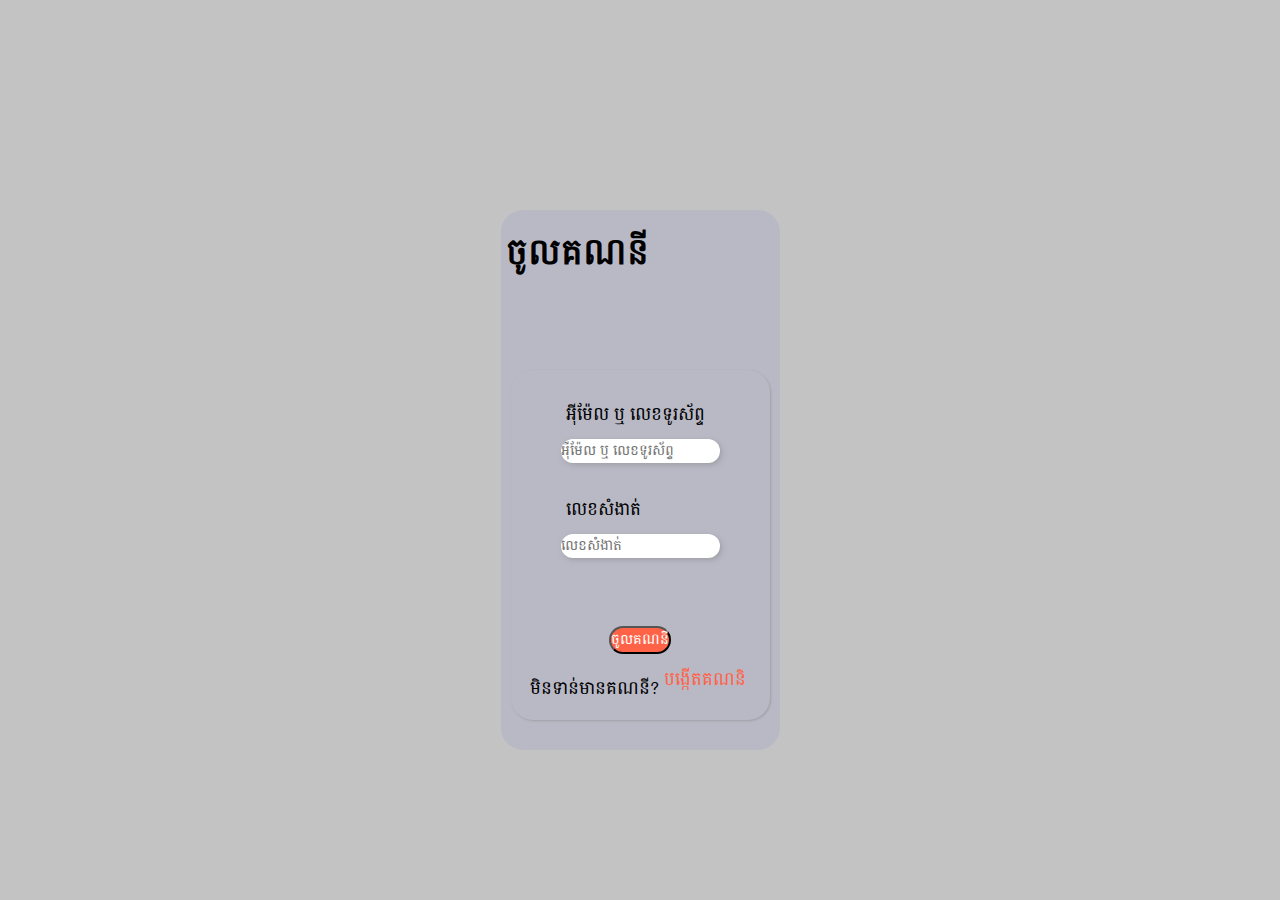
<file: login.html>
<!DOCTYPE html>
<html lang="en">
<head>
    <meta charset="UTF-8">
    <meta http-equiv="X-UA-Compatible" content="IE=edge">
    <meta name="viewport" content="width=device-width, initial-scale=1.0">
    <title>ផ្សារអនឡាញ | ចូលគណនី</title>
    <link rel="stylesheet" href="style.css">
	<!-- <link rel="stylesheet" href="bootstrap/bootstrap.min.css">
	<link rel="stylesheet" href="bootstrap/bootstrap-icons.css"> -->
	<script src="bootstrap/bootstrap.bundle.min.js"></script>
    <link href="https://cdn.jsdelivr.net/npm/bootstrap@5.0.0-beta3/dist/css/bootstrap.min.css" rel="stylesheet" integrity="sha384-eOJMYsd53ii+scO/bJGFsiCZc+5NDVN2yr8+0RDqr0Ql0h+rP48ckxlpbzKgwra6" crossorigin="anonymous">
    <link rel="stylesheet" href="https://cdn.jsdelivr.net/npm/bootstrap-icons@1.4.1/font/bootstrap-icons.css">
    <script src="https://cdn.jsdelivr.net/npm/bootstrap@5.0.0-beta3/dist/js/bootstrap.bundle.min.js" integrity="sha384-JEW9xMcG8R+pH31jmWH6WWP0WintQrMb4s7ZOdauHnUtxwoG2vI5DkLtS3qm9Ekf" crossorigin="anonymous"></script>
	<link rel="shortcut icon" href="images/logo-transparent.png" type="image/x-icon" style="border-radius: 50px;">
</head>
<body>
    <div class="biggest-container">
        <div class="container card-container independent-container text-center login-container">	
            <div class="row">
                <div class="col-12">
                    <h1 class="big-title">
                        ចូលគណនី
                    </h1>
                </div>
            </div>
            <div class="row​">
                <div class="column-container input-login col-xl-12 col-lg-12 col-md-12 col-sm-12 col-12 mt-0">
                    <div class="card card-body login-card">
                        <div class="col-12 login-input">
                            <div>
                                <label for="email" class="login-label">អ៊ីម៉ែល ឬ លេខទូរស័ព្ទ</label>
                                <div class="input-group">
                                    <input type="text" class="form-control" id="email" placeholder="អ៊ីម៉ែល ឬ លេខទូរស័ព្ទ">
                                </div>
                            </div>
                            <div class="password-group">
                                <label for="pwd" class="login-label">លេខសំងាត់</label>
                                <div class="input-group">
                                    <input type="password" class="form-control" id="pwd" placeholder="លេខសំងាត់">
                                </div>
                            </div>
                        </div>
                        <div class="col-12">
                            <a href="index.html" class="log-out">
                                <button type="button" class="btn buy-button">ចូលគណនី</button>
                            </a>
                        </div>
                        <div class="row">
                            <div class="col-12 no-account-option">
                                <p class="no-account">មិនទាន់មានគណនី?</p>
                                <a href="signup.html"​​ class="no-height">បង្កើតគណនី</a>
                            </div>
                            
                        </div>
                    </div>
                </div>
            </div>
        </div>
    </div>
</body>
</html>
</file>
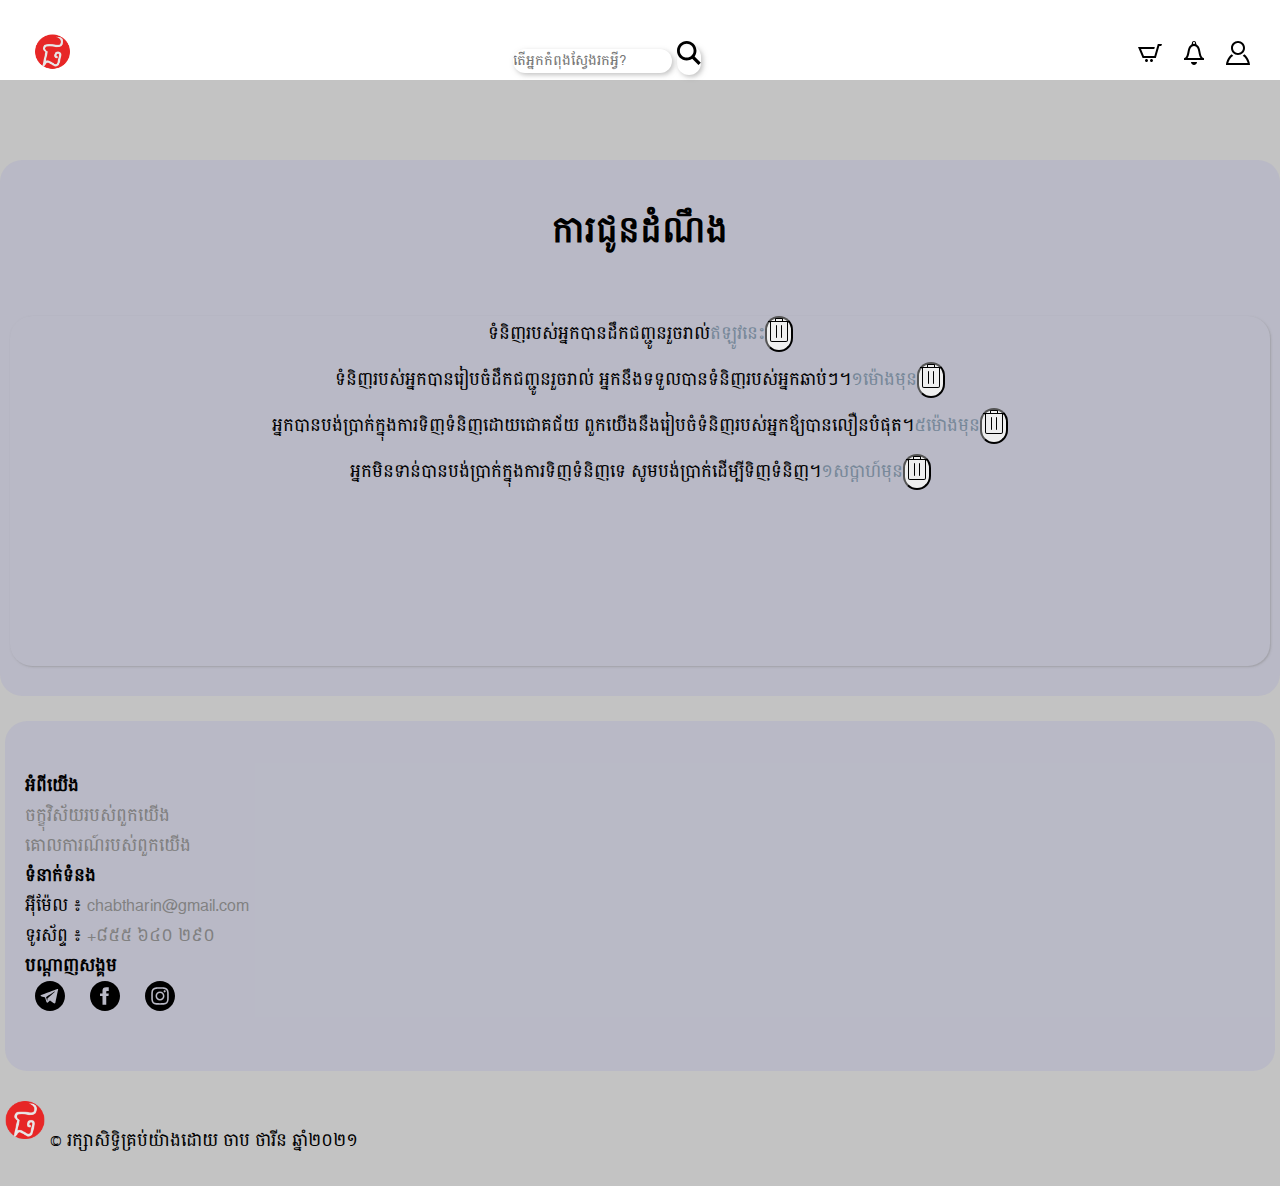
<file: notification.html>
<!DOCTYPE html>
<html lang="en">
<head>
    <meta charset="UTF-8">
    <meta http-equiv="X-UA-Compatible" content="IE=edge">
    <meta name="viewport" content="width=device-width, initial-scale=1.0">
    <title>ផ្សារអនឡាញ | ការជូនដំណឹង</title>
    <link rel="stylesheet" href="style.css">
	<!-- <link rel="stylesheet" href="bootstrap/bootstrap.min.css">
	<link rel="stylesheet" href="bootstrap/bootstrap-icons.css"> -->
	<script src="bootstrap/bootstrap.bundle.min.js"></script>
    <link href="https://cdn.jsdelivr.net/npm/bootstrap@5.0.0-beta3/dist/css/bootstrap.min.css" rel="stylesheet" integrity="sha384-eOJMYsd53ii+scO/bJGFsiCZc+5NDVN2yr8+0RDqr0Ql0h+rP48ckxlpbzKgwra6" crossorigin="anonymous">
    <link rel="stylesheet" href="https://cdn.jsdelivr.net/npm/bootstrap-icons@1.4.1/font/bootstrap-icons.css">
    <script src="https://cdn.jsdelivr.net/npm/bootstrap@5.0.0-beta3/dist/js/bootstrap.bundle.min.js" integrity="sha384-JEW9xMcG8R+pH31jmWH6WWP0WintQrMb4s7ZOdauHnUtxwoG2vI5DkLtS3qm9Ekf" crossorigin="anonymous"></script>
	<link rel="shortcut icon" href="images/logo-transparent.png" type="image/x-icon" style="border-radius: 50px;">
</head>
<body>
	<nav class="navbar fixed-top">
    <div class="row navbar-layout">
        <div class="col-xl-4 col-lg-4 col-md-4 col-2">
            <a href="index.html"><img src="images/logo-transparent.png" alt="" width="45px" height="45px"></a>
        </div>
        <div class="col-xl-4 col-lg-4 col-md-4 col-6">
            <div class="input-group search-bar">
                <input type="text" class="form-control" placeholder="តើអ្នកកំពុងស្វែងរកអ្វី?" aria-label="Recipient's username" aria-describedby="basic-addon2">
                <span class="input-group-text search-button">
                    <svg xmlns="http://www.w3.org/2000/svg" width="24" height="24" viewBox="0 0 24 24"><path d="M23.809 21.646l-6.205-6.205c1.167-1.605 1.857-3.579 1.857-5.711 0-5.365-4.365-9.73-9.731-9.73-5.365 0-9.73 4.365-9.73 9.73 0 5.366 4.365 9.73 9.73 9.73 2.034 0 3.923-.627 5.487-1.698l6.238 6.238 2.354-2.354zm-20.955-11.916c0-3.792 3.085-6.877 6.877-6.877s6.877 3.085 6.877 6.877-3.085 6.877-6.877 6.877c-3.793 0-6.877-3.085-6.877-6.877z"/></svg>
                </span>
            </div>
        </div>
        <div class="col-xl-4 col-lg-4 col-md-4 col-4">
          <div class="nav-item">
            <a href="profile.html">
              <svg xmlns="http://www.w3.org/2000/svg" width="24" height="24" viewBox="0 0 24 24"><path d="M12 2c2.757 0 5 2.243 5 5.001 0 2.756-2.243 5-5 5s-5-2.244-5-5c0-2.758 2.243-5.001 5-5.001zm0-2c-3.866 0-7 3.134-7 7.001 0 3.865 3.134 7 7 7s7-3.135 7-7c0-3.867-3.134-7.001-7-7.001zm6.369 13.353c-.497.498-1.057.931-1.658 1.302 2.872 1.874 4.378 5.083 4.972 7.346h-19.387c.572-2.29 2.058-5.503 4.973-7.358-.603-.374-1.162-.811-1.658-1.312-4.258 3.072-5.611 8.506-5.611 10.669h24c0-2.142-1.44-7.557-5.631-10.647z"/></svg>
              </a>
            <a href="notification.html">
              <svg xmlns="http://www.w3.org/2000/svg" width="24" height="24" viewBox="0 0 24 24"><path d="M15 21c0 1.598-1.392 3-2.971 3s-3.029-1.402-3.029-3h6zm.137-17.055c-.644-.374-1.042-1.07-1.041-1.82v-.003c.001-1.172-.938-2.122-2.096-2.122s-2.097.95-2.097 2.122v.003c.001.751-.396 1.446-1.041 1.82-4.668 2.709-1.985 11.715-6.862 13.306v1.749h20v-1.749c-4.877-1.591-2.193-10.598-6.863-13.306zm-3.137-2.945c.552 0 1 .449 1 1 0 .552-.448 1-1 1s-1-.448-1-1c0-.551.448-1 1-1zm-6.451 16c1.189-1.667 1.605-3.891 1.964-5.815.447-2.39.869-4.648 2.354-5.509 1.38-.801 2.956-.76 4.267 0 1.485.861 1.907 3.119 2.354 5.509.359 1.924.775 4.148 1.964 5.815h-12.903z"/></svg>
            </a>
            <a href="cart.html">
              <svg xmlns="http://www.w3.org/2000/svg" width="24" height="24" viewBox="0 0 24 24"><path d="M24 3l-.743 2h-1.929l-3.474 12h-13.239l-4.615-11h16.812l-.564 2h-13.24l2.937 7h10.428l3.432-12h4.195zm-15.5 15c-.828 0-1.5.672-1.5 1.5 0 .829.672 1.5 1.5 1.5s1.5-.671 1.5-1.5c0-.828-.672-1.5-1.5-1.5zm6.9-7-1.9 7c-.828 0-1.5.671-1.5 1.5s.672 1.5 1.5 1.5 1.5-.671 1.5-1.5c0-.828-.672-1.5-1.5-1.5z"/></svg>
            </a>
          </div>
        </div>
    </div>
  </nav>
  <div class="container card-container independent-container">
    <div class="independent-title">
      <h1>ការជូនដំណឹង</h1>
    </div>
      <div class="row​">
        <div class="column-container col-xl-12 col-lg-12 col-md-12 col-sm-12 col-12">
            <div class="card card-body">
              <ul class="list-group">
                <li class="list-group-item">
                  <div class="row cart-row">
                    <div class="col-lg-9 col-md-8 col-sm-7 col-12">
                      ទំនិញរបស់អ្នកបានដឹកជញ្ជូនរួចរាល់
                    </div>
                    <div class="col-lg-2 col-md-3 col-sm-4 col-12 time item-center mt-2">
                      ឥឡូវនេះ
                    </div>
                    <div class="col-lg-1 col-md-1 col-sm-1 col-12 text-center">
                      <button type="button" class="btn delete-cart" data-bs-toggle="modal" data-bs-target="#modal-2-1">
                        <svg width="24" height="24" xmlns="http://www.w3.org/2000/svg" fill-rule="evenodd" clip-rule="evenodd"><path d="M9 3h6v-1.75c0-.066-.026-.13-.073-.177-.047-.047-.111-.073-.177-.073h-5.5c-.066 0-.13.026-.177.073-.047.047-.073.111-.073.177v1.75zm11 1h-16v18c0 .552.448 1 1 1h14c.552 0 1-.448 1-1v-18zm-10 3.5c0-.276-.224-.5-.5-.5s-.5.224-.5.5v12c0 .276.224.5.5.5s.5-.224.5-.5v-12zm5 0c0-.276-.224-.5-.5-.5s-.5.224-.5.5v12c0 .276.224.5.5.5s.5-.224.5-.5v-12zm8-4.5v1h-2v18c0 1.105-.895 2-2 2h-14c-1.105 0-2-.895-2-2v-18h-2v-1h7v-2c0-.552.448-1 1-1h6c.552 0 1 .448 1 1v2h7z"/></svg>
                      </button>
                    </div>
                  </div>
                </li>
                <li class="list-group-item">
                  <div class="row cart-row">
                    <div class="col-lg-9 col-md-8 col-sm-7 col-12">
                      ទំនិញរបស់អ្នកបានរៀបចំដឹកជញ្ជូនរួចរាល់ អ្នកនឹងទទួលបានទំនិញរបស់អ្នកឆាប់ៗ។
                    </div>
                    <div class="col-lg-2 col-md-3 col-sm-4 col-12 time item-center mt-2">
                      ១ម៉ោងមុន
                    </div>
                    <div class="col-lg-1 col-md-1 col-sm-1 col-12 text-center">
                      <button type="button" class="btn delete-cart" data-bs-toggle="modal" data-bs-target="#modal-2-1">
                        <svg width="24" height="24" xmlns="http://www.w3.org/2000/svg" fill-rule="evenodd" clip-rule="evenodd"><path d="M9 3h6v-1.75c0-.066-.026-.13-.073-.177-.047-.047-.111-.073-.177-.073h-5.5c-.066 0-.13.026-.177.073-.047.047-.073.111-.073.177v1.75zm11 1h-16v18c0 .552.448 1 1 1h14c.552 0 1-.448 1-1v-18zm-10 3.5c0-.276-.224-.5-.5-.5s-.5.224-.5.5v12c0 .276.224.5.5.5s.5-.224.5-.5v-12zm5 0c0-.276-.224-.5-.5-.5s-.5.224-.5.5v12c0 .276.224.5.5.5s.5-.224.5-.5v-12zm8-4.5v1h-2v18c0 1.105-.895 2-2 2h-14c-1.105 0-2-.895-2-2v-18h-2v-1h7v-2c0-.552.448-1 1-1h6c.552 0 1 .448 1 1v2h7z"/></svg>
                      </button>
                    </div>
                  </div>
                </li>
                <li class="list-group-item">
                  <div class="row cart-row">
                    <div class="col-lg-9 col-md-8 col-sm-7 col-12">
                     អ្នកបានបង់ប្រាក់ក្នុងការទិញទំនិញដោយជោគជ័យ ពួកយើងនឹងរៀបចំទំនិញរបស់អ្នកឪ្យបានលឿនបំផុត។
                    </div>
                    <div class="col-lg-2 col-md-3 col-sm-4 col-12 time item-center mt-2">
                      ៥ម៉ោងមុន
                    </div>
                    <div class="col-lg-1 col-md-1 col-sm-1 col-12 text-center">
                      <button type="button" class="btn delete-cart" data-bs-toggle="modal" data-bs-target="#modal-2-1">
                        <svg width="24" height="24" xmlns="http://www.w3.org/2000/svg" fill-rule="evenodd" clip-rule="evenodd"><path d="M9 3h6v-1.75c0-.066-.026-.13-.073-.177-.047-.047-.111-.073-.177-.073h-5.5c-.066 0-.13.026-.177.073-.047.047-.073.111-.073.177v1.75zm11 1h-16v18c0 .552.448 1 1 1h14c.552 0 1-.448 1-1v-18zm-10 3.5c0-.276-.224-.5-.5-.5s-.5.224-.5.5v12c0 .276.224.5.5.5s.5-.224.5-.5v-12zm5 0c0-.276-.224-.5-.5-.5s-.5.224-.5.5v12c0 .276.224.5.5.5s.5-.224.5-.5v-12zm8-4.5v1h-2v18c0 1.105-.895 2-2 2h-14c-1.105 0-2-.895-2-2v-18h-2v-1h7v-2c0-.552.448-1 1-1h6c.552 0 1 .448 1 1v2h7z"/></svg>
                      </button>
                    </div>
                  </div>
                </li>
                <li class="list-group-item">
                  <div class="row cart-row">
                    <div class="col-lg-9 col-md-8 col-sm-7 col-12">
                      អ្នកមិនទាន់បានបង់ប្រាក់ក្នុងការទិញទំនិញទេ សូមបង់ប្រាក់ដើម្បីទិញទំនិញ។
                    </div>
                    <div class="col-lg-2 col-md-3 col-sm-4 col-12 time item-center mt-2">
                      ១សប្តាហ៍មុន
                    </div>
                    <div class="col-lg-1 col-md-1 col-sm-1 col-12 item-center">
                      <button type="button" class="btn delete-cart" data-bs-toggle="modal" data-bs-target="#modal-2-1">
                        <svg width="24" height="24" xmlns="http://www.w3.org/2000/svg" fill-rule="evenodd" clip-rule="evenodd"><path d="M9 3h6v-1.75c0-.066-.026-.13-.073-.177-.047-.047-.111-.073-.177-.073h-5.5c-.066 0-.13.026-.177.073-.047.047-.073.111-.073.177v1.75zm11 1h-16v18c0 .552.448 1 1 1h14c.552 0 1-.448 1-1v-18zm-10 3.5c0-.276-.224-.5-.5-.5s-.5.224-.5.5v12c0 .276.224.5.5.5s.5-.224.5-.5v-12zm5 0c0-.276-.224-.5-.5-.5s-.5.224-.5.5v12c0 .276.224.5.5.5s.5-.224.5-.5v-12zm8-4.5v1h-2v18c0 1.105-.895 2-2 2h-14c-1.105 0-2-.895-2-2v-18h-2v-1h7v-2c0-.552.448-1 1-1h6c.552 0 1 .448 1 1v2h7z"/></svg>
                      </button>
                    </div>
                  </div>
                </li>
              </ul>
            </div>
        </div>
        <!-- <div class="column-container col-xl-4 col-lg-4 col-md-12 col-sm-12 col-12 bill-container"​ id="payment-section">
            <div class="card cart-body">
              <div class="row">
                <h3 class="payment-cart-title text-center​">
                  ការចំណាយសង្ខេប
                </h3>
                <hr>
              </div>
              <div class="row payment-content">
                <div class="col-6">
                  សរុបរង 
                </div>
                <div class="col-6">
                  ៖ ០,០០ ៛
                </div>
              </div>
              <div class="row payment-content">
                <div class="col-6">
                  ធានារ៉ាប់រង
                </div>
                <div class="col-6">
                  ៖ ០,០០ ៛
                </div>
              </div>
              <hr>
              <div class="row payment-content">
                <div class="col-6 total-bill">
                  ចំណាយសរុប
                </div>
                <div class="col-6 total-bill">
                  ៖ ០,០០ ៛
                </div>
              </div>
              <div class="row text-center">
                <div class="col-12">
                  <button type="button" class="btn buy-button-cart" data-bs-toggle="modal" data-bs-target="#modal-2-1">បញ្ជាទិញឥឡូវ</button>
                </div>
              </div>
            </div>
        </div> -->
      </div>
  </div>
  <footer>
      <div class="container​ card-container footer-container">
        <div class="row">
          <div class="col-lg-4 text-center">
            <p class="footer-title">
              អំពីយើង
            </p>
            <p>
              <a href="our-vision.html">
                ចក្ខុវិស័យរបស់ពួកយើង
              </a>
            </p>
            <p>
              <a href="policy.html">
                គោលការណ៍របស់ពួកយើង
              </a>
            </p>
          </div>
          <div class="col-lg-4 text-center">
            <p class="footer-title">
              ទំនាក់ទំនង
            </p>
            <p>
              អ៊ីម៉ែល ៖ 
              <a href="mailto:chabtharin@gmail.com">
                chabtharin@gmail.com
              </a>
            </p>
            <p>
              ទូរស័ព្ទ ៖ 
              <a href="callto:+855640290">
                +៨៥៥ ៦៤០​ ២៩០
              </a>
            </p>
          </div>
          <div class="col-lg-4 text-center">
            <p class="footer-title">
              បណ្តាញសង្គម
            </p>
            <div class="row text-center">
              <div class="col-12 social-icon">
                <a href="https://t.me/chabtharin" target="_blank">
                  <?xml version="1.0" encoding="UTF-8" standalone="no"?><!DOCTYPE svg PUBLIC "-//W3C//DTD SVG 1.1//EN" "http://www.w3.org/Graphics/SVG/1.1/DTD/svg11.dtd"><svg width="24px" height="24px" viewBox="0 0 24 24" version="1.1" xmlns="http://www.w3.org/2000/svg" xmlns:xlink="http://www.w3.org/1999/xlink" xml:space="preserve" xmlns:serif="http://www.serif.com/" style="fill-rule:evenodd;clip-rule:evenodd;stroke-linejoin:round;stroke-miterlimit:1.41421;"><path id="telegram-4" d="M12,0c-6.626,0 -12,5.372 -12,12c0,6.627 5.374,12 12,12c6.627,0 12,-5.373 12,-12c0,-6.628 -5.373,-12 -12,-12Zm3.224,17.871c0.188,0.133 0.43,0.166 0.646,0.085c0.215,-0.082 0.374,-0.267 0.422,-0.491c0.507,-2.382 1.737,-8.412 2.198,-10.578c0.035,-0.164 -0.023,-0.334 -0.151,-0.443c-0.129,-0.109 -0.307,-0.14 -0.465,-0.082c-2.446,0.906 -9.979,3.732 -13.058,4.871c-0.195,0.073 -0.322,0.26 -0.316,0.467c0.007,0.206 0.146,0.385 0.346,0.445c1.381,0.413 3.193,0.988 3.193,0.988c0,0 0.847,2.558 1.288,3.858c0.056,0.164 0.184,0.292 0.352,0.336c0.169,0.044 0.348,-0.002 0.474,-0.121c0.709,-0.669 1.805,-1.704 1.805,-1.704c0,0 2.084,1.527 3.266,2.369Zm-6.423,-5.062l0.98,3.231l0.218,-2.046c0,0 3.783,-3.413 5.941,-5.358c0.063,-0.057 0.071,-0.153 0.019,-0.22c-0.052,-0.067 -0.148,-0.083 -0.219,-0.037c-2.5,1.596 -6.939,4.43 -6.939,4.43Z"/></svg>
                </a>
                <a href="https://www.facebook.com/tharin.chab/" target="_blank">
                  <svg xmlns="http://www.w3.org/2000/svg" width="24" height="24" viewBox="0 0 24 24"><path d="M12 0c-6.627 0-12 5.373-12 12s5.373 12 12 12 12-5.373 12-12-5.373-12-12-12zm3 8h-1.35c-.538 0-.65.221-.65.778v1.222h2l-.209 2h-1.791v7h-3v-7h-2v-2h2v-2.308c0-1.769.931-2.692 3.029-2.692h1.971v3z"/></svg>
                </a>
                <a href="https://www.instagram.com/chabtharin/" target="_blank">
                  <svg xmlns="http://www.w3.org/2000/svg" width="24" height="24" viewBox="0 0 24 24"><path d="M14.829 6.302c-.738-.034-.96-.04-2.829-.04s-2.09.007-2.828.04c-1.899.087-2.783.986-2.87 2.87-.033.738-.041.959-.041 2.828s.008 2.09.041 2.829c.087 1.879.967 2.783 2.87 2.87.737.033.959.041 2.828.041 1.87 0 2.091-.007 2.829-.041 1.899-.086 2.782-.988 2.87-2.87.033-.738.04-.96.04-2.829s-.007-2.09-.04-2.828c-.088-1.883-.973-2.783-2.87-2.87zm-2.829 9.293c-1.985 0-3.595-1.609-3.595-3.595 0-1.985 1.61-3.594 3.595-3.594s3.595 1.609 3.595 3.594c0 1.985-1.61 3.595-3.595 3.595zm3.737-6.491c-.464 0-.84-.376-.84-.84 0-.464.376-.84.84-.84.464 0 .84.376.84.84 0 .463-.376.84-.84.84zm-1.404 2.896c0 1.289-1.045 2.333-2.333 2.333s-2.333-1.044-2.333-2.333c0-1.289 1.045-2.333 2.333-2.333s2.333 1.044 2.333 2.333zm-2.333-12c-6.627 0-12 5.373-12 12s5.373 12 12 12 12-5.373 12-12-5.373-12-12-12zm6.958 14.886c-.115 2.545-1.532 3.955-4.071 4.072-.747.034-.986.042-2.887.042s-2.139-.008-2.886-.042c-2.544-.117-3.955-1.529-4.072-4.072-.034-.746-.042-.985-.042-2.886 0-1.901.008-2.139.042-2.886.117-2.544 1.529-3.955 4.072-4.071.747-.035.985-.043 2.886-.043s2.14.008 2.887.043c2.545.117 3.957 1.532 4.071 4.071.034.747.042.985.042 2.886 0 1.901-.008 2.14-.042 2.886z"/></svg>
                </a>
              </div>
            </div>
          </div>
        </div>
      </div>
      <div class="container-fluid text-center copy-right">
        <img src="images/logo-transparent.png" alt="" width="50px" height="50px">
        ​&COPY; រក្សា​សិទ្ធិ​គ្រប់​យ៉ាង​ដោយ​ ចាប ថារីន ឆ្នាំ​២០២១
      </div>
  </footer>
</body>
</html>
</file>
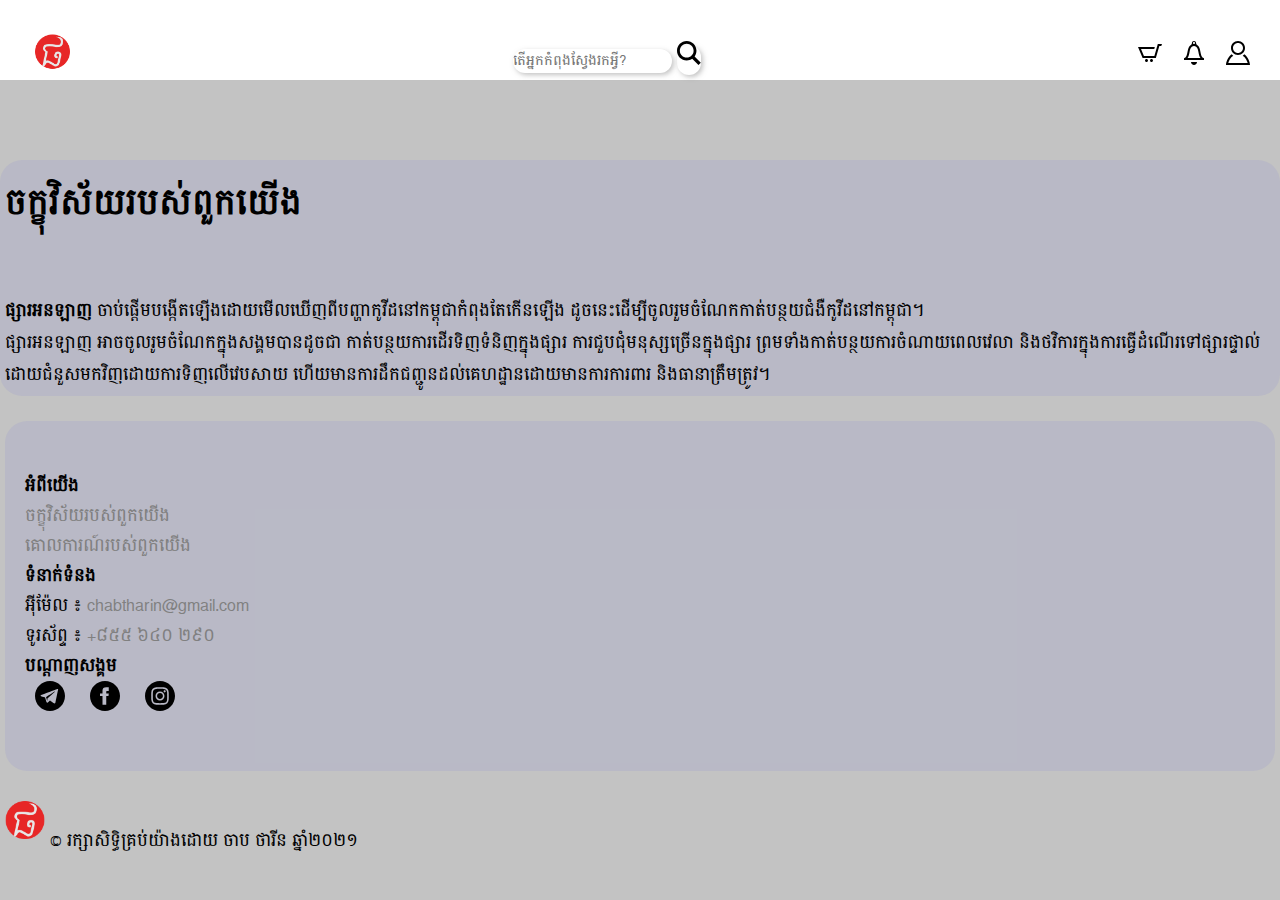
<file: our-vision.html>
<!DOCTYPE html>
<html lang="en">
<head>
    <meta charset="UTF-8">
    <meta http-equiv="X-UA-Compatible" content="IE=edge">
    <meta name="viewport" content="width=device-width, initial-scale=1.0">
    <title>ផ្សារអនឡាញ | ចក្ខុវិស័យរបស់ពួកយើង</title>
    <link rel="stylesheet" href="style.css">
	<script src="bootstrap/bootstrap.bundle.min.js"></script>
    <link href="https://cdn.jsdelivr.net/npm/bootstrap@5.0.0-beta3/dist/css/bootstrap.min.css" rel="stylesheet" integrity="sha384-eOJMYsd53ii+scO/bJGFsiCZc+5NDVN2yr8+0RDqr0Ql0h+rP48ckxlpbzKgwra6" crossorigin="anonymous">
    <link rel="stylesheet" href="https://cdn.jsdelivr.net/npm/bootstrap-icons@1.4.1/font/bootstrap-icons.css">
    <script src="https://cdn.jsdelivr.net/npm/bootstrap@5.0.0-beta3/dist/js/bootstrap.bundle.min.js" integrity="sha384-JEW9xMcG8R+pH31jmWH6WWP0WintQrMb4s7ZOdauHnUtxwoG2vI5DkLtS3qm9Ekf" crossorigin="anonymous"></script>
	<link rel="shortcut icon" href="images/logo-transparent.png" type="image/x-icon" style="border-radius: 50px;">
</head>
<body>
	<nav class="navbar fixed-top">
        <div class="row navbar-layout">
            <div class="col-xl-4 col-lg-4 col-md-4 col-2">
                <a href="index.html"><img src="images/logo-transparent.png" alt="" width="45px" height="45px"></a>
            </div>
            <div class="col-xl-4 col-lg-4 col-md-4 col-6">
                <div class="input-group search-bar">
                    <input type="text" class="form-control" placeholder="តើអ្នកកំពុងស្វែងរកអ្វី?" aria-label="Recipient's username" aria-describedby="basic-addon2">
                    <span class="input-group-text search-button">
                        <svg xmlns="http://www.w3.org/2000/svg" width="24" height="24" viewBox="0 0 24 24"><path d="M23.809 21.646l-6.205-6.205c1.167-1.605 1.857-3.579 1.857-5.711 0-5.365-4.365-9.73-9.731-9.73-5.365 0-9.73 4.365-9.73 9.73 0 5.366 4.365 9.73 9.73 9.73 2.034 0 3.923-.627 5.487-1.698l6.238 6.238 2.354-2.354zm-20.955-11.916c0-3.792 3.085-6.877 6.877-6.877s6.877 3.085 6.877 6.877-3.085 6.877-6.877 6.877c-3.793 0-6.877-3.085-6.877-6.877z"/></svg>
                    </span>
                </div>
            </div>
            <div class="col-xl-4 col-lg-4 col-md-4 col-4">
                <div class="nav-item">
					<a href="profile.html">
						<svg xmlns="http://www.w3.org/2000/svg" width="24" height="24" viewBox="0 0 24 24"><path d="M12 2c2.757 0 5 2.243 5 5.001 0 2.756-2.243 5-5 5s-5-2.244-5-5c0-2.758 2.243-5.001 5-5.001zm0-2c-3.866 0-7 3.134-7 7.001 0 3.865 3.134 7 7 7s7-3.135 7-7c0-3.867-3.134-7.001-7-7.001zm6.369 13.353c-.497.498-1.057.931-1.658 1.302 2.872 1.874 4.378 5.083 4.972 7.346h-19.387c.572-2.29 2.058-5.503 4.973-7.358-.603-.374-1.162-.811-1.658-1.312-4.258 3.072-5.611 8.506-5.611 10.669h24c0-2.142-1.44-7.557-5.631-10.647z"/></svg>
					  </a>
                    <a href="notification.html">
                      <svg xmlns="http://www.w3.org/2000/svg" width="24" height="24" viewBox="0 0 24 24"><path d="M15 21c0 1.598-1.392 3-2.971 3s-3.029-1.402-3.029-3h6zm.137-17.055c-.644-.374-1.042-1.07-1.041-1.82v-.003c.001-1.172-.938-2.122-2.096-2.122s-2.097.95-2.097 2.122v.003c.001.751-.396 1.446-1.041 1.82-4.668 2.709-1.985 11.715-6.862 13.306v1.749h20v-1.749c-4.877-1.591-2.193-10.598-6.863-13.306zm-3.137-2.945c.552 0 1 .449 1 1 0 .552-.448 1-1 1s-1-.448-1-1c0-.551.448-1 1-1zm-6.451 16c1.189-1.667 1.605-3.891 1.964-5.815.447-2.39.869-4.648 2.354-5.509 1.38-.801 2.956-.76 4.267 0 1.485.861 1.907 3.119 2.354 5.509.359 1.924.775 4.148 1.964 5.815h-12.903z"/></svg>
                    </a>
                    <a href="cart.html">
                      <svg xmlns="http://www.w3.org/2000/svg" width="24" height="24" viewBox="0 0 24 24"><path d="M24 3l-.743 2h-1.929l-3.474 12h-13.239l-4.615-11h16.812l-.564 2h-13.24l2.937 7h10.428l3.432-12h4.195zm-15.5 15c-.828 0-1.5.672-1.5 1.5 0 .829.672 1.5 1.5 1.5s1.5-.671 1.5-1.5c0-.828-.672-1.5-1.5-1.5zm6.9-7-1.9 7c-.828 0-1.5.671-1.5 1.5s.672 1.5 1.5 1.5 1.5-.671 1.5-1.5c0-.828-.672-1.5-1.5-1.5z"/></svg>
                    </a>
                </div>
            </div>
        </div>
    </nav>
	<span id="our-vision"></span>
	<div class="container card-container independent-container text-center">
		<h1 class="big-title">
			ចក្ខុវិស័យរបស់ពួកយើង
		</h1>
		<p class="text-description">
			<b>ផ្សារអនឡាញ</b> ចាប់ផ្តើមបង្កើតឡើងដោយមើលឃើញពីបញ្ហាកូវីដនៅកម្ពុជាកំពុងតែកើនឡើង ដូចនេះដើម្បីចូលរួមចំណែកកាត់បន្ថយជំងឺកូវីដនៅកម្ពុជា។<br>
			ផ្សារអនឡាញ អាចចូលរូមចំណែកក្នុងសង្គមបានដូចជា កាត់បន្ថយការដើរទិញទំនិញក្នុងផ្សារ ការជួបជុំមនុស្សច្រើនក្នុងផ្សារ ព្រមទាំងកាត់បន្ថយការចំណាយពេលវេលា និងថវិការក្នុងការធ្វើដំណើរទៅផ្សារផ្ទាល់ ដោយជំនួសមកវិញដោយការទិញលើវេបសាយ ហើយមានការដឹកជញ្ជូនដល់គេហដ្ឋានដោយមានការការពារ និងធានាត្រឹមត្រូវ។<br>
		</p>
	</div>
	<footer>
		<div class="container​ card-container footer-container">
			<div class="row">
				<div class="col-lg-4 text-center">
					<p class="footer-title">
						អំពីយើង
					</p>
					<p>
						<a href="our-vision.html">
							ចក្ខុវិស័យរបស់ពួកយើង
						</a>
					</p>
					<p>
						<a href="policy.html">
							គោលការណ៍របស់ពួកយើង
						</a>
					</p>
				</div>
				<div class="col-lg-4 text-center">
					<p class="footer-title">
						ទំនាក់ទំនង
					</p>
					<p>
						អ៊ីម៉ែល ៖ 
						<a href="mailto:chabtharin@gmail.com">
							chabtharin@gmail.com
						</a>
					</p>
					<p>
						ទូរស័ព្ទ ៖ 
						<a href="callto:+855640290">
							+៨៥៥ ៦៤០​ ២៩០
						</a>
					</p>
				</div>
				<div class="col-lg-4 text-center">
					<p class="footer-title">
						បណ្តាញសង្គម
					</p>
					<div class="row text-center">
						<div class="col-12 social-icon">
							<a href="https://t.me/chabtharin" target="_blank">
								<?xml version="1.0" encoding="UTF-8" standalone="no"?><!DOCTYPE svg PUBLIC "-//W3C//DTD SVG 1.1//EN" "http://www.w3.org/Graphics/SVG/1.1/DTD/svg11.dtd"><svg width="24px" height="24px" viewBox="0 0 24 24" version="1.1" xmlns="http://www.w3.org/2000/svg" xmlns:xlink="http://www.w3.org/1999/xlink" xml:space="preserve" xmlns:serif="http://www.serif.com/" style="fill-rule:evenodd;clip-rule:evenodd;stroke-linejoin:round;stroke-miterlimit:1.41421;"><path id="telegram-4" d="M12,0c-6.626,0 -12,5.372 -12,12c0,6.627 5.374,12 12,12c6.627,0 12,-5.373 12,-12c0,-6.628 -5.373,-12 -12,-12Zm3.224,17.871c0.188,0.133 0.43,0.166 0.646,0.085c0.215,-0.082 0.374,-0.267 0.422,-0.491c0.507,-2.382 1.737,-8.412 2.198,-10.578c0.035,-0.164 -0.023,-0.334 -0.151,-0.443c-0.129,-0.109 -0.307,-0.14 -0.465,-0.082c-2.446,0.906 -9.979,3.732 -13.058,4.871c-0.195,0.073 -0.322,0.26 -0.316,0.467c0.007,0.206 0.146,0.385 0.346,0.445c1.381,0.413 3.193,0.988 3.193,0.988c0,0 0.847,2.558 1.288,3.858c0.056,0.164 0.184,0.292 0.352,0.336c0.169,0.044 0.348,-0.002 0.474,-0.121c0.709,-0.669 1.805,-1.704 1.805,-1.704c0,0 2.084,1.527 3.266,2.369Zm-6.423,-5.062l0.98,3.231l0.218,-2.046c0,0 3.783,-3.413 5.941,-5.358c0.063,-0.057 0.071,-0.153 0.019,-0.22c-0.052,-0.067 -0.148,-0.083 -0.219,-0.037c-2.5,1.596 -6.939,4.43 -6.939,4.43Z"/></svg>
							</a>
							<a href="https://www.facebook.com/tharin.chab/" target="_blank">
								<svg xmlns="http://www.w3.org/2000/svg" width="24" height="24" viewBox="0 0 24 24"><path d="M12 0c-6.627 0-12 5.373-12 12s5.373 12 12 12 12-5.373 12-12-5.373-12-12-12zm3 8h-1.35c-.538 0-.65.221-.65.778v1.222h2l-.209 2h-1.791v7h-3v-7h-2v-2h2v-2.308c0-1.769.931-2.692 3.029-2.692h1.971v3z"/></svg>
							</a>
							<a href="https://www.instagram.com/chabtharin/" target="_blank">
								<svg xmlns="http://www.w3.org/2000/svg" width="24" height="24" viewBox="0 0 24 24"><path d="M14.829 6.302c-.738-.034-.96-.04-2.829-.04s-2.09.007-2.828.04c-1.899.087-2.783.986-2.87 2.87-.033.738-.041.959-.041 2.828s.008 2.09.041 2.829c.087 1.879.967 2.783 2.87 2.87.737.033.959.041 2.828.041 1.87 0 2.091-.007 2.829-.041 1.899-.086 2.782-.988 2.87-2.87.033-.738.04-.96.04-2.829s-.007-2.09-.04-2.828c-.088-1.883-.973-2.783-2.87-2.87zm-2.829 9.293c-1.985 0-3.595-1.609-3.595-3.595 0-1.985 1.61-3.594 3.595-3.594s3.595 1.609 3.595 3.594c0 1.985-1.61 3.595-3.595 3.595zm3.737-6.491c-.464 0-.84-.376-.84-.84 0-.464.376-.84.84-.84.464 0 .84.376.84.84 0 .463-.376.84-.84.84zm-1.404 2.896c0 1.289-1.045 2.333-2.333 2.333s-2.333-1.044-2.333-2.333c0-1.289 1.045-2.333 2.333-2.333s2.333 1.044 2.333 2.333zm-2.333-12c-6.627 0-12 5.373-12 12s5.373 12 12 12 12-5.373 12-12-5.373-12-12-12zm6.958 14.886c-.115 2.545-1.532 3.955-4.071 4.072-.747.034-.986.042-2.887.042s-2.139-.008-2.886-.042c-2.544-.117-3.955-1.529-4.072-4.072-.034-.746-.042-.985-.042-2.886 0-1.901.008-2.139.042-2.886.117-2.544 1.529-3.955 4.072-4.071.747-.035.985-.043 2.886-.043s2.14.008 2.887.043c2.545.117 3.957 1.532 4.071 4.071.034.747.042.985.042 2.886 0 1.901-.008 2.14-.042 2.886z"/></svg>
							</a>
						</div>
					</div>
				</div>
			</div>
		</div>
		<div class="container-fluid text-center copy-right">
			<img src="images/logo-transparent.png" alt="" width="50px" height="50px">
			​&COPY; រក្សា​សិទ្ធិ​គ្រប់​យ៉ាង​ដោយ​ ចាប ថារីន ឆ្នាំ​២០២១
		</div>
    </footer>
</body>
</html>
</file>
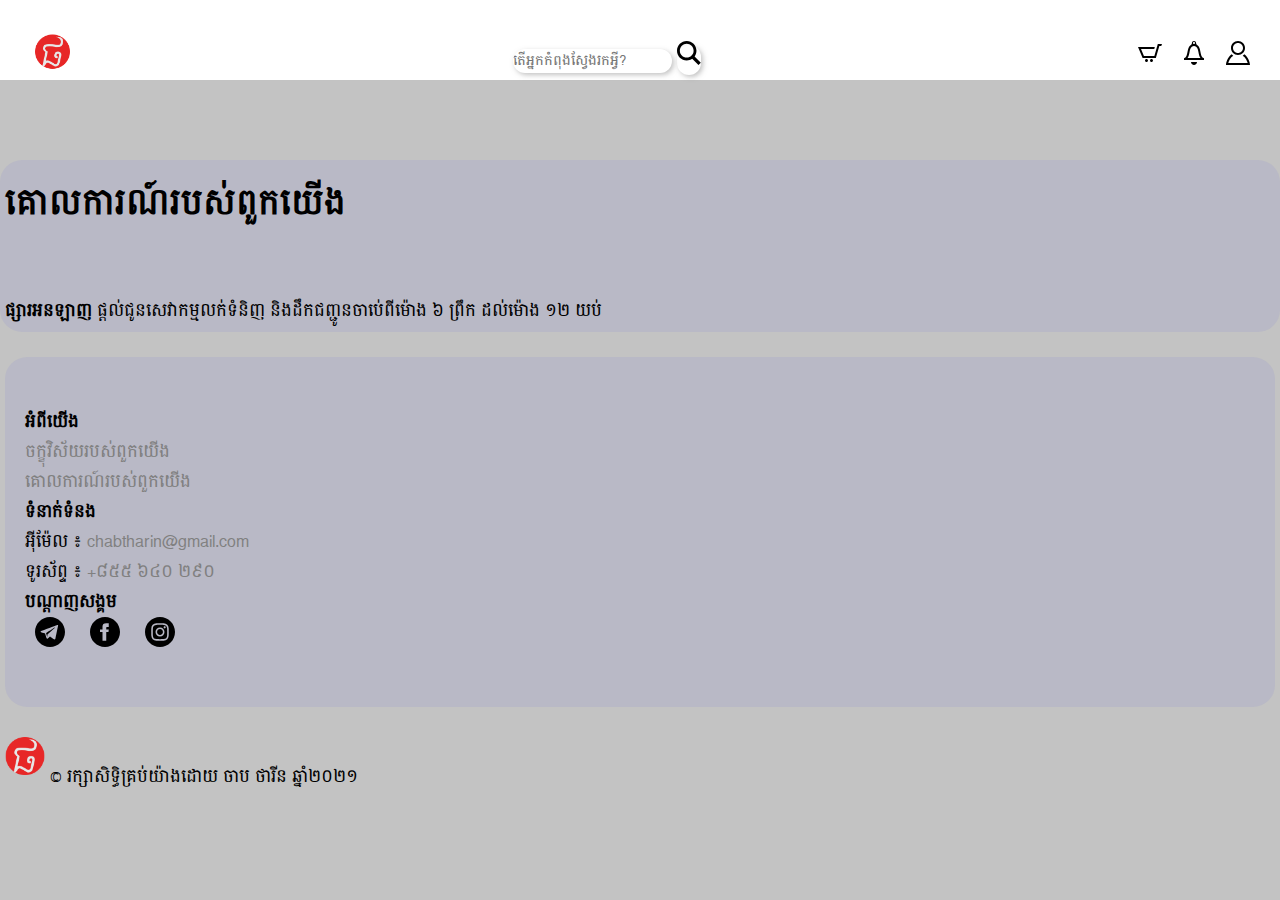
<file: policy.html>
<!DOCTYPE html>
<html lang="en">
<head>
    <meta charset="UTF-8">
    <meta http-equiv="X-UA-Compatible" content="IE=edge">
    <meta name="viewport" content="width=device-width, initial-scale=1.0">
    <title>ផ្សារអនឡាញ | គោលការណ៍របស់ពួកយើង</title>
    <link rel="stylesheet" href="style.css">
	<script src="bootstrap/bootstrap.bundle.min.js"></script>
    <link href="https://cdn.jsdelivr.net/npm/bootstrap@5.0.0-beta3/dist/css/bootstrap.min.css" rel="stylesheet" integrity="sha384-eOJMYsd53ii+scO/bJGFsiCZc+5NDVN2yr8+0RDqr0Ql0h+rP48ckxlpbzKgwra6" crossorigin="anonymous">
    <link rel="stylesheet" href="https://cdn.jsdelivr.net/npm/bootstrap-icons@1.4.1/font/bootstrap-icons.css">
    <script src="https://cdn.jsdelivr.net/npm/bootstrap@5.0.0-beta3/dist/js/bootstrap.bundle.min.js" integrity="sha384-JEW9xMcG8R+pH31jmWH6WWP0WintQrMb4s7ZOdauHnUtxwoG2vI5DkLtS3qm9Ekf" crossorigin="anonymous"></script>
	<link rel="shortcut icon" href="images/logo-transparent.png" type="image/x-icon" style="border-radius: 50px;">
</head>
<body>
	<nav class="navbar fixed-top">
        <div class="row navbar-layout">
            <div class="col-xl-4 col-lg-4 col-md-4 col-2">
                <a href="index.html"><img src="images/logo-transparent.png" alt="" width="45px" height="45px"></a>
            </div>
            <div class="col-xl-4 col-lg-4 col-md-4 col-6">
                <div class="input-group search-bar">
                    <input type="text" class="form-control" placeholder="តើអ្នកកំពុងស្វែងរកអ្វី?" aria-label="Recipient's username" aria-describedby="basic-addon2">
                    <span class="input-group-text search-button">
                        <svg xmlns="http://www.w3.org/2000/svg" width="24" height="24" viewBox="0 0 24 24"><path d="M23.809 21.646l-6.205-6.205c1.167-1.605 1.857-3.579 1.857-5.711 0-5.365-4.365-9.73-9.731-9.73-5.365 0-9.73 4.365-9.73 9.73 0 5.366 4.365 9.73 9.73 9.73 2.034 0 3.923-.627 5.487-1.698l6.238 6.238 2.354-2.354zm-20.955-11.916c0-3.792 3.085-6.877 6.877-6.877s6.877 3.085 6.877 6.877-3.085 6.877-6.877 6.877c-3.793 0-6.877-3.085-6.877-6.877z"/></svg>
                    </span>
                </div>
            </div>
            <div class="col-xl-4 col-lg-4 col-md-4 col-4">
                <div class="nav-item">
					<a href="profile.html">
						<svg xmlns="http://www.w3.org/2000/svg" width="24" height="24" viewBox="0 0 24 24"><path d="M12 2c2.757 0 5 2.243 5 5.001 0 2.756-2.243 5-5 5s-5-2.244-5-5c0-2.758 2.243-5.001 5-5.001zm0-2c-3.866 0-7 3.134-7 7.001 0 3.865 3.134 7 7 7s7-3.135 7-7c0-3.867-3.134-7.001-7-7.001zm6.369 13.353c-.497.498-1.057.931-1.658 1.302 2.872 1.874 4.378 5.083 4.972 7.346h-19.387c.572-2.29 2.058-5.503 4.973-7.358-.603-.374-1.162-.811-1.658-1.312-4.258 3.072-5.611 8.506-5.611 10.669h24c0-2.142-1.44-7.557-5.631-10.647z"/></svg>
					  </a>
                    <a href="notification.html">
                      <svg xmlns="http://www.w3.org/2000/svg" width="24" height="24" viewBox="0 0 24 24"><path d="M15 21c0 1.598-1.392 3-2.971 3s-3.029-1.402-3.029-3h6zm.137-17.055c-.644-.374-1.042-1.07-1.041-1.82v-.003c.001-1.172-.938-2.122-2.096-2.122s-2.097.95-2.097 2.122v.003c.001.751-.396 1.446-1.041 1.82-4.668 2.709-1.985 11.715-6.862 13.306v1.749h20v-1.749c-4.877-1.591-2.193-10.598-6.863-13.306zm-3.137-2.945c.552 0 1 .449 1 1 0 .552-.448 1-1 1s-1-.448-1-1c0-.551.448-1 1-1zm-6.451 16c1.189-1.667 1.605-3.891 1.964-5.815.447-2.39.869-4.648 2.354-5.509 1.38-.801 2.956-.76 4.267 0 1.485.861 1.907 3.119 2.354 5.509.359 1.924.775 4.148 1.964 5.815h-12.903z"/></svg>
                    </a>
                    <a href="cart.html">
                      <svg xmlns="http://www.w3.org/2000/svg" width="24" height="24" viewBox="0 0 24 24"><path d="M24 3l-.743 2h-1.929l-3.474 12h-13.239l-4.615-11h16.812l-.564 2h-13.24l2.937 7h10.428l3.432-12h4.195zm-15.5 15c-.828 0-1.5.672-1.5 1.5 0 .829.672 1.5 1.5 1.5s1.5-.671 1.5-1.5c0-.828-.672-1.5-1.5-1.5zm6.9-7-1.9 7c-.828 0-1.5.671-1.5 1.5s.672 1.5 1.5 1.5 1.5-.671 1.5-1.5c0-.828-.672-1.5-1.5-1.5z"/></svg>
                    </a>
                </div>
            </div>
        </div>
    </nav>
	<span id="our-vision"></span>
	<div class="container card-container independent-container text-center">
		<h1 class="big-title">
			គោលការណ៍របស់ពួកយើង
		</h1>
		<p class="text-description">
			<b>ផ្សារអនឡាញ</b> ផ្តល់ជូនសេវាកម្មលក់ទំនិញ និងដឹកជញ្ជូនចាប់េពីម៉ោង ៦ ព្រឹក ដល់ម៉ោង ១២ យប់<br>
		</p>
	</div>
	<footer>
		<div class="container​ card-container footer-container">
			<div class="row">
				<div class="col-lg-4 text-center">
					<p class="footer-title">
						អំពីយើង
					</p>
					<p>
						<a href="our-vision.html">
							ចក្ខុវិស័យរបស់ពួកយើង
						</a>
					</p>
					<p>
						<a href="policy.html">
							គោលការណ៍របស់ពួកយើង
						</a>
					</p>
				</div>
				<div class="col-lg-4 text-center">
					<p class="footer-title">
						ទំនាក់ទំនង
					</p>
					<p>
						អ៊ីម៉ែល ៖ 
						<a href="mailto:chabtharin@gmail.com">
							chabtharin@gmail.com
						</a>
					</p>
					<p>
						ទូរស័ព្ទ ៖ 
						<a href="callto:+855640290">
							+៨៥៥ ៦៤០​ ២៩០
						</a>
					</p>
				</div>
				<div class="col-lg-4 text-center">
					<p class="footer-title">
						បណ្តាញសង្គម
					</p>
					<div class="row text-center">
						<div class="col-12 social-icon">
							<a href="https://t.me/chabtharin" target="_blank">
								<?xml version="1.0" encoding="UTF-8" standalone="no"?><!DOCTYPE svg PUBLIC "-//W3C//DTD SVG 1.1//EN" "http://www.w3.org/Graphics/SVG/1.1/DTD/svg11.dtd"><svg width="24px" height="24px" viewBox="0 0 24 24" version="1.1" xmlns="http://www.w3.org/2000/svg" xmlns:xlink="http://www.w3.org/1999/xlink" xml:space="preserve" xmlns:serif="http://www.serif.com/" style="fill-rule:evenodd;clip-rule:evenodd;stroke-linejoin:round;stroke-miterlimit:1.41421;"><path id="telegram-4" d="M12,0c-6.626,0 -12,5.372 -12,12c0,6.627 5.374,12 12,12c6.627,0 12,-5.373 12,-12c0,-6.628 -5.373,-12 -12,-12Zm3.224,17.871c0.188,0.133 0.43,0.166 0.646,0.085c0.215,-0.082 0.374,-0.267 0.422,-0.491c0.507,-2.382 1.737,-8.412 2.198,-10.578c0.035,-0.164 -0.023,-0.334 -0.151,-0.443c-0.129,-0.109 -0.307,-0.14 -0.465,-0.082c-2.446,0.906 -9.979,3.732 -13.058,4.871c-0.195,0.073 -0.322,0.26 -0.316,0.467c0.007,0.206 0.146,0.385 0.346,0.445c1.381,0.413 3.193,0.988 3.193,0.988c0,0 0.847,2.558 1.288,3.858c0.056,0.164 0.184,0.292 0.352,0.336c0.169,0.044 0.348,-0.002 0.474,-0.121c0.709,-0.669 1.805,-1.704 1.805,-1.704c0,0 2.084,1.527 3.266,2.369Zm-6.423,-5.062l0.98,3.231l0.218,-2.046c0,0 3.783,-3.413 5.941,-5.358c0.063,-0.057 0.071,-0.153 0.019,-0.22c-0.052,-0.067 -0.148,-0.083 -0.219,-0.037c-2.5,1.596 -6.939,4.43 -6.939,4.43Z"/></svg>
							</a>
							<a href="https://www.facebook.com/tharin.chab/" target="_blank">
								<svg xmlns="http://www.w3.org/2000/svg" width="24" height="24" viewBox="0 0 24 24"><path d="M12 0c-6.627 0-12 5.373-12 12s5.373 12 12 12 12-5.373 12-12-5.373-12-12-12zm3 8h-1.35c-.538 0-.65.221-.65.778v1.222h2l-.209 2h-1.791v7h-3v-7h-2v-2h2v-2.308c0-1.769.931-2.692 3.029-2.692h1.971v3z"/></svg>
							</a>
							<a href="https://www.instagram.com/chabtharin/" target="_blank">
								<svg xmlns="http://www.w3.org/2000/svg" width="24" height="24" viewBox="0 0 24 24"><path d="M14.829 6.302c-.738-.034-.96-.04-2.829-.04s-2.09.007-2.828.04c-1.899.087-2.783.986-2.87 2.87-.033.738-.041.959-.041 2.828s.008 2.09.041 2.829c.087 1.879.967 2.783 2.87 2.87.737.033.959.041 2.828.041 1.87 0 2.091-.007 2.829-.041 1.899-.086 2.782-.988 2.87-2.87.033-.738.04-.96.04-2.829s-.007-2.09-.04-2.828c-.088-1.883-.973-2.783-2.87-2.87zm-2.829 9.293c-1.985 0-3.595-1.609-3.595-3.595 0-1.985 1.61-3.594 3.595-3.594s3.595 1.609 3.595 3.594c0 1.985-1.61 3.595-3.595 3.595zm3.737-6.491c-.464 0-.84-.376-.84-.84 0-.464.376-.84.84-.84.464 0 .84.376.84.84 0 .463-.376.84-.84.84zm-1.404 2.896c0 1.289-1.045 2.333-2.333 2.333s-2.333-1.044-2.333-2.333c0-1.289 1.045-2.333 2.333-2.333s2.333 1.044 2.333 2.333zm-2.333-12c-6.627 0-12 5.373-12 12s5.373 12 12 12 12-5.373 12-12-5.373-12-12-12zm6.958 14.886c-.115 2.545-1.532 3.955-4.071 4.072-.747.034-.986.042-2.887.042s-2.139-.008-2.886-.042c-2.544-.117-3.955-1.529-4.072-4.072-.034-.746-.042-.985-.042-2.886 0-1.901.008-2.139.042-2.886.117-2.544 1.529-3.955 4.072-4.071.747-.035.985-.043 2.886-.043s2.14.008 2.887.043c2.545.117 3.957 1.532 4.071 4.071.034.747.042.985.042 2.886 0 1.901-.008 2.14-.042 2.886z"/></svg>
							</a>
						</div>
					</div>
				</div>
			</div>
		</div>
		<div class="container-fluid text-center copy-right">
			<img src="images/logo-transparent.png" alt="" width="50px" height="50px">
			​&COPY; រក្សា​សិទ្ធិ​គ្រប់​យ៉ាង​ដោយ​ ចាប ថារីន ឆ្នាំ​២០២១
		</div>
    </footer>
</body>
</html>
</file>
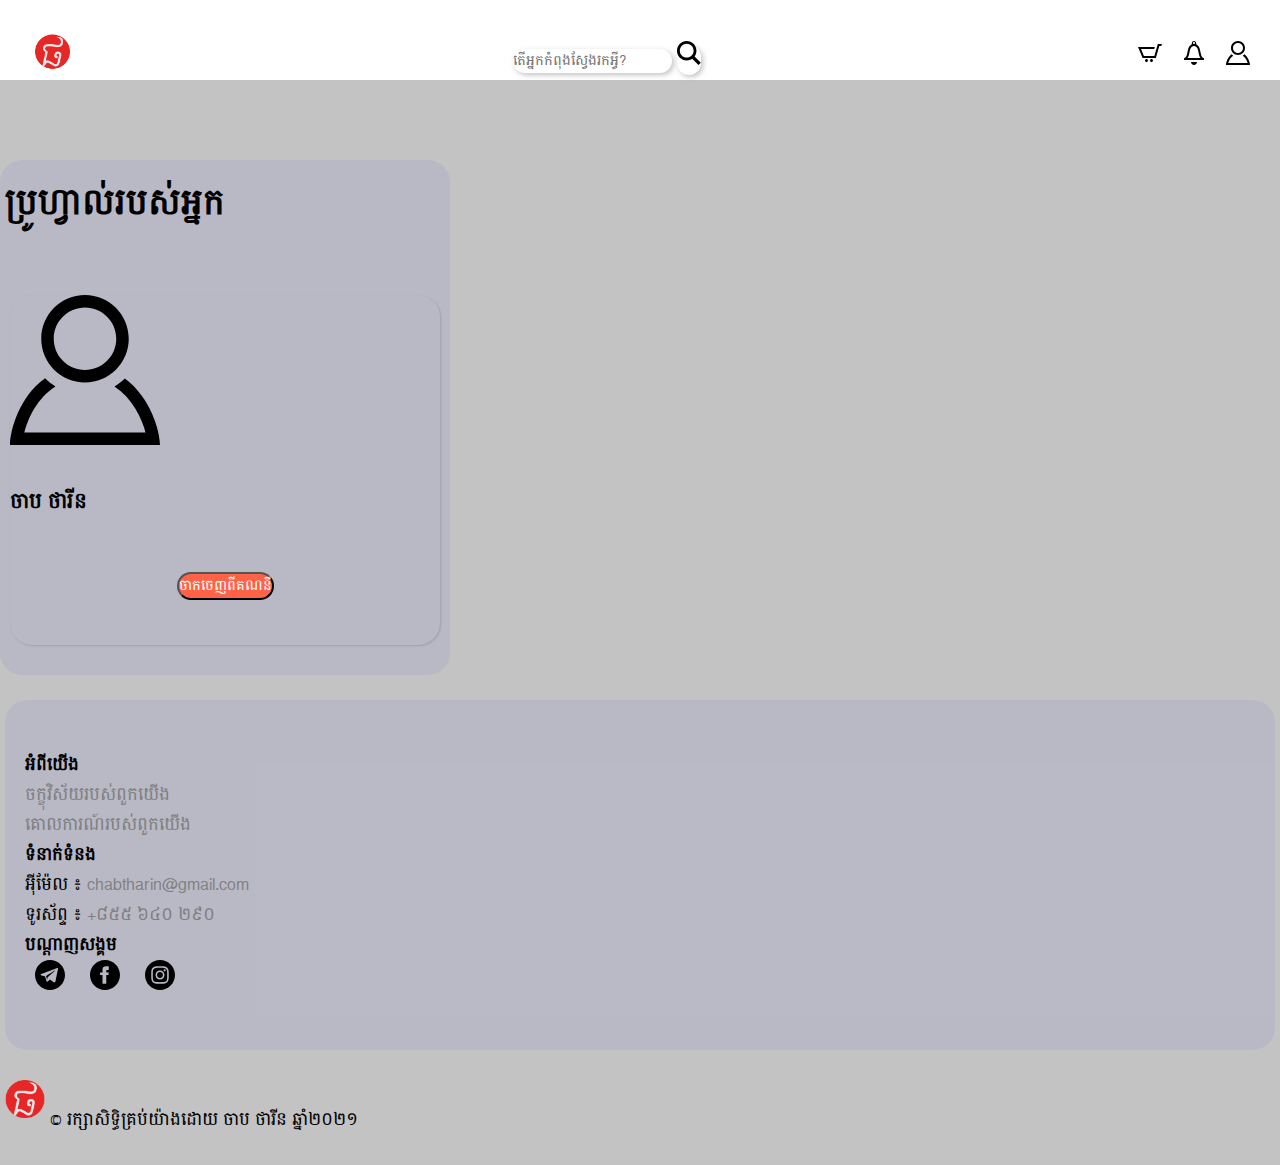
<file: profile.html>
<!DOCTYPE html>
<html lang="en">
<head>
    <meta charset="UTF-8">
    <meta http-equiv="X-UA-Compatible" content="IE=edge">
    <meta name="viewport" content="width=device-width, initial-scale=1.0">
    <title>ផ្សារអនឡាញ | ប្រូហ្វាល់</title>
    <link rel="stylesheet" href="style.css">
	<script src="bootstrap/bootstrap.bundle.min.js"></script>
    <link href="https://cdn.jsdelivr.net/npm/bootstrap@5.0.0-beta3/dist/css/bootstrap.min.css" rel="stylesheet" integrity="sha384-eOJMYsd53ii+scO/bJGFsiCZc+5NDVN2yr8+0RDqr0Ql0h+rP48ckxlpbzKgwra6" crossorigin="anonymous">
    <link rel="stylesheet" href="https://cdn.jsdelivr.net/npm/bootstrap-icons@1.4.1/font/bootstrap-icons.css">
    <script src="https://cdn.jsdelivr.net/npm/bootstrap@5.0.0-beta3/dist/js/bootstrap.bundle.min.js" integrity="sha384-JEW9xMcG8R+pH31jmWH6WWP0WintQrMb4s7ZOdauHnUtxwoG2vI5DkLtS3qm9Ekf" crossorigin="anonymous"></script>
	<link rel="shortcut icon" href="images/logo-transparent.png" type="image/x-icon" style="border-radius: 50px;">
</head>
<body>
	<nav class="navbar fixed-top">
        <div class="row navbar-layout">
            <div class="col-xl-4 col-lg-4 col-md-4 col-2">
                <a href="index.html"><img src="images/logo-transparent.png" alt="" width="45px" height="45px"></a>
            </div>
            <div class="col-xl-4 col-lg-4 col-md-4 col-6">
                <div class="input-group search-bar">
                    <input type="text" class="form-control" placeholder="តើអ្នកកំពុងស្វែងរកអ្វី?" aria-label="Recipient's username" aria-describedby="basic-addon2">
                    <span class="input-group-text search-button">
                        <svg xmlns="http://www.w3.org/2000/svg" width="24" height="24" viewBox="0 0 24 24"><path d="M23.809 21.646l-6.205-6.205c1.167-1.605 1.857-3.579 1.857-5.711 0-5.365-4.365-9.73-9.731-9.73-5.365 0-9.73 4.365-9.73 9.73 0 5.366 4.365 9.73 9.73 9.73 2.034 0 3.923-.627 5.487-1.698l6.238 6.238 2.354-2.354zm-20.955-11.916c0-3.792 3.085-6.877 6.877-6.877s6.877 3.085 6.877 6.877-3.085 6.877-6.877 6.877c-3.793 0-6.877-3.085-6.877-6.877z"/></svg>
                    </span>
                </div>
            </div>
            <div class="col-xl-4 col-lg-4 col-md-4 col-4">
                <div class="nav-item">
					<a href="profile.html">
						<svg xmlns="http://www.w3.org/2000/svg" width="24" height="24" viewBox="0 0 24 24"><path d="M12 2c2.757 0 5 2.243 5 5.001 0 2.756-2.243 5-5 5s-5-2.244-5-5c0-2.758 2.243-5.001 5-5.001zm0-2c-3.866 0-7 3.134-7 7.001 0 3.865 3.134 7 7 7s7-3.135 7-7c0-3.867-3.134-7.001-7-7.001zm6.369 13.353c-.497.498-1.057.931-1.658 1.302 2.872 1.874 4.378 5.083 4.972 7.346h-19.387c.572-2.29 2.058-5.503 4.973-7.358-.603-.374-1.162-.811-1.658-1.312-4.258 3.072-5.611 8.506-5.611 10.669h24c0-2.142-1.44-7.557-5.631-10.647z"/></svg>
					  </a>
                    <a href="notification.html">
                      <svg xmlns="http://www.w3.org/2000/svg" width="24" height="24" viewBox="0 0 24 24"><path d="M15 21c0 1.598-1.392 3-2.971 3s-3.029-1.402-3.029-3h6zm.137-17.055c-.644-.374-1.042-1.07-1.041-1.82v-.003c.001-1.172-.938-2.122-2.096-2.122s-2.097.95-2.097 2.122v.003c.001.751-.396 1.446-1.041 1.82-4.668 2.709-1.985 11.715-6.862 13.306v1.749h20v-1.749c-4.877-1.591-2.193-10.598-6.863-13.306zm-3.137-2.945c.552 0 1 .449 1 1 0 .552-.448 1-1 1s-1-.448-1-1c0-.551.448-1 1-1zm-6.451 16c1.189-1.667 1.605-3.891 1.964-5.815.447-2.39.869-4.648 2.354-5.509 1.38-.801 2.956-.76 4.267 0 1.485.861 1.907 3.119 2.354 5.509.359 1.924.775 4.148 1.964 5.815h-12.903z"/></svg>
                    </a>
                    <a href="cart.html">
                      <svg xmlns="http://www.w3.org/2000/svg" width="24" height="24" viewBox="0 0 24 24"><path d="M24 3l-.743 2h-1.929l-3.474 12h-13.239l-4.615-11h16.812l-.564 2h-13.24l2.937 7h10.428l3.432-12h4.195zm-15.5 15c-.828 0-1.5.672-1.5 1.5 0 .829.672 1.5 1.5 1.5s1.5-.671 1.5-1.5c0-.828-.672-1.5-1.5-1.5zm6.9-7-1.9 7c-.828 0-1.5.671-1.5 1.5s.672 1.5 1.5 1.5 1.5-.671 1.5-1.5c0-.828-.672-1.5-1.5-1.5z"/></svg>
                    </a>
                </div>
            </div>
        </div>
    </nav>
	<span id="our-vision"></span>
	<div class="container card-container independent-container text-center login-card">	
		<h1 class="big-title">
			ប្រូហ្វាល់របស់អ្នក
		</h1>
		<div class="row​">
			<div class="column-container col-xl-12 col-lg-12 col-md-12 col-sm-12 col-12">
				<div class="card card-body">
					<div class="profile-image">
						<svg xmlns="http://www.w3.org/2000/svg" width="150" height="150" viewBox="0 0 24 24"><path d="M12 2c2.757 0 5 2.243 5 5.001 0 2.756-2.243 5-5 5s-5-2.244-5-5c0-2.758 2.243-5.001 5-5.001zm0-2c-3.866 0-7 3.134-7 7.001 0 3.865 3.134 7 7 7s7-3.135 7-7c0-3.867-3.134-7.001-7-7.001zm6.369 13.353c-.497.498-1.057.931-1.658 1.302 2.872 1.874 4.378 5.083 4.972 7.346h-19.387c.572-2.29 2.058-5.503 4.973-7.358-.603-.374-1.162-.811-1.658-1.312-4.258 3.072-5.611 8.506-5.611 10.669h24c0-2.142-1.44-7.557-5.631-10.647z"/></svg>
					</div>
					<h3 class="profile-name">ចាប ថារីន</h3>
					<div class="col-12">
						<a href="login.html" class="log-out">
							<button type="button" class="btn buy-button">ចាកចេញពីគណនី</button>
						</a>
					</div>
				</div>
			</div>
		</div>
	</div>
	<footer>
		<div class="container​ card-container footer-container">
			<div class="row">
				<div class="col-lg-4 text-center">
					<p class="footer-title">
						អំពីយើង
					</p>
					<p>
						<a href="our-vision.html">
							ចក្ខុវិស័យរបស់ពួកយើង
						</a>
					</p>
					<p>
						<a href="policy.html">
							គោលការណ៍របស់ពួកយើង
						</a>
					</p>
				</div>
				<div class="col-lg-4 text-center">
					<p class="footer-title">
						ទំនាក់ទំនង
					</p>
					<p>
						អ៊ីម៉ែល ៖ 
						<a href="mailto:chabtharin@gmail.com">
							chabtharin@gmail.com
						</a>
					</p>
					<p>
						ទូរស័ព្ទ ៖ 
						<a href="callto:+855640290">
							+៨៥៥ ៦៤០​ ២៩០
						</a>
					</p>
				</div>
				<div class="col-lg-4 text-center">
					<p class="footer-title">
						បណ្តាញសង្គម
					</p>
					<div class="row text-center">
						<div class="col-12 social-icon">
							<a href="https://t.me/chabtharin" target="_blank">
								<?xml version="1.0" encoding="UTF-8" standalone="no"?><!DOCTYPE svg PUBLIC "-//W3C//DTD SVG 1.1//EN" "http://www.w3.org/Graphics/SVG/1.1/DTD/svg11.dtd"><svg width="24px" height="24px" viewBox="0 0 24 24" version="1.1" xmlns="http://www.w3.org/2000/svg" xmlns:xlink="http://www.w3.org/1999/xlink" xml:space="preserve" xmlns:serif="http://www.serif.com/" style="fill-rule:evenodd;clip-rule:evenodd;stroke-linejoin:round;stroke-miterlimit:1.41421;"><path id="telegram-4" d="M12,0c-6.626,0 -12,5.372 -12,12c0,6.627 5.374,12 12,12c6.627,0 12,-5.373 12,-12c0,-6.628 -5.373,-12 -12,-12Zm3.224,17.871c0.188,0.133 0.43,0.166 0.646,0.085c0.215,-0.082 0.374,-0.267 0.422,-0.491c0.507,-2.382 1.737,-8.412 2.198,-10.578c0.035,-0.164 -0.023,-0.334 -0.151,-0.443c-0.129,-0.109 -0.307,-0.14 -0.465,-0.082c-2.446,0.906 -9.979,3.732 -13.058,4.871c-0.195,0.073 -0.322,0.26 -0.316,0.467c0.007,0.206 0.146,0.385 0.346,0.445c1.381,0.413 3.193,0.988 3.193,0.988c0,0 0.847,2.558 1.288,3.858c0.056,0.164 0.184,0.292 0.352,0.336c0.169,0.044 0.348,-0.002 0.474,-0.121c0.709,-0.669 1.805,-1.704 1.805,-1.704c0,0 2.084,1.527 3.266,2.369Zm-6.423,-5.062l0.98,3.231l0.218,-2.046c0,0 3.783,-3.413 5.941,-5.358c0.063,-0.057 0.071,-0.153 0.019,-0.22c-0.052,-0.067 -0.148,-0.083 -0.219,-0.037c-2.5,1.596 -6.939,4.43 -6.939,4.43Z"/></svg>
							</a>
							<a href="https://www.facebook.com/tharin.chab/" target="_blank">
								<svg xmlns="http://www.w3.org/2000/svg" width="24" height="24" viewBox="0 0 24 24"><path d="M12 0c-6.627 0-12 5.373-12 12s5.373 12 12 12 12-5.373 12-12-5.373-12-12-12zm3 8h-1.35c-.538 0-.65.221-.65.778v1.222h2l-.209 2h-1.791v7h-3v-7h-2v-2h2v-2.308c0-1.769.931-2.692 3.029-2.692h1.971v3z"/></svg>
							</a>
							<a href="https://www.instagram.com/chabtharin/" target="_blank">
								<svg xmlns="http://www.w3.org/2000/svg" width="24" height="24" viewBox="0 0 24 24"><path d="M14.829 6.302c-.738-.034-.96-.04-2.829-.04s-2.09.007-2.828.04c-1.899.087-2.783.986-2.87 2.87-.033.738-.041.959-.041 2.828s.008 2.09.041 2.829c.087 1.879.967 2.783 2.87 2.87.737.033.959.041 2.828.041 1.87 0 2.091-.007 2.829-.041 1.899-.086 2.782-.988 2.87-2.87.033-.738.04-.96.04-2.829s-.007-2.09-.04-2.828c-.088-1.883-.973-2.783-2.87-2.87zm-2.829 9.293c-1.985 0-3.595-1.609-3.595-3.595 0-1.985 1.61-3.594 3.595-3.594s3.595 1.609 3.595 3.594c0 1.985-1.61 3.595-3.595 3.595zm3.737-6.491c-.464 0-.84-.376-.84-.84 0-.464.376-.84.84-.84.464 0 .84.376.84.84 0 .463-.376.84-.84.84zm-1.404 2.896c0 1.289-1.045 2.333-2.333 2.333s-2.333-1.044-2.333-2.333c0-1.289 1.045-2.333 2.333-2.333s2.333 1.044 2.333 2.333zm-2.333-12c-6.627 0-12 5.373-12 12s5.373 12 12 12 12-5.373 12-12-5.373-12-12-12zm6.958 14.886c-.115 2.545-1.532 3.955-4.071 4.072-.747.034-.986.042-2.887.042s-2.139-.008-2.886-.042c-2.544-.117-3.955-1.529-4.072-4.072-.034-.746-.042-.985-.042-2.886 0-1.901.008-2.139.042-2.886.117-2.544 1.529-3.955 4.072-4.071.747-.035.985-.043 2.886-.043s2.14.008 2.887.043c2.545.117 3.957 1.532 4.071 4.071.034.747.042.985.042 2.886 0 1.901-.008 2.14-.042 2.886z"/></svg>
							</a>
						</div>
					</div>
				</div>
			</div>
		</div>
		<div class="container-fluid text-center copy-right">
			<img src="images/logo-transparent.png" alt="" width="50px" height="50px">
			​&COPY; រក្សា​សិទ្ធិ​គ្រប់​យ៉ាង​ដោយ​ ចាប ថារីន ឆ្នាំ​២០២១
		</div>
    </footer>
</body>
</html>
</file>
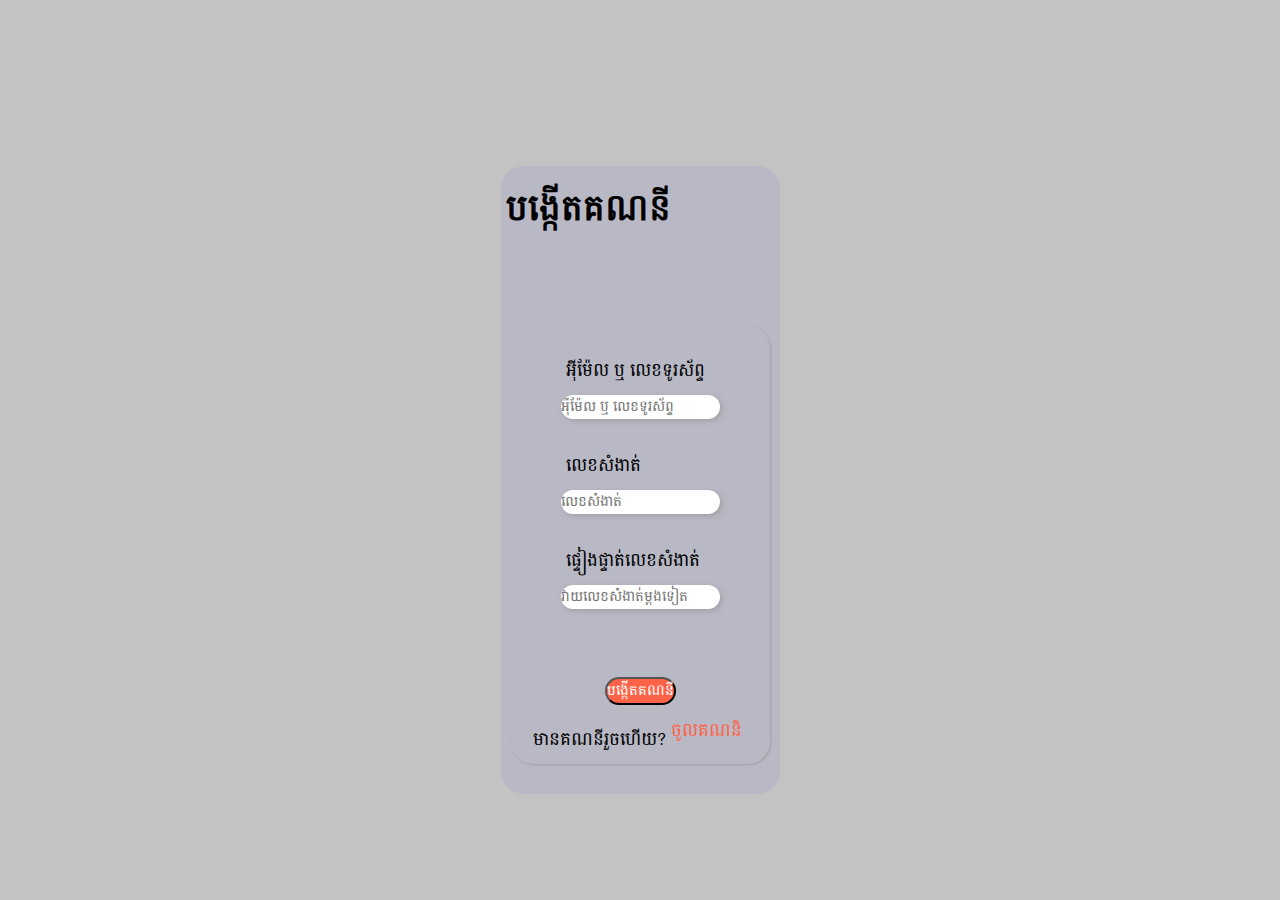
<file: signup.html>
<!DOCTYPE html>
<html lang="en">
<head>
    <meta charset="UTF-8">
    <meta http-equiv="X-UA-Compatible" content="IE=edge">
    <meta name="viewport" content="width=device-width, initial-scale=1.0">
    <title>ផ្សារអនឡាញ | បង្កើតគណនី</title>
    <link rel="stylesheet" href="style.css">
	<!-- <link rel="stylesheet" href="bootstrap/bootstrap.min.css">
	<link rel="stylesheet" href="bootstrap/bootstrap-icons.css"> -->
	<script src="bootstrap/bootstrap.bundle.min.js"></script>
    <link href="https://cdn.jsdelivr.net/npm/bootstrap@5.0.0-beta3/dist/css/bootstrap.min.css" rel="stylesheet" integrity="sha384-eOJMYsd53ii+scO/bJGFsiCZc+5NDVN2yr8+0RDqr0Ql0h+rP48ckxlpbzKgwra6" crossorigin="anonymous">
    <link rel="stylesheet" href="https://cdn.jsdelivr.net/npm/bootstrap-icons@1.4.1/font/bootstrap-icons.css">
    <script src="https://cdn.jsdelivr.net/npm/bootstrap@5.0.0-beta3/dist/js/bootstrap.bundle.min.js" integrity="sha384-JEW9xMcG8R+pH31jmWH6WWP0WintQrMb4s7ZOdauHnUtxwoG2vI5DkLtS3qm9Ekf" crossorigin="anonymous"></script>
	<link rel="shortcut icon" href="images/logo-transparent.png" type="image/x-icon" style="border-radius: 50px;">
</head>
<body>
    <div class="biggest-container">
        <div class="container card-container independent-container text-center login-container">	
            <div class="row">
                <div class="col-12">
                    <h1 class="big-title">
                        បង្កើតគណនី
                    </h1>
                </div>
            </div>
            <div class="row​">
                <div class="column-container input-login col-xl-12 col-lg-12 col-md-12 col-sm-12 col-12 mt-0">
                    <div class="card card-body login-card">
                        <div class="col-12 login-input">
                            <div>
                                <label for="email" class="login-label">អ៊ីម៉ែល ឬ លេខទូរស័ព្ទ</label>
                                <div class="input-group">
                                    <input type="text" class="form-control" id="email" placeholder="អ៊ីម៉ែល ឬ លេខទូរស័ព្ទ">
                                </div>
                            </div>
                            <div class="password-group">
                                <label for="pwd" class="login-label">លេខសំងាត់</label>
                                <div class="input-group">
                                    <input type="password" class="form-control" id="pwd" placeholder="លេខសំងាត់">
                                </div>
                            </div>
                            <div class="password-group">
                                <label for="confirm-pwd" class="login-label">ផ្ទៀងផ្ទាត់លេខសំងាត់</label>
                                <div class="input-group">
                                    <input type="password" class="form-control" id="confirm-pwd" placeholder="វាយលេខសំងាត់ម្តងទៀត">
                                </div>
                            </div>
                        </div>
                        <div class="col-12">
                            <a href="index.html" class="log-out">
                                <button type="button" class="btn buy-button">បង្កើតគណនី</button>
                            </a>
                        </div>
                        <div class="row">
                            <div class="col-12 no-account-option">
                                <p class="no-account">មានគណនីរួចហើយ?</p>
                                <a href="login.html"​​ class="no-height">ចូលគណនី</a>
                            </div>
                        </div>
                    </div>
                </div>
            </div>
        </div>
    </div>
</body>
</html>
</file>
<file: style.css>
@font-face {
    font-family: KhmerBTB;
    src: url("fonts/KhmerOSbattambang.ttf");
}
* {
    margin: 0px;
    padding: 0px;
    box-sizing: border-box;
    font-family: KhmerBTB;
    outline: none;
}
::selection {
    background: tomato;
  }
html {
    scroll-behavior: smooth;
}
body {
    background-color: rgba(136, 136, 136, 0.5)
}
.navbar {
    background-color: white;
    height: 80px;
    margin: 0px;
    padding: 20px;
    box-sizing: border-box;
}
.navbar-layout {
    width: 100%;
    display: flex;
    flex-direction: row;
    justify-content: space-between;
    align-items: center;
}
.navbar-layout div a img {
    margin: 10px;
}
.nav-item a {
    float: right;
    margin: 0px 10px;
    text-decoration: none;
}
.search-button svg {
    transition: 1s linear;
}
.search-button svg:hover {
    fill: tomato;
    transition: 0.3s linear;
}
.search-bar .form-control, .search-bar .search-button {
    border: none;
    border-radius: 22px;
    box-shadow: 2px 2px 5px rgba(136, 136, 136, 0.5);
}
.nav-item a svg {
    height: 24px;
    width: 24px;
    transition: 1s linear;
}
.nav-item a svg:hover {
    fill: tomato;
    transition: 0.3s linear;
}
header {
    margin-top: 60px;
}
.carousel-inner {
    max-height: 550px;
    overflow: hidden;
}
.card-container {
    margin: 25px 5px;
    padding: 5px 5px;
    background-color: rgba(0, 4, 255, 0.05);
    border-radius: 22px;
}
.card-container .title-section {
    margin: 10px 0px;
    padding: 10px 10px;
    background-color: white;
    border-radius: 22px;
    display: flex;
    flex-direction: row;
    align-items: center;
    justify-content: space-between;
}
.card-container .title-section h1 {
    font-size: 22px;
    font-weight: 700;
    margin: 10px;
    padding: 0px;
}
.card-container .title-section .see-all a , .see-all{
    text-decoration: none;
    font-size: 18px;
    color: lightslategray;
}
.column-container .card {
    margin: 25px 5px;
    border-radius: 22px;
    border: none;
    transition: 1s linear;
    box-shadow: 1px 1px 2px rgba(136, 136, 136, 0.5);
    min-height: 350px;
}
.column-container .card:hover {
    border-radius: 22px;
    border: none;
    box-shadow: 2px 2px 25px rgba(136, 136, 136, 0.5);
    transition: 0.3s linear;
}
.card a {
    border-radius: 22px;
    height: 250px;
    overflow: hidden;
    text-align: center;
    display: flex;
    align-items: center;
}
.card a img {
    width: 100%;
    height: auto;
}
.card .card-body {
    text-align: center;
}
.card-body .product-title {
    font-weight: 700;
    font-size: 20px;
    margin-top: 30px;
    margin-bottom: 18px;
}
.card-body .price {
    font-size: 14px;
}
.card .card-body .btn {
    border-radius: 22px;
    outline: none;
}
.card-body .btn:hover {
    border-radius: 22px;
    outline: none;
    box-shadow: 2px 2px 5px rgba(128, 128, 128, 0.315);
    color: white;
}
.star {
    margin-bottom: 20px;
}
.star .bi-star-fill {
    color: rgb(255, 238, 0);
}
.card-body .btn .bi {
    color: tomato;
}
.card-body .buy-button{
    background-color: tomato;
    color: white;
}
.container.addition-banner {
    padding: 15px;
    background-color: rgba(0, 4, 255, 0.05);
    border-radius: 22px;
}
.banner-image-01 {
    background-image: url("images/giphy.gif");
    background-repeat: no-repeat;
    background-size: cover;
    width: 100%;
    height: 300px;
    border-radius: 22px;
    display: flex;
    align-items: center;
    justify-content: center;
}
.banner-image-02 {
    background-image: url("images/animation.gif");
    background-repeat: no-repeat;
    background-size: cover;
    width: 100%;
    height: 300px;
    border-radius: 22px;
    display: flex;
    align-items: center;
    justify-content: center;
}
.col-lg-5 a, .col-lg-6 a, .col-lg-7 a {
    text-decoration: none;
}
.banner-image-03 {
    background-image: url("images/SmallHealthyFennecfox-size_restricted.gif");
    background-repeat: no-repeat;
    background-size: cover;
    width: 100%;
    height: 300px;
    border-radius: 22px;
    display: flex;
    align-items: center;
    justify-content: center;
}
.banner-image-04 {
    background-image: url("images/background-animation.gif");
    background-repeat: no-repeat;
    background-size: cover;
    width: 100%;
    height: 300px;
    border-radius: 22px;
    display: flex;
    align-items: center;
    justify-content: center;
}
.promotion-text {
    display: flex;
    flex-direction: column;
    text-align: center;
}
.promotion-text h1{
    width: 100%;
    font-size: 60px;
    margin-bottom: 50px;
    color: white;
    line-height: 1.5;
}
.promotion-text p {
    width: 100%;
    font-size: 30px;
    color: white;
}
.independent-container {
    margin: 80px 0px 20px 0px;
}
.modal .modal-content {
    border-radius: 22px;
}
.modal-body .card-modal {
    padding: 5px 20px;
    border-radius: 22px;
}
.card-modal a {
    display: flex;
    justify-content: center;
}
.card-modal a img{
    height: 100%;
    width: auto;
}
.delivery {
    margin-bottom: 20px;
}
.form-check-input.checkbox:checked{
    background-color: tomato;
}
.quantity {
    text-align: center;
    margin-bottom: 25px;
}
.quantity .quantity-label {
    text-align: right;
    padding-top: 7px;
}
.quantity .input-quantity {
    width: 80px;
}
.footer-container {
    padding: 50px 20px;
}
.footer-title {
    font-weight: 700;
}
.container-fluid.copy-right {
    margin-bottom: 30px;
}
p a {
    text-decoration: none;
    color: grey;
}
p a:hover {
    text-decoration: none;
    color: tomato;
}
.col-12.social-icon a {
    margin: 5px 10px;
    text-decoration: none;
}
.col-12.social-icon a svg {
    width: 30px;
    height: 30px;
}
.col-12.social-icon a svg:hover{
    fill: tomato;
}
.card a {
    margin-top: 30px;
}
.independent-title h1 {
    margin: 10px 0px;
    padding: 10px 10px;
    width: 100%;
    text-align: center;
    line-height: 3;
}
li.list-group-item {
    border-top: none;
    border-left: none;
    border-right: none;
}
li.list-group-item .row {
    display: flex;
    align-items: center;
    flex-direction: row;
}
.col-12 .form-check-input:checked {
    border: none;
    background-color: tomato;
}
.payment-cart-title {
    text-align: center;
    line-height: 3;
}
.cart-body {
    padding: 20px;
}
.payment-content div {
    line-height: 3;
}
.btn.buy-button-cart {
    background-color: tomato;
    color: white;
    border-radius: 22px;
}
.btn.buy-button-cart:hover {
    color: white;
    outline: none;
    box-shadow: 2px 2px 5px rgba(128, 128, 128, 0.315);
}
.row.cart-row {
    margin: 10px;
    display: flex;
    justify-content: center;
}
.total-bill {
    font-size: 24px;
}
.col-12 .btn {
    border-radius: 22px;
}
.btn svg:hover {
    fill: tomato;
}
.cart-product-title {
    font-weight: 700;
    font-size: 20px;
}
a.pay-link {
    height: 10px;
}
.col-12.bill-link {
    height: 50px;
}
.description {
    margin: 10px 0px 50px 0px;
}
.list-left {
    text-align: left;
    margin: 10px 0px;
}
.login-container {
    display: flex;
    flex-direction: column;
    justify-content: center;
}
.login-card {
    max-width: 450px;
}
.input-login {
    display: flex;
    justify-content: center;
}
.login-input {
    padding: 25px 50px;
}
.biggest-container {
    display: flex;
    align-items: center;
    justify-content: center;
    height: 100vh;
}
.login-label {
    line-height: 2.5;
    width: 100%;
    text-align: left;
    margin-left: 5px;
}
.no-account {
    line-height: 3;
    padding: 0px;
    margin: 0px;
}
a.no-height {
    height: 100%;
    margin: 0px 5px;
    padding: 0px;
    color: tomato;
    text-decoration: none;
}
.col-12.no-account-option {
    display: flex;
    flex-direction: row;
    justify-content: center;
}
.password-group {
    margin-top: 25px;
}
.form-control#email, .form-control#pwd, .form-control#confirm-pwd{
    border: none;
    border-radius: 22px;
    box-shadow: 2px 2px 5px rgba(136, 136, 136, 0.5);
}
.time {
    color: lightslategrey;
    text-align: right;
}
.form-control.input-field {
    border-radius: 22px;
}
.profile-image {
    border-radius: 50%;
    margin-bottom: 20px;
}
.profile-name {
    line-height: 3;
}
.profile-card {
    display: flex;
    justify-content: center;
}
a.log-out {
    height: 50px;
    display: flex;
    justify-content: center;
    text-decoration: none;
}
.card a{
    display: flex;
    justify-content: center;
}
@media screen and (max-width: 1024px) {
    .carousel-inner {
        height: 450px;
        overflow: hidden;
    }
}
@media screen and (max-width: 767.98px) {
    .carousel-inner {
        height: 280px;
        overflow: hidden;
    }
    .banner-image-02, .banner-image-04 {
        margin-top: 15px;
    }
}
@media screen and (max-width: 574.98px) {
    .navbar {
        padding: 0px;
    }
    .carousel-inner {
        height: 200px;
        overflow: hidden;
    }
    .card a img {
        height: 90%;
        width: auto;
    }
    .column-container .card {
        margin: 25px 5px;
        border-radius: 22px;
        border: none;
        transition: 1s linear;
        box-shadow: 1px 1px 2px rgba(136, 136, 136, 0.5);
        min-height: 250px;
    }
    .nav-item a {
        margin: 0px 3px;
        text-decoration: none;
    }
    .item-center {
        display: flex;
        flex-wrap: wrap;
        justify-content: center;
        margin: 5px;
    }
}

/* Some additional style for page our-vision */

.big-title {
    line-height: 2.5;
    margin-bottom: 50px;
}
.text-description {
    line-height: 2;
}
</file>
